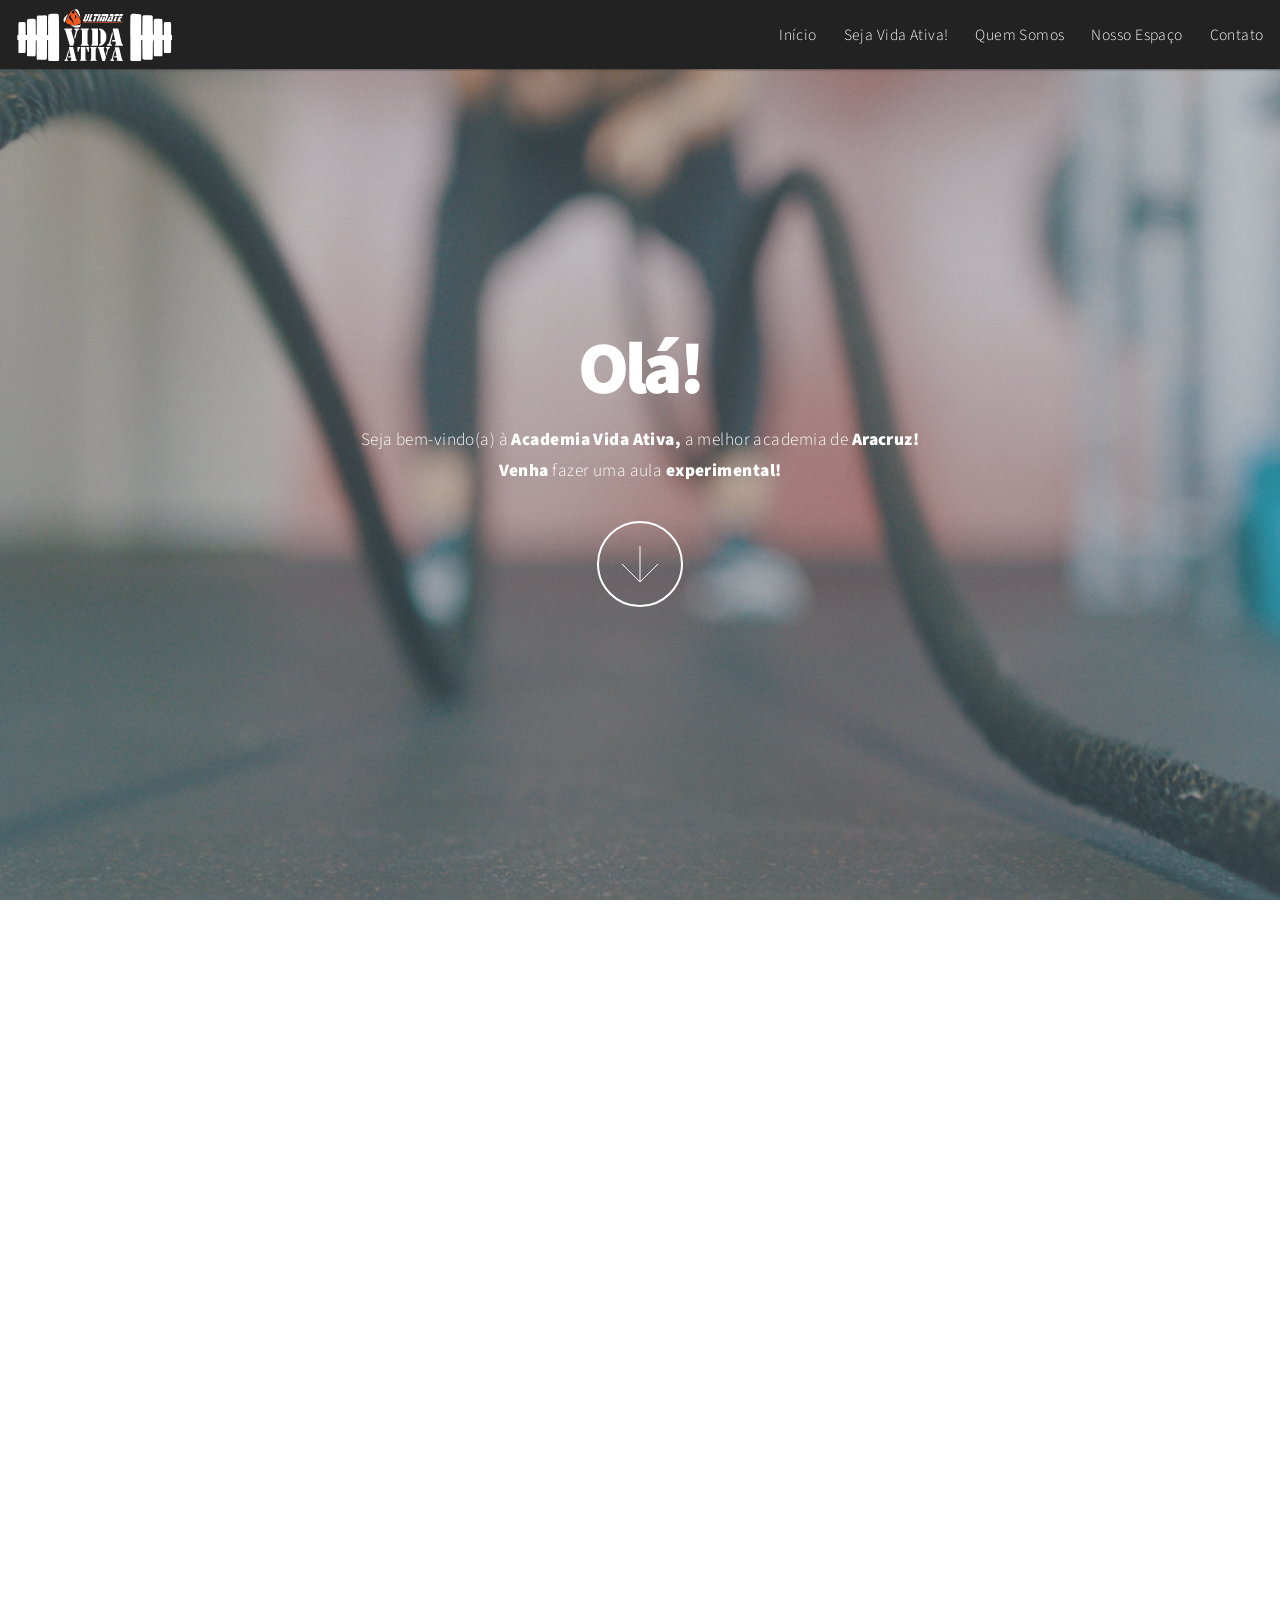
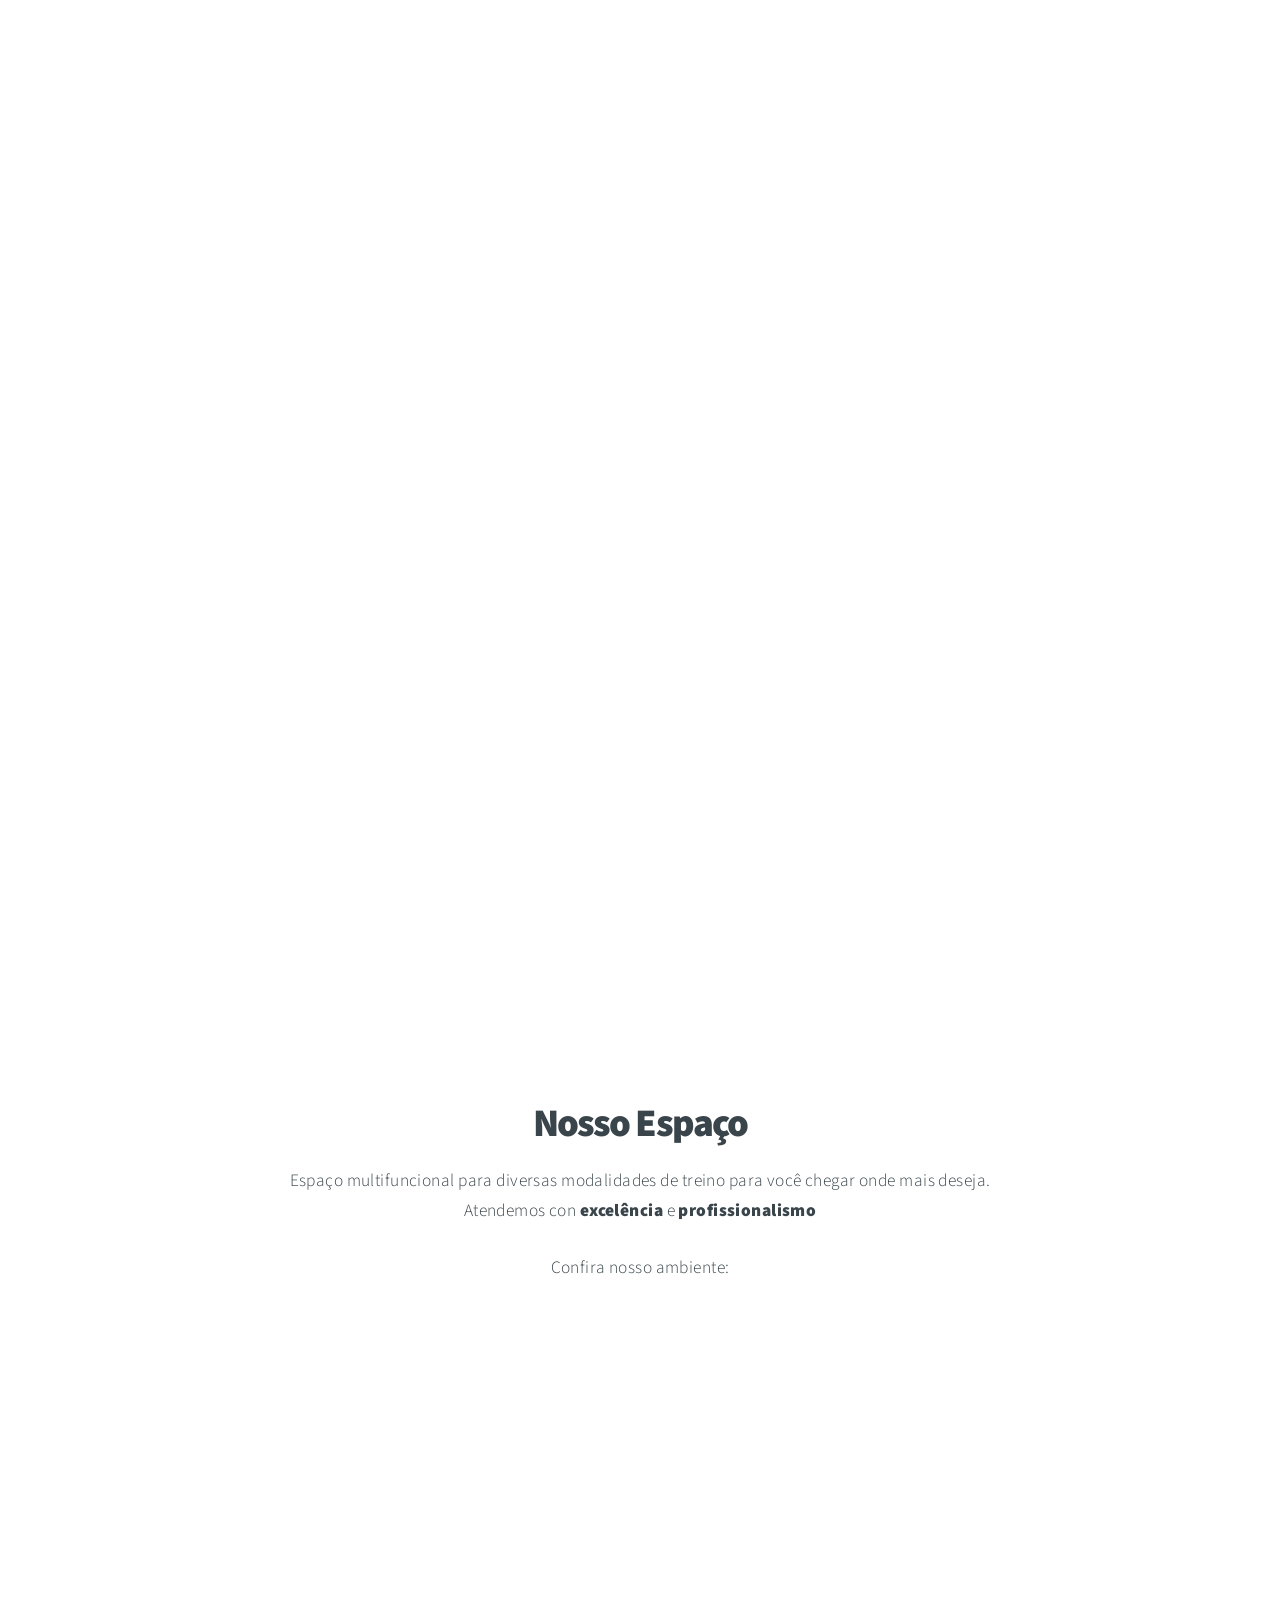
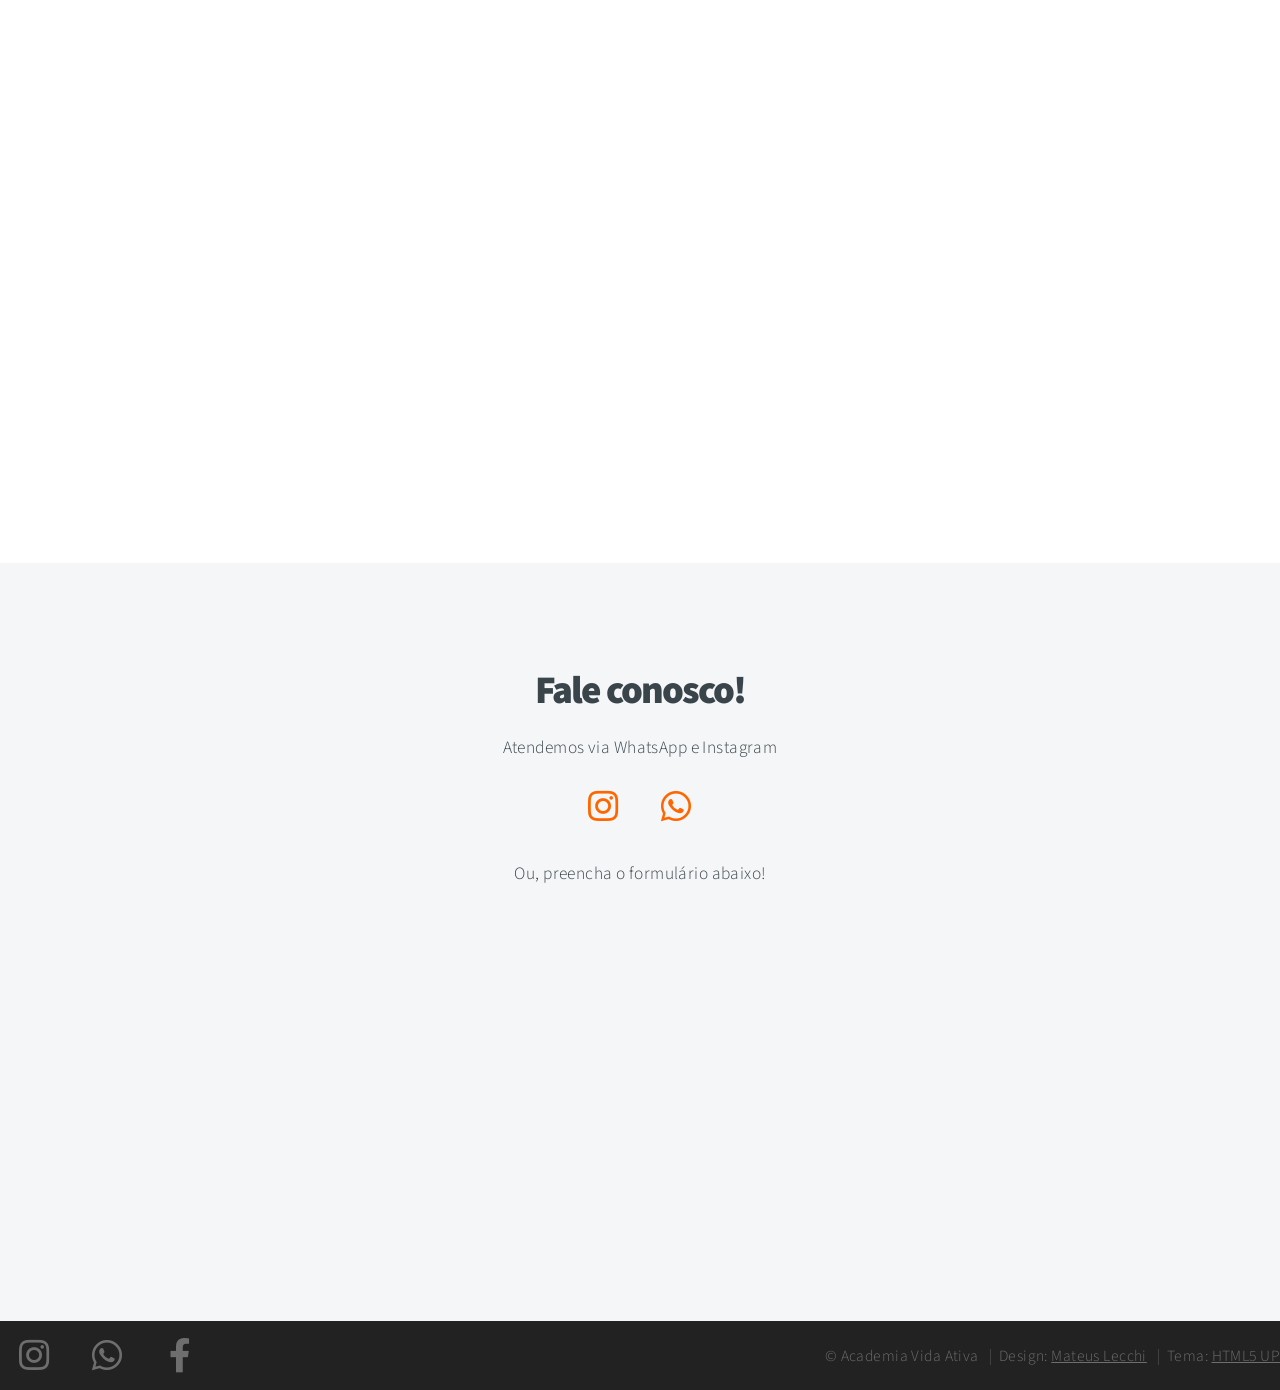
<file: index.html>
<!DOCTYPE HTML>
<!--
	Big Picture by HTML5 UP
	html5up.net | @ajlkn
	Free for personal and commercial use under the CCA 3.0 license (html5up.net/license)
-->
<html lang="pt-br">
	<head>
		<title>Academia Vida Ativa</title>
		<meta charset="utf-8" />
		<meta name="description" content="Academia, musculação, treino, entre em contato!">
		<meta name="keywords" content="academia,musculação,treino,gym,workout">
		<meta name="author" content="Academia Vida Ativa">
		<meta name="theme-color" content="#ff6600"/>
		<link rel="manifest" href="manifest.json">
		<link rel="icon" href="images/icon.png" type="image/png">
		<link rel="apple-touch-icon" href="images/logo_apple.png">
		<meta name="viewport" content="width=device-width, initial-scale=1" />
		<link rel="stylesheet" href="assets/css/main.css" />
		<noscript><link rel="stylesheet" href="assets/css/noscript.css" /></noscript>
	</head>
	<body class="is-preload">

		<!-- Header -->
			<header id="header">
				<img src="images/logo.svg" alt="Logo Academia Vida Ativa">
				<nav>
					<ul>
						<li><a href="#inicio">Início</a></li>
						<li><a href="#seja">Seja Vida Ativa!</a></li>
						<li><a href="#quemsomos">Quem Somos</a></li>
						<li><a href="#nossoespaco">Nosso Espaço</a></li>
						<li><a href="#contato">Contato</a></li>
					</ul>
				</nav>
			</header>

		<!-- inicio -->
			<section id="inicio" class="main style1 dark fullscreen">
				<div class="content">
					<header>
						<h2>Olá!</h2>
					</header>
					<p>Seja bem-vindo(a) à <strong>Academia Vida Ativa,</strong> a melhor academia de <strong>Aracruz!</strong><br />
					<strong>Venha</strong> fazer uma aula <strong>experimental!</strong></p>
					<footer>
						<a href="#seja" class="button style2 down">More</a>
					</footer>
				</div>
			</section>

		<!-- seja -->
			<section id="seja" class="main style2 right dark fullscreen">
				<div class="content box style2">
					<header>
						<h2>Seja Vida Ativa!</h2>
					</header>
					<p>Ambiente agradável, profissionais qualificados, excelente estrutura, ta esperando o que? <strong>Vem treinar com a gente!</strong></p>
				</div>
				<a href="#quemsomos" class="button style2 down anchored">Next</a>
			</section>

		<!-- quemsomos -->
			<section id="quemsomos" class="main style2 left dark fullscreen">
				<div class="content box style2">
					<header>
						<h2>Quem Somos</h2>
					</header>
					<p>Fundada em 2015 a Vida Ativa tem como objetivo atisfazer as necessidades de nossos clientes em relação à saúde física, estética e ao bem estar geral, com atividades físicas planejadas com muito criterio. Para isso procuramos reunir o melhor de nossas capacidades e do conhecimento científico disponível na concepção e desenvolvimento destas atividades, sempre na busca da melhor eficácia e qualidade na prestação desde serviço, num ambiente favorável, descontraído e prazeroso.</p>
				</div>
				<a href="#nossoespaco" class="button style2 down anchored">Next</a>
			</section>

		<!-- nossoespaco -->
			<section id="nossoespaco" class="main style3 primary">
				<div class="content">
					<header>
						<h2>Nosso Espaço</h2>
						<p>Espaço multifuncional para diversas modalidades de treino para você chegar onde mais deseja. Atendemos con <strong>excelência</strong> e <strong>profissionalismo</strong></p>
						<p>Confira nosso ambiente:</p>
					</header>

					<!-- Gallery  -->
						<div class="gallery">
							<article class="from-left">
								<a href="images/fulls/01.jpg" class="image fit"><img src="images/thumbs/01.png" title="The Anonymous Red" alt="" /></a>
							</article>
							<article class="from-right">
								<a href="images/fulls/02.jpg" class="image fit"><img src="images/thumbs/02.png" title="Airchitecture II" alt="" /></a>
							</article>
							<article class="from-left">
								<a href="images/fulls/03.jpg" class="image fit"><img src="images/thumbs/03.png" title="Air Lounge" alt="" /></a>
							</article>
							<article class="from-right">
								<a href="images/fulls/04.jpg" class="image fit"><img src="images/thumbs/04.png" title="Carry on" alt="" /></a>
							</article>
							<article class="from-left">
								<a href="images/fulls/05.jpg" class="image fit"><img src="images/thumbs/05.png" title="The sparkling shell" alt="" /></a>
							</article>
							<article class="from-right">
								<a href="images/fulls/06.jpg" class="image fit"><img src="images/thumbs/06.png" title="Bent IX" alt="" /></a>
							</article>
						</div>

				</div>
			</section>

		<!-- contato -->
			<section id="contato" class="main style3 secondary">
				<div class="content">
					<header>
						<h2>Fale conosco!</h2>
						<p>Atendemos via WhatsApp e Instagram</p>
						<ul class="icons">
							<li><a href="#" class="icon brands fa-instagram fa-2x" aria-label="Instagram"><span class="label">Instagram</span></a></li>
							<li><a href="#" class="icon brands fa-whatsapp fa-2x" aria-label="WhatsApp"><span class="label">WhatsApp</span></a></li>
						</ul>
						<p>Ou, preencha o formulário abaixo!</p>
					</header>
					<div class="box">
						<form method="post" action="#">
							<div class="fields">
								<div class="field half"><input type="text" aria-label="Nome" name="name" placeholder="Nome" /></div>
								<div class="field half"><input type="email" aria-label="Email" name="email" placeholder="Email" /></div>
								<div class="field"><textarea name="message" aria-label="Mensagem" placeholder="Mensagem" rows="4"></textarea></div>
							</div>
							<ul class="actions special">
								<li><input type="submit" value="Enviar Mensagem" /></li>
							</ul>
						</form>
					</div>
				</div>
			</section>

		<!-- Footer -->
			<footer id="footer">

				<!-- Icons -->
					<ul class="icons">
						<li><a href="#" class="icon brands fa-instagram fa-2x" aria-label="Instagram"><span class="label">Instagram</span></a></li>
						<li><a href="#" class="icon brands fa-whatsapp fa-2x" aria-label="WhatsApp"><span class="label">WhatsApp</span></a></li>
						<li><a href="#" class="icon brands fa-facebook-f fa-2x" aria-label="Facebook"><span class="label">Facebook</span></a></li>
					</ul>

				<!-- Menu -->
					<ul class="menu">
						<li>&copy; Academia Vida Ativa</li>
						<li>Design: <a href="https://mateuslecchi.com.br" target="_blank" rel="noopener">Mateus Lecchi</a></li>
						<li>Tema: <a href="https://html5up.net" target="_blank" rel="noopener">HTML5 UP</a></li>
					</ul>

			</footer>

		<!-- Scripts -->
			<script src="assets/js/jquery.min.js"></script>
			<script src="assets/js/jquery.poptrox.min.js"></script>
			<script src="assets/js/jquery.scrolly.min.js"></script>
			<script src="assets/js/jquery.scrollex.min.js"></script>
			<script src="assets/js/browser.min.js"></script>
			<script src="assets/js/breakpoints.min.js"></script>
			<script src="assets/js/util.js"></script>
			<script src="assets/js/main.js"></script>

			<script>
				// This is the "Offline page" service worker

				// Add this below content to your HTML page, or add the js file to your page at the very top to register service worker

				// Check compatibility for the browser we're running this in
				if ("serviceWorker" in navigator) {
				if (navigator.serviceWorker.controller) {
					console.log("[PWA Builder] active service worker found, no need to register");
				} else {
					// Register the service worker
					navigator.serviceWorker
					.register("pwabuilder-sw.js", {
						scope: "./"
					})
					.then(function (reg) {
						console.log("[PWA Builder] Service worker has been registered for scope: " + reg.scope);
					});
				}
				}

			</script>

	</body>
</html>
</file>
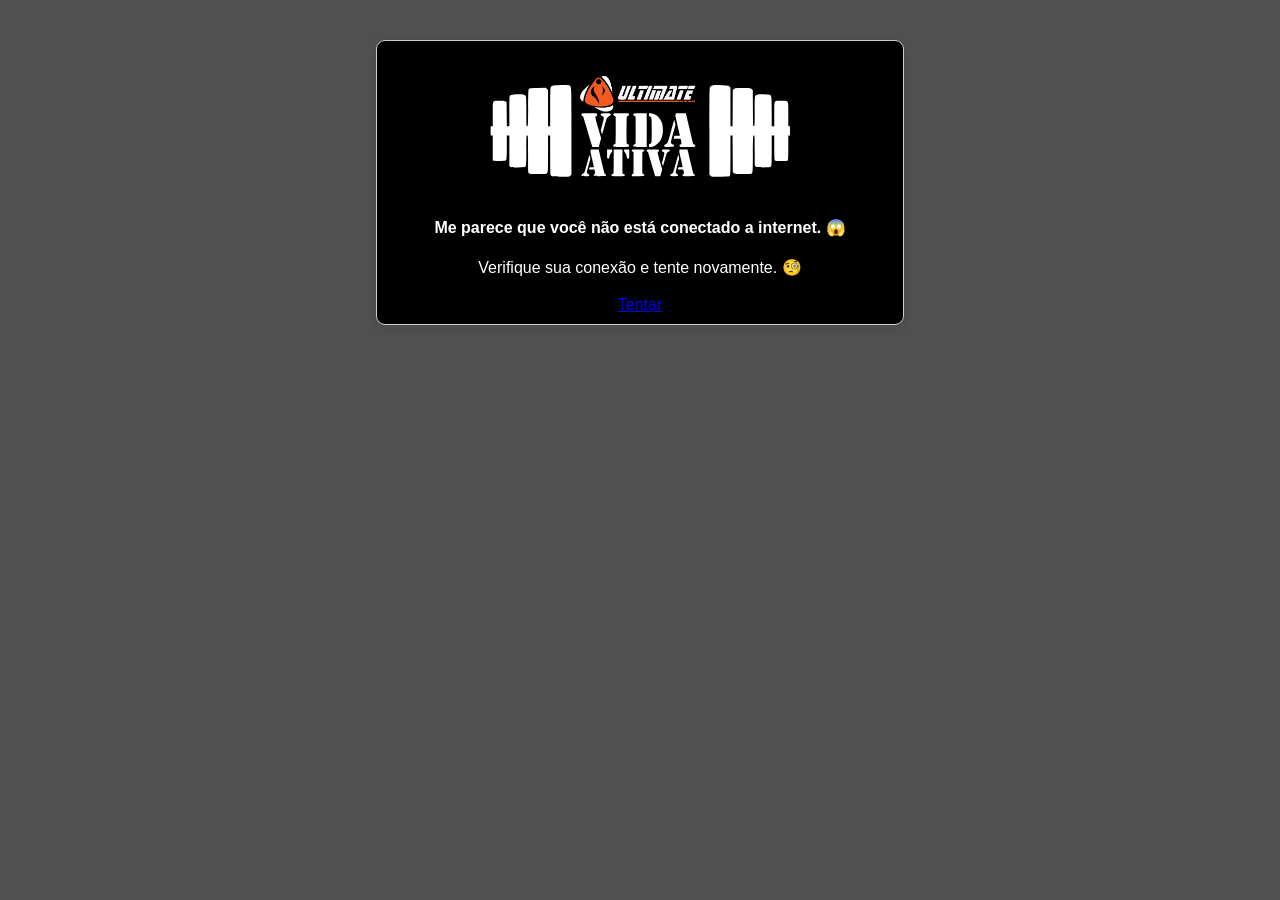
<file: offline.html>
<!DOCTYPE html>
<html>
    <head>
        <title>Jeimes Santana</title>
		<meta charset="utf-8" />
		<meta name="description" content="Fotografias, retratos, entre em contato!">
		<meta name="keywords" content="foto,fotografia,retrato,retratos">
        <meta name="author" content="Jeime Santana">
        <meta name="viewport" content="width=device-width,initial-scale=1">
        <style>
        body {
            background-color: rgb(80, 80, 80);
            color: #2E2F30;
            text-align: center;
            font-family: arial, sans-serif;
            margin: 0;
        }

        div.dialog {
            width: 95%;
            max-width: 33em;
            margin: 2.5em auto 0;
        }

        div.dialog > div {
            border: 1px solid #CCC;
            border-radius: 9px;
            background-color: black;
            padding: 10px 10px;
            box-shadow: 0 3px 8px rgba(50, 50, 50, 0.17);
        }

        h1,p {
            font-size: 100%;
            color: #fff;
            line-height: 1.5em;
        }

        div.dialog > p {
            margin: 0 0 1em;
            padding: 1em;
            background-color: #F7F7F7;
            border: 1px solid #CCC;
            border-right-color: #999;
            border-left-color: #999;
            border-bottom-color: #999;
            border-bottom-left-radius: 4px;
            border-bottom-right-radius: 4px;
            border-top-color: #DADADA;
            color: #666;
            box-shadow: 0 3px 8px rgba(50, 50, 50, 0.17);
        }
        svg{
           max-width: 300px;
        }
        </style>
    </head>

    <body>
        <div class="dialog">
            <div>
               <?xml version="1.0" encoding="UTF-8" standalone="no"?>
               <!-- Created with Inkscape (http://www.inkscape.org/) -->
               
               <svg
                  xmlns:dc="http://purl.org/dc/elements/1.1/"
                  xmlns:cc="http://creativecommons.org/ns#"
                  xmlns:rdf="http://www.w3.org/1999/02/22-rdf-syntax-ns#"
                  xmlns:svg="http://www.w3.org/2000/svg"
                  xmlns="http://www.w3.org/2000/svg"
                  xmlns:xlink="http://www.w3.org/1999/xlink"
                  xmlns:sodipodi="http://sodipodi.sourceforge.net/DTD/sodipodi-0.dtd"
                  xmlns:inkscape="http://www.inkscape.org/namespaces/inkscape"
                  width="1998"
                  height="150"
                  viewBox="0 0 1998 671"
                  id="svg2"
                  version="1.1"
                  inkscape:version="0.92.4 (5da689c313, 2019-01-14)"
                  inkscape:export-filename="C:\Users\gdecarli\Desktop\Artes\VIDA ATIVA\SEGUNDA STORIES.png"
                  inkscape:export-xdpi="90"
                  inkscape:export-ydpi="90"
                  sodipodi:docname="logo.svg">
                 <defs
                    id="defs4">
                   <filter
                      style="color-interpolation-filters:sRGB"
                      inkscape:label="Drop Shadow"
                      id="filter4434">
                     <feFlood
                        flood-opacity="0.498039"
                        flood-color="rgb(0,0,0)"
                        result="flood"
                        id="feFlood4436" />
                     <feComposite
                        in="flood"
                        in2="SourceGraphic"
                        operator="in"
                        result="composite1"
                        id="feComposite4438" />
                     <feGaussianBlur
                        in="composite1"
                        stdDeviation="2"
                        result="blur"
                        id="feGaussianBlur4440" />
                     <feOffset
                        dx="5"
                        dy="5"
                        result="offset"
                        id="feOffset4442" />
                     <feComposite
                        in="SourceGraphic"
                        in2="offset"
                        operator="over"
                        result="composite2"
                        id="feComposite4444" />
                   </filter>
                   <filter
                      style="color-interpolation-filters:sRGB"
                      inkscape:label="Drop Shadow"
                      id="filter4446">
                     <feFlood
                        flood-opacity="0.498039"
                        flood-color="rgb(0,0,0)"
                        result="flood"
                        id="feFlood4448" />
                     <feComposite
                        in="flood"
                        in2="SourceGraphic"
                        operator="in"
                        result="composite1"
                        id="feComposite4450" />
                     <feGaussianBlur
                        in="composite1"
                        stdDeviation="2"
                        result="blur"
                        id="feGaussianBlur4452" />
                     <feOffset
                        dx="5"
                        dy="5"
                        result="offset"
                        id="feOffset4454" />
                     <feComposite
                        in="SourceGraphic"
                        in2="offset"
                        operator="over"
                        result="composite2"
                        id="feComposite4456" />
                   </filter>
                   <filter
                      style="color-interpolation-filters:sRGB"
                      inkscape:label="Drop Shadow"
                      id="filter4458">
                     <feFlood
                        flood-opacity="0.498039"
                        flood-color="rgb(0,0,0)"
                        result="flood"
                        id="feFlood4460" />
                     <feComposite
                        in="flood"
                        in2="SourceGraphic"
                        operator="in"
                        result="composite1"
                        id="feComposite4462" />
                     <feGaussianBlur
                        in="composite1"
                        stdDeviation="2"
                        result="blur"
                        id="feGaussianBlur4464" />
                     <feOffset
                        dx="5"
                        dy="5"
                        result="offset"
                        id="feOffset4466" />
                     <feComposite
                        in="SourceGraphic"
                        in2="offset"
                        operator="over"
                        result="composite2"
                        id="feComposite4468" />
                   </filter>
                   <filter
                      style="color-interpolation-filters:sRGB"
                      inkscape:label="Drop Shadow"
                      id="filter4470">
                     <feFlood
                        flood-opacity="0.498039"
                        flood-color="rgb(0,0,0)"
                        result="flood"
                        id="feFlood4472" />
                     <feComposite
                        in="flood"
                        in2="SourceGraphic"
                        operator="in"
                        result="composite1"
                        id="feComposite4474" />
                     <feGaussianBlur
                        in="composite1"
                        stdDeviation="2"
                        result="blur"
                        id="feGaussianBlur4476" />
                     <feOffset
                        dx="5"
                        dy="5"
                        result="offset"
                        id="feOffset4478" />
                     <feComposite
                        in="SourceGraphic"
                        in2="offset"
                        operator="over"
                        result="fbSourceGraphic"
                        id="feComposite4480" />
                     <feColorMatrix
                        result="fbSourceGraphicAlpha"
                        in="fbSourceGraphic"
                        values="0 0 0 -1 0 0 0 0 -1 0 0 0 0 -1 0 0 0 0 1 0"
                        id="feColorMatrix5645" />
                     <feFlood
                        id="feFlood5647"
                        flood-opacity="0.498039"
                        flood-color="rgb(0,0,0)"
                        result="flood"
                        in="fbSourceGraphic" />
                     <feComposite
                        id="feComposite5649"
                        in2="fbSourceGraphic"
                        in="flood"
                        operator="in"
                        result="composite1" />
                     <feGaussianBlur
                        id="feGaussianBlur5651"
                        in="composite1"
                        stdDeviation="2"
                        result="blur" />
                     <feOffset
                        id="feOffset5653"
                        dx="5"
                        dy="5"
                        result="offset" />
                     <feComposite
                        id="feComposite5655"
                        in2="offset"
                        in="fbSourceGraphic"
                        operator="over"
                        result="composite2" />
                   </filter>
                   <filter
                      style="color-interpolation-filters:sRGB"
                      inkscape:label="Drop Shadow"
                      id="filter4482">
                     <feFlood
                        flood-opacity="0.498039"
                        flood-color="rgb(0,0,0)"
                        result="flood"
                        id="feFlood4484" />
                     <feComposite
                        in="flood"
                        in2="SourceGraphic"
                        operator="in"
                        result="composite1"
                        id="feComposite4486" />
                     <feGaussianBlur
                        in="composite1"
                        stdDeviation="2"
                        result="blur"
                        id="feGaussianBlur4488" />
                     <feOffset
                        dx="5"
                        dy="5"
                        result="offset"
                        id="feOffset4490" />
                     <feComposite
                        in="SourceGraphic"
                        in2="offset"
                        operator="over"
                        result="composite2"
                        id="feComposite4492" />
                   </filter>
                   <clipPath
                      clipPathUnits="userSpaceOnUse"
                      id="clipPath12756-3-7-0">
                     <path
                        inkscape:connector-curvature="0"
                        style="fill:#2b0000;fill-rule:evenodd;stroke:#000000;stroke-width:1;stroke-linecap:butt;stroke-linejoin:miter;stroke-miterlimit:4;stroke-dasharray:none;stroke-opacity:1"
                        d="m -1474.2069,281.065 c -1.1482,0.51675 -2.2971,1.03931 -3.4453,1.57225 l 0.3808,179.92188 c -1.3168,18.18375 4.7552,30.62063 21.6817,34.61523 l 85.9667,-0.38088 11.0313,11.03125 14.4552,-10.65037 84.824,-0.76173 c 17.4009,0.75392 21.6508,-17.48751 20.8791,-42.98242 V 282.63725 c -0.6316,-0.27717 -1.2632,-0.53362 -1.8945,-0.80664 0.161,0.0779 0.3235,0.15221 0.4842,0.23047 l -236.3281,0.0292 c 0.6497,-0.34664 1.3087,-0.68506 1.9649,-1.02536 z"
                        id="path12758-3-9-6" />
                   </clipPath>
                   <filter
                      style="color-interpolation-filters:sRGB"
                      inkscape:label="Drop Shadow"
                      id="filter5633">
                     <feFlood
                        flood-opacity="0.498039"
                        flood-color="rgb(0,0,0)"
                        result="flood"
                        id="feFlood5635" />
                     <feComposite
                        in="flood"
                        in2="SourceGraphic"
                        operator="in"
                        result="composite1"
                        id="feComposite5637" />
                     <feGaussianBlur
                        in="composite1"
                        stdDeviation="2"
                        result="blur"
                        id="feGaussianBlur5639" />
                     <feOffset
                        dx="5"
                        dy="5"
                        result="offset"
                        id="feOffset5641" />
                     <feComposite
                        in="SourceGraphic"
                        in2="offset"
                        operator="over"
                        result="composite2"
                        id="feComposite5643" />
                   </filter>
                   <clipPath
                      clipPathUnits="userSpaceOnUse"
                      id="clipPath12756-3-7-0-2">
                     <path
                        inkscape:connector-curvature="0"
                        style="fill:#2b0000;fill-rule:evenodd;stroke:#000000;stroke-width:1;stroke-linecap:butt;stroke-linejoin:miter;stroke-miterlimit:4;stroke-dasharray:none;stroke-opacity:1"
                        d="m -1474.2069,281.065 c -1.1482,0.51675 -2.2971,1.03931 -3.4453,1.57225 l 0.3808,179.92188 c -1.3168,18.18375 4.7552,30.62063 21.6817,34.61523 l 85.9667,-0.38088 11.0313,11.03125 14.4552,-10.65037 84.824,-0.76173 c 17.4009,0.75392 21.6508,-17.48751 20.8791,-42.98242 V 282.63725 c -0.6316,-0.27717 -1.2632,-0.53362 -1.8945,-0.80664 0.161,0.0779 0.3235,0.15221 0.4842,0.23047 l -236.3281,0.0292 c 0.6497,-0.34664 1.3087,-0.68506 1.9649,-1.02536 z"
                        id="path12758-3-9-6-3" />
                   </clipPath>
                   <filter
                      style="color-interpolation-filters:sRGB"
                      inkscape:label="Drop Shadow"
                      id="filter4528">
                     <feFlood
                        flood-opacity="0.498039"
                        flood-color="rgb(0,0,0)"
                        result="flood"
                        id="feFlood4530" />
                     <feComposite
                        in="flood"
                        in2="SourceGraphic"
                        operator="in"
                        result="composite1"
                        id="feComposite4532" />
                     <feGaussianBlur
                        in="composite1"
                        stdDeviation="5"
                        result="blur"
                        id="feGaussianBlur4534" />
                     <feOffset
                        dx="5"
                        dy="5"
                        result="offset"
                        id="feOffset4536" />
                     <feComposite
                        in="SourceGraphic"
                        in2="offset"
                        operator="over"
                        result="composite2"
                        id="feComposite4538" />
                   </filter>
                   <filter
                      style="color-interpolation-filters:sRGB"
                      inkscape:label="Drop Shadow"
                      id="filter4540">
                     <feFlood
                        flood-opacity="0.498039"
                        flood-color="rgb(0,0,0)"
                        result="flood"
                        id="feFlood4542" />
                     <feComposite
                        in="flood"
                        in2="SourceGraphic"
                        operator="in"
                        result="composite1"
                        id="feComposite4544" />
                     <feGaussianBlur
                        in="composite1"
                        stdDeviation="5"
                        result="blur"
                        id="feGaussianBlur4546" />
                     <feOffset
                        dx="5"
                        dy="5"
                        result="offset"
                        id="feOffset4548" />
                     <feComposite
                        in="SourceGraphic"
                        in2="offset"
                        operator="over"
                        result="composite2"
                        id="feComposite4550" />
                   </filter>
                   <filter
                      style="color-interpolation-filters:sRGB"
                      inkscape:label="Drop Shadow"
                      id="filter4552">
                     <feFlood
                        flood-opacity="0.498039"
                        flood-color="rgb(0,0,0)"
                        result="flood"
                        id="feFlood4554" />
                     <feComposite
                        in="flood"
                        in2="SourceGraphic"
                        operator="in"
                        result="composite1"
                        id="feComposite4556" />
                     <feGaussianBlur
                        in="composite1"
                        stdDeviation="5"
                        result="blur"
                        id="feGaussianBlur4558" />
                     <feOffset
                        dx="5"
                        dy="5"
                        result="offset"
                        id="feOffset4560" />
                     <feComposite
                        in="SourceGraphic"
                        in2="offset"
                        operator="over"
                        result="composite2"
                        id="feComposite4562" />
                   </filter>
                   <filter
                      style="color-interpolation-filters:sRGB"
                      inkscape:label="Drop Shadow"
                      id="filter4564">
                     <feFlood
                        flood-opacity="0.498039"
                        flood-color="rgb(0,0,0)"
                        result="flood"
                        id="feFlood4566" />
                     <feComposite
                        in="flood"
                        in2="SourceGraphic"
                        operator="in"
                        result="composite1"
                        id="feComposite4568" />
                     <feGaussianBlur
                        in="composite1"
                        stdDeviation="5"
                        result="blur"
                        id="feGaussianBlur4570" />
                     <feOffset
                        dx="5"
                        dy="5"
                        result="offset"
                        id="feOffset4572" />
                     <feComposite
                        in="SourceGraphic"
                        in2="offset"
                        operator="over"
                        result="composite2"
                        id="feComposite4574" />
                   </filter>
                   <filter
                      style="color-interpolation-filters:sRGB"
                      inkscape:label="Drop Shadow"
                      id="filter4576">
                     <feFlood
                        flood-opacity="0.498039"
                        flood-color="rgb(0,0,0)"
                        result="flood"
                        id="feFlood4578" />
                     <feComposite
                        in="flood"
                        in2="SourceGraphic"
                        operator="in"
                        result="composite1"
                        id="feComposite4580" />
                     <feGaussianBlur
                        in="composite1"
                        stdDeviation="5"
                        result="blur"
                        id="feGaussianBlur4582" />
                     <feOffset
                        dx="5"
                        dy="5"
                        result="offset"
                        id="feOffset4584" />
                     <feComposite
                        in="SourceGraphic"
                        in2="offset"
                        operator="over"
                        result="composite2"
                        id="feComposite4586" />
                   </filter>
                   <filter
                      style="color-interpolation-filters:sRGB"
                      inkscape:label="Drop Shadow"
                      id="filter4746">
                     <feFlood
                        flood-opacity="0.498039"
                        flood-color="rgb(0,0,0)"
                        result="flood"
                        id="feFlood4748" />
                     <feComposite
                        in="flood"
                        in2="SourceGraphic"
                        operator="in"
                        result="composite1"
                        id="feComposite4750" />
                     <feGaussianBlur
                        in="composite1"
                        stdDeviation="5"
                        result="blur"
                        id="feGaussianBlur4752" />
                     <feOffset
                        dx="5"
                        dy="5"
                        result="offset"
                        id="feOffset4754" />
                     <feComposite
                        in="SourceGraphic"
                        in2="offset"
                        operator="over"
                        result="composite2"
                        id="feComposite4756" />
                   </filter>
                   <filter
                      style="color-interpolation-filters:sRGB"
                      inkscape:label="Drop Shadow"
                      id="filter4758">
                     <feFlood
                        flood-opacity="0.498039"
                        flood-color="rgb(0,0,0)"
                        result="flood"
                        id="feFlood4760" />
                     <feComposite
                        in="flood"
                        in2="SourceGraphic"
                        operator="in"
                        result="composite1"
                        id="feComposite4762" />
                     <feGaussianBlur
                        in="composite1"
                        stdDeviation="5"
                        result="blur"
                        id="feGaussianBlur4764" />
                     <feOffset
                        dx="5"
                        dy="5"
                        result="offset"
                        id="feOffset4766" />
                     <feComposite
                        in="SourceGraphic"
                        in2="offset"
                        operator="over"
                        result="composite2"
                        id="feComposite4768" />
                   </filter>
                   <filter
                      style="color-interpolation-filters:sRGB"
                      inkscape:label="Drop Shadow"
                      id="filter4770">
                     <feFlood
                        flood-opacity="0.498039"
                        flood-color="rgb(0,0,0)"
                        result="flood"
                        id="feFlood4772" />
                     <feComposite
                        in="flood"
                        in2="SourceGraphic"
                        operator="in"
                        result="composite1"
                        id="feComposite4774" />
                     <feGaussianBlur
                        in="composite1"
                        stdDeviation="5"
                        result="blur"
                        id="feGaussianBlur4776" />
                     <feOffset
                        dx="5"
                        dy="5"
                        result="offset"
                        id="feOffset4778" />
                     <feComposite
                        in="SourceGraphic"
                        in2="offset"
                        operator="over"
                        result="composite2"
                        id="feComposite4780" />
                   </filter>
                   <filter
                      style="color-interpolation-filters:sRGB"
                      inkscape:label="Drop Shadow"
                      id="filter4782">
                     <feFlood
                        flood-opacity="0.498039"
                        flood-color="rgb(0,0,0)"
                        result="flood"
                        id="feFlood4784" />
                     <feComposite
                        in="flood"
                        in2="SourceGraphic"
                        operator="in"
                        result="composite1"
                        id="feComposite4786" />
                     <feGaussianBlur
                        in="composite1"
                        stdDeviation="5"
                        result="blur"
                        id="feGaussianBlur4788" />
                     <feOffset
                        dx="5"
                        dy="5"
                        result="offset"
                        id="feOffset4790" />
                     <feComposite
                        in="SourceGraphic"
                        in2="offset"
                        operator="over"
                        result="composite2"
                        id="feComposite4792" />
                   </filter>
                   <filter
                      style="color-interpolation-filters:sRGB"
                      inkscape:label="Drop Shadow"
                      id="filter4794">
                     <feFlood
                        flood-opacity="0.498039"
                        flood-color="rgb(0,0,0)"
                        result="flood"
                        id="feFlood4796" />
                     <feComposite
                        in="flood"
                        in2="SourceGraphic"
                        operator="in"
                        result="composite1"
                        id="feComposite4798" />
                     <feGaussianBlur
                        in="composite1"
                        stdDeviation="5"
                        result="blur"
                        id="feGaussianBlur4800" />
                     <feOffset
                        dx="5"
                        dy="5"
                        result="offset"
                        id="feOffset4802" />
                     <feComposite
                        in="SourceGraphic"
                        in2="offset"
                        operator="over"
                        result="composite2"
                        id="feComposite4804" />
                   </filter>
                   <filter
                      style="color-interpolation-filters:sRGB"
                      inkscape:label="Drop Shadow"
                      id="filter4806">
                     <feFlood
                        flood-opacity="0.498039"
                        flood-color="rgb(0,0,0)"
                        result="flood"
                        id="feFlood4808" />
                     <feComposite
                        in="flood"
                        in2="SourceGraphic"
                        operator="in"
                        result="composite1"
                        id="feComposite4810" />
                     <feGaussianBlur
                        in="composite1"
                        stdDeviation="5"
                        result="blur"
                        id="feGaussianBlur4812" />
                     <feOffset
                        dx="5"
                        dy="5"
                        result="offset"
                        id="feOffset4814" />
                     <feComposite
                        in="SourceGraphic"
                        in2="offset"
                        operator="over"
                        result="composite2"
                        id="feComposite4816" />
                   </filter>
                   <filter
                      style="color-interpolation-filters:sRGB"
                      inkscape:label="Drop Shadow"
                      id="filter4818">
                     <feFlood
                        flood-opacity="0.498039"
                        flood-color="rgb(0,0,0)"
                        result="flood"
                        id="feFlood4820" />
                     <feComposite
                        in="flood"
                        in2="SourceGraphic"
                        operator="in"
                        result="composite1"
                        id="feComposite4822" />
                     <feGaussianBlur
                        in="composite1"
                        stdDeviation="5"
                        result="blur"
                        id="feGaussianBlur4824" />
                     <feOffset
                        dx="5"
                        dy="5"
                        result="offset"
                        id="feOffset4826" />
                     <feComposite
                        in="SourceGraphic"
                        in2="offset"
                        operator="over"
                        result="composite2"
                        id="feComposite4828" />
                   </filter>
                   <filter
                      style="color-interpolation-filters:sRGB"
                      inkscape:label="Drop Shadow"
                      id="filter4830">
                     <feFlood
                        flood-opacity="0.498039"
                        flood-color="rgb(0,0,0)"
                        result="flood"
                        id="feFlood4832" />
                     <feComposite
                        in="flood"
                        in2="SourceGraphic"
                        operator="in"
                        result="composite1"
                        id="feComposite4834" />
                     <feGaussianBlur
                        in="composite1"
                        stdDeviation="5"
                        result="blur"
                        id="feGaussianBlur4836" />
                     <feOffset
                        dx="5"
                        dy="5"
                        result="offset"
                        id="feOffset4838" />
                     <feComposite
                        in="SourceGraphic"
                        in2="offset"
                        operator="over"
                        result="composite2"
                        id="feComposite4840" />
                   </filter>
                   <filter
                      style="color-interpolation-filters:sRGB"
                      inkscape:label="Drop Shadow"
                      id="filter4842">
                     <feFlood
                        flood-opacity="0.498039"
                        flood-color="rgb(0,0,0)"
                        result="flood"
                        id="feFlood4844" />
                     <feComposite
                        in="flood"
                        in2="SourceGraphic"
                        operator="in"
                        result="composite1"
                        id="feComposite4846" />
                     <feGaussianBlur
                        in="composite1"
                        stdDeviation="5"
                        result="blur"
                        id="feGaussianBlur4848" />
                     <feOffset
                        dx="5"
                        dy="5"
                        result="offset"
                        id="feOffset4850" />
                     <feComposite
                        in="SourceGraphic"
                        in2="offset"
                        operator="over"
                        result="composite2"
                        id="feComposite4852" />
                   </filter>
                   <filter
                      style="color-interpolation-filters:sRGB"
                      inkscape:label="Drop Shadow"
                      id="filter4854">
                     <feFlood
                        flood-opacity="0.498039"
                        flood-color="rgb(0,0,0)"
                        result="flood"
                        id="feFlood4856" />
                     <feComposite
                        in="flood"
                        in2="SourceGraphic"
                        operator="in"
                        result="composite1"
                        id="feComposite4858" />
                     <feGaussianBlur
                        in="composite1"
                        stdDeviation="5"
                        result="blur"
                        id="feGaussianBlur4860" />
                     <feOffset
                        dx="5"
                        dy="5"
                        result="offset"
                        id="feOffset4862" />
                     <feComposite
                        in="SourceGraphic"
                        in2="offset"
                        operator="over"
                        result="composite2"
                        id="feComposite4864" />
                   </filter>
                   <filter
                      style="color-interpolation-filters:sRGB"
                      inkscape:label="Drop Shadow"
                      id="filter4866">
                     <feFlood
                        flood-opacity="0.498039"
                        flood-color="rgb(0,0,0)"
                        result="flood"
                        id="feFlood4868" />
                     <feComposite
                        in="flood"
                        in2="SourceGraphic"
                        operator="in"
                        result="composite1"
                        id="feComposite4870" />
                     <feGaussianBlur
                        in="composite1"
                        stdDeviation="5"
                        result="blur"
                        id="feGaussianBlur4872" />
                     <feOffset
                        dx="5"
                        dy="5"
                        result="offset"
                        id="feOffset4874" />
                     <feComposite
                        in="SourceGraphic"
                        in2="offset"
                        operator="over"
                        result="composite2"
                        id="feComposite4876" />
                   </filter>
                   <filter
                      style="color-interpolation-filters:sRGB"
                      inkscape:label="Drop Shadow"
                      id="filter4878">
                     <feFlood
                        flood-opacity="0.498039"
                        flood-color="rgb(0,0,0)"
                        result="flood"
                        id="feFlood4880" />
                     <feComposite
                        in="flood"
                        in2="SourceGraphic"
                        operator="in"
                        result="composite1"
                        id="feComposite4882" />
                     <feGaussianBlur
                        in="composite1"
                        stdDeviation="5"
                        result="blur"
                        id="feGaussianBlur4884" />
                     <feOffset
                        dx="5"
                        dy="5"
                        result="offset"
                        id="feOffset4886" />
                     <feComposite
                        in="SourceGraphic"
                        in2="offset"
                        operator="over"
                        result="composite2"
                        id="feComposite4888" />
                   </filter>
                   <filter
                      style="color-interpolation-filters:sRGB"
                      inkscape:label="Drop Shadow"
                      id="filter4890">
                     <feFlood
                        flood-opacity="0.498039"
                        flood-color="rgb(0,0,0)"
                        result="flood"
                        id="feFlood4892" />
                     <feComposite
                        in="flood"
                        in2="SourceGraphic"
                        operator="in"
                        result="composite1"
                        id="feComposite4894" />
                     <feGaussianBlur
                        in="composite1"
                        stdDeviation="5"
                        result="blur"
                        id="feGaussianBlur4896" />
                     <feOffset
                        dx="5"
                        dy="5"
                        result="offset"
                        id="feOffset4898" />
                     <feComposite
                        in="SourceGraphic"
                        in2="offset"
                        operator="over"
                        result="composite2"
                        id="feComposite4900" />
                   </filter>
                   <filter
                      style="color-interpolation-filters:sRGB"
                      inkscape:label="Drop Shadow"
                      id="filter4902">
                     <feFlood
                        flood-opacity="0.498039"
                        flood-color="rgb(0,0,0)"
                        result="flood"
                        id="feFlood4904" />
                     <feComposite
                        in="flood"
                        in2="SourceGraphic"
                        operator="in"
                        result="composite1"
                        id="feComposite4906" />
                     <feGaussianBlur
                        in="composite1"
                        stdDeviation="5"
                        result="blur"
                        id="feGaussianBlur4908" />
                     <feOffset
                        dx="5"
                        dy="5"
                        result="offset"
                        id="feOffset4910" />
                     <feComposite
                        in="SourceGraphic"
                        in2="offset"
                        operator="over"
                        result="composite2"
                        id="feComposite4912" />
                   </filter>
                   <filter
                      style="color-interpolation-filters:sRGB"
                      inkscape:label="Drop Shadow"
                      id="filter4914">
                     <feFlood
                        flood-opacity="0.498039"
                        flood-color="rgb(0,0,0)"
                        result="flood"
                        id="feFlood4916" />
                     <feComposite
                        in="flood"
                        in2="SourceGraphic"
                        operator="in"
                        result="composite1"
                        id="feComposite4918" />
                     <feGaussianBlur
                        in="composite1"
                        stdDeviation="5"
                        result="blur"
                        id="feGaussianBlur4920" />
                     <feOffset
                        dx="5"
                        dy="5"
                        result="offset"
                        id="feOffset4922" />
                     <feComposite
                        in="SourceGraphic"
                        in2="offset"
                        operator="over"
                        result="composite2"
                        id="feComposite4924" />
                   </filter>
                   <filter
                      style="color-interpolation-filters:sRGB"
                      inkscape:label="Drop Shadow"
                      id="filter4926">
                     <feFlood
                        flood-opacity="0.498039"
                        flood-color="rgb(0,0,0)"
                        result="flood"
                        id="feFlood4928" />
                     <feComposite
                        in="flood"
                        in2="SourceGraphic"
                        operator="in"
                        result="composite1"
                        id="feComposite4930" />
                     <feGaussianBlur
                        in="composite1"
                        stdDeviation="5"
                        result="blur"
                        id="feGaussianBlur4932" />
                     <feOffset
                        dx="5"
                        dy="5"
                        result="offset"
                        id="feOffset4934" />
                     <feComposite
                        in="SourceGraphic"
                        in2="offset"
                        operator="over"
                        result="composite2"
                        id="feComposite4936" />
                   </filter>
                   <filter
                      style="color-interpolation-filters:sRGB"
                      inkscape:label="Drop Shadow"
                      id="filter5107">
                     <feFlood
                        flood-opacity="0.498039"
                        flood-color="rgb(0,0,0)"
                        result="flood"
                        id="feFlood5109" />
                     <feComposite
                        in="flood"
                        in2="SourceGraphic"
                        operator="in"
                        result="composite1"
                        id="feComposite5111" />
                     <feGaussianBlur
                        in="composite1"
                        stdDeviation="5"
                        result="blur"
                        id="feGaussianBlur5113" />
                     <feOffset
                        dx="-24.2"
                        dy="-20.8"
                        result="offset"
                        id="feOffset5115" />
                     <feComposite
                        in="SourceGraphic"
                        in2="offset"
                        operator="over"
                        result="composite2"
                        id="feComposite5117" />
                   </filter>
                   <filter
                      style="color-interpolation-filters:sRGB"
                      inkscape:label="Drop Shadow"
                      id="filter5155">
                     <feFlood
                        flood-opacity="0.498039"
                        flood-color="rgb(0,0,0)"
                        result="flood"
                        id="feFlood5157" />
                     <feComposite
                        in="flood"
                        in2="SourceGraphic"
                        operator="in"
                        result="composite1"
                        id="feComposite5159" />
                     <feGaussianBlur
                        in="composite1"
                        stdDeviation="2"
                        result="blur"
                        id="feGaussianBlur5161" />
                     <feOffset
                        dx="-15"
                        dy="-15"
                        result="offset"
                        id="feOffset5163" />
                     <feComposite
                        in="SourceGraphic"
                        in2="offset"
                        operator="over"
                        result="composite2"
                        id="feComposite5165" />
                   </filter>
                   <clipPath
                      clipPathUnits="userSpaceOnUse"
                      id="clipPath5169">
                     <rect
                        style="opacity:0.57900002;fill:#860786;fill-opacity:1;fill-rule:nonzero;stroke:#6b0280;stroke-width:0;stroke-linejoin:miter;stroke-miterlimit:4;stroke-dasharray:none;stroke-opacity:1"
                        id="rect5171"
                        width="418.41193"
                        height="663.84906"
                        x="-143.37848"
                        y="474.91431"
                        transform="matrix(-0.98601511,-0.16665592,-0.16665592,0.98601511,0,0)" />
                   </clipPath>
                   <clipPath
                      clipPathUnits="userSpaceOnUse"
                      id="clipPath4395">
                     <path
                        style="fill:none;fill-rule:evenodd;stroke:#000000;stroke-width:1px;stroke-linecap:butt;stroke-linejoin:miter;stroke-opacity:1"
                        d="m 502.35865,737.4501 -3.00035,-0.42602 c 0,0 1.57807,-7.52119 -0.3542,-11.87669 -1.93227,-4.3555 -4.14856,-6.71077 -4.14856,-6.71077 l -11.00437,-5.1335 -4.57458,-3.7104 c 0,0 -1.28717,-1.7132 -3.0744,-3.4974 -1.78723,-1.78419 -4.14856,-6.71075 -4.14856,-6.71075 0,0 -1.00315,-3.71344 -1.1482,-6.28475 -0.14504,-2.5713 -2.65445,-13.6406 -2.37043,-15.64085 0.28401,-2.00024 -138.02581,-30.31131 -138.02581,-30.31131 0,0 -58.07966,21.01762 -69.67976,56.00764 -11.60009,34.99002 -15.03073,116.63583 -15.52471,123.70768 -0.49399,7.07185 14.42056,70.89405 13.00643,91.63183 -1.41414,20.7378 22.07245,85.26699 25.86296,90.90669 3.7905,5.6396 95.97095,49.847 96.82604,47.4177 0.85508,-2.4293 71.69739,-19.9181 71.69739,-19.9181 0,0 21.92255,-7.09 30.84656,-12.4548 8.92402,-5.3647 20.63539,-8.8032 23.99077,-10.8775 3.35539,-2.0743 9.64316,0.349 23.3487,-9.9484 13.70554,-10.29736 15.54847,-23.27664 26.54981,-21.71456 11.00133,1.56209 17.78323,-6.68026 25.8461,-16.75854 8.06286,-10.07829 14.78576,0.0589 22.69145,-26.87643 7.90569,-26.93531 11.67799,-42.72423 12.53004,-48.72495 0.85204,-6.00073 7.55977,-13.72071 -0.0953,-28.07136 -7.65506,-14.35064 -12.95182,-27.34615 -17.95546,-31.62761 -5.00364,-4.28147 -9.00715,-8.42092 -27.15438,-13.54836 -18.14721,-5.12744 -24.648,-6.05049 -30.14867,-6.83153 -5.50066,-0.78104 -0.50005,-0.071 -11.14334,-0.56196 -10.64327,-0.49096 -17.61013,-3.52076 -17.61013,-3.52076 0,0 0.0781,-24.7309 0.80824,-27.33267 0.73015,-2.60177 2.0409,-5.48181 1.65898,-9.14329 -0.38192,-3.66149 0.82949,-4.57165 -1.19168,-5.58008 -2.02115,-1.00844 -7.19958,-2.64555 -8.08464,-4.03375 -0.88506,-1.38821 -4.29765,-5.29965 -5.00592,-6.66275 -0.70827,-1.36311 -0.22004,-15.1817 -0.22004,-15.1817 z"
                        id="path4397"
                        inkscape:connector-curvature="0"
                        sodipodi:nodetypes="ccscccscsscssssscsssssssssssscsssssc" />
                   </clipPath>
                   <filter
                      style="color-interpolation-filters:sRGB"
                      inkscape:label="Drop Shadow"
                      id="filter4629">
                     <feFlood
                        flood-opacity="0.498039"
                        flood-color="rgb(0,0,0)"
                        result="flood"
                        id="feFlood4631" />
                     <feComposite
                        in="flood"
                        in2="SourceGraphic"
                        operator="in"
                        result="composite1"
                        id="feComposite4633" />
                     <feGaussianBlur
                        in="composite1"
                        stdDeviation="2"
                        result="blur"
                        id="feGaussianBlur4635" />
                     <feOffset
                        dx="-10"
                        dy="-10"
                        result="offset"
                        id="feOffset4637" />
                     <feComposite
                        in="SourceGraphic"
                        in2="offset"
                        operator="over"
                        result="composite2"
                        id="feComposite4639" />
                   </filter>
                   <filter
                      style="color-interpolation-filters:sRGB"
                      inkscape:label="Drop Shadow"
                      id="filter4641">
                     <feFlood
                        flood-opacity="0.498039"
                        flood-color="rgb(0,0,0)"
                        result="flood"
                        id="feFlood4643" />
                     <feComposite
                        in="flood"
                        in2="SourceGraphic"
                        operator="in"
                        result="composite1"
                        id="feComposite4645" />
                     <feGaussianBlur
                        in="composite1"
                        stdDeviation="2"
                        result="blur"
                        id="feGaussianBlur4647" />
                     <feOffset
                        dx="-10"
                        dy="-10"
                        result="offset"
                        id="feOffset4649" />
                     <feComposite
                        in="SourceGraphic"
                        in2="offset"
                        operator="over"
                        result="composite2"
                        id="feComposite4651" />
                   </filter>
                   <filter
                      style="color-interpolation-filters:sRGB"
                      inkscape:label="Drop Shadow"
                      id="filter5375">
                     <feFlood
                        flood-opacity="0.498039"
                        flood-color="rgb(0,0,0)"
                        result="flood"
                        id="feFlood5377" />
                     <feComposite
                        in="flood"
                        in2="SourceGraphic"
                        operator="in"
                        result="composite1"
                        id="feComposite5379" />
                     <feGaussianBlur
                        in="composite1"
                        stdDeviation="5"
                        result="blur"
                        id="feGaussianBlur5381" />
                     <feOffset
                        dx="5"
                        dy="5"
                        result="offset"
                        id="feOffset5383" />
                     <feComposite
                        in="SourceGraphic"
                        in2="offset"
                        operator="over"
                        result="composite2"
                        id="feComposite5385" />
                   </filter>
                   <clipPath
                      clipPathUnits="userSpaceOnUse"
                      id="clipPath12756-3">
                     <path
                        inkscape:connector-curvature="0"
                        style="fill:#2b0000;fill-rule:evenodd;stroke:#000000;stroke-width:1;stroke-linecap:butt;stroke-linejoin:miter;stroke-miterlimit:4;stroke-dasharray:none;stroke-opacity:1"
                        d="m -1474.2069,281.065 c -1.1482,0.51675 -2.2971,1.03931 -3.4453,1.57225 l 0.3808,179.92188 c -1.3168,18.18375 4.7552,30.62063 21.6817,34.61523 l 85.9667,-0.38088 11.0313,11.03125 14.4552,-10.65037 84.824,-0.76173 c 17.4009,0.75392 21.6508,-17.48751 20.8791,-42.98242 V 282.63725 c -0.6316,-0.27717 -1.2632,-0.53362 -1.8945,-0.80664 0.161,0.0779 0.3235,0.15221 0.4842,0.23047 l -236.3281,0.0292 c 0.6497,-0.34664 1.3087,-0.68506 1.9649,-1.02536 z"
                        id="path12758-3" />
                   </clipPath>
                   <clipPath
                      clipPathUnits="userSpaceOnUse"
                      id="clipPath13654">
                     <g
                        id="g13656">
                       <path
                          inkscape:connector-curvature="0"
                          id="path13658"
                          d="M 837.61548,9.9556691 821.7461,-261.16879 l -42.76643,0.53792 -8.60743,244.227139 z"
                          style="fill:#de322a;fill-opacity:1;fill-rule:evenodd;stroke:#000000;stroke-width:0.37656164px;stroke-linecap:butt;stroke-linejoin:miter;stroke-opacity:1" />
                       <path
                          d="m 826.45894,-269.32534 h -50.94277 l 0.36564,14.0032 h 50.57713 z"
                          style="fill:#de322a;fill-opacity:1;fill-rule:evenodd;stroke:#00000f;stroke-width:0.37656164;stroke-miterlimit:4;stroke-dasharray:none;stroke-opacity:1"
                          id="path13660"
                          inkscape:connector-curvature="0" />
                     </g>
                   </clipPath>
                   <clipPath
                      clipPathUnits="userSpaceOnUse"
                      id="clipPath13654-6">
                     <g
                        id="g13656-2">
                       <path
                          inkscape:connector-curvature="0"
                          id="path13658-4"
                          d="M 837.61548,9.9556691 821.7461,-261.16879 l -42.76643,0.53792 -8.60743,244.227139 z"
                          style="fill:#de322a;fill-opacity:1;fill-rule:evenodd;stroke:#000000;stroke-width:0.37656164px;stroke-linecap:butt;stroke-linejoin:miter;stroke-opacity:1" />
                       <path
                          d="m 826.45894,-269.32534 h -50.94277 l 0.36564,14.0032 h 50.57713 z"
                          style="fill:#de322a;fill-opacity:1;fill-rule:evenodd;stroke:#00000f;stroke-width:0.37656164;stroke-miterlimit:4;stroke-dasharray:none;stroke-opacity:1"
                          id="path13660-5"
                          inkscape:connector-curvature="0" />
                     </g>
                   </clipPath>
                   <filter
                      style="color-interpolation-filters:sRGB"
                      inkscape:label="Drop Shadow"
                      id="filter5404">
                     <feFlood
                        flood-opacity="0.498039"
                        flood-color="rgb(0,0,0)"
                        result="flood"
                        id="feFlood5406" />
                     <feComposite
                        in="flood"
                        in2="SourceGraphic"
                        operator="in"
                        result="composite1"
                        id="feComposite5408" />
                     <feGaussianBlur
                        in="composite1"
                        stdDeviation="2"
                        result="blur"
                        id="feGaussianBlur5410" />
                     <feOffset
                        dx="6"
                        dy="6"
                        result="offset"
                        id="feOffset5412" />
                     <feComposite
                        in="SourceGraphic"
                        in2="offset"
                        operator="over"
                        result="composite2"
                        id="feComposite5414" />
                   </filter>
                   <filter
                      style="color-interpolation-filters:sRGB"
                      inkscape:label="Drop Shadow"
                      id="filter5416">
                     <feFlood
                        flood-opacity="0.498039"
                        flood-color="rgb(0,0,0)"
                        result="flood"
                        id="feFlood5418" />
                     <feComposite
                        in="flood"
                        in2="SourceGraphic"
                        operator="in"
                        result="composite1"
                        id="feComposite5420" />
                     <feGaussianBlur
                        in="composite1"
                        stdDeviation="2"
                        result="blur"
                        id="feGaussianBlur5422" />
                     <feOffset
                        dx="6"
                        dy="6"
                        result="offset"
                        id="feOffset5424" />
                     <feComposite
                        in="SourceGraphic"
                        in2="offset"
                        operator="over"
                        result="composite2"
                        id="feComposite5426" />
                   </filter>
                   <filter
                      style="color-interpolation-filters:sRGB"
                      inkscape:label="Drop Shadow"
                      id="filter5428">
                     <feFlood
                        flood-opacity="0.498039"
                        flood-color="rgb(0,0,0)"
                        result="flood"
                        id="feFlood5430" />
                     <feComposite
                        in="flood"
                        in2="SourceGraphic"
                        operator="in"
                        result="composite1"
                        id="feComposite5432" />
                     <feGaussianBlur
                        in="composite1"
                        stdDeviation="2"
                        result="blur"
                        id="feGaussianBlur5434" />
                     <feOffset
                        dx="6"
                        dy="6"
                        result="offset"
                        id="feOffset5436" />
                     <feComposite
                        in="SourceGraphic"
                        in2="offset"
                        operator="over"
                        result="composite2"
                        id="feComposite5438" />
                   </filter>
                   <filter
                      style="color-interpolation-filters:sRGB"
                      inkscape:label="Drop Shadow"
                      id="filter5464">
                     <feFlood
                        flood-opacity="0.498039"
                        flood-color="rgb(0,0,0)"
                        result="flood"
                        id="feFlood5466" />
                     <feComposite
                        in="flood"
                        in2="SourceGraphic"
                        operator="in"
                        result="composite1"
                        id="feComposite5468" />
                     <feGaussianBlur
                        in="composite1"
                        stdDeviation="2"
                        result="blur"
                        id="feGaussianBlur5470" />
                     <feOffset
                        dx="6"
                        dy="6"
                        result="offset"
                        id="feOffset5472" />
                     <feComposite
                        in="SourceGraphic"
                        in2="offset"
                        operator="over"
                        result="composite2"
                        id="feComposite5474" />
                   </filter>
                   <filter
                      style="color-interpolation-filters:sRGB"
                      inkscape:label="Drop Shadow"
                      id="filter5476">
                     <feFlood
                        flood-opacity="0.498039"
                        flood-color="rgb(0,0,0)"
                        result="flood"
                        id="feFlood5478" />
                     <feComposite
                        in="flood"
                        in2="SourceGraphic"
                        operator="in"
                        result="composite1"
                        id="feComposite5480" />
                     <feGaussianBlur
                        in="composite1"
                        stdDeviation="2"
                        result="blur"
                        id="feGaussianBlur5482" />
                     <feOffset
                        dx="6"
                        dy="6"
                        result="offset"
                        id="feOffset5484" />
                     <feComposite
                        in="SourceGraphic"
                        in2="offset"
                        operator="over"
                        result="composite2"
                        id="feComposite5486" />
                   </filter>
                   <filter
                      style="color-interpolation-filters:sRGB"
                      inkscape:label="Drop Shadow"
                      id="filter5488">
                     <feFlood
                        flood-opacity="0.498039"
                        flood-color="rgb(0,0,0)"
                        result="flood"
                        id="feFlood5490" />
                     <feComposite
                        in="flood"
                        in2="SourceGraphic"
                        operator="in"
                        result="composite1"
                        id="feComposite5492" />
                     <feGaussianBlur
                        in="composite1"
                        stdDeviation="2"
                        result="blur"
                        id="feGaussianBlur5494" />
                     <feOffset
                        dx="6"
                        dy="6"
                        result="offset"
                        id="feOffset5496" />
                     <feComposite
                        in="SourceGraphic"
                        in2="offset"
                        operator="over"
                        result="composite2"
                        id="feComposite5498" />
                   </filter>
                   <filter
                      style="color-interpolation-filters:sRGB"
                      inkscape:label="Drop Shadow"
                      id="filter5716">
                     <feFlood
                        flood-opacity="0.498039"
                        flood-color="rgb(0,0,0)"
                        result="flood"
                        id="feFlood5718" />
                     <feComposite
                        in="flood"
                        in2="SourceGraphic"
                        operator="in"
                        result="composite1"
                        id="feComposite5720" />
                     <feGaussianBlur
                        in="composite1"
                        stdDeviation="2"
                        result="blur"
                        id="feGaussianBlur5722" />
                     <feOffset
                        dx="4"
                        dy="4"
                        result="offset"
                        id="feOffset5724" />
                     <feComposite
                        in="SourceGraphic"
                        in2="offset"
                        operator="over"
                        result="composite2"
                        id="feComposite5726" />
                   </filter>
                   <filter
                      style="color-interpolation-filters:sRGB"
                      inkscape:label="Drop Shadow"
                      id="filter5728">
                     <feFlood
                        flood-opacity="0.498039"
                        flood-color="rgb(0,0,0)"
                        result="flood"
                        id="feFlood5730" />
                     <feComposite
                        in="flood"
                        in2="SourceGraphic"
                        operator="in"
                        result="composite1"
                        id="feComposite5732" />
                     <feGaussianBlur
                        in="composite1"
                        stdDeviation="2"
                        result="blur"
                        id="feGaussianBlur5734" />
                     <feOffset
                        dx="4"
                        dy="4"
                        result="offset"
                        id="feOffset5736" />
                     <feComposite
                        in="SourceGraphic"
                        in2="offset"
                        operator="over"
                        result="composite2"
                        id="feComposite5738" />
                   </filter>
                   <filter
                      style="color-interpolation-filters:sRGB"
                      inkscape:label="Drop Shadow"
                      id="filter5740">
                     <feFlood
                        flood-opacity="0.498039"
                        flood-color="rgb(0,0,0)"
                        result="flood"
                        id="feFlood5742" />
                     <feComposite
                        in="flood"
                        in2="SourceGraphic"
                        operator="in"
                        result="composite1"
                        id="feComposite5744" />
                     <feGaussianBlur
                        in="composite1"
                        stdDeviation="2"
                        result="blur"
                        id="feGaussianBlur5746" />
                     <feOffset
                        dx="4"
                        dy="4"
                        result="offset"
                        id="feOffset5748" />
                     <feComposite
                        in="SourceGraphic"
                        in2="offset"
                        operator="over"
                        result="composite2"
                        id="feComposite5750" />
                   </filter>
                   <filter
                      style="color-interpolation-filters:sRGB"
                      inkscape:label="Drop Shadow"
                      id="filter5752">
                     <feFlood
                        flood-opacity="0.498039"
                        flood-color="rgb(0,0,0)"
                        result="flood"
                        id="feFlood5754" />
                     <feComposite
                        in="flood"
                        in2="SourceGraphic"
                        operator="in"
                        result="composite1"
                        id="feComposite5756" />
                     <feGaussianBlur
                        in="composite1"
                        stdDeviation="2"
                        result="blur"
                        id="feGaussianBlur5758" />
                     <feOffset
                        dx="4"
                        dy="4"
                        result="offset"
                        id="feOffset5760" />
                     <feComposite
                        in="SourceGraphic"
                        in2="offset"
                        operator="over"
                        result="composite2"
                        id="feComposite5762" />
                   </filter>
                   <filter
                      style="color-interpolation-filters:sRGB"
                      inkscape:label="Drop Shadow"
                      id="filter5764">
                     <feFlood
                        flood-opacity="0.498039"
                        flood-color="rgb(0,0,0)"
                        result="flood"
                        id="feFlood5766" />
                     <feComposite
                        in="flood"
                        in2="SourceGraphic"
                        operator="in"
                        result="composite1"
                        id="feComposite5768" />
                     <feGaussianBlur
                        in="composite1"
                        stdDeviation="2"
                        result="blur"
                        id="feGaussianBlur5770" />
                     <feOffset
                        dx="4"
                        dy="4"
                        result="offset"
                        id="feOffset5772" />
                     <feComposite
                        in="SourceGraphic"
                        in2="offset"
                        operator="over"
                        result="composite2"
                        id="feComposite5774" />
                   </filter>
                   <filter
                      style="color-interpolation-filters:sRGB"
                      inkscape:label="Drop Shadow"
                      id="filter5776">
                     <feFlood
                        flood-opacity="0.498039"
                        flood-color="rgb(0,0,0)"
                        result="flood"
                        id="feFlood5778" />
                     <feComposite
                        in="flood"
                        in2="SourceGraphic"
                        operator="in"
                        result="composite1"
                        id="feComposite5780" />
                     <feGaussianBlur
                        in="composite1"
                        stdDeviation="2"
                        result="blur"
                        id="feGaussianBlur5782" />
                     <feOffset
                        dx="4"
                        dy="4"
                        result="offset"
                        id="feOffset5784" />
                     <feComposite
                        in="SourceGraphic"
                        in2="offset"
                        operator="over"
                        result="composite2"
                        id="feComposite5786" />
                   </filter>
                   <filter
                      style="color-interpolation-filters:sRGB"
                      inkscape:label="Drop Shadow"
                      id="filter5788">
                     <feFlood
                        flood-opacity="0.498039"
                        flood-color="rgb(0,0,0)"
                        result="flood"
                        id="feFlood5790" />
                     <feComposite
                        in="flood"
                        in2="SourceGraphic"
                        operator="in"
                        result="composite1"
                        id="feComposite5792" />
                     <feGaussianBlur
                        in="composite1"
                        stdDeviation="2"
                        result="blur"
                        id="feGaussianBlur5794" />
                     <feOffset
                        dx="4"
                        dy="4"
                        result="offset"
                        id="feOffset5796" />
                     <feComposite
                        in="SourceGraphic"
                        in2="offset"
                        operator="over"
                        result="composite2"
                        id="feComposite5798" />
                   </filter>
                   <filter
                      style="color-interpolation-filters:sRGB"
                      inkscape:label="Drop Shadow"
                      id="filter5800">
                     <feFlood
                        flood-opacity="0.498039"
                        flood-color="rgb(0,0,0)"
                        result="flood"
                        id="feFlood5802" />
                     <feComposite
                        in="flood"
                        in2="SourceGraphic"
                        operator="in"
                        result="composite1"
                        id="feComposite5804" />
                     <feGaussianBlur
                        in="composite1"
                        stdDeviation="2"
                        result="blur"
                        id="feGaussianBlur5806" />
                     <feOffset
                        dx="4"
                        dy="4"
                        result="offset"
                        id="feOffset5808" />
                     <feComposite
                        in="SourceGraphic"
                        in2="offset"
                        operator="over"
                        result="composite2"
                        id="feComposite5810" />
                   </filter>
                   <filter
                      style="color-interpolation-filters:sRGB"
                      inkscape:label="Drop Shadow"
                      id="filter5812">
                     <feFlood
                        flood-opacity="0.498039"
                        flood-color="rgb(0,0,0)"
                        result="flood"
                        id="feFlood5814" />
                     <feComposite
                        in="flood"
                        in2="SourceGraphic"
                        operator="in"
                        result="composite1"
                        id="feComposite5816" />
                     <feGaussianBlur
                        in="composite1"
                        stdDeviation="2"
                        result="blur"
                        id="feGaussianBlur5818" />
                     <feOffset
                        dx="4"
                        dy="4"
                        result="offset"
                        id="feOffset5820" />
                     <feComposite
                        in="SourceGraphic"
                        in2="offset"
                        operator="over"
                        result="composite2"
                        id="feComposite5822" />
                   </filter>
                   <filter
                      style="color-interpolation-filters:sRGB"
                      inkscape:label="Drop Shadow"
                      id="filter5824">
                     <feFlood
                        flood-opacity="0.498039"
                        flood-color="rgb(0,0,0)"
                        result="flood"
                        id="feFlood5826" />
                     <feComposite
                        in="flood"
                        in2="SourceGraphic"
                        operator="in"
                        result="composite1"
                        id="feComposite5828" />
                     <feGaussianBlur
                        in="composite1"
                        stdDeviation="2"
                        result="blur"
                        id="feGaussianBlur5830" />
                     <feOffset
                        dx="4"
                        dy="4"
                        result="offset"
                        id="feOffset5832" />
                     <feComposite
                        in="SourceGraphic"
                        in2="offset"
                        operator="over"
                        result="composite2"
                        id="feComposite5834" />
                   </filter>
                   <filter
                      style="color-interpolation-filters:sRGB"
                      inkscape:label="Drop Shadow"
                      id="filter5836">
                     <feFlood
                        flood-opacity="0.498039"
                        flood-color="rgb(0,0,0)"
                        result="flood"
                        id="feFlood5838" />
                     <feComposite
                        in="flood"
                        in2="SourceGraphic"
                        operator="in"
                        result="composite1"
                        id="feComposite5840" />
                     <feGaussianBlur
                        in="composite1"
                        stdDeviation="2"
                        result="blur"
                        id="feGaussianBlur5842" />
                     <feOffset
                        dx="4"
                        dy="4"
                        result="offset"
                        id="feOffset5844" />
                     <feComposite
                        in="SourceGraphic"
                        in2="offset"
                        operator="over"
                        result="composite2"
                        id="feComposite5846" />
                   </filter>
                   <filter
                      style="color-interpolation-filters:sRGB"
                      inkscape:label="Drop Shadow"
                      id="filter5848">
                     <feFlood
                        flood-opacity="0.498039"
                        flood-color="rgb(0,0,0)"
                        result="flood"
                        id="feFlood5850" />
                     <feComposite
                        in="flood"
                        in2="SourceGraphic"
                        operator="in"
                        result="composite1"
                        id="feComposite5852" />
                     <feGaussianBlur
                        in="composite1"
                        stdDeviation="2"
                        result="blur"
                        id="feGaussianBlur5854" />
                     <feOffset
                        dx="4"
                        dy="4"
                        result="offset"
                        id="feOffset5856" />
                     <feComposite
                        in="SourceGraphic"
                        in2="offset"
                        operator="over"
                        result="composite2"
                        id="feComposite5858" />
                   </filter>
                   <filter
                      style="color-interpolation-filters:sRGB"
                      inkscape:label="Drop Shadow"
                      id="filter5860">
                     <feFlood
                        flood-opacity="0.498039"
                        flood-color="rgb(0,0,0)"
                        result="flood"
                        id="feFlood5862" />
                     <feComposite
                        in="flood"
                        in2="SourceGraphic"
                        operator="in"
                        result="composite1"
                        id="feComposite5864" />
                     <feGaussianBlur
                        in="composite1"
                        stdDeviation="2"
                        result="blur"
                        id="feGaussianBlur5866" />
                     <feOffset
                        dx="4"
                        dy="4"
                        result="offset"
                        id="feOffset5868" />
                     <feComposite
                        in="SourceGraphic"
                        in2="offset"
                        operator="over"
                        result="composite2"
                        id="feComposite5870" />
                   </filter>
                   <filter
                      style="color-interpolation-filters:sRGB"
                      inkscape:label="Drop Shadow"
                      id="filter5872">
                     <feFlood
                        flood-opacity="0.498039"
                        flood-color="rgb(0,0,0)"
                        result="flood"
                        id="feFlood5874" />
                     <feComposite
                        in="flood"
                        in2="SourceGraphic"
                        operator="in"
                        result="composite1"
                        id="feComposite5876" />
                     <feGaussianBlur
                        in="composite1"
                        stdDeviation="2"
                        result="blur"
                        id="feGaussianBlur5878" />
                     <feOffset
                        dx="4"
                        dy="4"
                        result="offset"
                        id="feOffset5880" />
                     <feComposite
                        in="SourceGraphic"
                        in2="offset"
                        operator="over"
                        result="composite2"
                        id="feComposite5882" />
                   </filter>
                   <filter
                      style="color-interpolation-filters:sRGB"
                      inkscape:label="Drop Shadow"
                      id="filter5884">
                     <feFlood
                        flood-opacity="0.498039"
                        flood-color="rgb(0,0,0)"
                        result="flood"
                        id="feFlood5886" />
                     <feComposite
                        in="flood"
                        in2="SourceGraphic"
                        operator="in"
                        result="composite1"
                        id="feComposite5888" />
                     <feGaussianBlur
                        in="composite1"
                        stdDeviation="2"
                        result="blur"
                        id="feGaussianBlur5890" />
                     <feOffset
                        dx="4"
                        dy="4"
                        result="offset"
                        id="feOffset5892" />
                     <feComposite
                        in="SourceGraphic"
                        in2="offset"
                        operator="over"
                        result="composite2"
                        id="feComposite5894" />
                   </filter>
                   <clipPath
                      clipPathUnits="userSpaceOnUse"
                      id="clipPath4799">
                     <path
                        style="fill:#ffffff;fill-rule:evenodd;stroke:#000000;stroke-width:0.93229288px;stroke-linecap:butt;stroke-linejoin:miter;stroke-opacity:1"
                        d="m -1357.4296,-177.3998 -933.7578,27.77094 4.3368,334.75331 934.2738,-22.30389 z"
                        id="path4801"
                        inkscape:connector-curvature="0" />
                   </clipPath>
                   <filter
                      style="color-interpolation-filters:sRGB"
                      inkscape:label="Drop Shadow"
                      id="filter7810">
                     <feFlood
                        flood-opacity="0.498039"
                        flood-color="rgb(0,0,0)"
                        result="flood"
                        id="feFlood7812" />
                     <feComposite
                        in="flood"
                        in2="SourceGraphic"
                        operator="in"
                        result="composite1"
                        id="feComposite7814" />
                     <feGaussianBlur
                        in="composite1"
                        stdDeviation="5"
                        result="blur"
                        id="feGaussianBlur7816" />
                     <feOffset
                        dx="5"
                        dy="5"
                        result="offset"
                        id="feOffset7818" />
                     <feComposite
                        in="SourceGraphic"
                        in2="offset"
                        operator="over"
                        result="composite2"
                        id="feComposite7820" />
                   </filter>
                   <filter
                      style="color-interpolation-filters:sRGB"
                      inkscape:label="Drop Shadow"
                      id="filter4604">
                     <feFlood
                        flood-opacity="0.498039"
                        flood-color="rgb(0,0,0)"
                        result="flood"
                        id="feFlood4606" />
                     <feComposite
                        in="flood"
                        in2="SourceGraphic"
                        operator="in"
                        result="composite1"
                        id="feComposite4608" />
                     <feGaussianBlur
                        in="composite1"
                        stdDeviation="5"
                        result="blur"
                        id="feGaussianBlur4610" />
                     <feOffset
                        dx="5"
                        dy="5"
                        result="offset"
                        id="feOffset4612" />
                     <feComposite
                        in="SourceGraphic"
                        in2="offset"
                        operator="over"
                        result="composite2"
                        id="feComposite4614" />
                   </filter>
                   <filter
                      style="color-interpolation-filters:sRGB"
                      inkscape:label="Drop Shadow"
                      id="filter4616">
                     <feFlood
                        flood-opacity="0.498039"
                        flood-color="rgb(0,0,0)"
                        result="flood"
                        id="feFlood4618" />
                     <feComposite
                        in="flood"
                        in2="SourceGraphic"
                        operator="in"
                        result="composite1"
                        id="feComposite4620" />
                     <feGaussianBlur
                        in="composite1"
                        stdDeviation="5"
                        result="blur"
                        id="feGaussianBlur4622" />
                     <feOffset
                        dx="5"
                        dy="5"
                        result="offset"
                        id="feOffset4624" />
                     <feComposite
                        in="SourceGraphic"
                        in2="offset"
                        operator="over"
                        result="composite2"
                        id="feComposite4626" />
                   </filter>
                   <filter
                      style="color-interpolation-filters:sRGB"
                      inkscape:label="Drop Shadow"
                      id="filter4628">
                     <feFlood
                        flood-opacity="0.498039"
                        flood-color="rgb(0,0,0)"
                        result="flood"
                        id="feFlood4630" />
                     <feComposite
                        in="flood"
                        in2="SourceGraphic"
                        operator="in"
                        result="composite1"
                        id="feComposite4632" />
                     <feGaussianBlur
                        in="composite1"
                        stdDeviation="5"
                        result="blur"
                        id="feGaussianBlur4634" />
                     <feOffset
                        dx="5"
                        dy="5"
                        result="offset"
                        id="feOffset4636" />
                     <feComposite
                        in="SourceGraphic"
                        in2="offset"
                        operator="over"
                        result="composite2"
                        id="feComposite4638" />
                   </filter>
                   <clipPath
                      clipPathUnits="userSpaceOnUse"
                      id="clipPath5128-5">
                     <path
                        inkscape:connector-curvature="0"
                        id="path5130-5"
                        d="m 6748.7959,-16995.01 c 0,0 1096.016,88.388 1087.177,-97.228 -8.839,-185.615 114.905,-318.198 114.905,-318.198 l 174.122,-62.243 2415.6251,31.25 c 0,0 381.25,-196.875 381.25,-215.625 0,-18.75 -250,-593.75 -381.25,-606.25 -131.25,-12.5 -1565.6251,-362.5 -1637.5001,-359.375 -71.875,3.125 -2040.625,-93.75 -2040.625,-93.75 0,0 -392.943,314.297 -392.943,314.297 l -257.057,741.953 z"
                        style="fill:#800000;fill-rule:evenodd;stroke:#000000;stroke-width:1px;stroke-linecap:butt;stroke-linejoin:miter;stroke-opacity:1" />
                   </clipPath>
                   <filter
                      style="color-interpolation-filters:sRGB"
                      inkscape:label="Drop Shadow"
                      id="filter4918">
                     <feFlood
                        flood-opacity="0.498039"
                        flood-color="rgb(0,0,0)"
                        result="flood"
                        id="feFlood4920" />
                     <feComposite
                        in="flood"
                        in2="SourceGraphic"
                        operator="in"
                        result="composite1"
                        id="feComposite4922" />
                     <feGaussianBlur
                        in="composite1"
                        stdDeviation="5"
                        result="blur"
                        id="feGaussianBlur4924" />
                     <feOffset
                        dx="5"
                        dy="5"
                        result="offset"
                        id="feOffset4926" />
                     <feComposite
                        in="SourceGraphic"
                        in2="offset"
                        operator="over"
                        result="composite2"
                        id="feComposite4928" />
                   </filter>
                   <filter
                      style="color-interpolation-filters:sRGB"
                      inkscape:label="Drop Shadow"
                      id="filter4930">
                     <feFlood
                        flood-opacity="0.498039"
                        flood-color="rgb(0,0,0)"
                        result="flood"
                        id="feFlood4932" />
                     <feComposite
                        in="flood"
                        in2="SourceGraphic"
                        operator="in"
                        result="composite1"
                        id="feComposite4934" />
                     <feGaussianBlur
                        in="composite1"
                        stdDeviation="5"
                        result="blur"
                        id="feGaussianBlur4936" />
                     <feOffset
                        dx="5"
                        dy="5"
                        result="offset"
                        id="feOffset4938" />
                     <feComposite
                        in="SourceGraphic"
                        in2="offset"
                        operator="over"
                        result="composite2"
                        id="feComposite4940" />
                   </filter>
                   <filter
                      style="color-interpolation-filters:sRGB"
                      inkscape:label="Drop Shadow"
                      id="filter4942">
                     <feFlood
                        flood-opacity="0.498039"
                        flood-color="rgb(0,0,0)"
                        result="flood"
                        id="feFlood4944" />
                     <feComposite
                        in="flood"
                        in2="SourceGraphic"
                        operator="in"
                        result="composite1"
                        id="feComposite4946" />
                     <feGaussianBlur
                        in="composite1"
                        stdDeviation="5"
                        result="blur"
                        id="feGaussianBlur4948" />
                     <feOffset
                        dx="5"
                        dy="5"
                        result="offset"
                        id="feOffset4950" />
                     <feComposite
                        in="SourceGraphic"
                        in2="offset"
                        operator="over"
                        result="composite2"
                        id="feComposite4952" />
                   </filter>
                   <filter
                      style="color-interpolation-filters:sRGB"
                      inkscape:label="Drop Shadow"
                      id="filter5014">
                     <feFlood
                        flood-opacity="0.498039"
                        flood-color="rgb(0,0,0)"
                        result="flood"
                        id="feFlood5016" />
                     <feComposite
                        in="flood"
                        in2="SourceGraphic"
                        operator="in"
                        result="composite1"
                        id="feComposite5018" />
                     <feGaussianBlur
                        in="composite1"
                        stdDeviation="5"
                        result="blur"
                        id="feGaussianBlur5020" />
                     <feOffset
                        dx="-6"
                        dy="-6"
                        result="offset"
                        id="feOffset5022" />
                     <feComposite
                        in="SourceGraphic"
                        in2="offset"
                        operator="over"
                        result="composite2"
                        id="feComposite5024" />
                   </filter>
                   <filter
                      style="color-interpolation-filters:sRGB"
                      inkscape:label="Drop Shadow"
                      id="filter5196">
                     <feFlood
                        flood-opacity="0.498039"
                        flood-color="rgb(0,0,0)"
                        result="flood"
                        id="feFlood5198" />
                     <feComposite
                        in="flood"
                        in2="SourceGraphic"
                        operator="in"
                        result="composite1"
                        id="feComposite5200" />
                     <feGaussianBlur
                        in="composite1"
                        stdDeviation="2"
                        result="blur"
                        id="feGaussianBlur5202" />
                     <feOffset
                        dx="2"
                        dy="2"
                        result="offset"
                        id="feOffset5204" />
                     <feComposite
                        in="SourceGraphic"
                        in2="offset"
                        operator="over"
                        result="composite2"
                        id="feComposite5206" />
                   </filter>
                   <filter
                      style="color-interpolation-filters:sRGB"
                      inkscape:label="Drop Shadow"
                      id="filter5208">
                     <feFlood
                        flood-opacity="0.498039"
                        flood-color="rgb(0,0,0)"
                        result="flood"
                        id="feFlood5210" />
                     <feComposite
                        in="flood"
                        in2="SourceGraphic"
                        operator="in"
                        result="composite1"
                        id="feComposite5212" />
                     <feGaussianBlur
                        in="composite1"
                        stdDeviation="2"
                        result="blur"
                        id="feGaussianBlur5214" />
                     <feOffset
                        dx="2"
                        dy="2"
                        result="offset"
                        id="feOffset5216" />
                     <feComposite
                        in="SourceGraphic"
                        in2="offset"
                        operator="over"
                        result="composite2"
                        id="feComposite5218" />
                   </filter>
                   <filter
                      style="color-interpolation-filters:sRGB"
                      inkscape:label="Drop Shadow"
                      id="filter5220">
                     <feFlood
                        flood-opacity="0.498039"
                        flood-color="rgb(0,0,0)"
                        result="flood"
                        id="feFlood5222" />
                     <feComposite
                        in="flood"
                        in2="SourceGraphic"
                        operator="in"
                        result="composite1"
                        id="feComposite5224" />
                     <feGaussianBlur
                        in="composite1"
                        stdDeviation="2"
                        result="blur"
                        id="feGaussianBlur5226" />
                     <feOffset
                        dx="2"
                        dy="2"
                        result="offset"
                        id="feOffset5228" />
                     <feComposite
                        in="SourceGraphic"
                        in2="offset"
                        operator="over"
                        result="composite2"
                        id="feComposite5230" />
                   </filter>
                   <filter
                      style="color-interpolation-filters:sRGB"
                      inkscape:label="Drop Shadow"
                      id="filter5232">
                     <feFlood
                        flood-opacity="0.498039"
                        flood-color="rgb(0,0,0)"
                        result="flood"
                        id="feFlood5234" />
                     <feComposite
                        in="flood"
                        in2="SourceGraphic"
                        operator="in"
                        result="composite1"
                        id="feComposite5236" />
                     <feGaussianBlur
                        in="composite1"
                        stdDeviation="2"
                        result="blur"
                        id="feGaussianBlur5238" />
                     <feOffset
                        dx="2"
                        dy="2"
                        result="offset"
                        id="feOffset5240" />
                     <feComposite
                        in="SourceGraphic"
                        in2="offset"
                        operator="over"
                        result="composite2"
                        id="feComposite5242" />
                   </filter>
                   <filter
                      style="color-interpolation-filters:sRGB"
                      inkscape:label="Drop Shadow"
                      id="filter5244">
                     <feFlood
                        flood-opacity="0.498039"
                        flood-color="rgb(0,0,0)"
                        result="flood"
                        id="feFlood5246" />
                     <feComposite
                        in="flood"
                        in2="SourceGraphic"
                        operator="in"
                        result="composite1"
                        id="feComposite5248" />
                     <feGaussianBlur
                        in="composite1"
                        stdDeviation="2"
                        result="blur"
                        id="feGaussianBlur5250" />
                     <feOffset
                        dx="2"
                        dy="2"
                        result="offset"
                        id="feOffset5252" />
                     <feComposite
                        in="SourceGraphic"
                        in2="offset"
                        operator="over"
                        result="composite2"
                        id="feComposite5254" />
                   </filter>
                   <filter
                      style="color-interpolation-filters:sRGB"
                      inkscape:label="Drop Shadow"
                      id="filter5256">
                     <feFlood
                        flood-opacity="0.498039"
                        flood-color="rgb(0,0,0)"
                        result="flood"
                        id="feFlood5258" />
                     <feComposite
                        in="flood"
                        in2="SourceGraphic"
                        operator="in"
                        result="composite1"
                        id="feComposite5260" />
                     <feGaussianBlur
                        in="composite1"
                        stdDeviation="2"
                        result="blur"
                        id="feGaussianBlur5262" />
                     <feOffset
                        dx="2"
                        dy="2"
                        result="offset"
                        id="feOffset5264" />
                     <feComposite
                        in="SourceGraphic"
                        in2="offset"
                        operator="over"
                        result="composite2"
                        id="feComposite5266" />
                   </filter>
                   <filter
                      style="color-interpolation-filters:sRGB"
                      inkscape:label="Drop Shadow"
                      id="filter5268">
                     <feFlood
                        flood-opacity="0.498039"
                        flood-color="rgb(0,0,0)"
                        result="flood"
                        id="feFlood5270" />
                     <feComposite
                        in="flood"
                        in2="SourceGraphic"
                        operator="in"
                        result="composite1"
                        id="feComposite5272" />
                     <feGaussianBlur
                        in="composite1"
                        stdDeviation="2"
                        result="blur"
                        id="feGaussianBlur5274" />
                     <feOffset
                        dx="2"
                        dy="2"
                        result="offset"
                        id="feOffset5276" />
                     <feComposite
                        in="SourceGraphic"
                        in2="offset"
                        operator="over"
                        result="composite2"
                        id="feComposite5278" />
                   </filter>
                   <filter
                      style="color-interpolation-filters:sRGB"
                      inkscape:label="Drop Shadow"
                      id="filter5747">
                     <feFlood
                        flood-opacity="0.498039"
                        flood-color="rgb(0,0,0)"
                        result="flood"
                        id="feFlood5749" />
                     <feComposite
                        in="flood"
                        in2="SourceGraphic"
                        operator="in"
                        result="composite1"
                        id="feComposite5751" />
                     <feGaussianBlur
                        in="composite1"
                        stdDeviation="1"
                        result="blur"
                        id="feGaussianBlur5753" />
                     <feOffset
                        dx="1"
                        dy="1"
                        result="offset"
                        id="feOffset5755" />
                     <feComposite
                        in="SourceGraphic"
                        in2="offset"
                        operator="over"
                        result="composite2"
                        id="feComposite5757" />
                   </filter>
                   <filter
                      style="color-interpolation-filters:sRGB"
                      inkscape:label="Drop Shadow"
                      id="filter4687">
                     <feFlood
                        flood-opacity="0.498039"
                        flood-color="rgb(0,0,0)"
                        result="flood"
                        id="feFlood4689" />
                     <feComposite
                        in="flood"
                        in2="SourceGraphic"
                        operator="in"
                        result="composite1"
                        id="feComposite4691" />
                     <feGaussianBlur
                        in="composite1"
                        stdDeviation="5"
                        result="blur"
                        id="feGaussianBlur4693" />
                     <feOffset
                        dx="1"
                        dy="1"
                        result="offset"
                        id="feOffset4695" />
                     <feComposite
                        in="SourceGraphic"
                        in2="offset"
                        operator="over"
                        result="composite2"
                        id="feComposite4697" />
                   </filter>
                   <filter
                      style="color-interpolation-filters:sRGB"
                      inkscape:label="Drop Shadow"
                      id="filter4699">
                     <feFlood
                        flood-opacity="0.498039"
                        flood-color="rgb(0,0,0)"
                        result="flood"
                        id="feFlood4701" />
                     <feComposite
                        in="flood"
                        in2="SourceGraphic"
                        operator="in"
                        result="composite1"
                        id="feComposite4703" />
                     <feGaussianBlur
                        in="composite1"
                        stdDeviation="5"
                        result="blur"
                        id="feGaussianBlur4705" />
                     <feOffset
                        dx="1"
                        dy="1"
                        result="offset"
                        id="feOffset4707" />
                     <feComposite
                        in="SourceGraphic"
                        in2="offset"
                        operator="over"
                        result="composite2"
                        id="feComposite4709" />
                   </filter>
                   <filter
                      style="color-interpolation-filters:sRGB"
                      inkscape:label="Drop Shadow"
                      id="filter4798">
                     <feFlood
                        flood-opacity="0.498039"
                        flood-color="rgb(0,0,0)"
                        result="flood"
                        id="feFlood4800" />
                     <feComposite
                        in="flood"
                        in2="SourceGraphic"
                        operator="in"
                        result="composite1"
                        id="feComposite4802" />
                     <feGaussianBlur
                        in="composite1"
                        stdDeviation="2"
                        result="blur"
                        id="feGaussianBlur4804" />
                     <feOffset
                        dx="1"
                        dy="1"
                        result="offset"
                        id="feOffset4806" />
                     <feComposite
                        in="SourceGraphic"
                        in2="offset"
                        operator="over"
                        result="composite2"
                        id="feComposite4808" />
                   </filter>
                   <filter
                      style="color-interpolation-filters:sRGB"
                      inkscape:label="Drop Shadow"
                      id="filter4810">
                     <feFlood
                        flood-opacity="0.498039"
                        flood-color="rgb(0,0,0)"
                        result="flood"
                        id="feFlood4812" />
                     <feComposite
                        in="flood"
                        in2="SourceGraphic"
                        operator="in"
                        result="composite1"
                        id="feComposite4814" />
                     <feGaussianBlur
                        in="composite1"
                        stdDeviation="1"
                        result="blur"
                        id="feGaussianBlur4816" />
                     <feOffset
                        dx="1"
                        dy="1"
                        result="offset"
                        id="feOffset4818" />
                     <feComposite
                        in="SourceGraphic"
                        in2="offset"
                        operator="over"
                        result="composite2"
                        id="feComposite4820" />
                   </filter>
                   <filter
                      style="color-interpolation-filters:sRGB"
                      inkscape:label="Drop Shadow"
                      id="filter5259">
                     <feFlood
                        flood-opacity="0.498039"
                        flood-color="rgb(0,0,0)"
                        result="flood"
                        id="feFlood5261" />
                     <feComposite
                        in="flood"
                        in2="SourceGraphic"
                        operator="in"
                        result="composite1"
                        id="feComposite5263" />
                     <feGaussianBlur
                        in="composite1"
                        stdDeviation="5"
                        result="blur"
                        id="feGaussianBlur5265" />
                     <feOffset
                        dx="5"
                        dy="5"
                        result="offset"
                        id="feOffset5267" />
                     <feComposite
                        in="SourceGraphic"
                        in2="offset"
                        operator="over"
                        result="composite2"
                        id="feComposite5269" />
                   </filter>
                   <filter
                      style="color-interpolation-filters:sRGB"
                      inkscape:label="Drop Shadow"
                      id="filter4863">
                     <feFlood
                        flood-opacity="0.498039"
                        flood-color="rgb(0,0,0)"
                        result="flood"
                        id="feFlood4865" />
                     <feComposite
                        in="flood"
                        in2="SourceGraphic"
                        operator="in"
                        result="composite1"
                        id="feComposite4867" />
                     <feGaussianBlur
                        in="composite1"
                        stdDeviation="5"
                        result="blur"
                        id="feGaussianBlur4869" />
                     <feOffset
                        dx="3"
                        dy="3"
                        result="offset"
                        id="feOffset4871" />
                     <feComposite
                        in="SourceGraphic"
                        in2="offset"
                        operator="over"
                        result="composite2"
                        id="feComposite4873" />
                   </filter>
                   <filter
                      style="color-interpolation-filters:sRGB"
                      inkscape:label="Drop Shadow"
                      id="filter4875">
                     <feFlood
                        flood-opacity="0.498039"
                        flood-color="rgb(0,0,0)"
                        result="flood"
                        id="feFlood4877" />
                     <feComposite
                        in="flood"
                        in2="SourceGraphic"
                        operator="in"
                        result="composite1"
                        id="feComposite4879" />
                     <feGaussianBlur
                        in="composite1"
                        stdDeviation="5"
                        result="blur"
                        id="feGaussianBlur4881" />
                     <feOffset
                        dx="3"
                        dy="3"
                        result="offset"
                        id="feOffset4883" />
                     <feComposite
                        in="SourceGraphic"
                        in2="offset"
                        operator="over"
                        result="composite2"
                        id="feComposite4885" />
                   </filter>
                   <filter
                      style="color-interpolation-filters:sRGB"
                      inkscape:label="Drop Shadow"
                      id="filter4887">
                     <feFlood
                        flood-opacity="0.498039"
                        flood-color="rgb(0,0,0)"
                        result="flood"
                        id="feFlood4889" />
                     <feComposite
                        in="flood"
                        in2="SourceGraphic"
                        operator="in"
                        result="composite1"
                        id="feComposite4891" />
                     <feGaussianBlur
                        in="composite1"
                        stdDeviation="5"
                        result="blur"
                        id="feGaussianBlur4893" />
                     <feOffset
                        dx="3"
                        dy="3"
                        result="offset"
                        id="feOffset4895" />
                     <feComposite
                        in="SourceGraphic"
                        in2="offset"
                        operator="over"
                        result="composite2"
                        id="feComposite4897" />
                   </filter>
                   <filter
                      style="color-interpolation-filters:sRGB"
                      inkscape:label="Drop Shadow"
                      id="filter4899">
                     <feFlood
                        flood-opacity="0.498039"
                        flood-color="rgb(0,0,0)"
                        result="flood"
                        id="feFlood4901" />
                     <feComposite
                        in="flood"
                        in2="SourceGraphic"
                        operator="in"
                        result="composite1"
                        id="feComposite4903" />
                     <feGaussianBlur
                        in="composite1"
                        stdDeviation="5"
                        result="blur"
                        id="feGaussianBlur4905" />
                     <feOffset
                        dx="3"
                        dy="3"
                        result="offset"
                        id="feOffset4907" />
                     <feComposite
                        in="SourceGraphic"
                        in2="offset"
                        operator="over"
                        result="composite2"
                        id="feComposite4909" />
                   </filter>
                   <clipPath
                      clipPathUnits="userSpaceOnUse"
                      id="clipPath4955">
                     <path
                        style="fill:#ff6600;fill-rule:evenodd;stroke:#000000;stroke-width:1.05097055px;stroke-linecap:butt;stroke-linejoin:miter;stroke-opacity:1"
                        d="M 601.40567,291.80366 H 1264.1272 L 1098.0208,689.91887 H 431.80083 Z"
                        id="path4958"
                        inkscape:connector-curvature="0"
                        sodipodi:nodetypes="ccccc" />
                   </clipPath>
                   <clipPath
                      clipPathUnits="userSpaceOnUse"
                      id="clipPath4967">
                     <path
                        style="fill:#ff6600;fill-rule:evenodd;stroke:#000000;stroke-width:1.05097055px;stroke-linecap:butt;stroke-linejoin:miter;stroke-opacity:1"
                        d="m -6.59429,291.80366 h 662.7214 L 490.0208,689.91886 h -666.21995 z"
                        id="path4970"
                        inkscape:connector-curvature="0"
                        sodipodi:nodetypes="ccccc" />
                   </clipPath>
                 </defs>
                 <sodipodi:namedview
                    id="base"
                    pagecolor="#ffffff"
                    bordercolor="#666666"
                    borderopacity="1.0"
                    inkscape:pageopacity="0.0"
                    inkscape:pageshadow="2"
                    inkscape:zoom="0.35"
                    inkscape:cx="1208.8109"
                    inkscape:cy="333.95134"
                    inkscape:document-units="px"
                    inkscape:current-layer="layer1"
                    showgrid="false"
                    units="px"
                    borderlayer="true"
                    inkscape:window-width="1920"
                    inkscape:window-height="1017"
                    inkscape:window-x="-8"
                    inkscape:window-y="-8"
                    inkscape:window-maximized="1"
                    showguides="false"
                    inkscape:guide-bbox="true">
                   <sodipodi:guide
                      position="157.5838,373.75645"
                      orientation="1,0"
                      id="guide6124"
                      inkscape:locked="false" />
                   <sodipodi:guide
                      position="-157.14286,507.14286"
                      orientation="1,0"
                      id="guide4498"
                      inkscape:locked="false" />
                   <sodipodi:guide
                      position="934.39112,215.1625"
                      orientation="1,0"
                      id="guide4514"
                      inkscape:locked="false" />
                 </sodipodi:namedview>
                 <metadata
                    id="metadata7">
                   <rdf:RDF>
                     <cc:Work
                        rdf:about="">
                       <dc:format>image/svg+xml</dc:format>
                       <dc:type
                          rdf:resource="http://purl.org/dc/dcmitype/StillImage" />
                       <dc:title></dc:title>
                     </cc:Work>
                   </rdf:RDF>
                 </metadata>
                 <g
                    inkscape:label="Camada 1"
                    inkscape:groupmode="layer"
                    id="layer1"
                    transform="translate(0,-381.36216)">
                   <text
                      xml:space="preserve"
                      style="font-style:normal;font-weight:normal;line-height:0%;font-family:sans-serif;letter-spacing:0px;word-spacing:0px;fill:#808000;fill-opacity:1;stroke:none;stroke-width:1px;stroke-linecap:butt;stroke-linejoin:miter;stroke-opacity:1"
                      x="-966.48938"
                      y="543.08734"
                      id="text4767"><tspan
                        id="tspan4773"
                        sodipodi:role="line"
                        x="-966.48938"
                        y="543.08734"
                        style="font-style:italic;font-variant:normal;font-weight:normal;font-stretch:normal;font-size:23.49758148px;line-height:120.00000477%;font-family:sans-serif;-inkscape-font-specification:'sans-serif Italic';fill:#808000;fill-opacity:1"> </tspan></text>
                   <g
                      id="g4822"
                      transform="matrix(7.3971633,0,0,7.3971633,-3087.0611,263.59468)"
                      inkscape:export-xdpi="152.8053"
                      inkscape:export-ydpi="152.8053">
                     <path
                        inkscape:connector-curvature="0"
                        id="path4897"
                        d="m 473.15564,106.60206 c -0.45997,-0.18532 -1.01987,-0.67992 -1.24422,-1.09909 -0.27149,-0.50725 -0.40787,-6.595421 -0.40787,-18.206521 v -17.44441 h -0.95709 -0.95711 v 16.41972 c 0,15.599221 -0.0366,16.464901 -0.7322,17.323541 -0.72416,0.89388 -0.81423,0.9038 -8.19122,0.9038 -6.79788,0 -7.5304,-0.0646 -8.26456,-0.72929 -0.7952,-0.71995 -0.80552,-0.94191 -0.80552,-17.323531 0,-16.33899 -0.0118,-16.59424 -0.76568,-16.59424 -0.75092,0 -0.76569,0.25525 -0.76569,13.23317 0,13.10289 -0.11043,14.39156 -1.30154,15.18689 -0.23168,0.15469 -3.09628,0.28391 -6.36581,0.28713 -4.76761,0.004 -6.113,-0.11213 -6.79541,-0.59013 l -0.85087,-0.59595 v -13.76057 -13.76054 h -1.14851 -1.14851 l -0.006,10.4324 c -0.004,7.63339 -0.1354,10.68922 -0.4892,11.38951 -0.47359,0.93741 -0.58584,0.95937 -5.44984,1.06754 -2.73144,0.0607 -5.3539,0.0144 -5.82766,-0.103 l -0.86139,-0.21344 v -11.28651 -11.2865 h -0.9571 -0.9571 v -4.21125 -4.21124 h 0.9571 0.9571 v -10.88924 c 0,-13.1492 -0.54529,-12.08119 6.16819,-12.08119 3.82603,0 4.59612,0.10487 5.37031,0.73138 l 0.90381,0.73138 0.11277,10.75383 0.11277,10.75384 h 1.13146 1.13146 v -13.32625 c 0,-10.68128 0.10413,-13.46863 0.52465,-14.04375 0.61153,-0.83631 3.3108,-1.2616 8.31926,-1.31072 3.86358,-0.0379 5.43463,0.41187 6.03409,1.72756 0.29826,0.65459 0.43561,5.05453 0.43561,13.95459 0,12.67545 0.0188,12.99857 0.75386,12.99857 0.73656,0 0.75635,-0.37755 0.86139,-16.44879 0.0993,-15.18753 0.15988,-16.50116 0.79026,-17.13211 0.59799,-0.59852 1.58314,-0.69806 7.9382,-0.80219 l 7.25549,-0.11883 0.96281,0.96283 0.96287,0.96286 v 16.28811 16.28812 h 0.95711 0.95708 v -16.78783 c 0,-10.88667 0.14331,-17.19897 0.4077,-17.95736 0.24225,-0.69494 0.82482,-1.33259 1.43565,-1.5714 1.61337,-0.63073 12.60344,-0.98595 14.50907,-0.46893 3.01353,0.8176 2.78963,-2.49679 2.78963,41.29079 v 39.173371 l -0.93971,0.93967 c -0.93466,0.93466 -0.97935,0.93958 -8.32678,0.91545 -4.06289,-0.0133 -7.76346,-0.17592 -8.22346,-0.36125 z"
                        style="opacity:1;fill:#ffffff;fill-opacity:1;fill-rule:nonzero;stroke:#a02c2c;stroke-width:0;stroke-linejoin:miter;stroke-miterlimit:4;stroke-dasharray:none;stroke-opacity:1" />
                     <path
                        inkscape:connector-curvature="0"
                        id="path4899"
                        d="m 615.97647,106.08507 -1.09914,-0.94546 V 65.905509 c 0,-38.07205 0.0217,-39.25803 0.73077,-40.04157 1.2588,-1.3909 3.31038,-1.66737 10.13856,-1.36619 5.89393,0.26 6.35817,0.33544 7.19099,1.16822 l 0.89026,0.8903 v 17.43664 17.43664 h 0.93791 0.93788 l 0.11493,-16.30423 0.11493,-16.30419 1.07414,-0.92363 c 1.0488,-0.90179 1.23591,-0.92359 7.9226,-0.92359 6.68668,0 6.87382,0.0218 7.92259,0.92359 l 1.07415,0.92359 0.11842,16.30423 c 0.11504,15.84249 0.1394,16.30423 0.86139,16.30423 0.7213,0 0.74299,-0.39154 0.74299,-13.39942 0,-12.76081 0.0355,-13.43488 0.74433,-14.14374 0.40939,-0.40937 1.38426,-0.86437 2.16638,-1.01111 1.46587,-0.275 10.05185,0.0805 11.03243,0.45675 1.18423,0.45445 1.37046,2.53777 1.37046,15.32951 v 12.76801 h 1.14853 1.14852 v -10.71954 c 0,-13.26104 -0.51382,-12.25089 6.23171,-12.25089 6.98584,0 6.40202,-1.10169 6.40202,12.08119 v 10.88924 h 0.95711 0.9571 v 4.21124 4.21125 h -0.9571 -0.95711 v 11.02581 c 0,8.06519 -0.12333,11.14917 -0.45941,11.48521 -0.31434,0.31439 -2.18344,0.45941 -5.92054,0.45941 -5.00747,0 -5.49407,-0.0615 -5.85747,-0.7405 -0.24616,-0.45999 -0.39631,-4.81075 -0.39631,-11.48522 v -10.74471 h -1.14852 -1.14853 v 13.59084 c 0,13.0804 -0.0287,13.61959 -0.76567,14.35651 -0.70186,0.70189 -1.2761,0.76569 -6.89113,0.76569 -5.61498,0 -6.18925,-0.0638 -6.89112,-0.76569 -0.73692,-0.73692 -0.76568,-1.27611 -0.76568,-14.35651 0,-13.26533 -0.0181,-13.59084 -0.754,-13.59084 -0.73686,0 -0.75639,0.37763 -0.86139,16.64021 -0.0992,15.377321 -0.15926,16.692061 -0.79072,17.323531 -0.60902,0.60899 -1.4927,0.68332 -8.12431,0.68332 -7.23185,0 -7.46547,-0.0245 -8.31343,-0.87164 l -0.87243,-0.87166 -0.1112,-16.451881 -0.11119,-16.45188 h -0.94161 -0.94165 v 17.94664 c 0,16.214341 -0.061,17.997331 -0.63201,18.472061 -0.47856,0.39782 -2.51278,0.55389 -8.37618,0.64262 l -7.7441,0.11717 z"
                        style="opacity:1;fill:#ffffff;fill-opacity:1;fill-rule:nonzero;stroke:#a02c2c;stroke-width:0;stroke-linejoin:miter;stroke-miterlimit:4;stroke-dasharray:none;stroke-opacity:1" />
                     <path
                        inkscape:connector-curvature="0"
                        id="path4939"
                        d="m 588.97875,80.118369 c -0.38707,-0.068 -0.69293,-0.24757 -0.86548,-0.50828 -0.13402,-0.20258 -0.16056,-0.31001 -0.16056,-0.65007 0,-0.53222 0.089,-0.6492 0.84425,-1.11029 0.82127,-0.50137 0.84665,-0.54294 0.84165,-1.37789 -0.003,-0.47801 -0.0407,-0.81468 -0.12999,-1.15703 -0.0693,-0.26557 -0.22889,-0.96493 -0.35473,-1.55414 l -0.2288,-1.07132 h -3.1031 -3.10309 l 0.0421,-0.16596 c 0.0499,-0.19632 0.43869,-1.88346 0.50422,-2.18787 l 0.0454,-0.21124 2.48695,-0.0157 c 1.36783,-0.009 2.48697,-0.0387 2.48697,-0.0669 0,-0.0281 -0.11,-0.53704 -0.24443,-1.13097 -0.37664,-1.664 -0.94511,-4.17936 -1.17452,-5.19692 -0.37047,-1.64328 -1.47641,-6.52104 -1.90601,-8.40666 -0.23067,-1.01246 -0.49174,-2.16495 -0.58009,-2.56114 l -0.16072,-0.72032 0.26751,-1.07517 0.26748,-1.07516 h 4.46971 4.46969 l 0.86009,3.63639 c 0.47305,2.00001 0.92504,3.90799 1.00435,4.23993 0.0794,0.33198 0.21473,0.90231 0.30077,1.26746 0.0861,0.36516 0.20877,0.8812 0.27269,1.14677 0.0639,0.26554 0.78333,3.30745 1.59868,6.75975 0.81536,3.4523 1.55059,6.56212 1.63387,6.91067 0.0833,0.34854 0.2082,0.87815 0.27759,1.1769 0.38276,1.64806 0.62067,2.29826 0.92626,2.53132 0.11043,0.0842 0.43311,0.26407 0.71703,0.39962 0.74375,0.35508 0.94681,0.65553 0.8634,1.27743 -0.0463,0.34517 -0.20111,0.53068 -0.6181,0.74074 l -0.35945,0.18106 -5.97515,0.009 c -3.28633,0.005 -6.08379,-0.0103 -6.21655,-0.0336 z"
                        style="opacity:1;fill:#ffffff;fill-opacity:1;fill-rule:nonzero;stroke:#a02c2c;stroke-width:0;stroke-linejoin:miter;stroke-miterlimit:4;stroke-dasharray:none;stroke-opacity:1" />
                     <path
                        inkscape:connector-curvature="0"
                        id="path4941"
                        d="m 574.68369,79.952469 c -0.2063,-0.0997 -0.44933,-0.39414 -0.54005,-0.65438 -0.22669,-0.65031 0.10462,-1.07687 1.31155,-1.68859 1.15366,-0.58472 1.57227,-1.00715 2.12784,-2.14722 0.22876,-0.46944 1.43234,-4.57928 2.67465,-9.13298 1.24226,-4.55366 2.41691,-8.81714 2.61027,-9.47439 l 0.35162,-1.19497 0.55549,2.19282 0.55548,2.19278 -2.03256,7.42331 c -1.11791,4.08283 -2.03257,7.72827 -2.03257,8.10096 0,1.03406 0.38369,1.59697 1.44102,2.11429 1.15653,0.56583 1.32788,0.7667 1.25932,1.47609 -0.0883,0.91325 -0.44502,0.99278 -4.40742,0.98255 -2.09965,-0.006 -3.6496,-0.0815 -3.87464,-0.19027 z"
                        style="opacity:1;fill:#ffffff;fill-opacity:1;fill-rule:nonzero;stroke:#a02c2c;stroke-width:0;stroke-linejoin:miter;stroke-miterlimit:4;stroke-dasharray:none;stroke-opacity:1" />
                     <path
                        inkscape:connector-curvature="0"
                        id="path4943"
                        d="m 560.46308,78.968679 v -1.18811 l 0.69829,-0.20921 c 1.00573,-0.30133 1.50743,-1.04156 1.71344,-2.5281 0.24681,-1.7809 0.10506,-20.05581 -0.16181,-20.85727 -0.30752,-0.92375 -0.82225,-1.48119 -1.57624,-1.70707 l -0.67368,-0.20186 v -1.24688 -1.24687 l 1.15229,0.0968 c 4.54424,0.38162 8.23913,3.17905 10.0986,7.64575 0.97248,2.33605 1.27201,4.06731 1.27201,7.35243 0,3.28514 -0.29953,5.01639 -1.27201,7.35246 -1.95383,4.69332 -6.26884,7.91605 -10.61074,7.92479 l -0.64015,10e-4 v -1.18811 z"
                        style="opacity:1;fill:#ffffff;fill-opacity:1;fill-rule:nonzero;stroke:#a02c2c;stroke-width:0;stroke-linejoin:miter;stroke-miterlimit:4;stroke-dasharray:none;stroke-opacity:1" />
                     <path
                        inkscape:connector-curvature="0"
                        id="path4945"
                        d="m 546.74395,79.802999 c -0.82502,-0.64896 -0.43582,-1.70244 0.76142,-2.06116 0.37772,-0.11316 0.75955,-0.3418 0.84853,-0.50806 0.0987,-0.1845 0.1447,-5.01201 0.11797,-12.3891 l -0.0439,-12.0868 -0.98598,-0.49996 c -1.06618,-0.54059 -1.33552,-1.00095 -1.00723,-1.72152 0.30657,-0.67279 1.10881,-0.76396 6.73041,-0.765 l 5.2493,-6.3e-4 v 15.19317 15.19318 h -5.61039 c -5.41741,0 -5.62587,-0.0121 -6.0602,-0.35379 z"
                        style="opacity:1;fill:#ffffff;fill-opacity:1;fill-rule:nonzero;stroke:#a02c2c;stroke-width:0;stroke-linejoin:miter;stroke-miterlimit:4;stroke-dasharray:none;stroke-opacity:1" />
                     <path
                        inkscape:connector-curvature="0"
                        id="path4947"
                        d="m 528.92196,79.979859 c -0.21264,-0.0854 -0.46311,-0.3565 -0.55661,-0.60243 -0.26379,-0.69387 0.11399,-1.29119 1.02854,-1.62619 0.44774,-0.16405 0.85614,-0.4509 0.97904,-0.68771 0.28401,-0.54719 0.31157,-23.21208 0.0293,-24.02203 -0.14318,-0.41072 -0.34151,-0.58195 -0.8508,-0.73452 -1.20028,-0.35961 -1.60497,-1.19964 -0.94667,-1.965 l 0.41821,-0.48618 h 6.43117 6.43121 l 0.41817,0.48618 c 0.65831,0.76536 0.25363,1.60539 -0.94665,1.965 -0.50932,0.15257 -0.70765,0.3238 -0.8508,0.73452 -0.28235,0.80995 -0.25481,23.47484 0.0293,24.02203 0.12291,0.23681 0.53128,0.52366 0.97906,0.68771 0.91362,0.33467 1.29227,0.93246 1.02908,1.62469 -0.0932,0.24506 -0.36784,0.52104 -0.61037,0.61322 -0.55949,0.21274 -12.4796,0.20422 -13.01105,-0.009 v 0 z"
                        style="opacity:1;fill:#ffffff;fill-opacity:1;fill-rule:nonzero;stroke:#a02c2c;stroke-width:0;stroke-linejoin:miter;stroke-miterlimit:4;stroke-dasharray:none;stroke-opacity:1" />
                     <path
                        inkscape:connector-curvature="0"
                        id="path4949"
                        d="m 517.64915,67.033909 -0.55857,-2.00299 1.39076,-5.09807 c 1.78207,-6.53248 1.77596,-6.68421 -0.30594,-7.61834 -1.20477,-0.54055 -1.48706,-1.03706 -1.00656,-1.7704 0.43925,-0.67036 1.36121,-0.81114 4.87482,-0.74435 3.39117,0.0645 3.81832,0.16134 4.00585,0.90861 0.16356,0.65167 -0.14867,1.05933 -1.22918,1.60475 -1.27195,0.64206 -1.85759,1.24023 -2.44099,2.49327 -0.26233,0.56335 -1.28669,3.97413 -2.27642,7.57952 -0.98974,3.60542 -1.82102,6.5768 -1.84735,6.60313 -0.0263,0.0264 -0.29923,-0.85349 -0.60642,-1.95513 z"
                        style="opacity:1;fill:#ffffff;fill-opacity:1;fill-rule:nonzero;stroke:#a02c2c;stroke-width:0;stroke-linejoin:miter;stroke-miterlimit:4;stroke-dasharray:none;stroke-opacity:1" />
                     <path
                        inkscape:connector-curvature="0"
                        id="path4951"
                        d="m 508.68731,77.557389 c -0.95995,-3.18847 -3.1261,-10.46997 -5.3208,-17.88577 -2.1339,-7.21043 -2.02767,-6.93497 -2.83278,-7.34571 -1.13931,-0.58124 -1.31002,-1.55898 -0.37871,-2.16919 0.41754,-0.27357 1.02785,-0.30092 6.72238,-0.30092 5.91953,0 6.28292,0.0179 6.62253,0.32523 0.43165,0.39061 0.48117,1.32102 0.0911,1.71111 -0.14753,0.14755 -0.32838,0.26825 -0.40188,0.26825 -0.0734,0 -0.33684,0.18838 -0.58525,0.41863 -0.31464,0.2916 -0.45075,0.58946 -0.44856,0.98157 0.002,0.30963 1.17636,4.6695 2.61035,9.68859 l 2.60721,9.12563 -1.0353,3.84832 -1.0353,3.84832 -2.915,0.0466 -2.91503,0.0466 -0.78496,-2.60724 z"
                        style="opacity:1;fill:#ffffff;fill-opacity:1;fill-rule:nonzero;stroke:#a02c2c;stroke-width:0;stroke-linejoin:miter;stroke-miterlimit:4;stroke-dasharray:none;stroke-opacity:1" />
                     <path
                        inkscape:connector-curvature="0"
                        id="path4953"
                        d="m 500.06977,106.18038 c -0.45464,-0.31842 -0.49333,-0.94688 -0.0807,-1.30966 0.16433,-0.14443 0.62515,-0.42672 1.02408,-0.62731 0.82254,-0.41355 1.42107,-1.24015 1.80423,-2.49182 0.14374,-0.46943 1.08684,-3.887891 2.09582,-7.596591 1.00902,-3.70866 1.8841,-6.80187 1.94465,-6.87378 0.0606,-0.0719 0.28864,0.62526 0.50676,1.54925 l 0.39658,1.67995 -1.65943,6.08833 c -1.20458,4.419451 -1.62878,6.227881 -1.54758,6.597541 0.11515,0.52431 0.66774,1.06856 1.60161,1.57747 0.4152,0.22627 0.53366,0.4049 0.53366,0.80488 0,0.33352 -0.11597,0.57612 -0.33018,0.69079 -0.18898,0.1011 -1.52342,0.17669 -3.12017,0.17669 -2.24882,0 -2.86353,-0.0515 -3.16935,-0.26574 z"
                        style="opacity:1;fill:#ffffff;fill-opacity:1;fill-rule:nonzero;stroke:#a02c2c;stroke-width:0;stroke-linejoin:miter;stroke-miterlimit:4;stroke-dasharray:none;stroke-opacity:1" />
                     <path
                        inkscape:connector-curvature="0"
                        id="path4955"
                        d="m 510.95722,106.1047 c -0.52634,-0.52633 -0.4247,-0.96428 0.34142,-1.47128 0.80676,-0.53389 0.86196,-0.9397 0.39773,-2.92449 l -0.28945,-1.23766 h -2.43982 -2.43981 l 0.10912,-0.554791 c 0.30054,-1.52765 0.10021,-1.40277 2.33671,-1.45655 1.80204,-0.0434 1.99468,-0.0777 1.91506,-0.34142 -0.0487,-0.16126 -0.78399,-3.36602 -1.63402,-7.12164 -1.48128,-6.54477 -1.53715,-6.86562 -1.34509,-7.7246 l 0.20042,-0.89624 h 3.53747 3.53747 l 0.18198,0.72553 c 0.10013,0.39902 1.22298,5.1181 2.49529,10.48683 1.27232,5.36873 2.38727,9.955821 2.47765,10.193591 0.0904,0.23774 0.47462,0.62812 0.85383,0.8675 0.80022,0.50517 0.92125,1.10279 0.31005,1.5309 -0.32205,0.22558 -1.12199,0.26574 -5.292,0.26574 -4.685,0 -4.92841,-0.0158 -5.25401,-0.34142 z"
                        style="opacity:1;fill:#ffffff;fill-opacity:1;fill-rule:nonzero;stroke:#a02c2c;stroke-width:0;stroke-linejoin:miter;stroke-miterlimit:4;stroke-dasharray:none;stroke-opacity:1" />
                     <path
                        inkscape:connector-curvature="0"
                        id="path4957"
                        d="m 527.17465,106.22518 c -0.33067,-0.16727 -0.42679,-0.34814 -0.42679,-0.80302 0,-0.54819 0.0564,-0.60803 0.85079,-0.90296 0.46788,-0.17375 0.90844,-0.40662 0.97895,-0.51748 0.0705,-0.11087 0.1294,-5.022021 0.13081,-10.913631 l 0.003,-10.71206 h 3.92632 3.92634 v 10.6314 c 0,11.742101 -0.0467,11.247341 1.082,11.459081 1.16187,0.21796 1.49978,1.34042 0.5358,1.77965 -0.64301,0.29296 -10.42314,0.27433 -11.00685,-0.021 z"
                        style="opacity:1;fill:#ffffff;fill-opacity:1;fill-rule:nonzero;stroke:#a02c2c;stroke-width:0;stroke-linejoin:miter;stroke-miterlimit:4;stroke-dasharray:none;stroke-opacity:1" />
                     <path
                        inkscape:connector-curvature="0"
                        id="path4959"
                        d="m 523.07763,90.399389 c -0.32121,-0.32118 -0.34142,-0.56902 -0.34142,-4.18239 v -3.84097 h 2.30457 2.30458 v 1.10961 c 0,0.61029 -0.0663,1.10962 -0.14744,1.10962 -0.32689,0 -1.1254,0.9979 -1.57095,1.96316 -0.26003,0.56334 -0.56423,1.58957 -0.67605,2.28046 -0.28676,1.77178 -1.03704,2.3968 -1.87329,1.56051 z"
                        style="opacity:1;fill:#ffffff;fill-opacity:1;fill-rule:nonzero;stroke:#a02c2c;stroke-width:0;stroke-linejoin:miter;stroke-miterlimit:4;stroke-dasharray:none;stroke-opacity:1" />
                     <path
                        inkscape:connector-curvature="0"
                        id="path4961"
                        d="m 541.0218,90.442079 c -0.25837,-0.2146 -0.43603,-0.7069 -0.63073,-1.74796 -0.33031,-1.76566 -0.91433,-3.05041 -1.7004,-3.74059 -0.55102,-0.48381 -0.59059,-0.58749 -0.59059,-1.54803 v -1.02947 h 2.30457 2.30459 v 3.68149 c 0,3.59993 -0.0787,4.21773 -0.58035,4.55265 -0.31372,0.2095 -0.72836,0.14653 -1.10709,-0.16809 z"
                        style="opacity:1;fill:#ffffff;fill-opacity:1;fill-rule:nonzero;stroke:#a02c2c;stroke-width:0;stroke-linejoin:miter;stroke-miterlimit:4;stroke-dasharray:none;stroke-opacity:1" />
                     <path
                        inkscape:connector-curvature="0"
                        id="path4963"
                        d="m 545.3126,106.1859 c -0.24892,-0.17579 -0.38412,-0.44696 -0.38412,-0.77041 0,-0.42732 0.11675,-0.55493 0.81087,-0.88657 l 0.81088,-0.38738 v -9.730471 -9.73046 l -0.55278,-0.27614 c -0.82652,-0.4129 -1.06897,-0.66257 -1.06897,-1.10073 0,-0.87098 0.34737,-0.92771 5.68264,-0.92771 3.06768,0 5.04828,0.0666 5.25402,0.17672 0.22992,0.12305 0.33018,0.35822 0.33018,0.77425 0,0.5427 -0.0683,0.62682 -0.74352,0.9163 -0.40898,0.17529 -0.79307,0.44769 -0.85355,0.60537 -0.13967,0.36398 -0.14578,18.744951 -0.006,19.108301 0.057,0.14859 0.4411,0.41941 0.85354,0.60186 0.63058,0.27895 0.74947,0.4079 0.74728,0.81075 -0.006,1.01278 0.12939,0.98686 -5.41102,1.03939 -4.42343,0.0419 -5.135,0.0129 -5.46911,-0.22307 z"
                        style="opacity:1;fill:#ffffff;fill-opacity:1;fill-rule:nonzero;stroke:#a02c2c;stroke-width:0;stroke-linejoin:miter;stroke-miterlimit:4;stroke-dasharray:none;stroke-opacity:1" />
                     <path
                        inkscape:connector-curvature="0"
                        id="path4965"
                        d="m 565.86397,105.63526 c -0.23204,-0.72365 -0.97328,-3.20626 -5.13524,-17.198651 -0.61435,-2.06539 -1.1751,-3.77493 -1.24613,-3.79896 -0.071,-0.024 -0.37879,-0.19595 -0.68394,-0.38198 -0.61043,-0.37212 -0.72342,-0.90075 -0.31269,-1.46292 0.22889,-0.31325 0.52215,-0.33407 5.37022,-0.38119 4.96994,-0.0483 5.13882,-0.0391 5.47665,0.29876 0.50771,0.5077 0.4343,0.82178 -0.36242,1.55005 -0.58046,0.53059 -0.70661,0.7542 -0.6871,1.2179 0.0131,0.31242 0.93815,3.77158 2.05556,7.687 l 2.03164,7.118991 -0.64687,2.35541 c -0.35577,1.29548 -0.73333,2.68192 -0.839,3.08095 l -0.19212,0.7255 h -2.2843 -2.28428 z"
                        style="opacity:1;fill:#ffffff;fill-opacity:1;fill-rule:nonzero;stroke:#a02c2c;stroke-width:0;stroke-linejoin:miter;stroke-miterlimit:4;stroke-dasharray:none;stroke-opacity:1" />
                     <path
                        inkscape:connector-curvature="0"
                        id="path4967"
                        d="m 572.57433,95.992799 -0.43592,-1.57312 1.0883,-3.93062 c 0.59854,-2.16185 1.09048,-4.171 1.09314,-4.46476 0.007,-0.80837 -0.318,-1.25448 -1.19619,-1.64004 -0.8865,-0.38922 -1.04588,-0.5566 -1.04972,-1.10232 -0.006,-0.77699 0.52017,-0.90591 3.69347,-0.90591 3.22453,0 3.54581,0.0937 3.44034,1.00306 -0.0387,0.33413 -0.25402,0.55695 -0.84711,0.87677 -1.78719,0.9637 -1.96938,1.3406 -3.71556,7.6856 -0.7614,2.76665 -1.44073,5.16396 -1.50962,5.32735 -0.0868,0.20589 -0.25903,-0.18587 -0.56113,-1.27601 z"
                        style="opacity:1;fill:#ffffff;fill-opacity:1;fill-rule:nonzero;stroke:#a02c2c;stroke-width:0;stroke-linejoin:miter;stroke-miterlimit:4;stroke-dasharray:none;stroke-opacity:1" />
                     <path
                        inkscape:connector-curvature="0"
                        id="path4969"
                        d="m 590.97746,106.26175 c -0.19048,-0.11095 -0.29874,-0.38136 -0.29874,-0.74615 0,-0.47365 0.10353,-0.63324 0.60153,-0.92705 0.3309,-0.19521 0.64889,-0.47827 0.70675,-0.629 0.0973,-0.25359 -0.0745,-1.28443 -0.47477,-2.8481 l -0.1638,-0.64018 h -2.38336 c -2.66406,0 -2.5362,0.0752 -2.19241,-1.290071 l 0.19096,-0.75845 h 1.94291 c 1.0686,0 1.94167,-0.0576 1.94011,-0.12802 -0.002,-0.0704 -0.72197,-3.30235 -1.60094,-7.18205 -1.51104,-6.66959 -1.58702,-7.09754 -1.39442,-7.85264 l 0.20375,-0.79866 h 3.56311 3.56307 l 0.20768,0.85356 c 0.11419,0.46946 1.22215,5.15543 2.46211,10.41329 1.23998,5.25787 2.35517,9.804321 2.47826,10.103241 0.12831,0.3117 0.46603,0.66765 0.79201,0.83468 0.91325,0.46804 1.04899,0.87244 0.48288,1.43855 -0.32612,0.32612 -0.56535,0.3412 -5.33468,0.33623 -3.07282,-0.003 -5.10817,-0.0721 -5.29201,-0.17918 z"
                        style="opacity:1;fill:#ffffff;fill-opacity:1;fill-rule:nonzero;stroke:#a02c2c;stroke-width:0;stroke-linejoin:miter;stroke-miterlimit:4;stroke-dasharray:none;stroke-opacity:1" />
                     <path
                        inkscape:connector-curvature="0"
                        id="path4971"
                        d="m 580.1425,106.27199 c -0.39207,-0.15776 -0.67743,-0.86327 -0.47904,-1.18429 0.0621,-0.10057 0.43427,-0.34404 0.82692,-0.54108 0.93411,-0.46873 1.44158,-0.94401 1.84232,-1.72548 0.17984,-0.35068 1.20748,-3.845971 2.28368,-7.767301 1.07618,-3.92135 2.02189,-7.36019 2.10152,-7.64187 0.13072,-0.46228 0.18277,-0.35429 0.53473,1.10961 0.21445,0.89198 0.39008,1.77538 0.39028,1.96316 0,0.18779 -0.6994,2.89309 -1.55468,6.0118 -0.85528,3.1187 -1.55509,5.946851 -1.55509,6.284801 0,0.8768 0.23976,1.21756 1.19823,1.70325 1.0355,0.52475 1.29751,1.15408 0.68642,1.64892 -0.33996,0.2753 -0.71505,0.31132 -3.14116,0.30179 -1.51532,-0.006 -2.92571,-0.0794 -3.13413,-0.16331 z"
                        style="opacity:1;fill:#ffffff;fill-opacity:1;fill-rule:nonzero;stroke:#a02c2c;stroke-width:0;stroke-linejoin:miter;stroke-miterlimit:4;stroke-dasharray:none;stroke-opacity:1" />
                     <image
                        transform="matrix(0.0252966,0,0,0.0252966,334.78961,481.80457)"
                        clip-path="url(#clipPath5128-5)"
                        width="4098.3369"
                        height="1263.8364"
                        preserveAspectRatio="none"
                        xlink:href="[data-uri] AAAN1wAADdcBQiibeAAAABl0RVh0U29mdHdhcmUAd3d3Lmlua3NjYXBlLm9yZ5vuPBoAACAASURB VHic7N13mJxV3f/xz5myvWSzyW7KJlvSExIglFAiHaRL0ABJKMKDGEUFxQI82B7Fwg+liAr4iDSx Ex9QkI4EBUWlByEkhBDSk+1tdnbO748zQ9Zh+/SZ9+u65tpkzr33fXLPzszm/sz3e4wAAKNirS2X NL3PrVJSRfg2ps+fS4bYVYukHeHbLkk7w7fIfeslvW6M6Yr/vwIAAAAAAAAABmdSPQEASHfW2kpJ C8O3edoTHo1P4jR6Q6HQxmAw+HpPT8+rXV1dL23fvv2Vyy+/fO19993XIykUvtk+XwEAAAAAAAAg ZoRJABDFWlsm6ThJR4Vvs1I7o4GFQqGOtra2F3fv3v33devWPfutb33rmccff7xVUiRg6g3f+oZN AAAAAAAAADBshEkAIMlaWyDpdElnygVJBamd0ej09vZ2b9++/YW1a9c+89vf/vbxH/zgB+sldUjq lNQlKdjn1ivCJQAAAAAAAABDIEwCkNOstXWSLpV0jqSxqZ1N/G3btu3N55577qnrr7/+8ccee2yz pDZJreGv7ZICclVMQblgiXAJAAAAAAAAwH8gTAKQk6y1kyRdLWmFJH+Kp5NwoVAotGbNmpfvuOOO R6699trntSdUapHUHP7aKalbLlgKpWyyAAAAAAAAANIKYRKAnGOtvUDS9ySNSfVcUmHr1q1b7rnn nievvPLKv3d3d7dqT6i0O3xrlmuN1y1a4QEAAAAAAAA5jzAJQM6w1nol3SDp4lTPJR3s2LFj1513 3vnEVVdd9a+urq4uuWqlZkmNknaGb81yFUuRNngAAAAAAAAAcgxhEoCcYa29TdL5qZ5Hutm1a9eu q6+++oHrrrvudbn1k7rlQqRdknZI2iYXMHWExwmVAAAAAAAAgBxCmAQgJ1hrT5L0h1TPI43ZZ599 9qXzzjvvT2+88Ua7XCVSt1y1UiRQ2iYXMBEqAQAAAAAAADmEMAlATrDWrpa0ONXzSHctLS2tl19+ +b0//vGP18uFRSFJkRZ4OyRtkbRZrgVel9yaSgAAAAAAAACyGGESgKxnrfXJhSH5qZ5LJrDW2lWr Vq0+88wznwgGgyH9Z6jUKhcovS0XKrWIKiUAAAAAAAAgqxEmAch61lqPXBDiT/VcMslLL730+lFH HfXbXbt2RcKiSKjULleltDF82yF3fkOpmisAAAAAAACAxCFMApATrLXPS9on1fPINOvWrXv7qKOO +sXGjRu7wndFQqVuSc2SNklaL1el1Cba3gEAAAAAAABZx5PqCQBAkvww1RPIRNOmTatdvXr12ZMn T460CDThW4GkSknTJO0lqUFSuSRfSiYKAAAAAAAAIGGoTAKQE8Kt7h6VdGSq55KJ3n333S2LFy++ c8OGDZ197o60veuUtFXSG5LektQkKZj8WQIAAAAAAABIBMIkADnDWlsv6S+SJqZ6Lplo3bp1GxYt WvTz8BpKEZG2d13aEyitl9QoAiUAAAAAAAAgK9DmDkDOMMa8JelgSetSPZdMNG3atLrnnnvu3Orq 6rw+d/dtezdB0mxJ0yWNES3vAAAAAAAAgKxAmAQgpxhj3pZ0tKQ1qZ5LJqqvr5/yxBNPnFFWVtY3 KOobKFVLmim3lhJrKAEAAAAAAABZgDAJQM4JB0qLJf051XPJRHPmzJn+9NNPn1FQUND3PSQSKOVL qpI0S65CqVySN/mzBAAAAAAAABAvhEkAcpIxplHSMZJuTfVcMtH8+fNnPvXUU6d7PJ6+a+/1V6HU IKlMBEoAAAAAAABAxiJMApCzjDFBSSslfT3Vc8lEBxxwwF6/+93vjoq6O3oNpb6BEu85AAAAAAAA QAYyQ28CIFfZr8nTvK621lpT6wmZqVZ2Yt9xYz2txoQ6Qsbzjieod0oLQxvN7Ru6UjXfWFhrPypX peRP8VQyzi233PLAypUr/x51tw3fOiVtlvSapHWS2iSFkjtDAAAAAAAAALEgTALwnqZzaus9vebw kHSYkVlgpblGKhzBLnqt1TorvdxjQ//a1a0nLnju7Ree2fReeGDlgoSQ9oQNacNae5qkezSyf3PO C4VCvZ/97GfvufHGG9dFDUUe4w5JmyS9KmmDpHal2WMPAAAAAAAAYGCESUCOa17eMEM2tEzGLJc0 K97777W2sSkQevrfzYEHr3p+95P/2hVokxQI34KSesO3oPaETCljrT1A0gOSxqVyHpkmGAz2nH/+ +Xfcfffdm6KGIgFim6SNcoHSO3IVSwRKAAAAAAAAQAYgTAJykD1hen7LmNDp1tiVRjosWcftCdnO De3BZ3//dvuD33yp8XlJXXJVKu2SWuUqWHrCt6BSFDZYaxdKelBSVSqOn6laWlpajz766P/9xz/+ 0Rw1FAmUWuVa3a2Ra33XLQIlAAAAAAAAIO0RJgE5ZOs51cVFoaKVVvq8rCakci67AqFtj2/peOqq 53c9sbUjtFsuUGqR1CypKfznbrkKpl4lOXSw1tZJeljSjGQeN9Nt2bJl29577/3THTt2BKKGrNzj 2CTpTblAaZvc4wsAAAAAAAAgjREmATnAfrSuoLXHXGytLleatW/rCIY6Ht7S+fRXnt+9+u22YJNc 9UokUNodvkWCpR7pvfWXEs5aO0HSnyTtnaxjZoMXXnjhtf322+/XoVAoOgC0chVnuyW9Luk1STvD 9wEAAAAAAABIU4RJQBazkmlZ3rBcsldLqk31fAbT1Ws7V21s//MXn9v115ZgqEtuTZ1WueBhl6Qd 4a8dctUsSQmVrLVjJP1B0qHJOF62uOeeex5bsWLF6qi7I+FSQO7xfE0uVGqSq1oCAAAAAAAAkIYI k4As1bi8vtYj3SLpg6mey0g0BUKNt7ze8ui3Xm58SS5g6JZrgbdb0na51mg7JLUpSZVK1toySfcr ietLZTprbejSSy/9+Y033rgueih865a0VdKrcm3vWpXEqjMAAAAAAAAAw0eYBGShphX1HzNW35NU muq5jNabLT3rP/+PXX98YmvnDrmQoUcuQNolF0JskQuV2sNjCV1TyVqbL+nXkk5N5HGySSAQ6F6y ZMlPH3jgge1RQ5FAqVPSO5JelvS2XNVZUtfGAgAAAAAAADA0wiQgi7ScO7ky1JP/E2PsklTPJR56 re198N2Ov3zirzv/3BIMBeVCpYBcqLRT0ruSNof/3BEeT1gYYa0tlPR7Sccl6hjZZtu2bdv33Xff n27ZsqU7asjKPV5tktZLekXu8YzeDgAAAAAAAECKESYBWaJlxbRDQyH7K2Ps5FTPJd62dfZu/8I/ d676v40dm8N3heRChxa5KqVNcqFSU/j+hLVLs9bmSfqFpNMTdYxs869//WvNfvvt9+t+hqxcK8Mm SWvlWt5tl6s0AwAAAAAAAJAmPKmeAIDYNa+ou9Ta0BPZGCRJUnWht+r2Q6suvO3Q8UcUeDxeudeu QknjJE2TtEDSfEl1ksok+ZWgsNwYE5B0hqSfJ2L/2WjhwoVzr7/++oX9DBlJXknlkuolNYT/7E3i 9AAAAAAAAAAMgcokIIPZI47wtUza+BPJfjTVc0mWt9t6Nl7w1x33/mNnd5P2rL0TlGuXtk3SRrl1 eHYrgVVK1lqvpNsknZuI/Webnp6enlNOOeXWhx56aEfUUKQtYUBuHaxX5KqUWsX6SQAAAAAAAEBa IEwCMtSuFdPL/Db0eyt7ZKrnkmyBXtv9w3+3/PFrL+5+SXsCh5CkLkmNcm3v3pYLJ9rlwqa4s9b6 JN0jaWki9p9tNm3atHnOnDk/bWtr640aioSCHXJh4Etyj19XkqcIAAAAAAAAoB+ESUAGajl3cqUN 5v1B0kGpnksqPbG182/Ln9r+cEcw1Kv3VyltlbRBrkqpUa7yJe6VLuEKpbskLYv3vrPRY4899vdj jjnmgX6GrFwg2CJXmfSy3GOYkCAQAAAAAAAAwPCxZhKQYZqXN8ywwbznlONBkiQdOaFw0T9Prrlw 4bj8crlw3Mitl1QuqVbSvPBtsqRiJeA1zxjTK+kcSb+O976z0dFHH33glVdeObufISP3+JRImqo9 61/xPgUAAAAAAACkGJVJQAZpPbN2Tq/H+4gxdnKq55JOWnpCzZf8bdev7t3Ytjl8V6RKqUeu0uVd SevlqpTalIBqF2ttgaT7JR0T731nm/b29vYDDjjgR6+99lp71FCkcqxb0ma5dnfr5FoVsn4SAAAA AAAAkCKESUCGaF0xdW7Iep+UND7Vc0lHvVbBG9Y03/d1t46StCd86JULI7ZKekuu9V2jXNAU14DC WpsnaZWkE+O532z08ssvv7FgwYJ7+hnqu37SW5JelFsDqzuJ0wMAAAAAAADQB+2DgAzQcnb9rJD1 Pi6CpAF5jXyfm1e+5M7F1UeE74q0vfPKtU6bImmupNmSqiTlK86BujEmIOkjkp6I536z0fz582d+ 5zvf2bufocjjVihpkqQGSWPkHkcAAAAAAAAAKUBlEpDm2s+aMino8T4lmWmpnkumeGJr59/PeHLr nwIhhcJ3RapdAnJVSRvk2qdtldQpvbddXFhryyU9Kmn/eO4323R0dHQccMABP1qzZk1bP8ORNoXb 5drdvS6pVbS7AwAAAAAAAJKOMAlIYy5I8v1Z0vRUzyXTrGkKvHHio1t+0xgI9YTvioQQQUnNkjZK elOuhVq7EhMoPSlpn3juN9u8+uqrb+y1116DtbvrkvS2pOfl1rzqSuL0AAAAAAAAAIg2d0Daavxo 3Zhej+9BESSNytwxeTMfPnbSWZUFnrzwXZH2aT65tmkNcm3v6iSVKc5t1IwxzZI+KOmNeO4328yb N2/mNddc01/gFnm88iVVS6oX7e4AAAAAAACAlKAyCUhD9oTp+S0VvY9KWpzquWS6zR3Bzac+tu3n a1sD7X3utnKVSO2SNktaK9f6rkWucilurLWzJa2WNC6e+80mnZ2dHQceeOCPXnnllaHa3b0s6d+i 3R0AAAAAAACQVIRJQBpqWVZ/qzX6WKrnES0QsmoPWjUHQmrrCSlorbzGqNTvUanfqNjnUYE3/V5W tnT2bj3p0a13rmsNdPS5OxIodcqtnfSGpLckNSn+gdJ8SX+WVBHP/WaT559/fs3ChQt/3c9QdLu7 F+RaFNLuDgAAAAAAAEiS9LvqC+S4pmX1/22Mvpnqebze0qPV2zr1alNA61uDWt/ao3c7guodpB7E SJpU5FNDqU8NpX7NKc/TYdUFmjsmL+UvNju7encueXzLHS819bT2uTsSVHRK2iZXobROUqPiHygd JOlRScXx3G82+cIXvnDPtdde219bwEjw1ywX+r0oaYek3iRODwAAAAAAAMhZqb6+C6CP5hUNy2Xt 3UrBc7MnZPXI5k7du7Fdq7d1amtn/K7Tj8v36tDqAp02pVgn1hSlrHppV3fvriVPbLnjxd09LX3u 7lv5skMurHhTLlDqiefxrbUnS7pXkj+e+80Wu3fv3j1t2rQfNTU19Rfk9W1396Lc40S7OwAAAAAA ACAJCJOANNF0du1CE/I8pSRXrqxt6dEd61r1q7fatL0r8YUeY/I8WlpXovOmlWp+RV7Cjxdte1fv 9pMf23rH683vW0PJSuqWCyvelKtS2q34B0oXSbolnvvMJr/4xS8eX758+VP9DPWtItsg6XlJ70gK JG92AAAAAAAAQG4iTALSQNuy+uqgzD+NsZOTdcyntnXq6pea9OyO1C09c9D4Al06t1wnTC5K6nG3 dfZuO+7hzbdvaA929rk7ElYEtKdCKVGB0hWSvhXPfWaL3t7e4PHHH3/zo48+urOf4Ui7u0ZJayS9 FP5zKIlTBAAAAAAAAHIOYRKQYvaE6fktFb1PSjooGcf7d3OPvvz8bj28uSMZhxuWxVUFunrhWO0z Nj9px9zW2bvt+Ec337G+Ndj3RERapnXLBUqva0+gFO81lK6XdEk895ktXn/99XWzZ8++a4DhSAXZ Fkn/krRerlqJdncAAAAAAABAgnhSPQEg17WM7f2+khAk7ezu1cef2aGDH9iUVkGSJD29vUtH/Gmz znt6u97tiGtmM6DqQm/1A8dMOndqsa+wz92RgD1f0nhJMyVNl1QhyRfnKXxe0v1x3mdWmDVr1rQr rrhi9iCb5EkaK6lO7rHxJmNeAAAAAAAAQK6iMglIoZYVDRdYa3+a6OM8ubVTH39mh7Z2Jn5NpFhV 5Hn0g0XjdMqU5CwdtbE9uOmYR7bcta0j2N3n7r5rKPWtUGpUHCuUrLV5kv4o6Zh47TNbNDY2NjU0 NNzU1NTU3/m2co/DTrlWd2sktYrqJAAAAAAAACAhqEwCUqRp+bT9rLU/TOQxAiGrL/1zl057fGtG BEmS1BgI6ezV2/XxZ3aoI5j4bGBqsa/mkWMmrKgs8OT1uduEb30rlGYozhVKxpiApA9LejFe+8wW FRUVY2666abBKva8ksol1UqqkuRPysQAAAAAAACAHERlEpACLctmjrOm5x9yF8IToikQ0orV2/T0 tq5EHSLh9h2br18dUa3qgsR3MVvb0rP+mIc339MUCPWthOlbobRNrkLpTUlNim+FUq2kZyRNjNc+ s0FXV1fXggULbly7dm1/fRmtpJDcY7FGLpBrDN8HAAAAAAAAII6oTAKSzC6V15qeXyqBQdLmjqCO fXhzRgdJkvT87m4d9dBmvdnak/BjzSjzNzx03KSzynyevpVHfSuUquQqlKbJVcTELeEyxrwt6VhJ zfHaZzYoKCgouPXWW48eYNjIvYeVSKqRNEHucQIAAAAAAAAQZ4RJQJK1+OuvlDTQBfKYvdMe1MmP bdUbLYkPYJJhU3tQJz+6Ra81BxJ+rNll/un3HjXhFM9/Vm1GAqUCSdVygVKDpDLFN1B6VdIyxbHi KRscfvjh+5566qnVg2zilzRW0lTFOeQDAAAAAAAA4NDmDkiipmUNHzbG/kYJeu5tbA/qg49s0eaO 7MsjxuZ79OAxkzS7PPFL4/xtR/cLxz+y+f9CrpVaRKTlXZekzZL+LWm9XDVR3FqrWWsvkXR9vPaX Dd544423Zs2adccAw1YugNsq6QVJb0hq138+dgAAAAAAAABiQGUSkCStZ9bOMcb+TAkKkrZ39epD j2/NyiBJknZ3h7TkiS3a2J74f9+i8fn7/Pzwqujqsb4VShMlzZJUJ6lUcXwtNcbcIOl/47W/bDBz 5sz6T3/609MG2cQrqUKuOmmsqE4CAAAAAAAA4orKJCAJdq2YXuazvX+XCyDirqvX6uTHtui5nd2J 2H1amVOep4ePm6gyf+Kz8F9taHvkor/u+EvU3ZEKpQ5J70p6TdJbktoUpwola61X0ipJp8Rjf9lg 06ZNW2pra28NhUL9VRxZSb2Sdkl6SdIrklpFdRIAAAAAAAAQF1QmAQlmJeMNhW5XgoIkSbrsuV05 ESRJ0mvNAV34lx1JSQnOrCs55jv7V+4XdXekQqlQ0iS5x3WqpCLF6TXVGNMraYWkF+Oxv2xQU1Mz 8Yorrpg9wLCRq0Yqk1QjaZwkX7LmBgAAAAAAAGQ7wiQgwVpX1H/OGLskUfu/Z32b7l7fmqjdp6WH Nnfopteak3Eos3Jm2UlXzq+YF32/3OtnkaTJcoHSFLmAKS4Vn8aYVkkflqu2gaSVK1ce5vF4Bju/ eZLGywVKxaL6FgAAAAAAAIgLwiQggZqW1R9rrb6bqP1vaAvqC//MzazhGy826uXGQMKPYyTP5/cq P/3i2WUz3j8kj1xoUSMXKE1WfAOldZI+JCnx/9AMUFNTM/ErX/nK3AGGI49HidzjME6SP1lzAwAA AAAAALIZYRKQIO1n1040RnfItd9KiEv+vlNtPXFZpifjdIesPvW3nepNQr87rzHer+499iOnTS2Z FDUUCTBK5VrdzZI0UVKB4hco/UXSJfHYVzZYuXLlET6fb7Bz65dUKaqTAAAAAAAAgLghTAISwJ4w PT9oPavkgoWEuO+ddj25tTNRu88IL+zu1l3rktPiL99r8m8+aNzZR08oHB811DdQqpULlCZIylf8 AqWbJd0cj31luurq6vFf//rX9xpguG+12CRRnQQAAAAAAADEBWESkACtY0M3yGpRovbf1Wt11fO7 E7X7jPLNlxrVHEhOdVahzxTd/oHqcxaOyy+PGjJyFWjlkuolzZBbuyeeQcalkp6J4/4y1n/9138d NoLqpBJRnQQAAAAAAADEhDAJiLOW5fX/Za39eCKPcfubrXq7LZjIQ2SMHV29uunfzUk7XpnflP3q sOoVU4t9hVFDfQOlBkkzFcdAyRjTLekUSevjsb9MVl1dPf4rX/nKvAGGI9VJRaI6CQAAAAAAAIgL wiQgjppXNBxgpZsSeYxAyOqG15IXnmSCm19vSVp1kiRVFXir/u+oCWeNyfP4+hn2SaqQNE2uQqlS 8QuUdkk6XVJ7PPaXyS688MLFHo9nqOqksZImi+okAAAAAAAAICaESUCctC6dPl7W/lZSQSKP84u3 2rS5g6qkvlp6QvrftS1JPWZDqb/2j0dPXFrg8fR9HY0EFpEgY7pcqDRGLmSKmTHmRUmfise+MtnE iRMnfOpTn2oYYJi1kwAAAAAAAIA4IkwC4sAulTfk7/2FpKmJPtatbyQ3NMkU/7u2VSGb3GPuVZE3 63dHVZ8UdXckUMqTq0qaIbeOUplcG7yYGWNul3RdPPaVyT73uc8dOcQmPrlQb5JcsER1EgAAAAAA ADAKhElAHLT66r4h6ehEH+eF3d16pTGQ6MNkpM0dQT2+tTPpx11cVbDf7YeOPzzq7r6B0ni59ZPq JZUqfq+7X5T0ZJz2lZFqa2trLrjggtoBhvuunTRRLlSKS3UYAAAAAAAAkGsIk4AYNZ/VcJI15kvJ ONY969uScZiMdc/61pQcd0ltyRFf32fs3lF3m/CtQNIEuUCpVm79nphfe40xQUlnStoU674y2WWX XbZ4iE36rp1UJKqTAAAAAAAAgBEjTAJi0Lpi6lx57C+VhOdSyEqrNrYn+jAZ7YF3O9QRTHKvO8dc Mrf8Q5fOKZ8VfX/4VihXHTNTUk347zGHGsaY7ZKWSeqJdV+Zau7cudNPOeWU6gGG+66dRHUSAAAA AAAAMEqEScAo2aU1hTbkvUeu0iThXmrs1vau3mQcKmN1Bq3+sr0rJcc2kueKBRVLjp1UOP79QzJy VTGT5QKlSXIVS/EIlJ6W9KlY95PBzOWXX37IENtE1q+aqDgFeQAAAAAAAEAuIUwCRqnFn3ebNYpu bZYwf96WmpAk06zelvx1kyIKvKbgZ4dWn7vP2PzyqKG+FTJT5AKlCXIhR8yMMbdKuise+8pEBx54 4LxZs2YVDzDc99xPkjRGkjdZcwMAAAAAAACyAWESMApNK+pWSvasZB4zlSFJJkl16FbqN6W/Prx6 xaRCX0HUkJELMcok1ckFSuPl1vSJh49J+mec9pVRfD6f7xvf+MYBQ2wWqU6aIFcVBgAAAAAAAGCY CJOAEWo6q2F/Y831yT7uP3Z2J/uQGenlxm519aZk3aT3VBd6q1YdPeEjBR5P9GtsdKA0XS7giDlQ MsZ0S/qwpN2x7isTHX/88fuVlJQMVHEUOe8lcq3uSsX7HwAAAAAAADBsXEwDRqDl3MmVxmN/Jyk/ mcfd3tWrxkAomYfMWL1WWtfak+ppaHaZf/q9R1WfPMCwX1KFpGnhW1xarxlj3pZ0nqTUpmkpUFpa WnrllVfOG2KzfEnj5CrCkvocBgAAAAAAADIZYRIwTFYytjfvDklTk33stS2pD0cyyZtpcr4OrSpY eOsh4w+NutuEv/rlqpKmy1UpxaVaxhjzB0nfi3U/meicc845aIhNvHLneZLcGkq8BwIAAAAAAADD wIU0YJhaVtRdIquTUnHsdAlHMsXaNKhMijijruToS+eUz4q624Rv+ZKqJM2QVKv4BRxXSFodh/1k lJqamklnn312zQDDkXNeIFeZFJf2ggAAAAAAAEAuIEwChqFpecMxsubaVB1/a1dvqg6dkbZ2ps/5 MpLny/uM/chHaksmv3/ovXBjgqSZkmokFWpP9dLojmlMUNI5knbFsp9MtHLlyv2H2MQn11ZwouJw rgEAAAAAAIBcQJgEDKH9rCmTjOzdisOaNqPV1sN6SSPRmmbny2fkv+HAcWftMza/PGooEigVSZos V6E0Qa5iKdZA6W1JSyWlT7KWBIsWLdqroaGhcIBhI/e+VyR3nuOyVhUAAAAAAACQ7QiTgEHYI47w 9Xh890iqTuU80i0cSXfpGL6V+E3pLw+vPquywJMXNRQJOIrl1uOaIdf6LuYWbMaYJ5Rj6yf5fD7f 5z//+b2G2MwvqULuPBckflYAAAAAAABAZiNMAgbROnHD/xjp8FTPoz1oUz2FjNKapudrYqF34u+P nLDE53lf1ZGRq5Apk1QnabqksXIt2WL135L+Eof9ZIwlS5YM1uqub3g3QVKJeC8EAAAAAAAABsUF NGAALcvqTrPGXJ7qeUgs6jJS6fzCtqAif84di6uOHGA4sp5PQ/hWrhjbsIXXT1omaXcs+8kkEyZM qF6+fHnNEJvlSaoM36KrxQAAAAAAAAD0kc7XXIGU6Ti3ZrI15lalSY5T4uepOhLpfr5Orin+wOXz K+ZF3R35WfPLVSVNl6tSirlyxhjzjqSLYtlHplm5cuXCITbxSiqVa2FZqDR5rgMAAAAAAADpKL2v uAIpYJfOy+sJ+u+VND7Vc4ko9XOdeyQy4HyZL+5VfvpHp5XWRd8fvuXLreczQ1KN4hB2GGN+J+mn sewjkxx00EF7TZ48OX+A4ch5LpQ7zzFXgAEAAAAAAADZjDAJiNLi77hK0oGpnkdfxT6eqiNRkgHn y2uM95sLKz+8YIy/NGooEnQUSJooFyhNDP891pTss5LejHEfGcHv9+dddtllc4faTK6tYJXc+QUA AAAAAADQj/S/4gokUcvZ9adKuirV84hWU+RL9RQySk1xZpyvUr8p/fWR6V1YYwAAIABJREFUE1dU Fnii1+wxcq/PRZKmyAVKVXLhx6gZY1olLZHUGct+MsVpp5227yDDkXNcLGlC+CvviQAAAAAAAEA/ uHAGhO0+t2GqDelnSsO1U2aUxZQh5JwZpZlzviYWeif8/sgJp3ne/3NntGddn1pJ0+TWUoopKTPG vCLpilj2kSnq6+unHnXUUZVDbJYvd17HKsawDgAAAAAAAMhWhEmAJHvEET5vj71b7oJy2iFMGplM O18LKvLn3nxw1aEDDPvkWrHVS2pQfNb3uVHSfTHuIyN84hOfmD/EJpHArlpxWJsKAAAAAAAAyEaE SYCklklvf1VGH0j1PAYyJs+jcfmx5ge5we8xqi3JjDZ3fZ1RV3z0JXPLZ0bdHQk2/JIq5aqT6iSV KIbXb2OMlXShpM2j3UemOOqooxZ4PJ6BAqLI+lRFksbLhUq8LwIAAAAAAABRuGiGnNe0ov44SVem eh5DObiqINVTyAj7V+Yrb8DsIH0ZI3PV/IoPHzepqCp6KHzLl1s3abqkyYqxisYYs0PSckm9o91H Jhg7duzYc889d8oQm0WqvyolRa9fBQAAAAAAAOQ8wiTktPazpkwyVncpA54Lh1UTJg1HJp+nPK/J v/ngcWfWFPui/xGRQKlQ0kRJMyRNkAuYRs0Y82dJ18ayj0xw3nnnLRhiE49ctRet7gAAAAAAAIB+ pP0FdCBR7FJ5e43v53LVHmnvAxkckiTTYdWFqZ5CTCrzvZWrjpiwNM/zvtdnI/eaXSxpilyFUqVc C7xYXCXpmRj3kdYOOuigeWVlZQP1Puxb+VWp+KxJBQAAAAAAAGQVwiTkrGZfwxes0RGpnsdwzS7P 06QirnEPpsTv0f7jYirWSQszy/3Tbj1k/GH9DBm5oKNMbu2kaXLt2Ub9g2GMCUo6X1L7aPeR7goK Cgo/+clPThtiM5/ceR2vGCu+AAAAAAAAgGxDmISc1LSi4Whj7NWpnsdIGEnL6ktTPY209uHaYhV4 s6ND2ZKpJYd/ca+KuQMM+yRVSGqQC5VKFcPruTHmdUmfGe33Z4LTTjtt3iDDkaqvIrlKxSLR6g4A AAAAAAB4D2ESck7T8qkVxtrblIE//ysaSrjCPYjl9SWpnkI8mc/NKz9l0fj8iuj7w1/9ksbJtbur UYxr/RhjbpP0m9F+f7pbuHDhnPHjx+cNsVm+pLFy1V6xtg8EAAAAAAAAskbGXUwHYmElY+T7uaSp qZ7LaEwr9WthJR24+lNb4tOi8dm1rlSh1xTetbh6WWWBJzoEiazzUyBpglygNEGxt2f7pKStMe4j Lfn9fv8nP/nJ6UNs5pOr8qLVHQAAAAAAANAHYRJySsuy+k9J9oRUzyMWl8wpT/UU0tJn5pRnZdVW daG36reHTzy1n6G+rdlq5NZPGisXiIyKMWanpI+P9vvT3SmnnDJUqzsjV+E1Xu688h4JAAAAAAAA iAtlyCGNy+v2kdH/S/U8YnXKlGLNKR+qW1dumVTk1TnTsnc9qYWVeXvdeOC4g/oZMpK8ctU0dXJr KJUrtvWT7pN052i/P50tWLBgZnV19VBPnjy5NndjFEMwBwAAAAAAAGQTwiTkhM0XTSryGHOPsqB1 lcdIl8ylOqmvi2eXK9+TjXVJe5wzveS486aX1g4w7JdUIRcm1UoqUQzrJ0n6jKSNMXx/WvL7/f6L L7545hCbeeXO3zi5NoIAAAAAAABAziNMQk4obsv/rqzmpHoe8fKR2mLNLPOnehppYVKRT+dPz96q pAiPjOeb+449fUZpXnHUUCQ0ypNrzzZd0iS5IGRUgZIxpllu/aSsc+KJJw72OtC31d040eoOAAAA AAAAkMRFMuSA5uV1Z0n6VKrnEU9+j9GNi8Zl5RpBI3XNfmNV7MuNl7Iyv6f810dWLy3weKL/wX1D kImSZkiqkqtYGhVjzB8l/Xi035+uFixYMLOysnKo8xJpdVcuWt0BAAAAAAAAhEnIbo1n1dVJJusu iEvSweML9JG6klRPI6WOnVSoU6ZEF+pkt4YSX91ti8cd2c+QkXtNL5E0Ra7lXYVc27bR+ryktTF8 f9rx+/3+iy66aNoQm/VtdZfxrTEBAAAAAACAWBEmIWvZpfJ6POYuuQqDrPQ/+1SoIi83n8ZFPqNv LaxM9TRS4qSa4sWXzSuf3c+QkQtCyiXVS6qTVKZRvtYbYzokfVRS76gmmqZOOumkWYMM99fqjiJA AAAAAAAA5LTcvAqNnNDib/iypMWpnkciTSry6c4PVMmbg5e6f3TQ+FxeN8p8ca+KDx0wLn+goNQn qVLSNEk1csHIaNdP+quk749qlmlq4cKFswoKCoZ6/4u0uisTre4AAAAAAACQ4wiTkJUal9ceKdkv p3oeyXBYdaEunZu1xVf9+uj0Ui2Zmlvt7aIVeE3h7YdWLS3xeaLb2EUqa/IlVcsFShPkwpHR+rKk l2P4/rRSWFhYdM4550wdYjOPpGLR6g4AAAAAAAAgTEL2aTl3cqVXnjuVQz/fV8wfo8OqC1M9jaTY d2y+vp2j7e2i1RT7Jv9s8fhj+hmKrJ9UJFeZNE3SWI2ywsYY0y3pPEk9o5xq2jn99NOHanXnkavo qpRUIFrdAQAAAAAAIIflzMV25A4b9N9o3QX0nOH3GP368GotGleQ6qkk1Kwyv+49coKKfFzXjzhu UtFBn5ldPrOfocj6SaWSauXWUIpl/aTnJV092nmmm0WLFs0Zxma0ugMAAAAAAABEmIQs07yiYblk lqd6HqlQ6DP65eHVWbuO0OQin35/1ASNzedlK4q5ckHFaQvH5ZcPMO6TVCEXJtXIVSuNNo37tqQX R/m9aaWiomLMiSeeWDXEZl5JJXLVSbG0CQQAAAAAAAAyGldlkTWalzfMkLW3pHoeqTQ236NVR07I ukBpcpFP9x45QZOKKA7pT6HPFN29uOrMIdZPqpJrd1etUQYjxpiAsqjd3RlnnDF9iE2MXPg2TrS6 AwAAAAAAQA4jTEJWsEvllQndLldFkNNqin169LhJOqQqO1reLajI0xPHT9Ls8uwKyOJtcpFv0m2H jj+6n6FIoFQkabKkBsW2ftKLkr452nmmk8WLF/fXHjAict4ire6KxXsmAAAAAAAAchQXxpAVWvz1 V8iaQ1I9j3RRnufRb4+o1ok1RameSkw+UF2g+46eqOqC6IIb9OeDk4sOvnRO+ax+hvqun1SnGNdP kvQtSc+P8nvTRn19/dSampqhUtdIq7sxkkg0AQAAAAAAkJMIk5Dxms+qWyTpq6meR7op9nn0i8Oq dfPB41Xoy6zuXH6P0Xf2q9T9R09URR4vUyNgvrRgzKkLxvhLBxj3y62f1KAY1k8yxgQlfVxS72gn mg48Ho/nox/9aP1Qm8mdp0q5VncAAAAAAABAzuEqLTLa9qXzSuTRzzXKll25YFl9if5w9EQ1lGZG UcWkIq9+d0S1PjGrjAVqRqHI6ym+47AJH87zvO/1PXI647V+0nOSrhv1RNPEscceO2OQ4b5rTo2V VCjeNwEAAAAAAJCDuCiGjJbv7/x/kpmW6nmku/0r8/XcyZP1nf0qVepPz6d9sc+jr+8zVv86ZYoO n1CY6ulktIYSX93NB1ct7mcoEo4U6j/XTxptH8GvSHpzlN+bFvbdd98ZHo9nqNzSJ9cisEwE1wAA AAAAAMhB6XlVGRiGlmX1p0h2ZarnkSl8xugTs8r07ImTtbSuRENePk8SI+mkmiI9dcIkXTq3XIXe NJlYhltSW3TEOQ2lU/sZ6rt+0lRJteE/j/j9wBjTKelCSTaGqaZUaWlp6cknn1w1xGaRVncVGmUl FwAAAAAAAJDJCJOQkVqWzRxnjW5J9TwyUU2xT/97yHi9dOoUrZxVpvwUpUpeI51VX6JnT6rRPYdV a3qGtOHLFB4ZzzcWjl0yqdA30Do/PrmqpAa5KqUCjW79pD9LumPUE00DS5YsGay60ci9VxZqz7pJ JJ4AAAAAAADIKVwQQ8axkmlZUf+ArI5P9VyywdqWHt29vlW/2dCudzuCCT9eVYFXH64t1tkNpdqr giKPRHupsfu1Dzy4+Vf9DNnwrU3SOkkvSdosKTDSY1hryyS9KqkmhqmmzOuvv75u9uzZdw2yiZU7 L+9IelrSJkm9yZgbAAAAAAAAkA4IkzAoa+0HjDGrUz2PvppW1K001vw41fPINiEr/WV7l/7vnXat 3tapfzf3xG3f00r9WlxdoFNqinXkxAL5DC89yXTDmuZVX3lh94v9DFm5UGS3pH9LeiX85xEHJdba kyT9IZZ5pkowGAxWVVV9t7GxcaAf+sh52iHpb5Jel9SVrPkBAAAAAAAAqcYVXQzIWnuBpHeNMQ8N Y3MTvoUSOaemM6dPM97e5+XWeEECbevq1eptnXq5MaA3Wnr0enOP3m4LKmgHXh7HY6SpxT7NLMvT rHK/5o3J0+HVBZpU5EvizBGtq9d2nfDYlh//a2d3cz/DkaqbrZJelrRWUqtGsQ6StfaXks6MZa6p 8ulPf/rOm266af0Aw5Eqrma5Cq7nw38GAAAAAAAAcgJhEvplrf2QpCuNMYuGsbmRW5TeK/dp/YQE Svai/fwtbbufkbRfIvaPoQVCVu1Bq+ZASG09IQWtldcYlfo9KvUbFfs8KvDyspKO3m7veWf/+zf9 LBB63/MzEpR0Snpb0ouSNmoUlTfW2nGS1kgaH+N0k+7+++9/+tRTT310kE2s3DlZK+mvkrZrFIEb AAAAAAAAkIk8qZ4A0o+19mBJ90i6dhibeyQVSaqQW6A+YT9TzW27vyCCpJTK8xhV5HlUV+LTXhV5 2mdsvuZX5KmuxKfKfC9BUhqrLfZPufng8R/oZyhSVVggaaKkeklj5cLhETHG7JR0WSzzTJV99913 2jA288lVRZaG/wwAAAAAAADkBMIk/Adr7UxJ98ktMP+7ITb3yAVIVZIq5S5IJ+ST+ruX1S8w0lcT sW8gVyypLT78zPqSmn6GjNzzuVjSVEm1coHJiN8jjDF3yb2GZJTJkydPmDVrVvEQm0XC8zGS/Imf FQAAAAAAAJAeCJPwnnCLqv+TNE7S940xg7Wri1QyTJA0Wa6KoVtukfr4zmvpvDyfdKdcKz0Ao+SR 8Xx3v8oPVxf58gfYxCdXZVgv97wu0OjaoX5abt2ljGGMMStWrKgfajO5AH2spIHOIQAAAAAAAJB1 CJMgSbLWjpH0uKTZcuul3DbI5kbuQmq13EXnEkktGsUaK8PR4m+/whrtnYh9A7mmIs9T8ZODxx3T z1Ck3V3kuT1Nbu2jEbdzM8ZsVAZWEh566KG1gwxHzk+epHIluK0nAAAAAAAAkE64EAZZawskrZI0 P3zX9caYngE2j1xMrZI0Xe5ic5ukJknBeM+t+ay6RZK5Kt77BXLZ4dWFB3x69pgZ/QxFApMiucqk erngZDTvFTdIenbUk0yBefPm1Q1jM59cgF4m1k0CAAAAAABAjiBMynHWWp+kX0k6InzXTkm3DrC5 kVsnZJxckFQj19Zuq6QOxXm9JLu0plAec4e4YAvE3Zfmjzl1arGvsJ8hI9e2slxu7aQauXBpRO3u wm0yP6UEtL5MlOrq6nFz5swZat2kSKu7MaL1JgAAAAAAAHIEYVIOs9YaST+VdGqfu39ojGkf4Ft8 kirlgqQGuXZYOyTtkjRQJdOotfjyviVpVrz3C0Aq9ZvS/z2k6oODbBIJjhvkKhFHHJwYY/4p6Yej m2FKmNNPP33qYONy75sFcmtLESYBAAAAAAAgJxAm5barJJ3b5+8dGvjCr0/u4uk0uTCpTK693WZJ 7YpzVVLj2XVHyNjPxHOfAP7TovH5+3xhr/I5/QxF2t0VSpqoPe3uvKM4zFWS3h31JJNs8eLFg4VJ EXlyr4GsmwQAAAAAAICcwEWwHGWtvUrS/0TdfYsxZkc/m3vlWjo1yAVJlXLrI22Ta4sX17WSdlww q9QTMj8TP59Awl06p+LEhlJfUT9DkSqcMklTNfp2d62SLot1nskyb9682mFs5pU7FyWiDScAAAAA AAByABfrc5C19gpJ34i6OyDpe/1s3nftlJmSxofva9GeqqRQPOeX3xn4nqS6eO4TQP9K/Kb0JwdX nTDIJj5JY+Wqk6o1unZ3v5L0x9HNMLlqamomTJw4MX+IzYxcq7tyuXaAAAAAAAAAQFYjTMox1tov SfpWP0N3GWOiW1F55aoS6uTWLopcSO6UtFVuvaRAPOfXvLzhRGv0sXjuE8Dg9h+XP/9L8yvm9jMU 3e6uTqNvd3eJpK7RzjFZjDGeM844Y8pQm8mtGce6SQAAAAAAAMgJhEk5xFp7oaRv9zMU0vurkqKD pElyn8QPSWqWWwOlVXGsStq1YnqZZH8cr/0BGL7PzC4/oa7YV9jPUKTdXalcu7spGl27u3Xq//Un 7Rx++OGDrZsUCdjy5V4jCzTCcwEAAAAAAABkGsKkHGGt/aSkW9X/Rc/fGGNe6/N3r9yF41pJsyVN lqtMMJK6JW0P3+JaleS1wevlLlYDSLISvym9/QNVJw+ySczt7iR9R9JrQ26VYgsWLBjOukk+ScXh G+smAQAAAAAAIKsRJuUAa+3HJd2k/oOkkP5z/SSP3KLytXIVSX2DpF7tWSupNfz3uGheVne8kTk/ XvsDMHL7js2fd+X8inn9DEWqcQokTZCrWByjEba7M8YEJH1Cko1tpolVV1c3ecyYMUMFRJHzMUas mwQAAAAAAIAsR5iU5ay150j6kQZuw3S/MebV8J8jrayiK5IiPyddchVJ2+QqlOJixwWzSmXMLfHa H4DR+/ScspPmlueV9DMUr3Z3f5Z0T6zzTCSv1+s7/fTTJw+xWaTV3RixbhIAAAAAAACyHGFSFrPW rpD0Mw3+OF8d/to3SJojFyQVh++32lOVtEluzaS4VSXldXV/V7S3A9JCkc9T9JNDxp8yyCbxaHd3 maTGUXxf0hx99NHDXTepXKybBAAAAAAAgCxHmJSlrLVnSbpDg7ehetgY85z2tLabqj0VSZEgKaJb 0g65qqSueM2zaVn9sZJZGa/9AYjdXhV5s76699gF/QxFt7trkFShkbe72ybpv2OdZyLts88+w103 qUTu9XJE5wAAAAAAAADIJIRJWcha+yFJd2roi5tX6z+DpFmSavSfQVLfqqR3FceqpO1L55UYo1vF J/qBtPPJ2WUn7j02v6yfoUi7uxK5VndT5F4zRvo8vkXSMzFNMoGmTZs2JS8vb6j3SI9csFYm1k0C AAAAAABAFhtqgXFkGGvtCZJ+qaEvbP7VGPO09lwQni0XKEVXJElSQK4qaYviWJWU7+v8hqS6eO0P QPwUeE3BzQeNO/ngB94daH2jvu3umuReJ4b9+mCMCVlrL5ULlNLugw35+fn5J598cvW99967ZZDN otdN6kzK5AAAAAAAAHJMV1fXycaYc1M9j1xlrd1FmJRFrLVnS7pdw2i3FAwG/0cuOKrRwEGSlRSS 1Cpps9wF42A85tq8vP5AyX46HvsCkBhzx+TNvGrBmL2++VLTK1FDkSqkfLl1k+oltUnarhFULhpj /m6t/bGki+Mx33g79thjpwwSJvU9B+VyYZKRe90E4q6rq2uWMeb8AYYjFcTvY63t9Xg8/Y5J6rXW jnjMWtvr9XoH/L5QKNTvWG9vb1dxcfHmAb4vJtbaku7u7oMSse9UsNaGCgsLH0/0cbq7u5dIWpTo 46RQb15e3teMMT2pnkhEIBDY31r7kVTPA+mjp6fn+pKSkq1DbRe+eLI4GXNKhmAweENxcfFgH9qJ WSAQuNBaOz2RxwBS5L01rUOh0OrCwsKNqZ5QLLq7u6+U6/aA+Ataa3cZY3ZIej4vL+/fxpi4rYEe i66urlmSPpfqeSB9GGN+mJ+f/9Jg23g8nkustccka074T93d3TcTJmUJa+15kn6q4a3b8Ve/3/9X DR4kRUTWSopbVZJdWlPYMrw2fABS7FOzx5z4m7c73nq9OdAeNdS33d1UubC5XS58Hkmg8mVJZ0ga H4fpxtWCBQsmD2OzyLpJRXLnIy1+MUdWukzSx0b6TcYYWTu6jNOY/rtXDrXPgb7P6/VeJ+kLUXcP tCM7yNj79PT0nGuM+eFwt88AD0l6apjbRj78M6IH2lrrDwQCP5JbAy8rBYPBP+bn5/s0dDeGyDns UYI/FBCuyl2RyGMgc1hrN8ycOfN/JBUOtt1+++1nJP1AWdLVwVr71owZM4b8d2vPczMY/jqSY5QF AoEb5H5HA7KWx+NRR0fHizt37vzi1KlTV0cN2z5fQ3L/VxnRcynRwh+yuDrV88hmfX837+7u3tba 2vqrv/3tbzccc8wxfQP96J+VyC1hvxeFPyh3UaL2j8xirW379re//d8a5H37/vvvH2etPTKJ00KU 22677a+ESVnAWnuBpJ9omK2i3nnnnR9ozxpJAwVJfauS3lUcq5Ja/XlfleyseOwLQGIV+kzRDxaN O+64hzevGmATn6QKuYsbjXIBdPdw92+MabTW/rekW2Oda7xNnz59OGGSR+5CSGTdJMIkxJ21tjQQ CCxL9Txide+99/5BrpoxIvK7RrSg3AdYOgcYf59QKLRsoBArE7344ou/lzRpGJv2yp2rZo3w97Tu 7u4TjDFZGyRJ0sMPP/xHSdOGsWmv9lTYDvs9bKSstQWBQODURO0fmeett956ZPPmzQ1DbfelL31p kTGmLvEzSo5169b9aTj/brn3gHa5Dzd2amQfMlgqgiTkCK/Xu3dVVdWDTz755JePOOKI+6KGIyFS t9zzqVPud4depUFXhVAo9PFs+h0u3RljqvPy8j5z6KGHXvT3v//9ugMPPLBvW/tIeN8jqUPu56Q7 /Pe4/j/XWmsCgcAZ8dwnMtuWLVue+NrXvlYz2Dbl5eVLRGFCyuzevXvzZz/72TzCpAxnrf2UpBu1 p+XSoILB4IvTp09fI2mO3FpJA1UkSW4NlJ1yVUkdsc9Wal7RcIC19vPx2BeA5Fg0Ln/vi2aWvXTr Gy3roob6a3fXIve6MZJfNn8q6UJJB8Y613iqqqqqnDp1asHGjRsHq8r0aE+rO7/iuK4cENHT03Om XAVcxmpsbFy3fPnyYkn7RQ1Ff+LRyl3oeEeuxe6QF/Y7OzvrjDGHxmuuqdbd3d18wgkn7NL7z1U0 K3dB6N3w1xGFScaYC0c3w8zQ3t6+84wzzmiXtO8Qm0bO40a5D08lLEzq7u4+zhhTmqj9I/NceeWV azX0z6jmzZv3X0mYTlJYa+0ll1wyrH+33PNxs9zvlyNamzIUCp3PBWrkEmOMZ9GiRV9fsmRJz6pV q/q2zoyESQG5D07slrvGs1vu/y4pC5TCFYQZ/4GpTOTxeAr23nvvK5555pmDFi9efHtvb2/f6rUe udfcFkm75P5/3yL3MxSXn5eenp595a4fAJKkW2655d+S9hlsmwkTJpyepOmgH48++uirkqoJkzJY uE3G9zXMIEmSVq9e/fNAIDBLgwdJkTeRNrlf3hsVh6oke8L0/Bb13iFSZCDjXDF/zEm/2dD248ZA KHrdib7t7mrkftnskHv9GNYvmsaYkLX2Ykl/0zArLJPEnHrqqZNuuumm9QONh7/my1Um5SVnWsg1 1tqMv+h/3333vSrXWjda9OtEUK46ZPtw9+3xeM7SCH4XSnerV69+cffu3XXD2DQk95q7Y6TH6Ojo mCzphJF+XyZ56KGHnu/p6RlOdVfkPG5QgqtLjTGslYT3bNq06Z1Vq1Z5JQ1aCT1nzpzihoaGA5I0 rYRbt27dukcffTRfQ/y75d4fWiRt1QhbLXV2dtYbYw4Z/SyBzOTxeHxf/OIXV6xateqXUUN927m2 SKqUtFbuek/KPgzX09Nzttx1KaTIwoULj7z33ns9H/rQh/4UvivSajrSKaBR7nX4nfDXDsWhVSLr R6KvlpaW5muvvbZJ0sSBtpkxY0bRlClT5iRxWujDWmtvuOGGVyT50+miHUYg3BbqOo3g4klXV9eG 448/fqOGrkiS9lQlbdYIPwU2kOaxoc/Jiic+kIHG5nvH3nDg+ME++e+TNFau3d14uSqdYTPG/EPS 7aOdX6Iccsghg5ZZh/nlwrR8pVcYhiwQCAT2kbQo1fOIRW9vb/Caa655Ta4lZPStKOqWpz2fnB3u B1my6ROt9nvf+96L6v9cRd/8cueqWe7i0LB5vd7zNfQ6QhkrFAr1Xn311S/K/TwNdTNy1XC75c5n Qlhr8yXR4g7vefDBB1/WMH5GL7vssv09Hk/WPF9/97vfDfe56ZWrTNqtEVYMejye85VFHzIARmL+ /PlzysrKIr9TRW75cr87lMp1lJguaabc/99S9mFfay3r5aSB448//rDLL798gfb8rBTI/f92rNz1 w7mS9pL7v36J4vN/3jPjsA9kiaeeeurlYDDo1yC/F1x00UXzPR4PxQkpsn79+g3/+Mc/miUuemUk a+1XJX1zpN/3m9/85sFAIDBZgwdJCalKal0xda6x9mux7idTBUJWqza265XGhF2jABLulKmFh508 pai/9TVM+FYgt5B7rVylzkjfY66QazGUNubNmzecdZO8chfBi0XlJeLvglRPIFYvv/zy2jfffLNT e14r+rtJe9qN7ZBbs3HITz12d3fvJWlBAqadEhs2bNj0+OOP79LwzlWX3Ad/mjSCihprrUdS1rTM 6s8rr7yy9pVXXmnT8M/jDo3wPI5Ud3f3sXItUQH19vb2Xnfdda9o8J9R4/F4zIknnjhUy8uM0dnZ 2fn973//NQ3x7w5vHpALknZpBIG5tdZIWh7HaQMZxe/3551++umTNfDzyy/3f7UpchWCBamYZyAQ OEjS3qk4Nt7HXHbZZSdWVlZGPmQTuXnkfj7GyAVJkeUyChVDYB/+sNxw1s1Djrj55ptfHGqbY489 dm4y5oL+/eEPf3gp8mfCpAxjrb1c0tdG+n3t7e07L7744g0auiK/nEHuAAAgAElEQVRJcr+s75YL kzoUY09UK5lQyHuzcrAF1Mb2oL70z11a9Md3NanIq70qcu4UIIt4ZDzfXVh5Sp6n39eQvu3upsiV JxdoBL9kGmO2axSvb4lUX18/nDDJyH2Cq1QjrMgCBmOtLbLWnpPqecTqt7/97QvD3DQoFyJt1/B7 +GdTVZLuu+++fw1z08gHf7ZphO1Guru7j5a7IJC17rrrrn8Oc9Ne7Wmj1akErhtBizv0tWbNmjfX rVs31Jq09rzzzquprKwcn5RJJcGzzz77SlNT01AfVIx8uLFDLuht0wiC3mAweJikaaOeJJAFZsyY UTHAUOT/Zj65QGmC3Ifikl7JZ639ZLKPiYGVlZWVf/vb394/6u5IqOSV+3/+ZEkz5KrbRv3/Xmvt 0tF+L7LPu+++u/mRRx4ZtG13Q0NDwaxZswggU6Snp6fnuuuuWxP5O2FSBrHWXiPp26P53rvvvvvJ 1tbWoVowRX5xb9eeBRljrkpqXl7/MRl9INb9ZJJ/7erWhX/dof3u36T73unQPYdVadG4lHzgB4ir mmLf5O/sPy76l8y+8uR6cNeHv460LctNkob8VEqylJaWlhx44IFDfZI8EiaVizAJcRQIBJbIfRIw Y7W1tbX94Ac/WDvMzQNyn0DfrWF8Cj386fMVMUwvrXR3d3dfc801rw5z88gn9ndqhK3ZjDEfG+nc MklTU1PTj370ozeHuXnkZ25ElQ8jZa3Nk/ShRO0fmef3v//9sH7XOf/887OmKkmSbrvttpF8uKBF LjAfUYu73t7es0c6LyDbVFdXlwwyHAkI8uR+z0x6dwVr7RhJH07mMTG0k08+eaD1+SIfHC2WC5Tq 5D5IOdpryoRJeM+f/vSnl4ba5uMf//hsWtylzgsvvPDvLVu2vPf7GGFShrDWflvSF0bzva2trS2X X375Gg3v8Y5UJb2rOFQldZxbM9lI18Syj0xhJT34boc++MgWHfnQZv1mQ5tqin169LiJ/5+98w6T okr3//d092RyThJEETGAIhdxdcW4a1xzDrsm3PC797rG3bur7rquoI6CYwAREHENCKhIGDEgKCCZ YYgOQ57M5O6erurqOr8/zpQ0w0zXOdWxas7neebBx367+52erlPnvOH74tTOsiMpFWgKxa3guF1x 15AOl4zsltGplYeMg0k2gH4ABoJtOEW6k0IA/oQ4VoeLcsUVV0TqTgo/jBmdSVKjXxITKKW2D/qv WrWqMBAImHXNhFehV4IVtZh22miaNg5MVtMRrFu3bltVVZVZYqjlZ9UIgYr9xsbGXnB4UmPZsmWb NE0zu4eEyzpXQLDzQRRFUS6FzRPDktjh9/v9kydP3m1mN3jw4KzRo0efngifEkFZWVn53LlzSzhM KVgCqRpMfpK7uJFS2oEQcptFFyUSx+DxeHhiPy6wgrgcJHiOoqIovwM7M0pSiO7du3e7/vrr+7bx sNGh1BHAALDuJOFAl6IoZ4J1N0kk0HU9NGXKlEIzu8svv1xK3CWRuXPnHlMEJZNJKQ6l1EMpnQPg Kauv8cEHH3xfV1cnEsgpA9u8R92VpGlpr8Lh+vAhCny4z4tfLCnBbSsq8GNVAABwaud05F/WF/2z HTMv1/b8WBXAtJ8aoNGUyVPYkgw3yXh9bPcr2njY2GR2Agvy9gE7pHBDCPkBwMdRORlDxowZwyN1 lwbW+p8FeW+VxABFUU4lhFyYbD+iZerUqZs5TTUA9WCSRlxV6JRSR0nczZgxg/ezMqTZDDlAbtLS 0u6Gg2WHdV0PvfDCC7xSgUGwQLVw54MoUuJOEs769et3eL1es+Qlfeyxx073eDyO6XjOz8/n6cYK V8oQlvFUVfU6sP2YRNKuCQQCPN22BCyJlIkEn18IIY6e3WhnrrrqqiEmJmkAuoIVj1qZnSS7kiQ/ s3PnzuLdu3f7ItkMHjw4c/jw4VK+Nkl4vd7GqVOn7g3/fzLglcJQStMA/AeA5Vb9hoaGhieeeII3 OBHelcRVFRzxve8Y/Bvq4BsFBfDFIT8u+rIED6+pwva6o8XEA3I8mH9Rb/TOlF2YqcRFfbLQGNQx bnEJvi5rSrY7tubMrhmnPnZa5+ERTDIA9ASTu+sKcemEx8AqxZPO8OHDeZJJxnDShMtESBzL75Lt QLSUlJSULVmypNLEjDb/BMAk2+rBUcxCKfXoun5r9F6mBmVlZeUffvjhYU5zBeyzqoVYxT5xusTd tm3bftqxY4fZvSP8O1cFzu+cVZol7q6P1+tL7Mf7779vKucCANdcc00kWWFbEQqFtJdeeolXxjgI tr5VQVDGEw6SPpVIosHn8/FeO0YhYMKUFYLB4PkATkvU+0nEOOOMMwZEeNhQ5cgCO+tbkbq7xaJr EgfCI/s7YcKEU6TEXfJYtWrVNlVVj8kPyGRSikIpzQLwGaJcaOfNm7emoaFBZMhpKViAIqpDddV9 p3SkIHnRvEYqs7TEj3MXH8Zd31egoObYfVqfLDcWXyI7klKVx07rggt6Z+HG5eW4dUUFDnjjFj9y PI+M6HpVvyxPa8PAjE2moak8AOJydyUAno+Fn9EycODAfpmZmWb3S2NuUifIuUmSKKGUphFC7k22 H9GSn5/POxsjXG6MS2JXUZRLCSGOGUrP+VlRsK4k47MSKvzRNO18AKdYctAmzJkzZyOnqdHdVQ6g CXGUVlUU5SJIiTtJMzU1NTXvv//+ITO7W265pV+fPn36JMKnRFBYWFhUXFzsNzEzEr1NYIkkIRlP v99/AoDLLTspkTiIPXv21CXbh7bQdf0PyfZB0jb9+vXrwWHmBusC7QKBs6+iKKcDGGbRNYnDCAQC gddee81U9ldK3CWXGTNmHJfwk8mkFIRS2glAPoAro3kdn8/ne+KJJzZwmod3JXkRZVdSekD9F4AT onmNVGR3QxC3r6zAbSsqsKv++M7xDmkufHxhbwzuIBNJqczE0d1wfu9M5Jf4MW5JCV7ZXgdFl9J3 onRIIx3fHNfjoggmbrAN5mAAvSAurfQKANPNRbxJS0tLv/zyy82C1kYyqTNkMkkSJaqqXksp7ZVs P6IhFAppubm5pvrXzRhyY9XgrEInhDhG4k7TNO2ll17i6lTA0Yr9IxCs2Nd1/QFR3+xEXV1d7Ztv vlnMaa6Cfd+qwT7TeOLYLn2JON99991WXTfddNKHHnro7IQ4lCA+/vhjEcnTRrCEuVCi1+123wkZ 35BIAACFhYW8ySSjUCUhh2FKaXfIbt2UpnPnzjxjKgxVji4QO+PLPZHkZ9avX7+9rq4uYnX3CSec kHHqqadKibskUVZWVvH555+Xt/z/crOVYlBKewD4FsAvo32tBQsWrK6urjY7IBsVYMaspKi7khpu HzQOwJ+ieY1UY79Xw70/VGLsosNYcrj1orp0F8HHF/bGqG5C42EkSSDdRTD7/F7ol+2GT9Pxj4Ja jF1UgvwSs4JJSUvG9876r9uG5LSWODa6kzLBhnMOBku0cN93CCEqgP8XAzej5uKLL44kdWf8rulg rf7pSKBUhMSR2F6KLIoqdNNiFkppNhwUiCgoKNhl4bNqgEDFPqW0Kxx+gM/Pz9+kaZppkB7HdsJ5 IfA5ikIp9RBCrovX60tsB33jjTdME8d9+/bNGDt27MhEOJQIGhsbG9988809nOZGorcG4oleKXEn kYAVqWzatKmew9RIJKmIspiYF0VR7gM7H0pSlPT0dLPCyJZnX5FKasdIVEui5z//+Y/pnujhhx8+ xe12y2r9JPH111+3+jeSyaQUglLaD8AKAKOjfS2/3+979NFH13OaG1WuUc9Kog+NTtOJaxoc8t0K 6hSv7azHeUtK8NlBX8RynefP7obze8l9kV3okeHGfy7ojXQXi/nv8wZx64oK3LqiAqV+KX3HCyEg /xzV/epsT6satgRsLegAJnUnPKSTEPIVgKWx8DUaRo4c2Y/DzAMgu/lHavpKLNHU1DQYwGXJ9iNa 5s2bxytxZ1ShV4LNsDGtjFVV9Wqww6sjmDNnjkjFviVpNkVR7gBbfx2JruuhSZMmicwIrQNLJinx 8+pnibvu8XwPiX3Yt2/foR9++KHGxIw+9thjI9LT00W7uVOWFStWFAQCAbPzZbjseiUEz6Sqqo4B cLplJyUSB1FaWlru9/t5CyU0sP1X3AorDJpnN94X7/eRRAchxJWens4Tz/OA7S25Av2KopwGh8st S/ipqampnT179kEzu1/96ldS4i5JUEr11157TSaTUhlK6YkAfgAQkwtl4cKFa6uqqszkT1rrSopK 6qPRV/PfBDgjmtdIFdZUBXBhfin+vrkGPi3yWeb+kzvhoWGdEuSZJFac3T0D/zyr2zH/L7/Ej7GL S/DunsbE9Po7gN5Z7t4vntNtTASTNLBg2mAAPSBWvQSw7qS4BvzMGDp0KE8yyejE6gCZTJJYxOVy 3Qeb78+8Xq83Ly+viNPcShW6YyTuampqaqZNm7aX01yBxYp9QshDor7Zia1bt/60Y8cOr4lZy+6u ekTZjc+Bo7vBJGLk5+dzyVlee+2158TblwRCX3/9dZGEeT3Y9Sm677P9nEGJJFbs2bOnjNNUB9uH NSEByaRAIHAxgOHxfh9JdIRCoZCqqjzJfBfYuZ63UPQm615JnAaP7G///v3TR4wYcVKifJIcy08/ /bRv69atja09ZutghVOglA4DsBzAkFi8XiAQaHrsscfWcpprONqVFNWspNrbBg+mFP+w+vxUocSv 4dYVFfj1V2XYXmc+juDcnpl48ZxupnaS1OT3p3TCtSfkHPP/GoI6/mfdEVz5dRn2NMZ7lIIzuGVQ h4tGdE7v0MpD4XJ3fQEMAusoEJG7Kwbweiz8tEq/fv16ZWdnmyWIXGBzkzpBzk2SWIBS6gZg+4rN VatWFcarCp1S2g1RzpRMJb755psCnvkpYJ+ND6ybRrRi/xwAZ1p20ga89957vDNCQ2CdcMLdXaJQ Sj1wkByjJDpCoZA2efLk7WZ21157bZ+BAwcOSIRPiWDv3r2Hli9fXm1iZiR6A2CJpDoIJHoppWm6 rt9i3UuJxFls2rTpMKdpCGwfpiABM5NcLpejZzc6hUAgEOA0NVRIeJNJssBGYkDfeuutAjOjCRMm DJMSd8njiy++aPNvJJNJSYZSOhLASgADY/WaixYtWldSUmJWzRXelVQOtnGPKmrucpG3AeSYGqYw H+z14vyl/LNzuqS78Pa4nvAQOR7Fzkz5rx7onXl8nmB1ZQDj80vxTlEDTEN97ZwMN8nIG9vjV208 TMA6dToBOAFAH7Cki8iF8w+wtSopuN1uz6WXXtojgonxu6RDJpMkFlEU5dcAIs3nsgVTp06NWxV6 MBi8AWKDflMWSqmem5srIs1mqWJf13VHB2+qq6tr3nrrLdHurmpEue81IxAIXEgIiXTfkLQjCgsL f9q/f3+TiRn9/e9/PyohDiWIRYsW8a5x4bPM/BAIbKuqejUhpKcF9yQSJ0LnzJlTzGMH1pXUCHY/ jOtp1+fz9QVwYzzfQxIbampq6gTMub43iqKMAHCaNY8kTuPAgQOHV65caSr7e8UVV8jvTJJQVVWZ PHnyrrYel8mkJEIpPRvAV2DD6WNCMBhU//rXv1rpSopqVlLdnUNugo1nPNSqOu75oRK//7EKNQr/ xzD5v3pgUAeZKLc73TJcyB3TerynMajj0fXVuOqbMhTLLqWInNMj44zfntxxcASTdDCZu0EAukBA Co4Q0gjg2Wj8i5bzzz+/r4kJAUsidQD7XWWWWSIEIeTBZPsQLSUlJWVLliypNDELr0I/AjG5McdI 3O3cubN48+bNDSZmLSv26yEgRUMp7UgIcfRQ+mXLlm0W7O4qBwtax1XShxAi5VwkPzN//nxTibvu 3bunnXfeeWclwp9EoKqq8vLLL5t2YxnmYBKeVhK9UuJOImmmsrLyyK5du3hlXxWwfUXcD7lut/su yGI7W1BRUWEW5DfQwfZSPAkluSeS/AyP7G/fvn0zRowYcXIi/JEcz8aNG3dFGp0jk0lJglJ6GVhH UkyrqJYuXbquqKjIrK2mZVdSJdgG3hKVN5/WwUXxqtXnJ5ulJX6c88VhfH7QJ/S8mwd3wPUDbd2I JQnjmhOycceJram0MVZXBnDekhK8tdss7te++b8zul6Z6XK1dm8x5O5ywDov+oMN7BRJuLwDgGve QDwYOXJkHw4zYxBpFuTcJIkAPp+vH4Crku1HtOTn52/hNBWuQvf7/f0ppeOte5dazJ07dxOnqSHN VgFBabZgMHgzWILbkei6Hpo4caJId1ct2OfIK+FiiWaJO1mBLQEA+Hw+/+uvv246R+6RRx45NTMz MzMRPiWCDRs27KioqOCZ4RsuedoIsYR5dwC/tuykROIwtmzZsofTVAfbU9QjilgQD5RSFyHk9/F8 D0ns2L59O+/MrRDY3opnzZbJJAkAJvv7yiuvbDOzmzBhwskej0dW7ieJjz/+OKIMoUwmJQFK6Q0A vkCMJeFUVVX//Oc/r+Y0N6Rlop6VlJ7uf5oCttP2VnSKv22uwR0rK3BEEStO7ZHhxsTRck6S05g0 ujv6Zbd9vwqEKJ7aWI27vq9ALddMyvZHr0x3r4mju42JYOIG60oaBNalxL1BIISEAPxvdB5aZ+jQ oWadSQBLjmWAre8ymSThxuPx/BYC10MqEgqFtNzc3EJO8yDYXIxqcAYxXC7XrXDI3tXr9XpfffXV 3Zzmliv2KaWOlrgrKCjYLVCB3QQL3V1WCAQCF0jZLYnB2rVrt/n9frPvHL3hhhtGJ8ShBPHee+/x FhcYCfNKCCZ6FUW5E2zfJZFIAMydO3cHp2kIrFtXKIFrBUVRLkaM5oNL4s/atWtLOU01sL1VxO+P oiinAjgjWr8kzqCwsLCIR/b3yiuvHJEQhyTH0dDQUD99+vR9kWwccSC3E5TS3wKYizhser/++usN xcXFvF1JTYhBV1LN7UPOJBSPWH1+sjjs03Dpl6XI21lvaRbOP87qih4ZMk7sNDqlufDvs82ThF8c 8uOSL0uxtTauRVy25fYTO4w/pXN6a8lyozspE0zecyCAjhDoTiKELAfwWSz8FGXAgAF9XC6Xma8E TOKuI6SUg4QTSqkLgO2D/oWFhUWC+5AqsCAGV3aeEOIYibvvv/++IBAImP3e4dJsFRCUZlMU5XQA 4yw7aQNmz569kdPUCFaXQ7C7ywpS4k4SzuzZs02HTF922WU9hw4dOjgB7iSEqqqqI7NmzTrAaa6A SZ7Wgl/yFABACLlH1DeJxKl4vd7GDz/88LCJWbjEXR1YAjeuVZKEkD/E8/UlsUPTNO2TTz7h/Q4F wfamZuu27NSW/MyCBQtM90Q9e/ZMHzFixLBE+CM5nu+//75Q07SIZyWZTEoglNL/ATATcahW1zQt +Pjjj4t0JdUBOASBIE5LKEDcwOuwWSX1yoomnL+0xHIi4Be9MnHniR1j7JUkVbh+YA4u6Ztlalfc GMRF+aWYvKM+vhEpG5LpJlmTx3S/pI2HCdi9pyNYR2NviCfXH4XgAPpYkJGRkXH++ed3NTELTybZ am2UJI9AIHARHFCxOW/ePN4qdA3HVqGbLqOBQOAUAOdY9y6loFOmTOGVuDM6yYUr9gkhtk9QRqK6 urp62rRpeznNFbDOrhrEeTYEpdTtcrlk4EQCgCVVPvrooxITM/qHP/xhVEIcShBff/21abAIbO03 uiMqIDjDV1GUMwA4qptLIomGDRs27DYLADZjSEseQZzPVH6/vz+Aa+L5HpLYceDAgZKGhgaepL4O 9t1pgHkySRbYSAAw2d+8vDxT2d+HH3745LS0NFmYmySmTZtmuoeTyaQEQSl9BsBkxGkg+/Llyzft 2LFDROYj6q6khtuH3AmCC6w+Pxl8uM+Lm5ZblygjAJ47q1t8/oiSlOHfZ3dHmmkDCqBRime21OCu lRWol7J3xzCuZ+ZZtwzqEEn+Mh1M5m4QmOwdd5KdELIXwGvReWiNiy66KNLcJKPzKg1sRkka4rTm S5yFy+V6MNk+RIvX6/XyHA6aUSEY2CeE3GbVt1Rj7969h5YvX15tYmbs2QJgHVxCFfuU0kxK6d3W vUx9li1btlnXTfvLw7u7yhGltDMPmqadTyntHc/3kNiHb7/91nTWY3Z2tvvCCy90TDKJUqq/+uqr PMkkgK1rtWBBbdFzqaPXOIlElIULF+7kNDW6dWsQ53lJbrf7d5AFdrZh27ZtvB2lRlyxARH28oqi DAcwMgauSRzAunXruGR/pcRd8igpKSn78ssvq0zMqEwmJQBK6UQAz8br9UOhkPaXv/xlFae5UeF6 GFF0JdX+dnAXELxs5bnJIKhT/M+6I3h4TRUUK7p2zVw/KAeju0tZbqczvHMa7jqRf175osN+XPF1 GUr8QsocjoYQkH+c1fVKj6vVZIqRdMkB0B9APwBZEEu8PAcWGEwoo0aN4pmb5AGQDSbnJ++zkohQ SnsCuD7ZfkTLqlWrCgVk24xB6yJV6I6RuFu4cCFvV5IOlvyoAPvMuDcwqqpeD8Cxwx1DoVBo4sSJ vJ1wQbBgdQUEu7usQCmVFbgSAACllObl5Zkmkx555JFTcnJy+DeeKc7OnTuLCwoKGkzMoppl1iwP 65j7gkQSLYqiBGbPnr2fw9SQuKuFoHyuKJRSN4CH4vX6ktizcuXKg5ymhsSdH5G/QzdE7ZTEMcye Pdt0T9SzZ8/0M84445RE+CM5nmXLlnEVA8kgVxyhlLoopW8BeDKe77Ny5cotGzdu5N2wBxCDriRX kPwTTJ4q5VF1ivtWVeHdPY1RvY6LAI+d1iVGXklSnb+N7IpOafxL5PY6Vc5RakG/bE+/50d1PyuC iRtAV7DupO4QqFojhDQCeDo6D8UZNmwYTzLJBSbd1wFxkDWVOAtFUe4G69SzNVOnTt3MaWoUtVSB U1pFVdXRABxxqAgEAoGJEydu5zRXwaqGqyEozUYIsX23WyS2bt26a9euXSId+cLBaitQSt0ymSQx 2Lt374H169fXmZjRW2+91VFSbfPnz+e9H4RwNGEuNMtMUZTLwOSSJRIJgHXr1u3wer2mFf/NP4bE HZfUsFUURfk1gBPi9fqS2KLruv7JJ5+YJZPCZ241NP8b6Tt0c4zck9icqqqqIxwz3TBhwoShUuIu Oei6Hnr11VcLeWxlMilOUErTALwP4OF4vk8oFAo99dRT3/Oagx2kSxBNV9Jtg84ChS2GKCo6xb0/ VGLhIV/Ur3XtCTk4rYvt430STnpkuPGH4Z2EnlPWFMJly0qx4ED03zencO9JHS89saMnu5WHjO6k TAB9AAwES76IdCfNAMA7fD0mDBo0iCeZZMxNMqTuJJJWoZQSJwT9S0pKypYsWVJpYhZe1HIEbD/C 287pmOrztWvXbqutrTVLDLXs4GqEQBIkEAicTCkdb9lJGzB79mzetV8DC3aUQzBYbQVN084Du6dJ JFi8eLFpdee5557bZdiwYUMT4U8i8Pl8vsmTJ+/mNDcS5rUQT5jfK+qbROJk/vOf//BKSxpJ3GrE eV4SIWRCPF9fElvKysrKKyoqeCpjw7vb2rQPBAInAXCMhKskOnhkfwHQq666SkrcJYldu3YV7969 2yyYSSFl7uIDpTQLwAIkIPixevXqrevWras3cwkxmpVEn4XL5XJNgw2q7X2ajuu/LceSw/6oX4sA eOJ02ZXU3nhoWCdke8RG3gRCFA+ursKH+8wKptsHWR6S/cqYHuPbeJiAFTV0Aqta6w2BDg1CiA7g sWh9FCEnJyfnzDPP7GhiRsA6kzpCaoRLItAceB6ebD+iJT8/n1duTFi2rbnTwzHJpHfeeUekg6sB FqTZCCH3wcHz2qqrq6unTZu2j9NceD5XNMiuJIlBMBgMTp48eYeZ3SOPPHI2IcQx1+uqVasKObsj jFlmFRCcZUYp7QIHyMNKJLGipqamZvbs2bzyZArYPbEBcezWbWpqGgTgyni9viT2bN++nXdekg4W W6xHhL0VIUTuiSQA+GV/u3Xrlnb66afb/mxsVz777DOehB8AhGQyKcZQSjsCWALg6ni/l67r+t/+ 9jcrXUmWZT4adw+5D8AYK89NJN6gjpu+q8CqythI41/QO0t2JbVDume4MWFYZ+HnaZTi92uq8NpO szxv+2B8n6xzrjwhO1KldhqAHmByd10g0DVLCPkOLHmfMC677LJIv4vRcZUGlkxKg4ODupLo0HXd 9l1JoVBIy83N5WqHBztw1oEF97mKWgKBwC/B5qrZntLS0vK5c+eWcJgaFZ9HwKo+uQfyUUrTCCG/ s+iiLcjPz9+k66YDMI1gtZG8FApWW6FZ3vrGeL6HxD4UFBTsLikpiVj1n56eTi655JJIcsC24623 3uKdCWckzCsh2B0RDAZvAutsl0gkAJYvX76V874YAkviViLO3boul+t3sEEBsuQoq1at4k1IamDf I7N5SVLiTgKAX/Z3woQJQ9PT02XgNQkEAoHAlClTdnGaqzKZFEMopd0BfANgfCLeb926dYUrV66s 4TQPgB2mK2CxK6nujoFdKcHzVp6bSBSd4o7vK7E6RokkgHWoSNon/+/UTsjxiC+VFMDfN9fgmS28 l6hzIYDrX6O6/arth+ECkAOgP1jQOAtiCZjHkICh6gajR4/mkbpLA5AN1qEkk0mS42iurL4l2X5E S2FhYVFxcbFZC3DL2TXcUruEEMd0JS1dupSnK6llxb4fAkkQVVWvppTaYqalFUKhkPbCCy/wdncZ yUvh7i4raJo2Duw+JpHgk08+MZWc+tOf/nRSx44dHXPIKCkpKbUgeVoHgYQ5AOi6fo81DyUSR0Kn TJnC2yGugV1zRxDF/GxThyj1ALg/Xq8viQt0/vz5Zp1J4fOS6hFh5lazxN3ZMfVQYlt4ZH8B4Oqr r5YSd0liw4YNO+rq6sz2Yz9LsctkUoyglPYDsBIJ6tqhlO2eAPgAACAASURBVNKnn36apyvJqEAx upIstzMTuJ4H0MvKcxOFRinu+b4SK8qbYvaafbLcuHJAayNfJO2B7hlu3Dgox/LzJ++ox4vbzIow nM/QjmlDnhnZ7cwIJh4AXcFmJ3WHQCUbIWQfgLei85CfYcOG8QRqXWBVszmQUneSVggGg7eDJU5t zbx580QCGI1g1bBcA58ppRlOkcjQNE17+eWXeaUDgmAdSVUQD/Y8IGhvK7Zs2bK7qKhINHlpuSNf BClxJzHwer3eqVOnFpvZ3XHHHaMT4U+iWLx4sVXJU+6EeVNT02BCyC8suCeROJJ9+/YdWrt2rWnF P45N4sZV4k5V1asADIjX60tiT1VV1RGO/RVwNJlUhwh7VEKI7NSWAOCX/e3WrVvamWeeKSXuksQH H3zALXEHoEEmk2IApfREAD8ASFgWdePGjdu/+uqrI5zmTWDBmwpYHLLYePtJpwGpPyT8b5tqkF8S /YykcG4c1AFu2VfQrpkQZWfa81tr8fJ2mVB6YFjHS7pmutJaeciQhssE0Bfs8JEDsY6eZ8DWuLgz cOBAnuHqBGz+k5ybJGkVSunDyfYhWrxerzcvL6+I01x4do2qqr8GSzLbni1btuzcu3evWaVLeBKk EoLBnub5BL+27KQNePfddzdwmhoSWmWIs5QPAFBKiUwmSQxWr15dGAgEIiZIzjzzzA6nnXbasET5 FG80TQtOmjRJJGFuqTvC5XL9FgJyyBKJ05k/fz7vfTE8iRvv++KEOL62JA7s2LFDZF5SACbzkgDI PZEEAFBQULDLTPYXAH3wwQdPTE9Pz0iIU5JjqKurq501axbvGqAAqJYbsSihlJ4CYDmAIQl8T/r3 v/99BY8pmrOGAA7DYmUmBYhOQlOR4gHR9/c24q3dDTF/3duHdIj5a0rsxeld0zG2R3TS7M8V1GJK O5+h1CnN1XnKmJ7nt/EwAetG6gTWndQLLBnDBSGkEcBzUTvJQY8ePbr17NnTzLfwZFJrCTRJO0ZV 1dEAInXq2YJVq1aZBkwR1g4PliDxgb8K3TESd++99x6vNJuRBDGk2biDPU4Psh45cqT6nXfe2c9p rkAweRkNmqadC1mFLWlm5syZpkmVRx999CyXy+WY63XLli27Dh8+bCYn2TJh3giBsymllAC417KT EonD8Pv9TS+99JJpxX8zKljXc1zvi01NTYMBtCVvLklR1q5dyzsvyZi75UUb63cgEBgK4JwYuSax OR9//DFXock111wjJe6SxHfffVcoOnfPMRvYZEApHQUmbTcwke+7ZcuWXfn5+VWc5gFE2ZVUf8eQ mwC0FQBOCTZVK3h0fXXMX3dwBw/O6Crnv0mA357UMerXeHZLDRYe8sXAG/ty1YDs80Z1y+gcwSQd QE8Ag8ASSyL3qakAtkfhHheEEHLppZf2jGSCo8kkKXMnOQ5d11O+05eHqVOniiRI6sEkx7j2IpTS jgCusehaSlFdXV0zffr0fZzmlpIglFI3HD6fYOnSpZs4DzrGzKlysGAHt4SWVWRXksSgvLy84tNP Py2LZOPxePDrX//aUbMk3n//fRHJ0/CEOTeapp0PYLCYZxKJc1mzZs1WkRkXYNddm0mAWOByuR6A gwtbnMqCBQv2c5hRsKRkA9j63db+6oYYuSWxOV6v1/v222+byv526dLFM3LkyFMT4ZPkOOibb77J NdMKR8/0R+QibxFK6S/AOpISPUOIPvfccwnrSiq/u3cOAXJFn5dIGoM67v2hEoFQ7Du1rx5gfVaO xFlcPygHHdOiWzJ1CkxYU4VttXGbd5ryeAjSJo7uNr6NhwnY4SMHbIh5HwAZ4JS7I4SEADwVAzdN GTt2LM/cpDSw3yUdYpJ9EgdDKe1ACLkz2X5ES0lJSZmFQev14By0HgwGrwPgiIGFX3/99RbBJEgF xDq4oCjKZQBOsOxkihMKhbRJkybxJi8NCa1KWCykEqFZ4u7meL+PxB588803phW4Dz744JAuXbo4 QsITAOrr6+umT5++l9PcSJjXQrA7IhQKya4kiSSMN954YxOnqREAFE7iikApTYPDC1ucSH19fd3m zZvNJH7C9/Rm85JkgY0EAL+KhZS4Sx4HDx4sWbFihVlnxnFz92QyyQKU0l8BWAagS6Lfu7CwsOjT Tz8t5zQP70qytGnICmU9hhQPTvzf5hoc9HHFpoT5VX/bz0aXxIgsN8E1J0Qf1/RrFDd+V45Sf9xn gacs5/bIHHXdwA79IpikAegG1vXZBQLVbYSQRQC+is5Dc0499VSeZJILQFbzjzu+HknsQjAYvBmA 7fVT8/PzrQ5a56r8oJQ6QuKOUqrn5ubyflaWkyCEkAdEfbMTmzdv3sUxGLqlhJalQipRgsHgGKT4 XlmSGCil+uTJk02TSXfffffoRPiTKL755psCTdN4E+ZGd4RQwpxSmikHukskRzl06FDp4sWLzebF GvdFBSwAWAfOoh4rqKp6DVgxoMRG7Nq1i1fizvgu1aGNYoBmmcMxsfFMYndmzJjB1fFy7bXXyq6k JJGfn8877/KYuXsymSQIpfRKAJ8iSdWyr7zyyg8cZkZXUiOi6EqqvW3wYArypOjzEsmCAz7M3tMY l9fOchOM7RndnByJs7gmRp1q5U0hPLi6EnFoprMFhIA8M7LrZW093PyTBaAvWIdSFsQ6ex5HnAOI Q4YM4UkmSak7yXFQSm0vcRcKhbTc3NxCTnMjQVINzkHrXq+3N4C21ghbsWPHjj0FBQW81Z5NYFKA DRBYw3w+X18Av7HspA2YNWvWRk5TQ0KrHPEfMA4AkF1JEoOioqJ9W7dujXgwOeWUU7JHjRrlmKAJ pZROnjxZtGvwCAQT5qqqXo8kFHJKJKnKZ599toHTtGVRTzylXyfE8bUlcWLjxo0HOE3D5yW1mpRs TvpLRQ4JysrKKj7//HOzRgjaqVMnt5S4Sw6hUEh79dVXec/0KtgergZAUCaTBKCU3gdgIVhgM+Hs 3Lmz+N133+WtGlDAqjLLYbEryeUmk0iSflceSvwa/nf9kbi9/ugeGchwyfug5CiX9ctCl/TYLJs/ VAbw/NbamLyWHTmxo2fIfw/vPCyCiRssaHACgO4Q6OwhhBQAeC86DyMzYMAAkWRSB8hkkgSAoiin AxiXbD+ipbCwsKi4uFikS6QKrMCFK4Dh8XhugkOumY8//phXgiaEsGovCCRBPB7P3XDI59UaR44c qZ45c+Z+TnNLM6esQiklAKSciwQAsHDhQtPqzkcffXSk2+12TLdycXHx/rVr19aZmLWUR6mDeNGP lLiTSJpRFEWZNGnSNk7zIJisJPfcSisEAoGT4ZBCoPbG4sWLeZNJKth+vs19qpS4kxh8/fXXXB0v Dz744JCMjIyUjTs7mR07duzZu3dvk4mZ0VluKD80AgjJZBInlNL7AbyNJEoV5eXliXYllUBgPkE4 tXcNHg+KW0SflygogD+vr0a9Gr/CmnGyK0nSgjQXweX9YteUOHlHHdZUxU22OuX57xGdL890uVq7 DxndSRkAeoN1J+VArMrpb2CVU3EhKysra/To0Z1MzAiYZJ9MJkkAOEeKbN68eSKD1hvBNp4B8CdI HCFx5/V6G6dMmfITp7kKlgSphkASpDmZ4ej5BEuXLt0oOHOqHCwxF8/qawBAMBgcDWBwvN9Hkvqo qqpOnjx5ZyQbl8tFrrrqKkdJ3H322We8XUmWE+Z+v38AZJBaIvmZNWvWFFZVVZl1e7eUlmxEHJUb CCH3Q3ak2A6fz+f79ttveeal6DgqcaeilTW8qalpEICxMXdSYjsopfprr73GlUy67rrrZFdSkliw YIGIxF0jwooSZDKJA0rpnwFMRxITScXFxQfeeuutfZzmKtgf2VJXEh0/3uPS8bro8xLJ2z81IL/E rCg6OkZ3l/PfJMdzSd/YFU2EKPDg6io0BOMe70pJema6e/xrdNez23iYgK25ncC6k3qAJWa4IISU AngpaicjMH78+EjdSUZCzEgmpUEesNo1lNJMSundyfYjWrxerzcvL6+I09xIkHB3iTQ1NQ0hhJxn 1b9UYsWKFQU8Q2dxNAlSARZs5Q72aJr2SwCRujxtjaZp2gsvvBD3mVNWkRJ3EoPNmzfvNAvu3nPP PQN69OjRI1E+xZtAIBB4+eWXIybQwlDB7gVCCXMAcLvdd0DGLSSSn3njjTd4Je5CYMXFRhI3LlBK M5qLryU2o6io6CBHwQ5wtLu0zXlJhJAbIM+7EgA//fSTqewvANqhQwfXyJEjT0uIU5Jj8Pv9/tde e203p7kK1uFai+brX27KTKCUPg0gF0leFKdMmbKSw8wISBhdSZYGLNb33/8AQFL2gj7o0/Dslpq4 v8/pXdLj/h4S+3Fx36yYLgaHfBqeScD3OVW588QOF/XL8kRqA0wH0BMsodQBYmvxiwAOReFeRM46 6yweqTsP2Iy9DMjNdbumed5Dt2T7ES2rVq0qFEiQ+MEC+9yD1l0u121wxrVC8/LyeCv2NbBgj3AS RNd128/gisSWLVt2CkoqVsLirFBRmrvCZDJJAgD48MMPTas7f/vb3zqqK2nt2rXbamtrzRJDLe8H QgnzZqTEnUTSzKFDh0oXLlxoNocEOFZasgYW4kK8qKr6G0KIYxLl7YnNmzfzStwZ63gj2p6XJPdE EgDAF198UcBj98ADDwyWEnfJYd26dTu8Xq/Zfiy86LEKYWd6mUyKAKV0IoB/JNuPffv2HczLyyvm NFfA/shlsFB90nBP/+6EkudFn5dI/rKxGn4tvvOUu6S7MCBHqlJJjqdXphsjYpxofHdPIzZWJ6SI OuXIdrtycsd0+0UbDxOw+1QOgAFgknfcLYOEkCYAT0ftZBucdNJJPMkkF1hCLBtS6q5dQwhxRNB/ 6tSpogkSUY1+R0jcFRcXH1y+fDmPbIgR7KmCYBEQpbQbgBstO2kDZs6cuZHT1Pi+lUNQQssqwWDw LABD4v0+ktSnoaGhYfr06Xsj2QwePDhrzJgxKVusZ4VZs2aJSJ42gHVHCKlmqKo6GsAIQdckEsfy xRdf8NwXjQCgF+y+6EccpV8JIRPi9dqS+LJs2TKReUkNYHus475LTU1NAwGcG0PXJDZFVVVl8uTJ u3hsr7/+enl/TxLvv/8+V8IPR/dwxxQ9ymRSG1BKXwTwZLL9AIC33nqLd1ZS1F1JVEt/GilcOb20 xI9Fh+MrbwcAwzqlOaIsWhIfLugd23laOgX+b1NN/CNfKcrl/XLGndMjo0sEkzQA3QEMBJO9E7l3 vQeANxgpxKBBg3iSSQQsmSTnJrVjAoHAyZTS8cn2I1pKSkrKlixZUmli1nLQOvfsRkVRzgBwRlRO pgiff/75Jk7T8DkifggkQRRFuROAYwc8VlZWVs2YMWM/p7kCQUnFaKGUyiHTEgDA999/X6hpkSvd Hn300dM9Hg+3XG+qU1ZWVvHhhx8e5jClOHp9Wjmf3iPqm0TiVFRVVSZOnFjIaR4EkyQSLeoRIhAI DKOUXhSv15fED0VRAosWLaowMQufl1Tf/O9x9ztCyPVwhrKAJEo2btxoKvsLgGZnZ5ORI0fKZFIS OHLkSPWcOXN4FHzC93DHKD/IZFILKKWEUvomgMeT7QsAHD58uPSll14SGd58BKwrSTjjUn/X0JMA PCz6vEQRCFE8tdGsyDc2DMxxzFlPEgfO7Rn72N2aqgA+PeCL+evaAY8Lnn+d1e3CNh42upOyAfQD 0BcseMq1WSWE6AAei4WfLenVq1ePTp06mSWIZDJJAkLIfXDAASs/P5+3Ct2ohhVNkDiiKykQCARe fPHFHZzmQVicI+KUbre2WLp0KU9CjoIdbMJnTiVqEOGtCXofSYozbdo007XxmmuuOScRviSKZcuW 8VS0tpwJJ9QdQSlNp5Teac1DicR5rF27dltFRYVpkBbHSks2Io7Sr817Edvvcdsje/fuPayqKs+a bDovCVL2V9IMj+wvADzwwAODsrKycuLtj+R4VqxYwVOUEL6Hq0SLPZxMJoVBKXUBmArg98n2xeDt t98W6UryAigFq0AR70rS6UtgQc+UZPKOeuz3xk3q9xgGdZAxX0nbjOoWn8vkhcJacI2/dCDjemaO unFQh/4RTDwAuoJ1J3WBwP2LEPIdgC+icrAVXC6X66KLLoqkD04gk0ntHkppGiHkd8n2I1pCoZCW m5srUg1bB5YgMQt6APh5/owjgoZr1qwptDBHRCjYo6rqWDiki6s1NE3TJk2aJCK/UAcLM6esoqrq KAAnJuK9JKlNaWlp2ZdfflkVyeaWW27p27dvX55uZlug63ooNzeX9/o0uiOOgPN+YKCq6hVgnekS iQTA22+/LdL13ICj0q9xgVKaCcD2e9z2SkFBgei8pAa0kkzy+/39CSHjYumbxJ40NDTUz5gxYx+P 7Y033ii7kpIDnTJliohMcT1a2cPJZFIzzYmk6QAeSrYvBuXl5ZXPP//8Tk5zoyupFFZmJd015AIC ep3o8xLFYZ+GyTvrEvZ+fbLcCXsvif0Y3CENndNjv3z+1BDE54faZ3cSAPK3M7tc3tZjzT+ZAPqA dShlQawK7i+IQ1XeuHHjenGYecDmPqVDVu61O1RVvZpSavsgYmFhYVFxcbFZ17MhcdcEJqvSCM4q dE3TzgNLFtue6dOni86VEp4jouv6A6J+2YnNmzfvFPy+VaKF/EI8kRJ3EoMvv/zStAL3gQceGJ0I XxLFtm3binbv3m22YW15P2iA+PV5rwX3JBJHUlpaWjZ37twSTnMFLDZkqciYF1VVb4BM+NqW5cuX 8yaTgmCF6612l7pcrhshY8sSACtXrjSV/QVAMzMzMXLkyNMT4pTkGPbt23do7dq1ZsH1lrL1xxU9 yippAJRSD4A5AG5Lti/hzJo16wddN+1TiLoriQKkQcfL1rxMDI9vrEaT6ZoUO7pnyGSSpG0IgDO6 pOOHSqHYHxevbK/DdQNz2mXG4cSOaYMeO63z8Je317c1sNENoDNYwNnQ/+aShSKEbKeUvgvg/lj4 ajBixAieJIEbLPmV2fzfiWmxlKQKjpAimzdvnkgFUyNYcD8ATok7SqkjJO5KS0vL5s+fX8phamhQ Cwd7KKWdVFVNqT1rrJk5c+YGTlMjIWdUXydqsyjlXCTQdV1/9dVXIyaT+vbtmzFu3LgzE+VTIpg7 dy5vwjx8JpzQ9Ukp7aGq6lUW3JNIHMmiRYtEpF+9YPdFH+Io/UopnUBIezy12h9N07QFCxaY7VeN gLIxL0lF6+u4LLCRAACmTp3K1bV83XXX9dI0zadpWrXb7Q4RQtrcH+i67goEAhmqqqbrui6TllGy cOHCmOzh2n0yiVKaBuA/SLFDYVVVVfWzzz67jdNcBZOSKYHg8GYAaLxz0HWg+C9BFxPGyoomLDks PAIqKrrGoetE4ixO7xqfZNLWWhWrKwP4RS/HzlSPyIRTulzy2s76n1T9uIOPcVLJANAbwACwTW09 +Ne8vwK4BUDHWPgKACeddBJPMsmQusuBTCa1K5qamgYB+FWy/YgWr9frzcvLK+I0N/YkNeBM9lJK PYqi3OKEgMTixYt5NujhhUDCc0SCweCtYNKZjqSysrJq5syZvNWyxlBY7u9btCiKciaAYYl4L0lq s3v37mKzDp0///nPI9LT01NWRlwUr9fbaOF+UAvB61NV1YsAHOaxDYVCbkVR0mWgqX2QkZGRlpOT k4N21O2vaVowNzeXNzZkSEtWQVBaUoRmabP+APaa2eq67goGg2mBQCAjFAqlVNVuenq6x+12/xwX TUtL83g8HscP0D548GBpQ0MDz5lUx9F5Scd9nyilXVRV7QObfw8k0VNVVVXz1VdfRZT9RXOC8qOP Ptrz0Ucf3QVgI9h61VY8xwOmTHMugCFgsSBJ/DGSyLVo44zVrpNJYR1JKZVIAoCPPvpoNccwvJZd STUQ7Uq64qSMBhrKteZl/KEAntlSm/D37SSTSRIThnaM3x7zveLGdptM6pXp6vmvs7uf9cSG6o2t PEzAkjEdwZJJRhCW66BECKmklL4K4OlY+du/f3+RZJIxNykhMz0kycflcv0ODpB9WLVqVWEgEODd kxgzgLirYRVFuZQQ0jM6L5NPMBgMTpw4kWvoLI7OlTK6LLmhlDpa4m7x4sUi1dc+sOprL+JYfR1O RkbGVvAFMd1gxQ9jAZwM1p0qaWf85je/cZTE3YoVK7YK3A98YHs14eszIyPjEwCfcJimge0JzwVw AlJ4/q8kdmRmZrouuOCC7g8//PDIK6644ny32+3owPT69et37N+/32yUQUvp1wbEsYAtOzu7BMBJ HKYuMCm8swGcClZcl7KJQJfLRcaMGdN53Lhxva688srh55xzzmk5OTnZyfYr1mzfvp23aMf4TtWj le8TIaQOfAU2LgA9AJwDYDjEJeslziEEpmJhxHIiFQa7wOInIbBzk+3P1TaBgu3hSsD2cMfJFLfb ZFJzImkugOuT7UtLamtra5966ileOZkgWBKpFBa6khq6ag8DZIigiwljwQEfNlUnPu6a7pL3NUlk ToxjMunzgz68OLp7XOYy2YE7hnQc/8K22q21Ab2tKtZ0AD3Bggc1iFzN0pKXwGbj9YnaUQCdOnXq OHTo0GyT2R4tk0mSdgCl1K2qakxlFZPF1KlTRWcACSVICCGOkLjbvHnzzsOHD5u1rLYM9nDPlQIA VVVHUUpTtps8WjRN01566SUuiQwcW32dikl6F9ja7wY7kKWij5I4cvPNN/cfNGjQgGT7EUNoXl4e T7IXsHg/sIAbLKGkga0H7XPz3M4IBAL46quvKr766qsdEydO3PXII49MSLZP8eTdd99trciuNTSw JJLwLMY4QsCuUTfYnkd4vnci0XUda9eurVy7dm3R5MmTV/Xu3Tv9k08+uXHs2LEXJtu3WLJy5cqD nKbh85KimUtpFIUSsHtDux0ULYEGoAxM6tusa9lIPP0E4CBkAjJR6GAF20fQxprdLoNalFIXgLeR gokkAPjkk09+9Pv9Zgt1eMVXGZiEgFDlSf3NA7oB5BlrXsafEAUmFia+KwkA3HKJkpgwpEP8ls+m EMXnh3y4Z2jM1NhsRcc00vGFs7qPeXhN1epWHiZggYIOAPrjqB44V6CCEOKllP4LwOux8vfiiy/u VVxcvL+tt2z+Nw3MZ8fLJkgYiqJcTgixfRCxpKSkbMmSJZUmZi2HdLZavdjqEynNVlU1Jfdjosye PVs06WYEe0QKge4T9ctObNy4cYdJch44PiFXj+gCHPFCBzsAF4FV9sndZTvj2Wef/UWyfYglBw4c OLx8+fJqE7Pw+0EVWCVxPOV9jWrlnWDyN/I6a2c89dRTGx9++OErsrKyBibbl3hQWVlZ9e677/IG /o1ZjAmTfuWAgiUi9oGd22yV8K2oqMAvf/nLNUVFRf83cODA65LtTyyglOrz5883+04Za7kKlqBU EN1cSuN7sBcsfmmr74EkZhjKAg1gBSBm+/cQ2D7fD3l/TzQ62P6t1T1cu0smNSeSZgK4N9m+tEZD Q0Pj448/zlt5YnQlWZqVRD3pTxLQroIuJoz5B7z4qSE5eyC3A+Y2SOLLwBwP3IQlPePB0hJ/u00m AcB1J+Sc/88ttZtKm7S2quo8YJIJJ4Al06vBX90/DcAfwaQWomb06NG9pk+fvt/EzAMgG6xK3YUE yTFJkgch5MFk+xAL8vPzeTulW84A4lodVVW9GjGcY5Ysqqurq2fOnLmf09zSnJ/mxNvdFtyzDbNm zRKtvi5HK0NhUwTjANwEGTRpdzz00EOZQ4cOvTTZfsSSRYsWxfV+YBENbC1thAw0tVvS0tI2AXBk Mmnx4sU898Vw6dcKCEgNJwCjsCIAG98LN2zY8MeBAwdeBibTZ2tKS0srSkpKeAoxjcKAOkSfnDTu C/tg4++BJGaEwD/Trc2EhiR5tKtkEqWUAJiOFE0kAcDnn3/+I8cgvPC5BEZXktDiXnvHkEEE9L+t eRl/dAq8tK0uae8f1FMxJiFJJdJcBN0y3KgKxKcY+rvyJig6RUY7lVzM8pDsSed0H3f39xXLW3nY 6E7KBtAPTObTOKSYQgjRKKVPg0+L35RTTjmFZ26SC6xiNhusxT9VDniSOODz+foBuCbZfkRLKBTS cnNzCznNjRlA1RAb+OwIibtly5Zt0XXTzUPLOSJCwR5VVW8A0MWykylOZWVl5axZs3g1/C0l5JKA PAC3U/Ly8q4FkLJFe6KoqqpOmjRJ5H5QCwtnVAtQyOus3ePxeFKxOzVqgsFg8N///rfI+INUlX4N ITU7iLm5/fbb/YqiLEOKqhuJsHPnTt69lg52vq5HbNZy238PJBIJo71lhKcgheVBAoFA4Mknn9zA aR7eleSDYMWXi+BfSOFBwIsP+5LWlQQAikwmSTjokRG/Wa9+jWJ9VaqdAxLLFf2zxg3vnN4hgkka WKDmBACdIHBPI4TMA9CajJ4wgwcP7sXzlmBdSTloZ4Uc7RGPx3MPHPB3LiwsLBKUHKuCwAwgSmk3 AFdG5WQKoOt66MUXX+SVuDOSbsLBHkqpI7rd2mLx4sU8s1jCq68NmVOZnJekHE7pTjXYuHHjjoqK CrNCgfCCR2MmnAwcShKB7WWFW2PLli27Dh48KDqLMVWlX50A714vpVm1ahWvbGIIrJvIB/mdkkgk YbSbZBKl9FUA/y/ZfkQiPz9/fVlZmVlgIXyzUA6miStUiVV3x9DRoLjTmpeJ4bWd9Ul9/0C8tMsk jqJ7ZnyX0O8qUno+adxJc5H0f5/d7fw2HibNP1kA+gLoA/EE+VNRuPcz/fr16+VymbaQGcNnO8AB SQZJ2zR3QTsiiDhv3jzealgNLGhYCYEZQMFg8AawJKut2b59+54dO3Z4TcxaJt2Egj2KopxKCPml dS9TGwdVX0skCAQCwyiljhrWPmfOHN7r05iFYMyEN7j9mQAAIABJREFUk0jiCqU0A8BZyfYjHrzz zjvrOU3tIP1qeyilyRnoHVvo/PnzzTqTjD2rArZfDUAW7kgkkjDaRTKJUvpPAP+bbD8iEQwGg3/9 619/5DTXwKpaja4koYXdRfWXkcKa0muPBLDuSHJjA3WqvFdKzIlnZxIAbKqWMbLxfTLHjO2ZEUkm xgMm+2R0J3H/UQgh3wP4IjoPgfT09IyxY8d2jvRWhilkMsnxBAKB8QBOTLYf0eL1er15eXlFnOYq rEmOOULi7uOPP+bpqAFYkLUR1oI9vxP1y05s2rRph6y+ljgFQsj9SOGzlijV1dU1FiQoayGl5yQJ IBgMngEHFKa0pLKysvLdd9/l7SCxi/Sr3clKtgPRUllZeWT37t0+DtPwZJL8TkkkkmNwfDKJUvo3 AH9Pth9mfPfdd5t37txptqgbh2g/jnYlCS3sdXeeeAklGG/JyQQxbXdDsl1AdZzm4EicRee0+C6h O+vlvs1NiPvpkd1+0cbD4d1JfcA6lDIhFsB5AjEIdlxwwQVmc5OMziRD5s4xQSbJsbhcLkd0Ja1a taowEAiYVVa0lDTiLnDx+/39KaXjo3IyBWhsbGwUTLrVQDDYQynNoJQ6Opk0c+ZMngHjgKy+lqQ4 lNI0QkjKzue1wjfffGNlJpwfspJdkgB0XXdUF6DBl19+ydMNKKVfEwghpGeyfYiW3bt38yYodbB9 Vh3EZqFKJJJ2gKOTSZTSpwA8l2w/zAiFQqG//vWvqzjNNbDqgBIw/VLuzQJ9Fi4Xpa9YcDFhlPo1 LDxkNp4h/hxRZDJJYk6mO775gFK/hhpFngd+0Svz7Ev6ZEXavLsBdAbrTuoCsdlJuwC8G5WDAEaO HMkzN8kDlvgSTXhJbAKltAeAG5PtRyyYOnUqry68sS8RkhxzuVy3wgH70O+++26LQNLNCLIK7d9U Vb2GENLDupepTXl5uay+ljgGVVWvpZSaFZjYBkqp/vLLL4tIUFqaCSeRWIUQ4oh9VziapmkvvPCC iNSwlH5NDKcn24FoWbNmDW+XqZGk9EJ2gUskkhbY/hDfFpTSxwC8kGw/eFi7du22DRs2mA0JMrqS AmCBiCoIVgjU/zTkRgqcac3LxPD+Xi+CpoVv8ae8Sd4vJeZkeeKfD9hZLwuBCOB6ZlTXi9p+GAQs QdMbrEMpC2LJmmfANsuWOfnkk3kCRwRABoBsSKk7R6Ioyp1wgNRKSUlJ2ZIlSypNzML3JUfAEkrc XX6EECdI3NFXXnmFV+LOSLpVQjzY84Cgva1YvHgxT1eSrL6W2AVHXa+7du3aW1BQYCYb0fJ+0AAZ fJQkAJ/P1w/A2GT7EWs2b968s7i42KzCNqpZjBJLpHQsjYdFixbxFu+oYGu5nJckkUiOw5HJJErp bQAmJdsPTuikSZNWc9qGcLQrqREiXUnjx3sI8C8L/iWMEAVm7WlMthsAgANeKfEtMSfenUmA/C4a jOyWceotgzoMiGDiBpuZdAKArhCbnVQKYEo0/g0cOJCnM4lAzk1yNISQCcn2IRbk5+fzVsPqYBWL hqQRVzVIIBA4BcA51rxLHYqLiw+sXr3abBhzeJC1Cqxqn3thb2pqGgzgMqs+pjrBYDA4ceLEAl5z sOprKwk5iSTuNDU1DQJwebL9iCULFizg7VKNZiacRGKJtLS0a+DAmNacOXNEu8PldRdnmpqahgDo n2w/oqG+vr5u7dq1dSZmRje9AilxJ5FI2sBxN15K6Q0A3odNfreCgoLdCxcurOA0D4AdoCshuKg3 9j94D4Bhgu4llBXlTSj1p0bg/IBPKqdIzEl3xT+ZVCnndxmQx0/vwtud1A/i3UkTwdZWS/Ts2bN7 hw4dzBJYxtwkmUxyIMFgcByAU5PtR7SEQiEtNze3kNPckDSqhsC+xCFdSfj00095u5KMIKtQ0g0A XC7X72CTPa0VNmzYsOPgwYMBE7Pw6utKyK4HSYricrnug4OuV5/P53/llVd2cZpbmgknkUQDpfSe ZPsQa6qqqqqmTZu2l9NcSr8mCLfbfX6yfYiWXbt28UrcGUVQdZDfK4lE0gqO2ewCAKX0l2CJJO6K 9GQzceLE7znMDGmPRgClzf9yH6LpFSdlUEqfseZh4vhgnzfZLvzMAZ+GFFDbk6Q4WgK+IzKZdJRh ndOG3n9ypyFtPExwtDtpAIDuEEjYEEIaAfzbqm8ul8t98cUXR5ppYiS8ZGeSQ9F1/cFk+xALCgsL iyxIqwh1SwO406J7KUNTU1PTSy+9tIPTXAXrqDkCgUM5pdQN4D4L7tmGGTNmbOA01cCSSLL6WpKS OPF6/fHHHwu9Xq/ZRtSoYveDJXvlfA1JQmjucj4v2X7Emvz8fJ6upPBZjOUQnMUoEUfX9V8k24do 2bBhA6/EXfi8pNSo9pZIJCmFY5JJlNKzAHwBVo1uC3766ad9H330UQmnuQK2Qa+AoLRHQ1dtAoCB gu4lFG9Qx6JDUY0siSlNGsV+ryzCkEQmlICMY7Uiz+Ph/HlE50tdkTuO0gH0BJMhyIZYd9KbAPZY 9e3cc8/lmZuUBiAHzM/4t7ZJEgKltBOAW5LtRyyYN2+eyMDnRrC9SQCcwX1VVc8BcJI171KHH3/8 sbCurs7sgB0eZK2AYJBVUZRfgyXHHUl5eXnlnDlzDnGaK2DJOFl9LUlJnHi9Tp8+XeR+0AApQSlJ IISQO5LtQ6wJhULapEmTeK87ozu8CvK6izuEENt3Ji1ZsoS3M0kF2+PL4h2JRNIqjkgmUUqHAcgH q0i3Da+//voPHGZGV1ID2KwkoQHXpQ/1ywbIU9Y8TByLDvvRFEqt+9T2OikPK4lMIjqTfIl4Exsx IMfT/4/Du7QViA7vTuoP8e6kIIC/W/Xt9NNP55mb5AKT48uEjbpoJZEJBoO3gyUJbY3X6/Xm5eUV cZqrsCat4giJuzfeeGMjp6kRZK0AS7pxQwh5QNQvO7Fo0SKez9DYB/vAPkMfZPW1JAVx2vVaWlpa 9umnn5aZmBldqkaytxayil2SACilBMC9yfYj1mzZsmVXUVGRSHd4JVh8SFYfxhFKaXcAI5LtRzT4 fD7ft99+W21i1tq8JBmMkEgkx2H7ZFLzwv45AJ4gXspQWlpa/sYbb/Bq4apgG/RyCAYishszHgHQ V9C9hLPocOp0JRlsr5OFr5LIhGj891ZNmoyZteSPp3a6hKM7qQdYQikHYh1AHwPglV06hhNPPJGn M8mQusuBTCY5BkqpIyTuVq1aVRgIBMwWnZaSRtzBfUqpm1Jq+2RSSUlJ2RdffMEz7zI8yFoHgSCr z+frB+Bqax6mPsFgMPjCCy8U8JqDBall14MkJXHi9bpkyRLe7ggdrOvSmAknN66SuKNp2gUABiXb j1gze/Zs3lmMUvo1gSiKch5srihRVFR0QNe5ZFXC5yXJ6mqJRNIqtk4mUUozwRJJw5PtiygzZ878 gWMxNwI2XrBZSUKBiPqbB3QjBI9b9zIxNAR1LCtpSrYbx/FjlVDeTtIO8SegayiQYh17qUDfLHef P5/W+ZQ2HiZg97YOYMmkHmDSclwQQiiAx6z4NWDAAJ6iBjk3yWGoqno2gNHJ9iMWTJ06lUenH2B7 kXoISqsEAoELYYMCFzMWL17ME+wJ38MJB1k9Hs+9cPAasX79+u2HDx8222iFV19XgAXOZPW1JOVw 2vWqaZqWm5u7ldM8XGpLBh4lCSEUCt2dbB9iTXV1dfX06dP3cZorsNYdLrEAIcT285I2btzIOy/J KBhrhOw0lUgkbWDbTS+l1ANgHgDbLezV1dU1zz33nMjQ5iMAyiAqj5LueZxSdBb1L9EsL2uCkoDZ M6Ksr1YQooDb1jUoknjSEExA8aX8/rXKA8M6j39le/1uve1KvPDuJGPoPddCQwhZQSldCuAKEZ86 d+7ceeDAgZkHDx6MtFYTsOSWTCY5BF3X7yfE/hdqSUlJ2ZIlSypNzIzgfgDsuhKS3iWE2L4rKRgM BidNmlTIaw4L8wwopS5VVR3R7dYWM2bMEJEJrIesvpakKE68XgsKCnbv3bvXrNKvpdRWIzgS5oFA 4CqXy/W/0XuZWui6/nJmZuaXyfajPUApzVZV1RFzKsNZtmzZZoFiYx/YfdEL2Q0Ydyilv7D7Xv/r r78WmZfUALnnkkgkEbBzIOtNAFcl2wkrzJ07d42qqrwyMl6wRJJQV5L/ngH9VY38jx1uefmlZrLA ycEb1FFQo+Ds7hnJdkWSojQmIJmUZvONa7wwupNe3l6/q5WHje6kHAD9wObN+SFWMfskgMshKEV3 ySWX9Jo1a1ZblV/GHzOt2TfujilJatIc0Lgz2X7Egvz8fKuSRlwHTUpphqqqN1l0L2XYtGnTDgsd NY0Q6KgJBALjXS7XEOtepjalpaXl77///iFOc0MmUFZfS1KSQCBwkdOu148++kikSzV8JhzP/eAJ SukvrfqWomiLFy9+AHyzE3WwtSwEGai1hKqq18Bms7LN0HU9NHHiRN59mFGoIqVfEwClNFNV1THJ 9iMaFEUJLFq0yEyeOXxeUn3zvym7RlFKOyqK0jPZfsSajIyMKkJIY7L9kEjMsGUyiVL6FwC2rADz +/2+v//97yIbhVowiTuhjEtQS3uKAFmi/iUaCuCb0tSTuDNYXRWQySRJmySiM8ljazHS+MLRnZQG oDuAARDvTiqklL4PweG+55xzTu8IySQDD4BssO4pwuuTJPUIBoM3A6nfAWxGKBTScnNzRbttqiGQ oFVV9QoAXSy4l1LMnj1bVArQCLJy43K5bLnH5UVAJjAEVn1dAYHZXE5FUZSFAK5Jth8xJqRp2gk5 OTllyXbEKk67Xuvr6+vffPPNYk5zIaktRVFGAHBaIgm1tbWbb7zxxt4AzGZnGvJR5WD3BynbaQ1H FPGEs23btqJdu3Z5TczCC1WqkALfIVVVR8GmM2DT0tI2NcubR0TTtLMB2DogtH///hKOYnbARvOS VFV9nRByT7L9iDU1NTWnAWitWLY1jDUh5fD7/f09Hs+7yfbDyVBK9fT09BsIIb5kvL/tkkmU0psA /CvZflglPz9/Y3V1tdlm21gU/GBdSbUQ6Eqqvm3oCYD+gHUvE8fWGhUVgdTdR6+pDOBPw20fJ5TE iTquPVl05MhsUpv0zXL3+ePwLifl7aorauXh8O6kvgAOQ7w76f8A3AyW+OFi+PDhPHOT3AAywRL+ bkg9atui6/qDdpe9AIDCwsKi4uJis6KVlkEMLkmjMGwvcVdVVXVkxowZ+znNjSBrLQQ6aiilPVVV vcGCe7YgGAyqEydOFJnFUgM5iwVNTU2DYFNFhkgEg8EfOnTo4AdfUj4Etv6kzMGh+Xq9Ptl+xJLl y5cXaJrpUFCjgt0P1h3BlewlhNxHaUrGvaLiiy++2A1gFIepBpYcr2/+iYiiKE9DYA9qByilVZmZ mblWn+/z+fpCUIbaDsyePXsDp2kIbP+VdOlXRVHubC68sx2U0k94pZc1TbvQ5bL3eXzz5s37OU2N db0BKXw+pZR2VVX15mT7EWuCweCu7t27VwMw67iiYH8fLwSKZROJ2+2eQCm9NNl+OJlQKPR9cxyC pys6BHaWilkA01bJJErphQD+AxYgtB3BYFB94oknfuQ1B6sIKAXboHMvEG6X/gxYoDLlWVmRul1J APBjlQIKObZG0joVTfGPZ3TLsOVylzD+eGqni9/YVbcnTt1JJZTS1wE8wevP4MGDzapSw/3KAbsP p+xmXdI2iqKcBhvObWyNefPm8XZMa2BBjErwSxqBUtpJVdVrLbqXMixbtoznc4qqo0ZRlDsJIenW PEx91q9fv11QJrASKVB9nWxcLtd9sOn5JxLffvvtZgA88kEhsMTsPrAgV0oEThRFucth1yudPHky b/dlEOza5JoJ1yx1+tsofEtJdF0PTZo06SD4gn9GMYbpXjQYDP5S1/V/xMbL1CEYDL4Fc/UU47MJ ge07fv6s3G73HbBZDMuMmpqaGoFuQBUC3YDxorGxsReAKcl6/2iglDZNmTLlRZh3ElIAVNO0C9PT 7b3ML1++nHdeUhAsQeFHCneDN997U16FSZT169dvADCaw1QH2xPtaf43JfZEBpTSNKfNkkxF1q1b 9yOA0zhMjSKEErBzaUywzY2YUjoUwDwwWSBb8v333xcIVv6Wg20WuAONdXcPGkJCsE27549VQsov CeeIEsKOOhWndbHt104SJzRKcUSJf2yra7otlQMSRt8sd99HTut8Sq757CSr3UkvALgfLCFlSv/+ /Xu5XC5iMkDXBXYv6wCWVErthVDSKk6psPZ6vd68vLzWuvtaw1IQIxgM/gY2KXJpC13XQy+++KJI 0q0OnEFWA0opUVV1ghX/7ML06dM3cpoaMoHlEEhcOhFKqVtV1fuS7Ues0XU99OSTT9YAOJPD3A+W SOKdtRV3mq/Xh5LtRywpLi4+sGbNmloTM+OsGgBb4+rAkext7uDi2kvZiaKion179uxRETmuYnRy GRL2TTAJ1Oq67shA3Pz5838EMNTEzCjKqEcLSV1CyO/i511y+Oqrr7aYnBuAY+dpVzT/m7Rgf3p6 +suw6fW8fv36RU8++WRfsLNhJGhmZmaTy+Ualwi/4oWmadqCBQtKTcyMdd2Yl6QihfddhBBHro// /ve/SwGMMDEz/k77m39Sjua5dn2S7YeToZTqjz76aCXMu6KN/doBsAK9mGGLZBKltDOAhQB6JNsX q1BK9WeeeWY1p7lxgDa6krg3Cq6Q6ylqk6HuFGwmUarz2UGfTCZJjuNIQIfptj8G9MyUySQzHhzW +cJX+WYn9Yd4d1IdpfQFAC/z2GdkZGSeffbZHTds2NDQ1ks2v7eRTLLFfVhyLM0V1kLztFKVVatW FQYCAbN9hiVJo5+fTKntJe4szDMQ7qjRNG0cgOGWnUxxSktLyz744IPDnOYK2Hqd1OrrVEBRlCsI IQOS7UesKSoq2rdz504Cdi+MhDEQ3IcUknPRNO08OOx6/fzzz3m7kkI4GtTmktoihDzohAKMlnz5 5ZfbOU2NRIBpkQGltJuqqjdF61uq4fP5qu+//34AOMvElIJd78U4GtiGqqqjKKU8Vdi2Qdf10MSJ E3nmCAJHlWuEZzHGkkAg8CsAdyfr/aPB5/M13HLLLQUwX7spAO2mm27yeDyeTglwLW4cOHCgpKGh gac4XYcN5iWpqnoupfSMZPsRa8rKysq/+uorH8ylTY3CBB/YvSQVb6yOLoxLBfbv339w48aNGTDv itbBrmkNMVZ5SHm5BEqpG8CHMM/QpjRbtmzZ9cMPP5hVegFHM4eVENSIr71t8GAK2KZaZ3d9EDVK ynbP/synB5Myz0yS4iRC4g4ABubIXIMZfbPcff/3tM7D2ng4vDupH1hRgmjCPQ/AXl7j8ePHm93U SbMPRjJJKmnaDFVVr4NNKzJbMnXqVN7goVHoItRt4/V6ewO4zIJrKcWHH37IG+wxpAS4g6wGum6P eZdWWbRoEc9nGJVMoBNxagVucxCemPwA7O/v+//snXd8HOW193/PauXesSkGbEzvECC0NHJTuUmA kEDoNSGFUG4CL5fcNyHw5hJcZIy7ABsMxgbLFeMCNi7YlixjbCHZcpEl25LV20raNjO7e94/Zgev F0nzzGpmZ+bRfj8ff5xEx7snq52nnPI7MLj2WI1onSOSJEmTJ0/ex2kuQ030NoMj2RsOh88jou/3 xD8nEo1Go9OmTTPymfmg7qPdBnYlSbofLu/m7Yzt27fvj0ajo6EWd3X35zQAw/D14fJCFPEksmfP nrLS0lJLC1XMhIgGMcZy7XhvM5gzZ87G2traLKhSi9396QeA7rzzzjPt8tUsSkpKeCXutO+Y7hpl J0Qk1N6rsXnzZt4zEUEt7muCAzv3w+HweRDg3ud0NmzYsA9qHKm7P1lQ42BhqGc2U5PEjk8mAXgZ AgxZnDBhwjYOM63ytx2qnqGh9mWPx/McXNKVBAC7WxxzH+yWsnYFB9t7dVFshk6oDKTnjHXWoEwy iYfHzh96k6f7pExid9IAGEjgMMZkAC/w2l9zzTUnQX/t9kK9rPQ14ksGZyBKcLe6urp29erVei3v iZJGTTB4yfR6vb+GyzvwOjo62mfOnHmI0zwlKUAiGgbgrhTccwWKosjjx48v4TWH+vkZKqoSkVAo NAbAz+z2w2x6EIR3xIGciIYDuNNuP8xkx44dexobG/Wet+QuVT84gtqMsUch4FnnwIED5ZWVlTwz 4GI4Pi+p2wQ5ETHGmJBV3QsWLNgHtTNf708W1M+rHfFnnoiyAdyTfq+t5b333uOVfk25UMVMFEV5 EcBYO967p1RVVdU8//zzReAL2EcAtFx11VVn2eCqqXz22WepzEty5JzK+FnZ9WoHnUC5ubl7OG21 eYWO7NxnjP0WAu73ToKIKDc318gZug0WnKEdnUwiojsBPGu3Hz3l8OHDVe+//341p7mmP22o+q71 nnFjAXo0Ff/sYk+re+IDS49mupMynMixoPXJJAZgbKYziYvT+med9uRFlnYnLQDA1Zlw8cUXj4D+ IZxBvTAPgMsD7b2NcDh8LhH9h91+mMHatWt5ZwAl6vQHYSyI4fpL34YNG4oMSAFqHTWGCoIURbkL +kPJXUthYeHeY8eO8QRdtcrYeji8OjYdeDyeB6EGVoXiwIEDFWYH4dOJoih3Q7Dn9e233+bdD7Sg dgM4pLaIKJsx9lAPXHMsa9euNV3iLi53elEPXXMcPp/Pt2DBgmrwVd1rVdQdiJ+nJUn6KRGdnG6/ raStrc03ffp0o4UqXN2AVqAoyg1E9LQd720C9NJLL62NRCJGZlNVnXTSSVdY75p1xGKx2OLFi/Vm DSbPS3KqdJqQey+gFvfl5+cbmVfYBAediTSIqB8RCTfj02kcPXr02JdfftnVSAWNzr4vpj7Xjk0m EdE1AOZBgKzm7Nmzt3KYabIeHVBnJbXDQEWAh+H/wEVdSQCwx+eeZNKHVZlkUoYTOeq3/hw/dpAX g7Idu0w7jt9fYGl3UgzAP3hszzzzzJOhbtzdHfC0ZFJmbpLLiA9/dv3ZJBqNRnJycox0iviQNAhb j1AoNI4xdmMq/jkFIqJXX32VVwpQqxY0LMdFREJL3L3xxhs7OU01OUVbZ0I4gbjUtxBdkMlYMWcm nRCRUJ0jDQ0NjfPnz9cLOGpo88w0Df5ukWX5ViI6pSf+OZFIJBKZPn36fk5zbok70eQTNQoKCkpj Ma5ps1rnWyMSJJwYYw9Y6J4trF+/vshgckMrVEl71wgRZcdisdlwcPywO4qKiva98847lZzmMoCG Z599VvF4PK7swtKorq6uq6+v5zm3a8kkR89LIqI/2O2DFWzatMnImUiT/XWcxJ0sy7czxkba7Yfo bNy4sZTTVPu+NMGCJLEjNwMiGgVgCQTQCq6vr2+cNGnSQU5zreLE0AW6+d5zzwDBVV1JALDXRcmk vT45I3WX4QTSIXN32fA+lr+HSIweYG13EmNsFYD1enZDhw49c+jQoXoFAZlkkguJy6wIUXFVUlJS Vl5eHtQxS+wUaYRa8GJEfvcuuDzxVl5efqSgoMBItWAjOIOsGrIsXwXg6pSddDg1NTW1Bjr0tUC1 I+U70okkST8C4Pp5DclEIpGIFXNm0oUsy1cDuNxuP8zk448/5ulK0goftaA2b1W0kMmRffv2lVdX V+slOBNlARvjf3cncTccwG9Mc9JBLFiwgDdYGoVaVPtV8QoRnQTgFotcswUiik2cOJF3FqNWqNIA m5Lqsiw/A5eue5FIJPL000+v4zDV1rg2AJVPPPHEedZ6Zj379u3jlbjTuoAdIyebjCzL18Cl30Ed KDc3l3d9dLTEnWiFNg7FyPdFO0O3woLvi+OSSUTkBbAQwBi7fTGDhQsXFnBU4SRKo9TAYBDCS9Hn oM7dcA2tcgyNYUdKsXbJkqN6szEz9CYO+62PaVwyLJNMMoqV3UlxnoFO8IQxlv373//ei66DBpqc RzYyySRXIcvyfwI41W4/zGDx4sW8kkYRnChp1Ksk7pYsWcIb7NGCrHUwKAUYi8VcVxBkhJUrV/J8 hqkGqoVFlNlsyVgRhE8nonWOxGKx6KRJk77kNI9Avac2gaN6PRwOnwNBB3GvWbPG9O46SZLugYAS Ti0tLS2LFi3SKyhILMpoRoLEnaIod0ItwBKG0tLSQ7t37zYiU9QAgzEis5Ak6SIYmB3rND7++OPt BouC6gBUjxw58hrLnbOYbdu28XZjReDweUmi7b0alZWVNYWFhT4dM8dL3EmSdClj7Lt2+yE6lZWV 1Qb3jiYYl6jnwnHJJAAvA/iB3U6YQUdHR8cLL7xQzGmudSXVwUBXUvCBM06HCyu+jqRBIsxs3irr gMLVnZ9BdOQYoSwNnWo3jHJ9c2baGT0g67QnLh7aVSWZGd1JXwJYpGd3xx13jIC6eXd36cuGmtDq A5d3b/QiXLffdobf7/dPmzatjNNcO58YqoKTJOkyAJel4J5jCAaDocmTJxvpoGiB+txzf05ENIAx dm8q/rkBWZalf//737xnYQVq9VwjHCyzkg4CgcBoCFaJr2FFED5dENFg0Z7XvXv3Htq/f79exVxy lyqXHLsosrDJRCIRZebMmQc4zbm76xhjj/XUNydSUFBgRJLnaxJ3RCScxN3ChQu/4DTVxiDUQ33+ 0hqMICJGRLPgssJlDb/f73/88ce3cJpHoZ5BKgG0ZGVl3WCdZ2mBlixZoteZlDgvqR0OlE4Dvtp7 77HbDyvYuHGjEBJ3ohZAOY3NmzenInFnyffFUckkIroNatW3EKxdu/aL9vZ2veqRxMq7WqgbGL80 ipL9X3Dh5n40DV0dZlMfjmL1MT1FoAy9gUPtiuWJRS9juHZkJpmUCo+eN/g7OiY97U76G3QCnRdc cMEYAFVQA2FdVQ5lxd+/HwQcsC4aoVBoDIAd4O6UAAAgAElEQVSb7fbDDPLz80vC4bBeRVvi+aQB xqvgXN+VVFBQUOzz+Yyc4xpgcJ6Boih3ABiaspMOp7CwcG9tbS1PF4oWqK6HgyTN7MLr9T4IAbtW rQrCp4v48zrIbj/MJC8vj3cmnBbUrgNHUDsuCytk1+WePXsOca5r2t6gVQZ3uYfKsnwtxJRwwvz5 83mDpdrMvK+KVyRJuhDA9Ra5ZgttbW1tr732mtGCHkOFKmahKMqjjLHvpft9zeKdd97ZaPBZrQFQ u3v37mwAV1jtn5U0NDQ0lZWV8QSvHD8vSVGUuyDY3huHZs+ebUTizjLJsp5ARAOJ6EG7/egF0Btv vMGbTNIkEX2w6PvimGQSEV0A4F0IUr0UiUQif//73z/nNNcWhloYaEEL3HXmaMbweIou2soRFyaT AGDOoQ67XcjgAA6koSvpsuF9MMArxHKYdsYOzD7zd+cPObuLH5vRnXQYwOvd2QwYMOBiANU4XmHf 2brOoBYDDEImmeR4PB7Pg3DQuaknzJo1izd4GIFaqWioM4CIGADXV+/PmDGDV+JO+5zqYbCDIhaL /daoX27i9ddf562+1oKIWvV1r4WIPBCkCzKZ0tJS04Pw6YSIhHpe/X6//7XXXjMy27cFnIEsWZZ/ BkFkYZNZvXq1kfk/XN11oko4NTc3Ny9durRWxyyxO6IFCRJ3AO630D1b2LhxY5Esy7wFPQGo+6Kh QhUzCAaDpxPRpHS+p5lUV1fXPPvss0bOcc1Qu5LaLrroomvh8ruZwXlJYTh4XhIRCbk+Hjly5Niu XbvadMwSC640iTtHdSUpivIbCFwY5xSqqqqMSCJa/n1xRFCEiPpBlQ0SJttcWFhYcuDAgYCOWbI2 azMMVN5FPFnPQK1odx3VQXcmk7bUh3DYhRJ9Gcyl1Gd90c4PRwsnmZ5W/njBEN7upNFIrTvpJajB 407Jysq6YsiQIS1Qu5M60PXspD5Q9z5DCa0M6YWIsiBIcLempqZ29erVDTpmieeTRhjsDIhEIjfC 5bMvq6qqalatWlWvY5YYAGuCwXkGkiRdzBj7dupeOpvq6upajjkZGtpn2AKHdKHYhSRJ/wFgnN1+ WMGqVatcK3EnSdKlANwue3QCW7ZsKTbQpZoY1OZJ7gmxZyajKIo8ffp0I911rVD30C4TAUQ0hDHm +m7ezti6datRCaev5jPGz15CVbsTUWz8+PG8CQ6t4NhwoYoZZGVlTYGLA8Qvv/zyukgkwju73A/g GOKfNWPsW1b7ZzWFhYW885KiUJ+9tCcseZBl+RsAvmm3H1bw6aefCiFxR0S/t9uH3sBnn33GK73e qWSs2TgimQRgPARr687JySnkNNWqWWthQEKm/e7zRwLu1aVslhy3T3ERI2BOWaY7qbezr836ZNIP Tsskk3rCOYOzx90+ZtDoLn6c2J10GoARMCgnxBhrBPBqNyZDioqKRkGVS2hA591JDGoSabDR98+Q XiRJ+iGAM+32wwzWrFnDO2hdu1zXw+DgTiJyfVBs1apVvMGe5M+Ju4OCMSakBJTGypUrebqSCMer 9+vgwKHC6UZU3XlFUeRp06bxBuElcATh0wljTKiuJMBwl2ob1POMblA7FAqNBfDTHrjmWPbs2VPW 3NysV1moBai1GVPd7g2KotwN9UwqHO+++64Ribt2qAUFMgCEw+GboEpSC8P+/fvLDXQiaAU9hgpV zECSpNsA/Dqd72kmJSUl+998883DnOYy1LXtqwJAEQp9li5deoTDjKD+/9fmJTnu/CVqBz8RxWbO nMm7Pmqyv46TuJNl+WoA19rtRy+A3njjDSOSiJZK3AEOSCbF5yQ9YbcfZlJeXn502bJldZzmEtTN y5gOLlP+Cy7u5GrV7ex2Lgsr/JAsnpeTwdnsb7N2Dx/Wx4NrTnLdKDTH8ddLhuppfCd2J/WH8e6k SVCDn50yZsyYS6FeiqugHtITFz6G48kkrTMpo2voUEQJ7kaj0UhOTk4xp7lWEdsMAxrqRJQdi8Xu TMU/p6AoijxhwoQSXnOolzujUoB9RdYXl2VZevnll41817TP0JF6/emio6PjZAC32e2HFaQQhHeM xB0R9SMioeS2Kisrj3388ceNOmaJQW3u7kuPx/MwHBBnsIIPP/zQiMRdB9TPrdu9QVQJp4aGhsaV K1fydviGoZ43vup883g8D1jrYfp5//33eQtVDM0oMxMiGgZgZrrez2yi0Wjk6aef/oTDVCtmaYd6 V2sEoBBRNhFdZ6WPVuPz+Xy7d+/uUkEjTuKz58h5SUQ0kDHmetnszqioqKjas2ePXpV68h7sOIm7 WCz2mN0+9Aaqq6vrCgoKWnXM0iqJaOshj4jOAjAXggXQ3n777e0cZtrm1QG1K6krGaSv0XLH2UMJ +HPqHtqPWzuTAKBJiuLd8kx3Um8lFCVUdFibTPrlmIHI9gi1LNrCpcP7nH/z6QNO6eLHWnfSIKjd ScNhUBubMeYH8L9d/TwrK+sKHB/mWo/OK768UGX2+kHQwIvb8fv9pwK41W4/zGDv3r1l5eXlesN4 Ew+ijTBwPgHULi7G2KjUvbSfnTt3llZXVxuZ69KAE2c86CLL8q1Qk9lCUlhYuKe+vl4vMJH4XauH GtDp1RJ32dnZD0KVPxWOjz76yPQgfLqQZfl2qF3MwrBq1aoiTlNDXapxaTIhuy4lSZJmzpxpZMZU K9R1rcu9QZblqwBcbYJ7jiMFibuvJHmIaDCAX1nlmx10dHR0TJkyxYhEYgvUBFtaOxEkSXoZ6t3I laxbt27H1q1bW3TMksdNHEM88KooypVweafggQMHeOclaVLNlnYwpIqiKHfAxVKL3WFA4k7r3tfO RI5JJsUlWu+x24/ewJYtW0o5TdMicQfYGLiKD5edCzWAJwxtbW1tkyZNMnJIaAanZICGN5t+B2BI Cu45hjYXdyYBwLR9bYiQY9bxDGmkvF1B1OJf/a/Hurbp0GmwZy4ZpidT0AfASKTenZQL4FAXP7sS amDUh/hAV3w9KO8B0BdqUsvVg15Fxev13g9BZAjz8vJ4Je60YO5Xswt430OEuQ/z5s3jlX7SKlq1 ZDE3onS7dUVubi6PxB1wXD6rHmpSqddCRExEKTUAkGVZnjVrVhmvOZwncSfU86ooijJx4kSj3Zdc QW1Jkm4GcEYP3HMsJSUlB30+n17CO7HQQLe7LhaLCfXdSmTOnDl7OE2/JnGnKMrtcHlAP5mNGzcW pTijLG3roKIo32GMuXb+SSAQ8P/pT3/azGkexfE72lfzGmOxmOsl7nbu3JnKvCTHFfOI2rVJRLEZ M2bwJgc0pQjHSdwpinIvXKyW5Sbmzp1r5PvShjR8X+ysgv4bgO/b+P6WsHz58h0GDwl10KlYOuEf 3nxu3xixp3vmpf24PJeEI/4I3j/st9uNDDawu8XaItkxA7341in9LH2P3sTVI/te8p1T+ndV/Z/Y nTQaqXUnKQD+3sWPr8Txqvva+J/k7iQGNaE1CIIkLERCpOCu3+/3T5061UhFdUv8D/dBlIgGwOUS XY2NjY1vvfUWb0WnBDXAauhzCofD5xDRD1Lxzw1UV1fX5OXl1XCaS1ADrl8Fcnor4XD4ewDOt9sP KyguLj5oQOKOKwifLsLh8HlEpCeb6yp27dplWfelaIm3RMyWuCOiwaJKONXV1TWsX7++SccsWeIu sRNaKBlYIqLJkyfzStxpwUDDhSo9gYj6xWKxN+FipYT58+dv5lzbCMfVI2qQ8Dkzxr5lnYfp4aOP PuI9x8pQn7u0SinyIEnSpQButNsPK6ioqDi6f/9+vWBiZxJ3tp+JEiGiP9jtQ2+gtra2bvPmzc06 Zsn7qeWSiLZsFER0LYAX7HhvK1EURf7HP/7BW4mpVXlpOrhcdAyP3scYuX4QZUSAmUOT9mS6k3oj uyxOJv1q7CCxdD9thgGe/75smN5BtA+AUVAlHVLpTvoAQGdr/5lENBJqUKENqh53K04MxiQmk7IN vm8Gi4lEIt+FIMHd/Pz8khQqYg1dXGRZ/gWAwSk76QDWrl3LI/2kSRVrRUGGPifG2MMQTOI5kRUr VvCchbXP0I8UPkMR8Xg8IgfheTsUHCdxxxh7FII9r++88w6vxJ3Wfal1qXZLMBg8HcB/9sA1xyJJ UnjWrFlddaJ/zRwc3XWKotwJl++ZXbFly5aUJe5CodA4IrrJKt/soKysrMLAvIsw1M+Da0aZWciy /DxcfOatq6urf+aZZ4zE4lpwXDniq+eUMebqzqRAIBDYtGkTT+A5huMSdzIclkwSuTBh3bp1RiXu DM1lTQeKotwA4HK7/egNbN26dR+naeJ+arkkYtqTSUTUH8A8CFiBvXXr1uLKykq9g3ayPnwrOA8J 9E94CHi2Z146A0WAZNJhv4LllQG73ciQZnY1Wzub8o6zhFJ0cAQ3jOp3xRUjsruSBmVQu5G07qSh MN6dRACe6eLHV+D4xbAex6vfYvH31pJJg5FJJjkOkeRnZs2axSvdpsnNpHJxcbXEXSwWi06aNIlX CjAC9QzXBANDi4koG4LOEwHUmSKvvPKKEfmsFqjfNccNfk4nRDQKwK/t9sMKDAbhuebMpAsiymaM PWS3H2bS0tLSMnfu3COc5lr3JZdcSlZW1sMQ8I4PAEVFRQfa29t5Je604dfddteJKuEEGJK407pw vurw9Xg890CwBO6iRYt4u5ISiyx0Z5SZRbwL5L/T8V5W8b//+79rZVlX/0Z7Rv1Q5yTVI+GsG+9E 7WrerisoKys7GotxBdu0+2krHHYGI6IBRPSA3X5YQSwWi02fPp1XskyGmuxrg8Mk7mKxmGvlMN3G 3LlzeZOPCtTzc1okEe3oTHoFwIU2vK/V0L/+9a8CTltNH74WBg4JvoNn3wbggtTccxZWz5xJF1NK 25xVwpHBUqQYYZ/PurPW5cP74JJhQs7dtpUsBu8/Lh9xg45ZX6izk06N/2dDl1jG2CYAn3Tyo2/E /9aqe49BDcwkBsmyoerC94WLpSVEg4hGQJDhzzU1NbWrV69u0DFLrohtg4GKWCI6CcDNKTvpAIqL iw8akJ0I4fjnxB30js8TOTVlJx3O9u3b99TX1+ttlMnyWe3o5RJ3kiTdB7WwQDiKiooOGgjCO0ri TpblX7g9sJjMhg0bvuQINBruUiWiLADCJkeWL1+eisRdl2uhLMtXArjOBNccR21tbd3GjRt5JXm0 hKUfQIyIGASTuAsEAv5XX311P6e5JjPchDQFj+PP7hy4eA/au3fvwddff/0wp7kM9fxWCfX88dXa 5vF4XN2VBABffPEF77wkbc/tgMPOYLIs3w5gmN1+WMGhQ4cOl5WVBXXMtD3YkRJ38TvynXb70Ruo q6tr2LBhA69krLafpuX7ktagFRHdDOCJdL5nuti3b1/Fhg0b9A5NGhLUyzPXIFMND8jV1SKJ9MsS o9iopFXG2mq9vSCDKJS0ypAs7Kp76uKhlr12b+emUwdcc97gPl21fWndSUMAnA61OymV/fHv+Hpx QGL7t7b2V+PETd4DoB9UiT1DXVEZrEOSpHuh/l5cz5o1a3i7bbRqzXoYrIiND8t2bSACABYuXGik crgDx6WKuT8nUWZwdcX06dM/5zTV5D8NyT2LSHw222N2+2EVK1asMHXOTJoRKjlCRLFJkybxdqlq Q7+5fh+SJP0QwJgeuOdYgsFgaPbs2eWc5okSd90FaIXtUN28eXPKEneRSOR6AOdZ5ZsdbNq06Uu/ 369XdJKYUK+HehZLS3emJEl/AnBtOt7LCqLRaPTpp59ey2Gqyeu2Q5Ueb0RSLC4Wi7l+XtL69euN zEtqR/zZs84j44jctfnJJ58YWR8dKXEnSdKDUOMWGSwmPz+ft4vta/upZU7FSVsyiYiGAJgFwVqW Nd59912ey3PiBlaLeAUOz+u33nfWTQC+map/TmOAV5yvwd93twgh25dBn13N1u3jZwz04rYxGYk7 q/B6kP2PK4frXZT6Qp2ddEr8PxuCMbYDwMKk/znxPZO7k7QgQ6LUnZDyMG5EFK3uaDQaycnJKeY0 14KHzTAueeFqibu2tra26dOnG5mHwS39pBGfJ+Lq7q3uqKqqqvnwww/rOEwTBwq3wGEVsekmEol8 C2KqNiAYDIZyc3NTmTNj+3ciFAqNBfBju/0wk4MHDx7evXt3u45Z8tBvru5LUfbMzigqKjoQDAZ5 kwFa12qXhQZxCaf7zfXSMVBubm7KEnfRaFQ0aSuaPHky7xwfTb3mBOk1KwmFQuMYY/9Ox3tZxaef fvr5Z5991qJjlriu1UG9i31tQD1jzNXJJEmSwh999FG9jlnivKQ2pGG2ihEkSbqYMfZdu/2wgmg0 Gp02bRrv/BtN4s4HB0ncxQugMhJ3aWLevHm8yaSv7adWk87OpEkAxqbx/dJGY2Nj0/jx4w9wmstQ AxCGMsweYs+l4ptTGeAVR8mprF3BvPIOu93IkAasTCY9dv4QeJk4SVYn8pPT+183ur+3u04TM7qT /gcnru3nE1Fim74MNThTDbWggJCZm+Q4ZFm+DsBldvthBnv37i0rLy/nkVNIlG7rgIH2+GAweAYR fS91L+1n48aNRZFIxIj0Ux0MFAUBYs8TAYAPP/yQJ2CW/Bk6Qs7MTkSazZZMUVHRAQMV+bpB+HTi 8XgehmDSs0uXLuXtStK6xOrB8fsIBAKjAdzaM++cy7Jly0yVuFMU5Q6o50zhqK6urs3Pz2/VMUtO WAagStz1Y4z9xmof08mhQ4eObN261UiioxFq8DgtCXWPxzMDqtS2KwkEAsEnnnhiM6d5FOpnW4kT i/oAAB0dHSfD5SMlKioqqjjmRgHHv28+OGxeEmPsEbt9sIqDBw8ePnLkiF43vqMl7sLh8E1w+XPi FhobGxvXrl3LK1MvQU0kpe37kpYDMhHdCIFbuVeuXPmFAe1pP9SuJO7Bsr77xl4Fwk975qWz6C+I zJ3GhBIf/Ipj1vgMFmFVMmlwtgePnDvYktfOcJy+HtbvhSuHXdPFj1n8Tz8AJ8f/pNKddARAbtLr Jr5n4tDXxKHzmWSSg4jFYsJIkeXl5fFK3GlBsAYYbI/3eDx3wsVBVyKiyZMnG5F+aoPBoiAi8gAQ 9oIsSZI0fvz4Ek5zBeqFx3HSHemGiIYDuMNuP6zC7CB8uojPEBHq7hoKhUJTpkwxOreFS5Ld6/U+ AEET5cFgMPjmm29WcJprwZxuu+tETiBv2rQpZYk7WZZ/AWC4Vb7ZQV5eHm9XUqJ8blqKLCRJugsu 75ZeuHDhZs7gPEH9XGvjf8LJRn369LkRLldRKioqMjovyVEzK4moHxE9ZLcfViGCxJ3H48l0JaWJ bdu2OVbiDkjDxZ+I+gF4Ox3vZQeKosgvvPCCkQBEC9Qqr69tYF3BiD2Tim9OZmRfscaC1IejmLjX Z7cbGSzEr8RQ1mFNx+hd4wZhcLaQS6Tj+MWZA68f3sfTXcImC2q16OlQkzup/GL+H9TDuUayRKnW nVQF9eJIUJNIg6AmsDJfBhshoiGMsbvs9sMM/H6/f+rUqQc5zbXgoeH2eMaYqyXuysrKDhcWFupt 4j2qHJYk6QcAxqXspMMpKCgoqa+v10sCJM6EaIC6/qVlJoRTkSTpPgiqO59iEN4RgS1Jkn4C4Ay7 /TCT7du3l/h8Pr3PNvkZ1Z3bEk+UC5sc+eKLL/YbkLgLQieYI0nSJW6X0uoGys3N5Q2WdibJ86Al XtlEIBAITJo0yYikVQvSlFAnolFENM3q97GSurq6hr/+9a+8cxq1ONxRqOe3zp5p1z+XmzZt4p2X pEBd3x3VHS7L8m0ATrLbDyuIRqOR6dOnG1kPWpHGLkUe/H7/KQB+abcfvYX58+fzJpM0idS0SdwB 6QlY/V8INkQxkYKCgj3Hjh3TSwwlVkPUw8Ci0HrPuLEg9uueeek8Tu0vVjIJAGYfaEdlwDFrfQaT 2dEkwYrRWP29DM9cMkzfMIMpDPR6Bj13+fDLu/hxYnfSKUi9O6kJQE7C/5ScTNKqR2qgBmtkqPtx f6hSE+ItkC5CUZTfQE3suZ78/PyScDisd0lMlB2rh8H2+HA4fAFO7L5zHUuWLNnFaRqFevnmkn5K hDEmTLdbZ8yYMWMnp2kU6oWnDupn2KsRec7Mrl27UgnCO0LiTsTfyxtvvFHEaRqBmtRrAEdFdDgc /j6As3vgmqNZsmRJKt11XX5uIu8FlZWVNQYLM76ScPL7/acC+InFLqaVLVu2fGlA5lOLE+kmcM1A luUJjLGRVr+PleTk5KwzeMatRvfzqL5tontpJxKJRJYuXVqjY5YoiaVJ3Nm+52qIuPdq7N+/v6Ky spInbqzJ/jbBYcm+7Ozsh6GqqWSwmMbGxqaVK1fyzD/T9tMWGJRf7ymWJpOI6BsAhJr1k8yUKVN2 cJpq2UKtdZlr0fYAf4GAskenCJhMCkcJLxbpSURncCvbG7mbCQ3x2HlDhEyuOpk7xgy8wevpVsbA i+PdSQOR2l6ZA3W9B4BrO/l5BOqmXwk1aENQE1eDIahUjFsgImEuMrNmzeLtnNaCh4blFNzelRQI BIIpVg5zV37FdfhvS8E9V1BVVVX94Ycf1ulbnhBAbIGDqi3tQJbl6yHIbLbOWLp0qalB+HQRn//z c7v9MJOampq6JUuW6AUZgeNBxiZwFj96PB5h9sxkAoFAYM6cOYc5zRO76zpNBsQlnO43yz+nsXHj xj2cpl+T5PF6vfdArPMvvfbaa7yFKokJXGsunAmEw+EfA3jI6vexkn379h2aOnVqGae5DPW7pt25 vhZsJaIBAK42z8P0c/To0WPt7e085yptHo+j5iWFw+HziOj7dvthFWvWrHG1xF28C/kxu/3oLRQU FPDeTW2RuAMsTCYREQMwDWIdCk6gurq6dtmyZTyXZ+D4wZy79aztjjNGABCyeunkfmIGz5dW+rG7 xTFrfgYTKWg0//c6JNuDpy/OdCWlm5H9skb+18XDL+zix1p3Un+o3UmjkEJCnzEWgCp3BwCnE9Ho JBOtCrEWatJJhlrpMySV98tgDrIsfwNf7yRzJTU1NbWrV6/mHdqpSbd1O+ehC+5NwT3HUFBQUGx1 5XB2dvb9ELiSb8WKFTwzIRJnh6ZtJoSTESlxnYzZQfh04vV6H4Rg99c1a9bwdCUlPqP14HhG44ly YSVvdu7cuY9jmD23xJ0sy7dDUAknADRr1iwjEnc+qDJOCgAwxh6wyjE7KC8vr9ywYUOTjlnyGawV FhdZENFAxliuvqVzicVi0WefffZjDlPC8WKFKqifcadxuEgk8k24/P5VUlLCOy+JoHa+OEJWVoMx 9ihcPrOqKyKRiDJ9+nQjMwtbkdqdzDIkSfoxBJbrdhoLFiwwInHXjoT9NF1Y2Zn0MATQHe2OvLw8 Ho1WbRPTLs/crWcsO/sRAANSdtDBjBvs6r26S2IEPL69CYoVemgZbEOJEXY2m18o9ueLhmJE38x4 HDu4/5yBN+qYeAEMAzAaandSKofbNwBoVXNddSe1Qr3gtMXfczDUoLOQh2kX8IjdDpjFmjVrvuQ0 TQ4ecm9gsixfA+Bc4945hxkzZqRSOcxdXUBETGTZDkmSpFdeeYW3Gl2BuuY5qtrSDohoCIDf2O2H VezcuXOfAfkh3SB8uohX3gpVyBeNRiM5OTnFnOZakJ/rGc3Ozn4AAifKFy9ezJsciUANWDeje4k7 YfeCI0eOHNu9e3e7jpmWPNEknAIASJblKwBcYbGLaWXZsmU8RRbAiXEiy4ssZFl+AcBZVr6H1Wza tOmLdevWNXKah6F+tscQ/751ZhSLxVwtcQcAn332WSrzkmwv4AAAIspmjD1ktx9WUVpaWl5bW6u3 pyaeiRwncccY+73dPvQWmpubW5YtW1arY2arxB1gUTKJiIYC+LcVr+0UwuFw6KWXXirhNNcG/nFf nummm7wE/DlV/5zOhUPETCYBwF6fjOn72+x2I4OJFLfKCEbMjW+M6peFP184xNTXzMDP2IHZZ94z bvCZXfw4sTvpVKhVpKl0JylQ5wYCnXe7aAcArTspAjVx1Q+ZZFLaIaIBosjPpBg8bIZxuQtXS9xV VlZWp9C9ZahyOBKJfAvABSk76XDy8/OLGxsb9b43iRfkBqhBV0cEMOxCUZR7oa73QmJ2ED5dhMPh myDY/J/i4uKD5eXlQR2zxCC/9ox2G5QQPVHu9/s75s6de4TDVJMGbEY33XWSJF1ERDeZ5qDD+PTT T41IOCVL8jxolV92EAwGQxMnTuStKk+Uz7VUckyW5auhjlBwLcFgMPjHP/5xI4epVtDdBlXerhnd n91cXQQfi8ViixcvrtIxS5yX1Bb/2xEV0LIs30pEp9jth1WsXr3a1RJ3wWDwDAgm/+tktm/fzrt/ 2CZxB1jXmfR/oQ4uF5YtW7YUt7a26rWRJcuicMs3+EZX3gJgbI+cdDCnD/RiULa4HRnjS3yo6Ehr l2EGC9nRZP5e/vTFQzHQK+4z4Ab+eOFgve6kbADDAZwGtUs0lQRPHoDt6Fo6TbvoVEHdI/pADTAK JbHjBhRF+RXUWVmuZ+/evWUGg4eN4AgenvCPibKIyNXJpI8++oi3K8mQ9NMJ/zAWEzbYCgAzZszY yWmqrXV1UL9zvRoi+oPdPlhFIBDwv/322zwV0lxB+HQi4vyf999/38jsvA4cn9vSbVAiEol8F8D5 PfPOuXz++ef7IhHdSjJtH+XprhOm8zkZIorNnDmTN1gqI0Hijoiy4XK53GTy8/O/9Pl8ekUnyXEi S4ssiCibiOYCcPWsgQ8++OCzI0eO6J0hEp/LWgA16ObZJKIsuDyZVF1dXVdfX8+TjNT2XUfNSwIg 3N6rEYlElJkzZx7gNJfgQIm7rKys3yITm0gbCxcuNCJx1wG1ICHtz7PpkUwiugDAk2a/rsOgnJwc 3stzBClcnhnoqVQccwsMwPkCdyeFooAUxjMAACAASURBVIQndjQ5o9QjQ4/JbzBX4u6SYX3wxwuE iFm7msuG9b3wO6f070q7nkHdIwdCTSYNRwoXMMYYAfhvANfG5XOS0Toe6qFedqJQpe7EXSAdikhB /7y8PF6JO01Lnit4mEg4HP4e1GfDlciyLL3yyitGOsxbYbBymIiGA7gjBfdcQWVlZfXKlSvrOUy1 dU6bHeqYC7IdxOUhL7fbD6soLCzknTPDG4RPC0Q0CsDtdvpgNu3t7W3Tp08/xGkuQ03scc33FWnP 7IxFixaZ1l1HRH2J6CGTXHMcFRUVVXv27OnQMUvs8v1K4k6SpB8TkUhFyDRlyhReiTtNPrce6udi GbIs/xdcvu80NTU1/eUvf+EZMwEcVwY6CjVx0uW5Q1GUS6HOrHUtpaWlvBJ3MagxyTakeb5KV4TD 4XMA/MhuP6xiz549ZRyJPi25rEmAOkbiLp7wf8xuP3oLLS0trXl5eTU6ZoldhrZI3AHWdCZNhsDa yQBQUVFR+fHHH+vptCb+gg3JovjuOvsaBny3Z146n0uHCf01wdb6MJYc9dvtRgYT2N5o3vmeAcj5 5knIyoiY2Q5jYM9eOvR6HbNsACOgyt31RwrdSYyxzQAK0PVsmSjUy+QxqIeB/shU/6QVSZIuYox9 x24/zMDv9/unTp16kNNck1fhCh4mwhhzdVfSzp07Sw1c7lKSZ1MU5W6oz7OQLF++nKewSvsM0zYT wumIHoR3q8SdJEn3QbA77KZNm4o5u2s0qZT6+N96EncjAfzaFCcdSEdHR/s777zDM8w+MZjTZXed LMu3MsZGmuiiozAgcafNB2pCXGKLMSaUxN3hw4erOOb5JMaJmqCT7Ogp4XD4XAD/tOr108XkyZPX BYNBvTNY4np2DOq5o9v9RYR5Sdu2beNNJkWgPoMBOKAbGAAYYw9DYHn3VatWpbo+OgJZln8GFxcP uo3CwsJ9nKa2StwBJieTiOhHAP7TzNd0IkuWLDEii9IBdRPTPZhrMEbCzkpK5LpRfe12wXKe3dmM xrAj9ukMKVLeoaDBxN/hbWMG4oZR/Ux7vQw941uj+l95zuA+A7r4sdadNAjqIWooUpeHeA7A1d38 XJvH0gA1kZQNgQ/WDkQY+Zn8/PwSA4PvuYOHJ/xjor6MMVcHEt966y1e6Sct2VsPg/JsRCTssNpw OBx++eWX93CaG54dKipENJgxdo/dflhFR0dH+7x584xI3HUbhE8X8fk/olXe0vTp04s4bRWolepc z2g88SbsRa6wsLDUQBJOt7tO5NlSRBSbMWMGrySPNqNRk7gbDuAXljlnA8uXL7c0TmQUImIej+cN uLyw5cCBA4dycnJ4pcIUqAH5SnBIODPGXC1xB4CWLl2ql/x25LykeNfLo3b7YRWyLMszZswwUuCn Sdw5KYAo7F3GiXzwwQdGJO7aoRZk2dJlaFoyKa41+qpZr+dUAoFA4KWXXuK9PGsLArcsiv+Os04F w12p+ucmrjlJ/IB6ixTDP4ta7XYjQw8oMLEraYCX4eWrRpj2ehl6jteD7L9fPrSreUYafQCMBHAK UgyeMMaKAXQnNaNdKrWAtRfWzTXMkIBo8jOzZs0yMh+jHSkE+GVZvhnAMIOuOYaGhoZGzqpz4Hjl MHeHOSC+lFl+fn6Jwdmhhju7RERRlN9ALVAQksLCQt45M1xB+HQRiURuAHChnT6YTUVFReXmzZub dcySpcd05zTEE29CB5fef/99I5XkWjCn07t+OBw+l4h+YJZvTqOiouLo/v379aQ4OpO4i8XXQ2EC AqFQKDR+/Hgjs6MMy+caRVGUh4noJqtePx3EYrHYs88++zGHqba3dECdRdsIvs/W1cmkhoaGprKy Mr05qcCJySRHzEuKd72carcfVlFSUnKwubmZ96yszbB1TAd/vKvxJ3b70Vtoa2vzffDBB9U6Zp1J 3NlytzIzUHUfgEtMfD1HsmHDhiK/38/bXqsNVOSuuIt68RgErvRK5IKh2Tipr6tnQHIxv6IDHx3j 2d8zOJEdTeYVUT950VCMHpBRL3MaPz59wLXD+3i6mlHEoHYjDQZwevzvVPdOPUkoBWpAoin+3zPJ pDQgy/ItosjP1NTU1K5evbpBxywxqNOI1Ia8ulribs2aNTwJN4J6dkupeysWi/02Ne/cwcyZMy2d HSoqRCRshwIAfPDBB6YF4dOJiNKDK1eu5O1K0mQo66HeXbtN7EUikRshWOItkba2Nt977713TMcs MZjTjG7u+oyxRyBwp/m6deuMSjh9VcBCRA9Y5ZcdFBQUGC2yMBQnMkogEBhNRJOteO10snnz5i84 RkxohKGeN6oQn8vVnXEoFBoDYEzPPLQXg/OSwnDQvCQAwu29iaxcudLI+tgBh0ncMcYehcD7l9Mo LCzcF4vFeIqrHFGQZUqgioj6AnjRjNdyMkREEyZMMHJ59kHdzLhaG+iOS/qAsT+k6p/bYACuHdkr 8mb47y+a4VccUWCQwSD5DeZ0Jl02vA+evdS1hfxCM9DrGfj85cP1Ogj6AhgF4GSk3p2kt9FrsmOW VilmOBGR5GfWrFnzJaepoeBhIkQ0FMAtxr1zBtFoNDJx4kTeIGsEKVQOx6XM7k3FPzdw9OjRYytX rqznME1pdqioyLL8DQDX2u2HVbS1tbXNnz+/SseMOwifLohoGIDf2OmD2ciyLE2cODGVDgndAKOI ibdEtm/fblowh4iy48kkIYnFYrHp06fzSvLIUGMjbQAUSZIuBHCDZc7ZwPTp07/gNNWKLOrBGSdK Ba/XOxmqRLdrCYfD4aeeemoTh6lWANQGVd6uGRxnDo/H4/p5SYWFhbzJJK1AyrZOhkRCodBYAD+1 2w+rkCRJmjVrVhmnubYP234m0ogrdwhdGOc0Fi1axLufagVZhmcem4lZVc9/BDDWpNdyLPv376/Y unWrnmZZcsUv9+W53Ru8E71suNlPT+9qVIlYVAUieH5Xi91uZDBIYziKQ+09X5+zGPDatSPhZZnC Dqfy67EDb/R6uq28yQIwBMBoqBJFVnUNOW4wqsiEw+FziOiHdvthBtFoNJKTk1PMaa7NLTDcFaAo yq1wsSxNcXHxQQ45EO0sp0lOGNIvVxTlDggsZbZ8+XKegJlWfZ2YtOzVVTWid6sVFhaWuqmiUkNR lLvh8nkiyezYsWNvY2Oj3tqeLEOpG2CMz7i50xQnHcrChQuNVJK3QQ3mdPpZy7L8CyI6xSzfnMah Q4cOc+6nWkfEVxJ3UFVthKGysvLYqlWr9IosEpPphuVzjSBJ0q0QIEmel5f32YEDBwI6ZtrnGgRQ E//DtbcQkasl7gBg2bJlRuYUtkH9bGw/j3k8nochsApHcXHxQZ/Pp/d8J8v+OuasLMvyL0VR7nAD 7e3tbQa6osOwWeIOMOHhJaJBAP7bBF8cz6JFi3gHKmptinUwsiAw9l+peeZefjy6f6/pm3ynvAOf 1vZ6hRdXUdgkmRLh+N35Q3D1Sb2jC8+tnNQ366SnLhp6QRc/ZvE//aDOTRoJdY6SVUSgBiYccZgU GcbYQxCkfX/v3r1l5eXlRpMkuoOJv/YCRK6WuFuwYAHvWU6bKaXJsxnp3hI2aRAKhUL//ve/eWeH KlAvO4bncokGEQ0UuVsNABYsWGBaED6dEJFwqhDz5s3j7b7UqlsbwNEhIUnSvRAs8ZaIz+czMq8g DP3uOqG7uD755BPeZ14rLGgEIBGRB8D9ljlmAytWrOA9W1heZBHvIJ9p9uumm6ampuann366kNM8 AnVPqYRaLMWVpGOMubozyefz+Xbv3t2uY5aYxPTBGftuFoBH7fbDSj788EO3S9wJPRvRaezYsWO/ 2wqyzMgEPws1uCY0wWAwMGHChP2c5jLUzYxbFqX93nO+BdBVqfrnVkYP8OKS4VbGZJ3FUzuaMnJ3 LqKwsefKA2MHefHCFSNM8CaD1dx/9mA9uQ0vVLmI0QAGwNokhK2V2r0BIvJCoItMXl4er8SddmnR gofc3zW/338KANd2crW1tflmzpxZzmkuQw0UGpIQkCTpUggm3ZNICjMhGuAg2Q67iHeruVpuqDtS CMK3QF2HbP1eyLJ8NQA9mVtX0djY2PTOO+9UcpprcoNcHRKMscd64pvT2bZt216zgjmhUOgsAD82 1UEHEY1Go9OmTdvHaa5J3PkAKOFw+Ca4fE5NIpIkSePHj3dMkYWiKP+CeldxNVOnTl1nYFZ5AEA1 jIyYUCVOL+2RkzZz4MABXom7xM4k2+clSZJ0M4Az7PbDKiRJCs+ePfsQrzkcJnEnSdLFRHST3X70 JhYvXmxE4q4DDijI6lEyKd7q/rRJvjiagoKCvcFgkHcz0wYqcredEaKP98xD9/Lj0b1D6g5Q5e7+ VaynlJjBKRQ29vyM//JVJ2GAV4jGB+EZNzh77G1jBnV1+dK6k/oDOBXACADZ6fItg/nELzJCSMv6 /X7/1KlTD3KaawUvhnWWvV7vHVCTqq7k008/LYpEInqBwsTARD2OS/JwwRgTtisJSGkmBHdgR2SI SOgOhYKCAtOC8OlEROnB9evX83QlafNFuNc5WZavA3BZjx10MO+9914q3XWd7qMej+cRCCzhdPDg wcNHjhzRk9zoVOLO4/E8YLV/6aSgoKAkBVlJS5LpiqJ8m4j+ZPbrppuDBw+Wjx8/nreQW4H6/aqE GpDnOrNJknQDXP6M7ty5k7dwIHFeku3zK0WaV9sZu3btOtDe3s4rcaepRThG4k70u4zT6Ojo6Hj3 3Xf1nuXkmaO2F2T1dPF8CuoMCeGZPXv2bk5TwwMV/XecdSqI/SpV39zO3eOEHSvQKbMPtGNTXUbu zumEIoRdLT1LJt09bhB+fkbvSZaKwFMXD9HrKMgGMBxqEqI/BJFI642IdJHJz88vCYfDeheQHiVJ AIAx5lqJOyKKTZw4kfcsp0A9yxmqHCaifkQklHRPIkePHq0yOBPC0OxQUYl3q91otx9WYjAI344U 5rWZTVx68B47fTCbWCwWmzBhAq/EXQTq88mlpBGLxYTZMzujubm5ZcmSJTU6ZlzddfHOZ6GDcR9/ /DFvJ06yxN0gAL+2zDEbmDFjxk5OUy0JWQ81gGwqRNQvFou9CZcnSIgo9j//8z/reEyhfr86AFRB TdJxF0kxxlw/L+mjjz7i7UySoX5OhmSbrSAYDJ4O4D/t9MFqVqxYkYrEne3ygwBARAOI6GG7/ehN 7Ny5cx9HsSPgsIKslDcaIhoM4AkTfXEstbW19YsXL67lME3MFHJrtUazPX+AtfM3HM35Q7JxxYje 83+fADy5owmBiCMKDzJ0we4WCQpXkW3nnNIvCy9fdZKJHmVIB98Y0feSG0b1Hd7FjxnUfXMg1GTS MABZ6fItg3nELzI32+2HWcyaNctIwUs7UpBXCYVC4+Bi+baDBw8e3rVrV5uOWWKgsBEGznKAOqwW ateikCxbtoy3K0kLHhqbHSooold4Njc3t+Tl5RkJwjuiolJRlDshWFHkvn37DpWWlvp1zJJn57VB 53dBREMYY3eZ46Uzyc/PNzL/J4BupGIlSfpPCNL53BnRaDQyY8YMI/L/rYjvp4qi3A71HC0EVVVV NR9++GEdh6m2/jVBTUSaXmQhy/JzALqa/+oatm7dupvzMwXUz7QOajLJUJEUEbl6XlIgEPBv2rSp WcdMS7glzkuyNQCdlZX1CFyscqBHMBgM5ebm8kpqS1DXg3Y4pPAqLss8zG4/ehN5eXlGJO7a4QCJ O6BnVQt/gMAX5kQ+/vhjnjkE2kJtaKAiPXZ1NkBC60/zcOdZvas76ag/I3fndLb3YF4SA5B74yiM 6OvqwrBeCQM8f7l42Dd1zLKh7n+nItOd5EqysrIegiAXmZqamtrVq1c36JglJ0naYPDS4vF47oaL v+uLFy/mHY6tVQnWwWAFp0jdbsmEQqHQK6+8whts1WZCOGqYsB3EKzwftNsPKzEYhHdMRaWI0oN5 eXm8hQXaOqd1SHT7u1AU5R4IlADojHfffZf3e6wVZXQZzBF5LwCA/fv3V1RWVupdlBIlnJpwPDYi lMTdypUreYosEuNElhRZSJJ0CYC/mfmadiBJUvjxxx/fwGGqSXW2QU0kNcPAuZaI+jDGrk3NS2dQ VlZWySkvq53/W2F/R3AWAKHXx6Kiov0Gx6M0wgEdYxpE9Hu7fehN+P3+jnnz5vF0GGqNK61wQEEW kGIyiYj6A/iryb44klgsFps4cWIxp7kCNePfCM6Fuq2j5ZcQuHKJl9vHDEKWa0NUqZF7oB1fNPfq GIuj2dGU+u/m/nMG4/un9jfRmwzp5Hun9r/6tAHevl38WOtOGgR1uO1QuFxOordBRB4Aj9rth1ms WbOGp+AF+HrBi9FLy30G7R1DIBAITJ482UgVdQvUwAS3XEo4HD5P5GG1+fn5xa2trXqfR/JMCMcM E7YLWZZvh+AVngaD8G0w+GxZQVx60LWdlp0RCAQCr732miWz80RMvCXS2NjYuGLFCr1OiEQJzxao ++nXEgKhUGgMBJdwWrNmjZEE8lcSd6FQaAwRfd86z9KLLMvSK6+8UsJprkANAhruDNcjfq6dAwGU bhYvXrz1wIEDAR2zxO7KWgDVMBiMj0QiV0MtCHQtX3zxBe+8JO1c1gGbu18kSfoRgDPt9MFqlixZ 4lqJO1mWvwHBzkZOZ+fOnQcMzPN1TEEWkHoA7GEAp5jpiFPZt29feQpyAR3grTZhcP2ARDMYPSAL vzhT6IK3rxEl4PcFjQhFbV8HMiRBAAqbUutMOmOgFy9f1SuaNoWlbxbr+/xlw67UMwMwEsDJ8f+c wSVIkvQDAOPs9sMMotFoJCcnx2jBi+FZJZIkXQ7gIoPuOYZt27YV+/1+I1WCDVADYNyJEMbYI3Bx 55Yer776Ku9MCC1hUAfO2aEi0wuC8E0pBuFtTTIyxoQpKNDYtm1bsYFqaE2mrdOESCKyLF8N4CpT nHQo27Zt45WY0ZW483g8D0PgIqNIJKJMnz7dqMRdG4CIx+O5DwJ9NoWFhXvq6+v1zlPJZwvTK8ol SfojgOvMfE07aG5ubnnyyScLOM0jUPeTShiUJAaAaDTqaok7AFi3bp2ReUntcEAAWvSuzUAgEHjz zTcrOM0dJ3En+mxEJ7J06VIjEncdcMDMUQ3DEi/x1sS/WOCLI1m+fDlvkCaK4xW/XAu1/96zL4sS fa8H7gnFHy4YguWVeoUoYlHWruCVkla8eGUm+eAkDncoaJGMqw8wAFO+ORKDs4W5J/Vabj1z4PXP fN70uRzrMsjiATAYamdpNdR1v1fPBXELIs0v2bt3b1l5eXlQxyz1gpfj3J2Ce47htdde4531o8kX NcBA5TARZSuK8jCRmMUhR44cqVq3bl2jjlliwqARagDREZdju5Ak6WIA37XbDysxMwifLoionyzL 99v1/laRwuw8rnUuFov9jjFh8+QAgHnz5hntrutU4o6IsmRZFuaM0RmlpaXltbW1et+bxARKE4Ag EZEsyw9Z7V86ef31143I57bjuHyuaQSDwTMZY/828zXtYubMmesNFP4EoN6/apFC4Qpj7FvGPXQO 4XA4vGrVqnods8R5SW3xv23bewOBwGgAt9j1/ulg165d+8PhsN4dy5FdJkQ0UJble+z2w2wURVEa Ghr07jC2IElS5N133zUicdcCh0jcAanNC/gVgHPMdsSJhMPh0KRJk/ZxmmtyAa3glG6Igv6Qqm8i csOofrjqpL7Y1cuk36bta8OtZw7EVSdlmhucQkFjat/B350/BD8a7eqO+QxxhvXxDH/ioqHn5+xt 66z6Uouq9AUwKv6nDZkqfMfT0dFxMoDb7PbDLPLy8ngl7rRqJsOBXCJibr5cHD169Nj69eubdMyS Z0oZSoTIsvxzCNyxv3TpUt6upBiOz5syNAhbRBhjj4iaYNR45513TAnCpxNZln8J4CQ7fTCbqqqq aoOz85rAUc1PRINlWb7XHC+dSUNDQ4PBz64ZXRRlSJL0E8bYGeZ76RxWr16dksSdoijXATjPMsfS TE1NTe2iRYuqOc0lqM+c6UUWWVlZs6EWt7ma8vLyI//61794ixMUqJ9nJdQknaGzBhExSZK+5eYk +eHDh6tkWeb5/62tWz7YvPd6vd4HIMi82q5IQeKuGQ6ZLaooyn1Q5fuFYteuXfu++93vLuUwpaQ/ TiJxP3XMfK1UHuYnTPfCoRQUFOz1+Xx6G35yZpnr8tx877lDQFGhBlCawSPnDu51yaQoAU/uaMLG n4xGtse9hxqR2JGCxN25g7PxUqbDTCjuO3vI9V0kkzS8UA9dpwGogc0VXxn0yc7Ovh8CaMoDgN/v 90+dOtWS+RiJRCKRGwGMMeieY1i5ciVv5XDyTCkjwQlhK9GDwWBowoQJvAEeTdLIMfrvdkFEfUWr wk+moaGhkbMyWjcIn04YY78TLcm3evXqIk5TQ7PzFEX5DdQZkcKyZcsWo911XVaSiy7hFIlElJkz Zx7gNNcGhbcBiMRisQfcHLxP5qOPPuI5WxCOq9eYXmQhSdKdEGA+FxHR888/v5bHFMeLVqqgFkgZ nr8ny/IFjLGRRv+dkygqKjI6L8lWKTUi8siyLPT6GAgE/HPmzDnCaZ4oceeILhMi+qPdPlhBfn4+ j+ygtraEoK7TTlNWiEI9ezTAQfcrQ8kkIroGgOv1RXmZO3cu78HcsCyKF9H7IfjhPBXuGjcIk/b6 cMTvtOfXWkpaZUzY48P/XD7cblcyANjRZCyhmcWA2TeMQn+vOJekDMDZg71n/fzMAad+VBXsbB6E 9svuD3Vu0giol0XHbPAZTiTeYSPMRSY/P7/EgJRCAGrw0HAgg4hcK3Eny7I0YcKEPZzm2nBsQ4mQ UCg0FsBPU3DPFeTn5xe3trbqBWsSC6vq4aDLsV2I2P2SzNatW410KHQbhE8X4XD4PCK6ya73twJF UZQJEyaU8JpDrVDnWudEn/kFAG+++SbvHqF113WqQhKXcPq5ia45jj179pQZmBEUwnGJu2xZlu+y 3ME0oSiKPH78eCPPXCvU9c+0OwIRjVAUZaoIifFt27YVccze0whDjbkdQ4rJOcbYt93+uW3atIl3 XpIC9X5qtEjKVCRJ+g/G2Nl2vX862LFjxz6ObjFHStzJsnwdEV1htx8WQAsWLCjntA1Dlc6shMly pCagFQK1wEGJLqOdSX+yxAsH0tDQ0DR//vxjHKaafmEzOIf/EcDagcd76KKQZHsY/s+lw/Gn7Y6U tbSUyXvb8LMzBuDKERm5OzvxyTHs8xk76z918TB8c2Tm9yYiT1447PqPqoLLuzHxAhgGtTupEeqh 3fZDYYavE4lEvg3gArv9MIsU5mM0wqCUAhFlS5J0p1uriXfs2LE3heHYhhIhHo/nIQg0UDwJmjJl Cq/EnRZo1WaH9mpE7H5JZs6cOaYE4dMJY+xRHC8GEYKioqL9x44d03vmktc5Xc19WZa/QUTXmuOl M6mtra3fsGGDERnULrvrvF7vwxBcwmnVqlVGJJz8UJNJkizLtwIQpmLy888/38v5zGnzKrUiC9OC gLIsT4QA8rqSJEmPP/74pxymWpdXG9RgbxNS3E+IyNXzkiKRSGTp0qU1OmaJcyw1iTvbDiWid20C QF5enhHZ33Y4SOKOiH5vtw9W0NDQ0FRcXNyhY5ZYAHEMwEFwdG7bQAwOK1rmvvwS0ckAXKuZb5R1 69bxzCFIrvjlyvj77jvreyBc1DMPxeWucYNw/pBsu91IOxEiPF7YBCXmtHWrd/Fli2Ro57hwaDae u3SYZf5ksJdrRva57OKhfbrqImVQ99GBUJNJwwBkpcu3DMaIxWLCSJHV1NTUGpzx0Ii41IyR95Ek 6YeMsVGpeWk/b731Fm/CTRuObSgRQkRZAB5NwTVXUFFRUbVu3Tq96p7EgIUlMyHcRrz75ft2+2El dXV19QZnkWlDg22rjCaibMbYQ3a9v1W89957Vq1zwq5tGp999pkp3XVE5IHgn5csy/KMGTOMSOtq EndRAA9a5pgNzJkzh1c+15Iii3A4/EMAD5v1enayfPnybfv37/frmCUm5mqhdg/0ZG6Iq5WWjh49 eqy9vZ3nnBWDA+YliTavtjM6Ojo65s2bx9Mtpp2XHSNxR0TDAQjTOZpIcXExb1cSQY3lN0E9qwah rjFO+uO4cQpGKil/C3XYuPAQUSwnJ4d3qHUEBuQCAMATg/CZ+Z6QxYDnLuudwfk9rTJe29dmtxu9 ml0t/AUi/bIY3v72yeiXJVSRa4YEshjLeubSoVfrmPWBWnF5CoB+EKzqWQTiB+U77PbDLNasWcN7 RjE0HyMZxphrJe4aGhoa5s+fX8VpnlIiRJKkHwE4MwX3XMHSpUu/4DTVZhiYPhPCjYjY/ZKMWUH4 dCLL8s+JyPWV/Im0tLS05ubmHuY015Q0dDvEiGgAEd3XU/+czuuvv25EBrUNXcwdlCTphwDGmeia 4ygpKTnY3NzMK3kagvrMB/1+/8kQSAq2tra2LoWzheF5lV1BRAMZY69DgD3G5/P5nnzyyXxO8wjU z7ESPShaCQQCpwE4N5V/6xRKSkp45yVpCThb5yVlZ2c/AEHm1XbF559/vi8SieidbxwpcSdJ0v1Q ZfuF49NPP+WZlwSoz4cf6rNiawe9m+BKJsWrbR6z2BfHUFZWdnT37t3tOmaJFRKN4Mws++8edwrA ft1zL8Xml2MG4YoRQu85XTJxjw9l7Zk1zC6KWvgLd567dBguGto7v6e9iZvPGHDtsD6erqRLtO6k QVC7kwZDXMkr1yJJ0j0Q5KAcjUYjOTk5xZzm2nyMZhisSiSiAXBxJeGqVat4qvU12ZSUZkoxxoTp dksmGAyGJk6cyJsw0KrQDc2bEhFRu1+SmTt3Lu93o9sgfJoRrphv06ZNX8ZiupIGiUoaDeBY5xRF uQPAUFOcdCg1NTW1W7dubdEx6vyklAAAIABJREFUS+yua0IXn11vkHBauXKlEYm7DsQl7rxe710Q SP5v9erVlp8tukOW5b9DkMTlzJkz1/t8Pr0kR+L6VQ21aCXlLi+v13tjqv/WKXz22WepzEuypQOG iFhvWB8XLVpkZH10jMRd/PfzB7v9sIJYLBZduHCh3rOSLAfZk47HXgdvwOtHAMZa6YiTWLVqFW+Q RtMDrgfnFy/C6CEInpk3gywGTL12JDyur7kxTjhK+ENBIzJqd/bwJWcy6caT++Hpi3tnB11vY0CW Z+Bzlw2/TMesL4CRAEYhs8Y7DsaYMAUxe/fuLSsvLw/qmCUXvBiWl5Jl+RdQk6OuIxqNRiZOnMjb vZXScOx4deutKbjnCrZu3fqlgSBPEGqAxxGSHXYiy/KtonW/JFNTU1O3cePGZh2zxAt6M9T7km0d a6FQaCyAn9j1/lZARDR58uQiTnMtqcc1Oy8Wiwkf/Nu8ebMp3XV+v/8UALeY652zkCRJmjVrVhmn uVZc0A4gyhgTRuJOURTllVdesfRs0R2yLF8F4K9mvJbdVFRUHH3xxReNdAY2A6iC+r1KeS9hjLl6 XlIsFostXrxYrzMucf9tg43yWJFI5LsAzrfjvdNFR0dH+7vvvqvXLZb4O3GMxF0kEvkOIOb4lSNH jlTX1tbyJOwS5ZgdJyXnZHiTScIcAvSIRqPRKVOm7OM01w5LXANl6Z/wMIgT0LKaK0f0xf1nuzKO 1WN2NkuYV643Ky6D2bTKMRzx6xfODvR6MOv6Ub0y2dlb+dWYgTd4upeUyAIwBMBoqF1Kme4khyDL 8jcBXG63H2aRl5fHG8jQqoMbkJqUgmsl7oqKig4YTLg1wODFzuv13g+Bqq2ToNdee20np60lMyFc TCYIfxzHSNx5PJ6HIdi+fOjQocOff/65T8csubNGm2HTJZIkXer2gCsHlJuba0p3XXZ29kMQvIio uLj4oMHigkYAQVmWLwNwpdX+pYudO3eWVlZW6u1zyWcL3WeOByLKJqK5EODcQUT0t7/9bS2PKY7L NVdB/Tx7lJgjIlfPS6qurq6tr6/n+QwSuy1s6xjvDYUJBQUFpRwSd4ADJe5isdjv7fbBKnbt2sU7 L0mTZrX1WXEjuodqIhoG4Jdp8MUR7N+/v4LzkKANtGsEZ7Vd24FxPwBwdo+d7EX888oRGNFXqLsf N3/f3YKaoO0FC72Kva0y167+/GXDcNYg15/lMxjglP5ZJz9y/pCuZCVY/E8/ACcDOAlAdrp8y9A9 sVhMGCkyv9/vnzp1qpEB2C1IQV6KiE4CcLNB9xzDe++9Z2Q4dgcMdJgDqiwEBB62XlFRUbl+/fom HbPEKssmqJcw2zT5nUA4HD4HqpqDyJDBOTM+2CxxR0RZEPB5XbZsGW9XklZYwLXOiSzfqVFVVVVT UFDQqmOmK3EX3wuELxT98MMPU5K4A3C/ZU7ZwNtvv807RzACtUBFk2TrcdBYkqSnAFzR09dxAtu3 by9etmxZLae5BHXtqkIPO1yJaBCAb6T6751AaWkp77wkLUDeBpv2XyIaBUD48R4ffPBBKhJ3tict Ojo6TobAv5+1a9fyzktSoP5e/HBAt5ib4InS/xpqgKxXsHbtWiPVdn5wygUAgIdB2MyvVYzo68Hf Lhtutxu20KHE8M8iPSnvDGayq0X/Uf72yf3w+IVCy8hn6IJHzx18vY6JF8AwqN1JAyDAcFy3Q0SD GWP32O2HWeTn55eEw2G9i3SivnxKWv2KotwOl1Zat7W1+XJzc3kvEJoEl6Fgt+iyHUuXLuUNmMWg Bg7rYOJMCLfCGHsYgq/7VVVVtfn5+UaD8LZK3EmS9BMAZ9j1/lYQCoVCOTk5pZzmiTPNul3niGgA EQmvSLJp0yZTuuvC4fD3IXihqCRJ4dmzZx/iNUdc4m7RokUMwH3WeZZeGhoaGt5++23eQL5WZGFK Ij0cDp/DGHuxp6/jBBRFkZ966qlPOUy1uVNtACrBsX7pEQ6Hr4PLO7u2bdvGOy8pAnXvDcCmALkk SfdClYEXlra2Nt+CBQuO6ZglnomaoZ6bbU9a9OnT5yG49K6nhyRJ4by8vGods+R5SY7oFnMTPMmk Byz3wiFEo9HI1KlT93OaawdzrkrMjvvPOZmAX/TEv97Kb88fgh+NFmJuumE+OOLHmmo9pZ4MZqE3 L2mg14OZGXm7XstFQ/ucd8Oovl1lt7XupP4ATgEwHC6/sIiAoih3QpUdFIJZs2bxDH4GjlfFche8 JOFaibv169cXcchNJM/6MRTsFlm2IxAIBMaPH28kSN0CNchje5WlnRBRNgTsfkkmxSC8rRr0Inba bN++fY9B2bEGcFTdyrL8S6hFMSJDM2fONCJx50MXkvYej0fYvUBj165dB9rb23m/a9qcxuAtt9zy Q5Hmx61atYrn/KUlQFIu5vnaCxIxj8fzBtQiNdezYsWKbV9++WW7jlmiVGAtgGoY6B7vCo/H42qJ OwC0dOlSI7N5bJuXRESMMSZ8IX1BQUFpLMY16dxREndE5AHEbXQ4ePDgEY7iS+Dr85IyGKDbZBIR nQPA7YsuN6WlpUYk7kJQL89BcBwSotHYbyFo5tdqGICp147CsD69U+7umZ3NCER6dbFv2viytfs9 5IUrh2NsRt6u18IY2DOXDL9OxywbaiLpVKiJpUzq0UaISJhAT01NTe3q1asbdMwSq98aoV4kDUmP BYPBM4joe6l5aS9EFJs4cSKvxJ0WJNTkeHjfYwSAX6XgnivYtm1bsYHAYRBqwMwRg4TtRJbln0Fd 90WGZs6caVTijmuurFUEAoHRELCYb+7cubwSd1phQT041jmR9syuOHr0aPWuXbvadMwSg9maxN0J wb+4hNPtljjpIFasWJGKxJ3MGBOmwy0SiUQmTpzIO69SgbrupVrMc+KLKcoDRPT9nr6OE2hra/P9 +c9/zuc0j0D9HCthkoyu22fBNTQ0NJWVlfFUGScmk2wp9IlEIjcCuNCO904n7733nisl7iRJ+iEE 7qrdvn07r0KFlvw3fF/OoN+ZdBd6USDsk08+4a3ENCRxR3cgiwmc+U0Howdk4f99Y4TdbtjCsUAE r5TozdfN0FNCUUJ5R9fxjmtH9sVvzxuSRo8yOJHvnNrvylH9vF0VBjCo++pAAKcBGAIgK12+ZTgR WZavAKCX/HMNa9as4Q1kaGeUeqjBfkPVbx6P5zdw6aD6/fv3V+zevZu34lVLuPlgIBESl+0QVf6Z Xn31VSMzIdqgfs/0CrF6A5kgvEpnQXjbKqK8Xu8DEKxLuLa2tm7RokV68i3A8YBiMziCsZIkXcQY c2UhgRE2bNjAmxDttpJckqT7IXihaDAYDOXm5vIOMZegVne3+3y+QQBusc6z9LJ79+595eXlekH8 xLWvAer+2KMiC7/ffwoRTe7JaziJ3NzcDa2trXrFBYnFKtVQO5N6fMYgoiwi0pMrdzSlpaW8Enfa bHfb5iWJ3MGv0dLS0sKxFztS4k70rrHly5dn5iWlAb1gwW/S4oUDiEQikVdffXUfp7kM9VDOlcFs 9571IwBjeuBeBgD3nzMYPx4tRIe3YWYdaMden+1FDEJT0aGgqyblflkMM68fhaxek1rP0BV9Pazf c5cNvVzHrA+Ak6DK3QmtFe1wHrHbAbOIRqORnJycYk5zrSMgpeo3xphrJe4WL17M25VkaCB9Iowx YS/I5eXllRs2bGjSMUtOxrWil1fzhUKhsQB+arcfVrNhwwYjEne2y7nEZVyEe17Xrl3LU1iQPDuP R0lDmD2zK4iIZs2axVs82mV3XVzC6TGz/XMau3bt2h8MBvUCbInB/0YAoQEDBtwBgYou3nrrLSNF Fu1Q5XN7LMuWnZ39KgAhqmkPHz5c+cILL5RwmitQixEqYVLns6IoVwAY3NPXsZPCwkLeZJLWbWFL gJyIhgO4M93vm24KCgqMNCLYfibSCAaDp0OgZH8y7e3tbevXrzdyl2mFzXLMbqXLZBIRnQfgsjT6 YiulpaXl1dXVel1GKUncEfMInflNFwzAmzeOwrhB2Xa7knaUGOHx7U2IZpY4yyhr77pw57lLh+G8 Ib3ve5ehc249c9B1nu67dj1Q5/ScGv/blV0ebiY+RFyYmY979+4tM1gV2wg1WWKoIyAcDl8A4OqU nLSZQCAQmDJlygFOc23WTzMMVG3KsnwdBD4bL168eCenaRRqkKIOnGdhkfF4PA9D8HWeiCg3N9eU OTPpIhwO3wTBZFyi0WiqclvdFhYQUV8AD/fQPcdz+PDhKoPzWrT7/gk3sEgk8h0AF1jipINYtmxZ ShJ3RCSMxF1jY2PjnDlzjnCaa52ALejh2hcOh2+Bi+dXJkEvvvjiJxyzZbRYmx/AMagdXqZU08Zi MdeP7li2bBlPMilR4i4MG85n8Q5+4Qeez58/n3d91Dr5e7wumEFWVtajEKxjO5E9e/bwdiVpcf1W OEB60I10d/ERNlvZGatWrTJSbcctcee/e9wpDPSznviW4ThD+3gw51uj0NfT+1pEdrdImHeow243 hOVQFxJ3lwzrgycvHppmbzI4mZP7eUbde/bgM7v4MYv/6QtgFNQOpUwmMs2INkQ8Ly+PN3ioBXQa kEL1m5u7krZs2fKl3+/nraDWqvUNVW3GYrHfpu6hswkEAoEJEybwVllqybgm9PILGBFlAXjUbj+s 5siRI1UGJCS7DMKnE4/HI9zzWlJSkmphQbfrnCzLt0E9rwiNwe66ALqoJO8NEk6BQCDw5ptv8gbl vpK4a29vPwfAjdZ5ll7Wrl3LM5+McLwbpA49lPckosGMsWmp/nunsWPHjpKFCxce4zSXoJ5hq6Ce 0UxJhrh9XpLP5/MZ2IMlqAUdtpzPekPXZnNzc/PSpUtrdcwSfx8tcIDEXfzMKvT+tWXLlsy8pDTR XTLpl2nzwmYikYgybdo0I9WsreAcBBhh9BAygURTufr/s3fm0XFUZ9p/brd2ed+3YHYI22AMCdgh bAMBEiBACGGNCRkSMuRL5pskkxzm5EsyYYhjYwzeENiA9wVs4xW87xbCq2xhyZIly7K1W2sv6qrq rvv9USq7LUuqW63auur+zvHhD193vUjVVfe+y/MMTMekW11/3umUPx9uRHUbl/M0g84mkwiAt24b iBTiveIlp3teuaa3lu52ChTPpOEAsuAh/0En4CYT8WAwGHz33XeLGZerSX7d3W+UUgLgeZ3hOQX6 zjvvsErcqTI0ddBhjk0p7UMI+UkiwSUDu3fvPqKjGBeGUoyz/WBsN4IgPARglN1xmI1RSXiroJQO BvCkHdc2k6VLlx5iXBqFDilPN8t3qlBK5RkzZrDex6qkfWcSdwMA/Mjg8BzHwYMHiyKRiFYiv6PE XSQ9Pf0504OziFgsFp04caKe71wzGBuOu0OSpL/DJRYJkiSJr7322maGpWpBrgWKvN1ZGDvFkdST SYWFhawSd/GTSZZPwbh9gl9l9+7devdECTX5GY0gCA/D3XtWunDhQtZikvqe97zCQqJ0WkyilA4H cIfFsdhGQUHBierqalaJuzAYJe4oQAiI6/Wn7eCnV/bGM5f1sjsMywlIMv6e32R3GK7kRCfFpOcu 7407BrtG8ptjIDf0T7v25gHpXY2sqdNJmQCGQJmQ8VsVm9cRBOFaN5mI792796iOhI46caO7K1aS pFsBXJFQkDZTXl5+JgGvH6amIBVJkp6GIlvpRujUqVP1ekLUwgBT7GTHK0n46dOn9zgJbyXtMjtp dl3fDAKBQGDmzJknGJeLYJTbikQiV1FK7+1pfE6nrKys4tixY0GNZfHvibNQ3qUXJP8EQXgeLvID 6orly5frlbhreOqppyQAL5gXlbUcPny4qKSkRM8kYB2UJH7CTRaSJI2jlL6W6L93GmvWrMnVKS1Z A6ASBk62RiKRywGMMOKz7OLAgQOJ+CVZPm3hhalNAJg/f74eibtWKO9i2yf5CSGutl+prq6uPX78 eEhjmXpm5n5JPaSryaRHuvk717Fu3To95mnMEneB564YB+DqHoTG6Ybptw/CfcNdL8d6EQvKAthZ 22Z3GK6jpIPM3aB0P/5njCs8Tzkm4APx/f6GvlreMqlQCknDoBSW+HSSNbjK92HWrFl6umJbkXhX bNJK3K1evZp1Kkndx7Ea0p+DUuo6ySyV0tLSUwkU45rgcVmIdhPjh+2Ow2yMSsJbBaWUuDFhsnPn znydkyJ1YGgsIIT8DB7Yn2zevFlPcST+vH/BfUwI+aXBoTmOUCgU1OkT1Aig9cMPPxwPYLRpgVnM 3Llz9U4814BhErArKKVpsiznwCV5uJaWlpZf/epXuxmXq5NdFTB4f+Hz+ZJa4g4A1q1bV8G4VIRy LyZ8HyaK2yf4Verr6+vXrFlTq7Esfk/UAAMlGxOlra3tUgAP2RmD2eTn5+vxSwqD+yX1iO6KSZ4g Go1GZ82axSofI0C54Zg6TmQquyqh5TRSCMG87wzBDf1d1XjIxO/3N0DS9LDksHJWiKFFvPD9/ocb +2FAuiv28hyTuHd45th+ab6uDCwJlHdsNhSpuz5wyeHQyVBKU+Cirtjq6ura9evX12ks65jk1639 TCn1UUqfSixKexFFUZwyZYqpXj+iKN4M4FsJhJcUfPLJJ6xTSWqStQZcFgJ+v/8luNjEWGXLli16 k/BnYWOnZzQavQPAtXZc20TotGnT9DQWtIChsYBSmkoIcf15VZZlecaMGXreE83tfy7oNJMk6Q4A 3zQ4PMfx1VdfFYqiqFviLi0t7UXTg7OIhoaGhg8++OAk43IBjJOA3SGK4n8BuCHRf+805syZs7Wp qUnr5xF/H1UCqILBU8+yLCd1MSkYDAYYG37UaQvVL8nSd7AkSc9COfe6ml27dukZRLBd9lel3UfS 1bmITZs26fFLCoLLdfeIi24mSmk6ANePuqt8/fXXJyorK1kl7lRD2TZoHKDrnrq+FwGeNiZKTlf0 SvXh07uHYWSW68/yF1DUImHmca2JcQ4rHf2Sru+Xhp9f1cemaDjJQpbfl/0f1/W7XmNZOoABAAbD ZZI7TkQUxcegFO9cwebNm/MZl3acuNF1YIlEIvcgSTW08/LyjuqUKq6D/sODayWLQ6FQaNKkSaYW 49yIF0yMASUJP336dNb7Q4IDJO7cKLNz8uTJ09u2bWvQWKZbylMUxUcppUONidK5lJaWluuUvlGn 6y4477vx3uqMTz75RK+EU8O2bdtSASRlU0pnbNy48ZAsa3ZuxksM16AH0weCIFwH4PVE/q0Tqaio qHz99dePMC6XoHznTkG5nwxN7hJCktovqaSk5DTjUtUvSS0mWQql1PVTmwAwd+7cpJO4o5SmAnjZ zhjMJhaLRRcvXqwlB6nuk9TviWZen9M1nVUmx0MxC/cE69ev1ytxp3bbdUtGauhHcK+2vqMYnunH gjuHoHeqqwvtFzGpoBk1bbyQbgSngheetf82ZgD8rhf84BjBj0Zna00r+AD0hlLg6AWXdwQ5AFd1 WC9cuPA441IJSid6AxI4sBBCfqz33ziFuXPnHmZcqvo6qCa4TFBKsyilrpl268jOnTvzg8Gg1mYi vhhXA97JB0EQ7odLDNK7o6ys7JSOJLzadKfbs80oKKX94MJmvrVr17I+5/Q2FniiOLJp0yY9Zumd StpTSvsDcL2EUyAQCMydO5fFn0VNyDUCaL399tsfhUumEmRZjv3jH/9g/c6pRfQ6JCYxDEqpD8Ac KA1oboD+9a9//UJHMS4I4AyUn6GhSXdK6UAA1xn5mVZz8OBBPX5JYSh7NEtliEVRHAvgX6y8ph3U 1dXVffHFF3oUIxqg/D5sLViIovhDKLL7rqW8vPx0Q0MDSyOT6s/WiASf2RyFzpJa91kehU3Ishx7 7733EpG403w4y3C/ZICTuGVgOj67dxh6eaigFJBk/OGAVpMih4Wq8Pmv9PdHZeFfPejFxUmMUdkp I380utfILv6atP/JgDKZNACKjxLHBMLh8CgAD9odh1GEw+G2HTt2NGos6+hTovvAQilNJ4T8KLEo 7aWurq5+/vz5rB2bApSfkS4tflEUn4DifeZG6OTJk/czrlWls3QV49wKIYQn4S9El6+sWUiS9BMo HoWuQRRFYdKkSQWsy6EkSBqgMR0WiUSuAPBAD8NzPLIsx2bOnFnIuLw7ibtn4LJ7qzP27dtXGI1G WYsA5yTu/H6/a5oujhw5cryoqIjVJ64N5yWGE2qykCTpFQC3J/JvnciBAwe+XrBggZ69WR2A0zDB V0YQhHFIck+4TZs2sfolSVAmYSyXVPPK1ObOnTv17IkcI3HnRh/Jjuzbt0+PX1IbOnnPc/TRWeb9 Xy2PwiZOnDhRUVFRoXUg1i1x1/L8FVcS4E5jouSwcuvAdCy/eyiyUpJ6v6CLVRUhbKwK2x1G0lPV PuGV7iP431sG2hwNJ9l45Zo+WtNJKQD6QplOykSSH2qcit/v/zcAfrvjMIqWlpZWhq5O4MKEjm6f ElEUH4dS6Ew61qxZw+L1Q6EkeEJQuvV1TU1QSn+eWHTOp7S0tHz37t16Cpb1MNgYOxkJhUIjADxq dxxmk4DPTAtsPpxTSl2X0Nq/f/+x2tparW593VKehJAJ8MB+pKSk5GRJSYnWYamjxN1FnnCUUtcn 4wBg2bJlejzSWgE0FBUVDaGUusYmYf78+QcZl6oTzzVQckS6E8bhcHgUpXSi3n/nVCRJkl577bVN DEvVvVkrgAoo3zvD3x2EkKT2S4pEIpF169bVaixTn18ClPewpZ6FlNLehJDnrLqencyZM0ePxF0L euijZgSRSORqNz2fu2LdunWsxSS16BqEx1UWesoFxaT28e2xNsViOTt37mSVj1Eryw1g6baj8gR4 YHPuRG4fnIHF3x2KDA9plP3XgUZEYrY2OyQ9NW1KXuynV/bGpb285b/F6Tm3Dky//tq+aV3JmqrT SVkAhkKZcHBNwcMptEuE/NTuOIwkHA6zTn+oDS8tSOzAkpQ/t1gsFnvnnXeOMi6XoBRB6qFDQkUQ hG8SQu5KJL5kYOnSpSzFOOC8UW0NOkmyeo2UlJQXoTQJuJoEkvD1sPH+EEXxFgC32HFtM5k3b57h Up7t/gmuLZTHs2HDhh5P14mieBuAmwwOzXEEAoHW+fPna01BxHtONAJoHT169DNwiYxzY2Nj48yZ M0sZlwtQ8kMJJ4z9fv97AFxj1Lt+/frcgwcPtmgsi29SqQFQhQT8PlmglCa1X9LJkydPi6LI8k5V f56W+yVJkvQ0PGDvUV1dXbN169azGss6StwZPm2nF5/P9wpcnpsOh8Ntn332WbXGsvjfTTMsLrq6 kY4v/bvgoSTX7NmzixiXql4EmhJ39Cn4qUwm9DA0Tg+4e1gmPhg3GGk+Vz8zz1EWkPB+cavdYSQ1 VeEY0n0E/3GdW5WMOGbiJ0j53fX9xmgsSwXQH0pBKcP8qLyFIAgPABhtdxxGIooia2IiBmVjLEDn gUUQhBsAfE9naI7gyJEjxxm9XFQZmjroN3Z2rWRxKBQKvfXWW3qknxqhdA7baiJsN+2Fa9dNv3TG xo0bk0rizo0yO/X19Wc/+ugjVr8MZilPURQfhsv9EwCl6WDatGl6Je4uasxw473VGbm5uccYJO6A DhJ3Pp8vKZtSOmPz5s2HdXj9hKAUQxJKGAuC8CSA7+sO0qEEg8HAr3/9692My6NQnlWnoOwvDJ94 ppRmEEJuNfpzreTw4cOsEnfqd7IVFk+Pu3EiuDN27NiRdBJ3lNIMSukEu65vFcXFxScZi65q8xP3 SzKAjsUkz/gl1dTU1Obl5TVrLIuvXjaCReIu9fJ7CKFd+WdwLOLRb2Tjs3uHoY9HPJT+cbQZ1W18 SjNRGgUZL13VGyOyPFNL5xjM/SMyx6b5uuzKJFDet9lQkje94ZIOTqdACHFdh/XAgQNZO1VjUJJg Meg/sPwRSdqttmDBAlYZmiiUbv1a6JChoZSmEkJckyDryM6dOw8Hg0GtjUO8dJaaMPP0ZiMSidwD 4HK74zCbWCwWmz59eo+T8FZBKc0mhDxrx7XNZMuWLfkMyxKR8vRE8u/48eNlOiXt69Hh50cp7UMI eca8KJ3D0qVLdUvcNTQ0/AuAq82LyjpkWY69+eabrHsLCcpzLyEfwXZFoOl6/52T+fDDD7fqlOSs AlANk3wYo9HorQDSzfhsq9i6dStrM4EEZY9m6XSwKIpjAGjJvbsBmpOTw+pdqA4i2C5xJ0nSUwBc 7+GQm5urxy8pBO6XZAidTSZ5gry8vGLGpeoNdxYM1UsC6hrzyWRn/JAMbLh/OIZnur9AEIrK+J98 LdsDTldEYjKfSuL0iH5pvn6/ua7vNRrL0gEMAjAYSX64cRLt/iWP2R2H0QwcOHBAWloaS9FRPZjr KiRJkvQdAEmZfNUpQyMiARkaURQfpZQOSSQ+p0MppZMnT2aVuFN13xNKmLkNn8/niSR8cXFxWXl5 eZvGsm6T8FYiSdKP4SKpKACglMpTpkxhKSYB57v8NacH29raRgN4qIfhJQVGSNxJkvQTeEDCqbm5 uXnRokVnNJZ1lHAKZGdnP296cBbx9ddflxw7diyosayjj2ALEmiyEARhIlw0HXj69OmqP/3pT6yS nFEoe7IK6J8YZ0aW5aSWuItGo9Jnn31WpbEsXnZSlbizchLmZQuvZRuVlZXVe/fubdJYFv9sOAsb 90Qqsix7wuvv008/ZS0miVCeOZ6X7DaCc0kKSmlvANfZGIulfPrpp6x+SRKUjlbN6iV9alQmgMd7 GBrHQK7rl4YN94/A5b1T7Q7FdBafDOJAA5/W1ItMlUm2YR4oOnLM5elLe9+mscQPZSppGBQPpaSc CHEaKSkpz8OF/iV+vz/lySefHMGw1Afl3mK+nyilPlmWJ+n5N05i+/btR3TI0ATB3q0fj2uLBidO nDi5e/durQ6UjgkzTek/rJNcAAAgAElEQVQstxMIBIbAI/t8nUl4Vc7Ftk0opdR106mFhYWl+fn5 WjrW8VKeZ8GQmPX5fC/BA9PR0Wg0mqDE3QXPOa9IOOXm5h5jeK8CcRJ3r776KiWE/MTk0Cxj4cKF rFNJ6mRWDXRMPKu0tbXd57KJevrXv/71cwaJxPh92WkoezMz3xvjTfxs0zl16lRla2sry75Lle6y 1C+JUppFKXVNMbk7tm/fnnQSd4Ig3EgIServAAuNjY1NjGeajhJ33C+ph8RvJL8Fj/glhUKh0JIl Syo1lsVX+ZvAYArYkpL2MJREIcdBjO6VgjX3DsP1/dLsDsVUZAr8+TCfTtJLW0zGr7/Z1+4wOC7g qj6pl909LHNQF39N2v9kABgCYAAUHyVOD6CUEri4K+6ll166mWFZCpRJt1QwFockSfoFgNt7EJpt UErplClTWLtfVakJXVM17Z379ycQXlKwbNky1qmkGJSGqhrwLj6kpqa+CMDdm0kAsVgsOmPGDFZf WRHKOUnTV9YsBEG4HsA4O65tJsuXLz/EuDSG80XzbhPblFI/XPzOjKewsLC0srJSK1EdL7lVjw7P OVEUbwGQ1J4rrCxatEi3xN2bb755P5T9bNLT0tLSPG3atBLG5erEcwN0SiVRSjN9Pt8sJGkzT2cc OnSocP78+acZl4tQ9mSnoewvTNlXtPsbJnUi/ejRo6wSd2pDgaV+Se0TwV5IotCcnBzW56NjJO4I Ia/YeX2rOHr0KOtUkvo9aYLH/V+NomMxyRMUFBSUMppLxnd6aVYvfYQ+bUB4HBMYlZ2Crd8bgacu dbdKwe7aCJaf0vIj58STneLDN7JdN9TAsQfy62v7aiUdUgD0gzKdlAkXHSbtIBqNfhcu0ervjNtv v/2Gq666KktjmQ/KpFs2GJqCBEG4gVL6TyPis4Pi4uLSffv26fG8PAudMjQ+n+9ncGnnfigUCk6Z MkVPoaARDNJZbodSSgghnphQKCwsLNXpM3MWNhYbXdbhD0BpfJw6dSqriob6PdVMXgmC8CCAUT0M Lyn4/PPPeyxxJ8uy6+6tzmhsbGxctmwZa6PtOYm7zMzM50wPziI2b958WMdkjepPpttHUBTF/wZw VUJBOpBoNBr9j//4j00MS1VvtxYo8nb1MDHZLoridQD6m/X5VrB9+/YKxqXxfkmW+Vp6ZWqzoqKi Ki8vT++5w1aJO0ppNqXesF/ZtWsXazEpCuX3YmnR1c3EH5S/bVsUFrN9+3ZWnX2106sJGi+7hueu 7EOBR3oaG8c8MvwEH4wbjD/e2M/V2dv/PtSIMFOtlMPhGM13hmbcPDDD11XnOsH5xP9QKP4OnpgI NgtZll19kElPT894//33H9BYpt5Tg6BMvnVJMBgcCmAlktj/4ZNPPtHTrR8AQ7d+PO2d+z9LLDrn s3379sPBYFAr2RDfrZ9QwsxtuL1wHc8XX3zR4yS8VVBKM9yYMMnNzT2q43vKnNj2SkE0Go1KM2fO 1FOMu0jijlKaTQhxTbGkO3Jzc48xLj03xbVu3bo+AB42LyrroJTKkyZNYpW4k6DcL3XQ+dwTRXEM gD/oDM/RbNiw4cvc3Fw9XjI1ACrBoPrTE5Jd3kuW5diKFSu0pr3ilZRaYKF0lyAIN8CFE8GdsW3b tqSTuJMk6Rl4YGqMUkoXLVp0kmUplHd9C5QzoaeVFozCc8UkSin96KOPTjAuVzeXmpvzFDn2KDSS OBz7IQD+dGN/fDh+CDL97iwpVYWjmFbUYncYHI4nyfCTjD9c1/8GjWWpUGRBhsADkklmQSkdAOBJ u+Mwm3Hjxv3Lf/7nf17TxV8zFygDgcCQ1NTUjQCuNCVQCwiFQqG33347kaka5u5XN3fuU0rp5MmT WSXuokhAItCtuL1wrRKNRqXp06frScLbKnEniuLjAAbacW0zmTlzJmvRPAqly1YzsR0Oh0cC+H4P Q0sKCgoKTlRXV+uRuLtouk6SpKehvFNdz4IFC1iTpep7ofGuu+56Ai7xqzx27NiJQ4cOsfqTRaB8 35qh47lHKfVTSnPgkp8ZAASDwcC///u/72JcHoPyvqiAsjcz9Z1BKU3qYlJlZWVNbW0ty0S4Wkyy 1C/JjRPBXUDfe+89PRJ3zWAYRDAbSukv7Ly+VZw5c6a6tLQ0rLEs/tnN/ZIMJAUAKKXfgCK543oq Kyurjx8/rqUDFi/dwHbDEXCJuyTiidHZGJrpx8t76lDd5r5m23cLW/DTK3pjWCYfeuBwrOaHo7O/ 9V8HG7rrcPRBmQwZBkUzPALeIaMbQRCeJ4R4oYmD/O1vf3sqEoksnjFjRleT1elQipPDoUzjBBG3 b4lEIlcRQtYjiQtJALBnz54jZk/VuPmAXFJScnLv3r16OojroRyKPS0HQSkdJIrij+yOwwqOHTvW 4yS8lRBCfk6pu3IClZWVVevWravVWNZRUkczse33+1+CixLZ3bF+/Xo9/j+dTtd5RcKpoaGhYcWK FdUay+InIBoBBFJTU10zEbh48WK9PoK6Jp4BQBCE/0MIuS2B8BzL3Llzt+t8X1QBqIY1DSrfseAa pnHs2DFWiTs1Z9kCiwoYlNIsURR/asW17Ka8vPzMwYMHtbq01eejKvsbgo3FClEUb6aUesLrr6mp qfXVV1+9XGMZ9fl8sb59+/b59re/Hb7jjjsG9OnTx9Bzjd/vb0tNTd1j5GcmA+qG0hNTSQCwb98+ 1qkk9aXXCI0qf+uLIwfSKL7X09g41jJ+SAZ2PjQSL++px87aNrvDMZSgJONv+Y2Yeftgu0PhcDzH sEz/sJ9clv2NJSdDnckTqCOR6VBkyQbhvDQBRwduTvp3JCUlJeWf//znM2PHjt32y1/+MlcUxY6J Wz8UL67LcH5KIAKACoLwDIBZcIHcwYwZM/R066tTNczfrUAgMAQu7tzPy8s7MW7cuAs8BPr165ea mZl5LsFMCKFZWVkYPnx46KabbgqPHz8+ddiwYYLyV6Rfx88khFw0DSfLchYhJL3D0jQovl7x+Cil He/LWHp6+m8IIbZ2dcbTXrju+P/jStatW5c0EneRSOQqSuk9dlzbTNatW3eYcan6O6iFRkGPUuoT RfFlA8JzPJIkiQlO151rOmhPxt1uRnxOY/fu3XolnOqOHz9+JYAx5kVlHYFAoHXatGkljMtFKH5R uiaeI5HI5YSQvycSn1OprKys+sMf/sAqDRiF8nOrgE4Py0QIh8OjoOyHk5Y9e/acYlwahfIeCMEi OWJRFJ+AcuZwPVu2bEk6iTtZlv+dEHcqMHXkpptuunbq1KnX2h1HLBZbA+AJxuWqf1zSox4eb7I1 Cgv5/PPP9Rh0Bdr/dFu5lGNpTxBFtoiTZAzJ8GP1fcPw3vFW/PfBRkRd1N24qCyIf7u6D8YM8ET+ g8NxFD+/uu9tXRSTVFKgJPeHQenUE8FHrpkRRfF2SumNdsdhJSkpKSnPPffc/Xfffff1H3/88Z4p U6YUtU/pqCeGDCiTSaHLL7+c7Ny58+ZBgwa9BuC7tgVtIKdOnTr9xRdf1Gks092tH09aWtrLcPF+ 7oUXXnjghRde0PLg0kVnUyF6DrEd18qyvIMQ4kfXExTqP1C7nSWYOBVDKSWiKHpCLkSSJHHatGms SXgBNkvcEUJ+BrjLBjUajUoTJ048wrhcldQ5C43GR0EQ7ieEXNqz6JKDgoKCkoaGBq1Ef7wKST0u Lsa51jevI/Pnz9cjcdcKoHH06NG/MTEkS9myZcuhSCSi9Q7R7U927h9SSiRJ+oBSmtWzSJ3FG2+8 sTEa1TRpVn9uQQBnoPzsTG8+8Pv9SS1xB4CuWLFCazLJNr8kSum/eaFYQSmlM2fOZH0+qvYotkrc UUr7i6L4rF3X9yonT57cD2AEw9IYzk8SJn1BST2ofdPWKCxCFEVh4cKFeozsmsFg0EUol7hLZgiA V6/pgyt7p+KV3Do0Cu5Qm6IA/ie/CSvu8YSCJYfjKG4ZkHb9NX3TNhxvETuTVVV34JlQpMn6QTlo eVpKSg+yLP/cCweZzhg5cuSI119//anf/va3oeLi4vKysrL62traAACkp6fjjjvueOnqq6++JiUl xVWJi9WrV7NOJTF368fT3rnvmWk3p/L111/vAnA5LvR1Bc77gxGc7+oLQjHzNk0yJxqNjgNge9ej FRQUFJzQmYS3TeKOUpoqSdJLbpO4O3z48PEzZ85o3c/xkjp1UBofu01KEEI8IdkGAGvXrtUjcReA ch+fS3C3Szi9aEZsTqO+vr5+zZo1eiQVG8aMGRPx+XzPu+G7RymVJ06cyDpdIyGBiWdRFJ8DcG8C 4TmWI0eOFM2ZM6eccbkI5Wd2Gsr3zfT3BSFkfDLfn3V1dfUlJSVaPjDAhcUkS/ySBEG4Di5pUtPi 5MmTFQUFBQGNZR2b2GyVuBME4TlCiKvOf8nAm2++2QRgrMYydd9WCeV+YfmOOxq1mHSdrVFYxPHj x8vD4TBLBVD9Rat+SV0S+sk3RkQB10kseJH7R2Ri3w9G4Td5Z7H2TNJ/twEAW6rbsKmqDfePyLQ7 FA7HU/gJ8f/ndf3GvJJbt7ubZakA+gMYCmUDGrQkuCSHUtqPd10B2dnZ2WPGjLl+zBhXKM10SyQS ibzxxhtHGZdLUDoDNbv1O1zjbp/Pp6W7zTERSin9v//3/9ZAkU/qrJik/lEP7qqRt2nFJFmWPZOE 1yFx12kS3kpEUfwBlHenq1i0aJEeKc9WKEXzbu//UCg0HMBjPQwtKRBFUZw1a5YeybImKD/Hc/kB SZJ+BBfIwrKwa9euY4xLz0k4rV27dhyl1BXfvaKiojIdfigRKEUR5olnSukASZImJ3NhoxPowoUL D3SUzO0IIYQSQuSMjAz5sssuiz366KPZd9555zcyMjJM/2FQSpO62FFYWKjV/K4iQ7kvLfNLIoT8 zGX3c5ckIHGn7ols+QG1T9L/yo5re5lAINA8b968DGj7Ess4P73mio7YFEppCpLckJmVvLy8k4xL Y1AqhZpjipIv5Qfk4gMvJ0kZlO7Hwu8OxWcVIfyfr86i5SJbiuTj/x1uxL3DR8LvikcWh5M8PDAy 45YUH/ZE5U43lWqXfTYUabIK2GhinkxIkvQMlKkujkfIy8sraGpqYp2YCENJ+FyQINTC5/PxqSSb OX369OmdO3f2BtC7iyXqTkY9kFXAxEN7u1zIj836fCchiqI4c+bMYtbl6MRnxmJc931taWlpzsnJ YZVjF6B4kGieVVNSUl5E17KRruLIkSPHdUzXhdHJdJ0sy56QcAKAuXPn6pa4GzBgwJ9MDMlSli5d eoBxqVpAr4FyvzC9d0RRfAfuK3qTiRMnPmd3EG7myy+/LGdcGoNSxGCWXewJlNJ0URQnmH0dJ0Ap lWfOnMlabHeExF00Gh0PjyiOOYmCgoKTYMtLqE0IIbhEjcYH4Aoopriu57PPPmPdoEtQNkyaD2YC 6olOL6/xw0uyseehkfjOkAy7Q+kxXzeLWHqSDzxwOFbTP80/4N+v7XuVxrI0AAMADIJH3sU9hVL6 S7tj4FjL7Nmz9XTrt4ChWz8eSulgAE8mEBrHQLZv314I5TnY1Z/U9j8pOH94N03aRRCE5+CRwvWR I0eKe5qEt4q2trbRAB60+rpms2XLlnwdHiRhKM+5ELr5HVBKfQBeMSxIh7N69eoeTdcJgnA9IeQ7 ZsTmNOrq6up0+hA2/P3vf/f5fD5X5D4CgUDg7bffZvWIE6FMwTaAMVkciUQeAfB8guFxPMzy5ctP MSyjUO7LVijfT9PfxaIo/hDAQLOv4wTKyspOHTt2TCuB5iiJO1mWPeHv6TR27dp1EheqJ3T2Bzg/ wWab16jR+OCR6mUgEAh+/vnn9RrL4h8ITdAYU6x5YWg2QFylgcs5zzeyU7DqvmH40439kZLkHWpv Hm2CIHtjJJnDcRLPXtb7No0lfgB9AAwDkAWXjD2bhSiKYwHcZHccHOuoqqqqWbZsWSXDUlU7/iyU pA/zRr29aMCLufZCZ8+eXQi2A5na9NUME7tACSGeScKvWbMmaSTufD7fBLhMFYJSSqdOncpaNJeg 3Puav4NIJHIPFA8y1yMIQmTWrFknGJd3KnFHCHnZjNicyM6dO/VKONX/6le/+j6A5O+0BLBt27bD kUhEKwGvFm9DUIq3TBMglNJehJDpPY+S4zWam5ub8vPzWzWWxecsTW2qicdL3nubNm3SsycKAqiH vRJ3gwE8Zce1PQ5duHAh68CK2gTnGiUazxSTioqKTsoyUzZdNZVtgsaDOSuW+a9wyYaK0zkphOCP N/bD7odH4Kb+yZtnqghFMatIa1/C4XCM5tq+qVfeOTSzqy4uNTmaAWAIlAmlVKtiS0ZkWXadtBGn e9avX8+SYO2Y8NG1USeE8G4+m6mqqqrJy8tr1limJlDacH4yxpSDuyiK3wZwoxmf7TQEQRDee++9 HvnMWAWl1A8XStyVlZWV67j/1S7oZmj8Dnw+n2eSf4cPHy5ubW3VaiLocrqOUppBKX3R3Cidw5w5 c/RI3LUAaMzMzHSFvBmllE6ZMuUg43IJyv9/HRgnniVJ+huASxIMj+NhCgsLKxiXqg1UpjbVqEQi kasopZ5oopdlWZ4+fbpeiTtLfg9dIQjCiwDS7bq+V6mpqakrKipimWBT/c00B1aSCR+Aa+0Owgr2 7Nmjxy+JafxMBnmkp3FxkoNv9k3D1u+NwB9v7Je03kNTjjWjUXBFEZzDSSbIr6/tM1ZjTQqAflCm kzLAp5M6hVKaTQh51u44ONYRjUajb7311hHG5RKUTXo9dHRpSpJ0BzyyF3Yyu3btKmRcqiaC66Ec zEw5kMmy7JkkfH5+/vHm5uaEk/BWIgjCAwBGWX1ds1m5cuVhxqVqF3QtlKJql/d/IBAYAuDxnkeX HKxatapH03WiKD4Bj0g4VVdX12zduvWsxrILJO4+//zz4T6fb5z50ZlPSUlJWW5ubpPGsvj//3oo +wvNiWdJku6glP6m51FyvMiBAwdYJO6AC/2STJfMap/a9MT59MSJE+UlJSVhjWXxBQJV4s6WRBul lBBCXrXj2l4nPz+fdSpJ3T9rDqwkEz4Ao+0OwgpWrlxZzrhUhLLB7PaQRAFCgIcMCI2TJKT6CP50 Y38su3sYBmf47Q5HNy2ijHcKtZoeORyO0XxnaMa/9ErxdfXQIFDexVlQikl94DL5HqOQJOnHUH4+ HI9w6NChwrKysjaNZfHTKnXQOTHhpaKBk/noo49YE8Fql7hpXaCU0j6EkJ+Y8dlOpKc+M1biRpmd SCQSmTx5sp4uaCbvltTU1BfgEfnOcDjclpOTwypxJ0BJ6FzQOOrGe6srduzYoVvibvz48T80MSRL WbZsGetUklq8rQHDJCylNFWW5RzwfTwnQdauXctaTFL9krptKjACSmkqIWSCmddwEhs3bixgXCrj Qok7W4hEIvcCuMKu63uZzZs3sxaT1HdJADZM9ZuFD4q0jqtpbm5u3rlzZ6PGMrW6LEDZpHc7ftb6 3OW3AhhhWJCcpOFfh2di10MjcefQ5FM4zDneiqqwK/zeOJykITvFl/3b6/poScqmQZG5GwI+pt4p lFLPJHo4CvPmzWNN+EShHKproWNahVLaB8CPE4uOYxR1dXX127Zta9BYdkGXPEw0OpYk6VkA2WZ8 ttOIRCKRnJycUsblahK+FTaYB4dCoeEAXKcKkZeXV9DU1KRVGI2fDKuDhndLe6eyZ96Zhw8fPh4M BrUSNOrPsA1K8u9cEjYSiVxNKb3L3CgdA83JyWFNlkoAWgYMGNCcnp7uCom7UCgUevvtt4sYl6vF 27NgaF4QRfH38Ig8Ksd4gsFggHEvpE7EqH5JphaTRFF8lFI61MxrOIVYLBabNm0a66S8IyTufD4f l+q2gVgsFl24cGG5xjL17KJKUrbBJX5JgEeKSUVFRawVfrWzVXv8jFLXHWY47AzP9GPVvcPx+k39 k0r2ri1GMfnrFrvD4HA8xxOje2lJ3fkA9AIwFEoSk3c1xiEIwvUA7rA7Do51NDQ0NM6ePbuccbkA pcDQCB0HOkmSnoFHigZOZu/evaxTGee65GGi5riXCteHDh0q0uEzoybhTfOq6o6UlJQXocjCuoqP PvqIVeKuY9G864XR6J0ArulhaEnDypUrE5muO3fWJ4T8HB6RcKqsrKzeu3evHom3szt27LgJLlGz 2b59+2EdhccwlO9bt8VbABAE4ZsA/mxIkBxPUlJScppxaXxy2grJLM/siYqLi0+Wl5ezKCI4QuIu FAqNgIfkbJ1EeXn5mYaGBpYzJ3uNIcnwwQOSMfv372d9MKvaowFod9zxYpLH8RPgDzf0w9r7hmNI EsnezSsNoDzIp5M4HCu5onfqpXcOzexKi5+0/0kHMBjKhFKqVbElA+2JHo6H2Lx582FZlrUS1uqB LgRFhkbXgc5LRQMns2jRItYuUDWZ3gSTukBFURwL4BYzPtuJfPbZZz1KwlsFpZQAeMXq65pNTU1N 7eLFi88wLFWThw1QEojd+/p6SL4zHA6HZ8+ezSo1oyqQnJuuo5SmU0pfMis+p7F9+3bdEneXXXaZ WyZ46ZQpUw4wro1CkUKshYaEFaWUUErfA1cW4PSAgwcP6vFLCoMtZ9kjIpHIFQAeMPMaTmLjxo16 no+2S9ylpKS8BBc22SQD+/fv1+OX5NpikmvGrLpi9erV5YxLVb+kbiVSmp69bDSAm3seGccNjBuS gR0PjsCYAcmxf5RkikkF3DuJw7EY8tq1fcdorEmB0uAxFEAGPNIlqwWlNINS+oLdcXCsg1Iqv/XW W6zd+hKU5KquA50oircA0JoY5JhMY2Nj46pVq2o0lsV3yTfCxC5QjyXh295///2Ek/BWEolE7gZw udXXNZtNmzblMyyLL5rXQsvXl9IBAH5kSIBJwIEDB4rC4bCeSZMLJO5EUXyMEDLI3CgdA83JydHl T/fkk08KqampT5gZlFWUlpaW7969m8X6QH3f1IOheCtJ0s8JId81JkqOV9m0aVMF41IJyruYWdY5 UQghL8Ej59FYLBadPn26Hom7JjA8H8yCUuqHC5tskoXPP/+cdf+sfl81J1yTDR9c9j/UkVAoFNqy ZQur9qg6LtqtdAYBedi4CDluYERWCtbeNwwPj8qyOxQmlpYHcYpPJ3E4lnLn0PSbs1J8XY0xqtNJ WVCKSX3Ape4AAKIoPg6gq6kujgs5duzYifz8/FaNZWrCR5XeaoWOPa0syy8nHiHHKPLy8lgP7vES d6YkUCilvQkhrvAFYeHgwYM9SsJbic/nc12RT5bl2KRJk1iKSYCSjGgCw2SYIAgvQGlI8QTLly9P ZLruXOOBl7ylKioqqvLy8rQ6Ci+QuJsyZcrdUGSYk55PPvmE1YdRNUuvgUbxNhwOj6SUTjIgPI6H iUQikTVr1rA01qg5yxaYKPcLAJTSVACe2SsXFRWVVVRUdCshiwtlf89C4/lgJoIgPAjgEjuu7XXC 4XDb8uXLqzSWxb9LNWsMyYgPLhu16khpaelpBpkU4MJfdLfSGYTSB42IjeMueqX6sOi7Q/HHG/vZ HYomkkzxv0e15LI5HI6RZKf4ev3qmt5XaSxLBdAfwCAAaeZH5Xy4xJ33WLp0qd6ETy10JLkppVle Kho4maVLl+qRuAvARIk7SZKehkuSpiz01GfGKiilgwE8afV1zaagoKDk+PHjIY1luormlFJCCPGM GXcoFArNmTPnJOPy+Om6GABEIpErKaX3mRWf09i2bZtuibshQ4Y8bWJIlhEKhUKTJk1i9ecTodwr ms88v9//DoC+PQyP43HKyspOR6NRvTlLU9/Hoig+DGCYmddwEp9//nlSSdx56V3vNIqLi8tFUWQp IqreWo2w8V4xCx+UA7hr2b9/P6v2qNp11632KH1lbCoI7jEiNo77IAD+dGN/zLx9MNJ8zp4I/qQ8 iOOtpuRjOBxOFzx9We9bNZb4oCQzhwHIhkekBboiEolcRSnl71wPEQwGA++8804x43IRiodIA3QU GCRJego8+WM7ra2tLUuXLq3UWKYm09VEcBAmdYF6yUMrFAqFeuIzYyWCIDwHFzZXLFu27BDjUuai eTQavQPAN3seXXKwf//+QoaETsfpunOTjYSQn8E7+yz63nvv6ZG4a544cWKmz+dzxR5s9+7dR4LB oJ5JzBpoyBIJgvA4XFjo5lhPfn6+3pylFe9jz+yJotFodPr06UWMy1WJuxbYJHHX1tY2GsD37bg2 B8jLy9PjlxSCcq+4LvHqg/KidC06tUcDUDbpXW5KA63NtwHobUBoHBfz3OW9MP/OIcj0O/d8EqPA 219z7yQOx0qu6p16xW2D0rsaX1Sl7tKhTCb1hzKp5Fk8lujhANixY0d+JBJhTQ6qHiK6dKhlWebT bg5g3759RYzqAZ0mgo1EFMUxAL5l9Oc6lf379xfp+J6Z+rPXghDiOk+AYDAYmDZtWgnjcrVorjmV 5yXPLwD49NNPWYsj6mRjA9q7g9slnF4yKTTHUV5efubgwYMtGsviJ+HOTpgw4Qdwh+QynTp16gHG tVEoifo6KM+8zj+Q0n4AZhgQG4eDrVu36slZBmGyvFp7seIhsz7faRQWFp6orq7WmhyJ3xPZKnHn 8/lehjuezUnJ8uXLWYtJIpT3iWler3bi6mJSNBqNrl69Wo+pr6aWIfXJnhmF5/SMB0dmYf2/Dkf/ NOc+55eWB/F1s6uVLjkcR0EIyG++2fcWjWUpUKYmhkLxPfBkMYVSmtpu/MrxDnTatGms3fpRKJ1e ddAhHSAIwnWEkO8kEhzHWJYvX84qcReDchhrhHmdfZ7xBQB0+cxclIS3EkmSXDlps2vXriMJFs27 /DeU0v4AXCFJxkIwGAx8+OGH5QxL1cnGBsRJ3Imi+AN4SMJpy5YtuiXu+vbt64r7qbS0tGLr1q1n NZbF54TqoRRvu/fz+60AACAASURBVJw6EAThTQDDDQuS41kkSZJWrFihZ0pblbgzrbnD5/O9BA8V K9avX580EnftjRCeahxxEs3NzU07duxo0Fim7t8iUN4lrvNLApQHxHG7gzCL06dPVzEYywIXGtlp +CXhXiNi43iDWwamY/V9wzEo3W93KJ0iU2BSAZ9O4nCs5J5hWWOyUnxdPRTU6aRMKMWkPvDQZj4e URR/QCkdanccHOsoLS2t2LZtG8sGPT7h0wwdMhOEEE8VDZxKMBgMzp07V0vWJT550gSdE2isUEqz KKXPG/25TiUUCgU/+uijcoalnSbhrcSlkzb03Xff1Vs010xcCYLwLJS9gyfYt29fIYPHiPoM6Wy6 zo33VqdQSunMmTNZk6UigOb169ePJoRca2ZcVrFy5UrWqSRVUrIG3UwdSJJ0J/cr4RhFRUVFJYME I3A+OW2qXxKl1A8PNdhEo1FpxowZrDlxEcrP3zaJO1EUH4GHGiGcxtGjR1l9GtUp3ybY4DdqBT4A R+0OwiyOHz+uVeFXUX/R3WqP0qdGZVKCO4yIjeMdbuqfhlX3DsPgDGcWlFadDqGYeydxOJbRK5X0 /uU1va/UWJYGYAAUuTvXeUUwwqXIPMaqVasOMi6N9xAJg7Hbi1KaTin9aYLhcQzkwIEDxxnNpk2X WZMk6cfwkIdWXl4eq89MV0l4S2iXkfqJlde0glOnTp1JYEpCs2juRjnA7li2bFnC03VtbW2XAvie OZE5j5MnT1YUFBQENJbF33Nnx40b97j5kZlPOBxumzRp0jHG5SKUCdiz6CL5RynNkGV5NjyqGsAx nqNHj7L6JTHlLHuKIAgPAhhl1uc7jYKCgpLa2lqtZL9jJO4A8EK2jezatYtV4i6G835JthQezcbV xaT9+/ezFpMkKL/oMLrpugumpt4GxcuCw9HFDf3TsPV7I3BZL+fZn8gUmMK9kzgcS3lydK8xGkt8 AHpB6TzKhscOre1a3Q/aHQfHOtra2tr++c9/siZ8JCgJnwbokD0TRfExAAMTCI9jMKtXr9YjcReA 8vs2pbOPUuqZCQWgZz4zViJJ0k/gwkmbtWvXHmZcqsrpaBbNRVH8FoCbeh5dchAIBFrnzZvH4jGi Ttc1Im66zufz/QwemvrWK3F31VVXtWZmZj5pZkxWsXfv3vzm5matRF58orgWynOv05yQKIqvA7ja 0CA5nmb79u2J+CWZNilMCPHUnmjdunWsz0e1kc02ibtIJHIVgPvtuDZHmfJdsGCBHr+kFigFYNf5 JQHKJqoUypfCdWzevLlKY4nagSNC2TRI6GajHqO407joOF7jkuwUfHH/cFzXz3lDBp+eCuF0yJUF cw7HkVzfL+3qWwald9UJr0rdpQMYDKA/AOdVok3E5/NNgIcSPRzgyy+/LGhqatIqDMUnfOrQTcKn M7x2QHYq4XC47cMPP2SRiYhPBOv6XbMiCMINAMYZ/blOJRAIBBjkBYEukvBWQil13XSqKIrixIkT WRs5JSjyKJpFc5fKAXZJXl4eq8TdRZONlNIUAD8zOUTHQCmVZ86cqWcyp3np0qVjoUzHJzt06tSp rBJ3USjPuloo98pFiKJ4M4A/GhQbhwNZlmMrVqw4rbEsXvK3BSb6r4TD4ZEAvm/GZzsRSZLEGTNm FDMuF6G8k1tgw54IAAghP4fHGkydRHV1dU1paWlYY1m8X1IjXOqXBAA+QkgUwE67AzGaUCgU2rFj RyPDUrWYpO2XRHC7EbFxvMuwTD+W3z0Ul2Sn2B3KBUgyRU5xq91hcDiegQC+X17d5waNZSlQPJOG AMiAtzaPL9gdAMdaPv74Y9ZufdVDpMuET2dEIpErKKX3JRIbx1jy8/OLGTxN42XWzsIkmbX2g7ln +Oqrr44lmoQ3O7Z4RFG8BcBYK69pBQcOHCjUKaejWTSnlPYhhDxjXJTOZ+nSpXo6yVuhFOREABAE 4SEAI00KzXGUlZWdOnbsmFbj8AUSd1dffbUrJO7Ky8vPbNq0qV5jWXyi/iy6kJSklPoppTlQ9uYc jiFUVlbWMLwTgPP3qKl+SX6//yV46B4/cuRISUNDA2sjWxuUPZEtEneU0gxKqWcaIZzIoUOHWKeS 1D2ca/2SgPNdvztsjcIEysvLtaaSVNQHcyu6KSbRv8AH4DsGhMbxOCOylAmlUQ4rKM0uacVZwZYm Cw7Hk9w7POvmbv6aQHlHZwEYCqA3PDKp0975eYXdcXCso6ampnbJkiUs0sTqnq0BygadeaSWEPIS vFWQdSzr1q1j7ZJXJUVMkVmjlGZ5zUNLh8/MRUl4K5Fl2ZVFvvnz5x9iXKr+/DWL5pIkPQNFDtcT tLS0NC9YsEBPJ38D4qbrvDahumnTJl0STs8991wsNTX1ATNjsorPPvuMdSpJhlK0rYFifXBRolgQ hNcAfMu46Dgc4Ouvv2b1S1KLGZoN8IlCKfUBeNmMz3Yqa9asKWBcqkoun4VNEneiKD5BCBlkx7U5 Cps2bdLjlxSASaoKTkFNTLluMqmwsJC1mKQ+mEPoJikRLLnkWgD9DAiNw8HIrBSsuncYBmf47Q7l HG1Rig/4dBKHYxmD032DH/5G1jCNZWlQpEYGwiNSd7Isc0lZj7F69WqWhI/aGRjCeQ8Rps5ASmkq PHZAdiqCIAg5OTmlrMuhFA1NOYyJovg4PLS3b2lpaZk3b56eJLwtEneU0mxCyLNWXtMKGhoaGj/6 6CPWxCFz0dxrnl9ffvlloSzLLJNyF03XtbW1XQLgYTPjcxKyLMvTp0/XJXH317/+9R64YL/Z1tbW 9o9//IO1kKbKV51FJ8Xztra2ywgh/2tkfBwOAOzZs4fVLykKpbkmBJPeyYIg3A/gUjM+24kIgiDM mjWrhHG5+oywRfYXACilv7DjuhyFaDQqLV68WGsPF7+Hboay93ClXxJwvpi0D8oYvWvYt28fazFJ NbLrVsKByinfNiIuDkflyt6pWHbXUPRKdc6wQc7xVoSirn3ecTiO44XLe2lJ3fkA9IIynZQJD0xW +Hy+y+2OgWMdsVgsOnXqVNbOQNVDpNOET1e0yxppFW45FlBQUFDS2trKaobeBuV33QYTZNa8loTP y8s7lmgS3tTAOiBJ0lMAuvIUTFq2bNlymOHnr6to7lY5wO5YvHixnkmbFihFURE458fonE4+kzlx 4sTJkpISPf4OZ4cPH/6k+ZGZz5dffnlUpw9jLbpIFPt8vhlQlAI4HMOglNJPP/1UT3LaVL8kr01t HjlypLi5uZl1P6ruiWyRuBME4QZCyHetvi7nPCdPnjzNcL8Ayj3TBuW8assUm1X4AIAQEgPwmc2x GMqWLVuqNZaoD2YRSsejiO6KST56q3HRcTgKtwxMx5LvDkWG3xn54SZRxrxSLVltDodjFHcOyfqX NF+X8nWk/U8GlMmkPvBAEkSWZX5g9xCHDh0qYjQzVTfndVASPnok7lwpmZWMfPHFF4WMS02VFBEE 4TpCyF1Gf66TSSAJb4vEnRuLfJRSefLkyay+cBKUjtZ6aNz7siy77mfVHc3Nzc1Lly7VkkSN9/85 J3FHKfUD8NS7YOPGjazfeRlAcOrUqf1TUlK6k2BOGmbMmMEqcRdFN5KSgiA8C+AhA0PjcAAA9fX1 9WVlZW0MS033SwqFQsMBPGbGZzuV1atX69kT2Spx57VCnxPZv3+/Xr+kZpgkSekU4hNYq2yLwmDC 4XD4wIEDLHpdTH5J7StvMSA0Duci7hyagY/GD0EKcUZB6d3CFohMjascDqen9E4lvZ+9ovclGsv8 ULq0B0KRvXM1hJAGu2PgWMe8efMOMi6NQjnM1UIpKjERDodHgieCHEE0GpVycnIcISlCCPGUiXFz c3Mzgy9ZfBK+ETZovQuCcD2AcVZe0wqKi4vL8vPztc6m8T//s9C49ymlvQkhzxsXpfPZs2fP14lO 1wmC8ACAb5gZn5OIxWKxadOmsRbvRQDNTz/99PfMjMkqKioqzqxZs6aWYamaC6pHJ5KSlNLBlNJ3 TAiRw9HrlxSBiX5JKSkpPwXgLENvExEEIfLee++dYF0OGyXuKKXZXvP3dCJr1qxhLSZJUO6VIFzs lwRcWEzaCqV6lvScOXOGZfMAXDiZ1GWHK/0LfAC0pIg4nIR5eFQW3hw7wO4wAABV4Sg+qwjZHQaH 4xl+dAmT1F02vCN1d8TuADjW0NjY2DRnzpyTjMvjPUSYD9N+v/8leOiA7GQKCwtLa2trtbpqTZe4 o5SmU0onGPmZTic3NzcpJO4IIa70Nlu+fDnrVJLaAV0DjXtfkqQfQ5HB9QwLFy5MROJOArzX2V1c XHyyvLxcq/HinMRdr169Gvv37/+4BaGZzqpVq1iaVNT/9yC6kJQURXEyN7znmEVeXh6rX1IMivSp KX5JlFIfAE89Hw8ePHhcp+SybRJ3kiQ9DRdK/yYToVAovGrVKlblswjO+yW5ukP/XDGJEBIBsMjG WAyjpKRE6xetolb5w+jmwRwsHH0NPLZZ51jPK1f3wctX9bE7DADAtMIWu0PgcDzDrQPTr8vw+bSk 7tIADICymXR1YjwtLW0DXK4xzFFYuXLll9FoVI+HSA2UxA/TYa79gOypCRQns2HDBtYueTXBZ4rM miiKP4Qy6ekZFi1apCcJ3wobJO4opRmU0hetvKYVhEKh8FtvvaVnQqQRcUWQrnCjHGB3NDQ0NC5f vlzLE7nT6bpQKDQCwCMmh+go9ErcLV68+GpCyHAzY7ICQRCEiRMn6vFhbEQnkpKRSOQBAK57HnGc w4oVK1gmk+L9kiIwoZgRiUTuAeApv9pVq1YlInFnuewvAFBKf2HHdTnnKS4uPslwXgXOFx/PeTW6 mY7Jq7m2RGEwBQUFNYxLJSjJiW6N7OQU/xgj4uJwtJh860A8ONJ+u5AjTSL21F0kG83hcEwgM4Vk vXBlr0s1lqUA6A1gEIB004OyEUJIE4BP7I6DYy6hUCj0xhtv6PUQqYOOQqMgCPcBuCyB8DgGE4vF Yjk5OccZl4tQft9mSdx5Lgm/bNkyvT4zlkvcubXI9+WXXx4NBoNaP8t4k+86aMijiKJ4M4BvGxZk ErB37149xZEQlJ9jBABNSUmZAJc34sQTi8Wi06dP11PAbBo3btzDZsZkFbm5uUfr6+tZJ2DV79sF zztKaS9CyPvmRcnxOs3NzU06pE9N9Uvy+Xye2hOFw+G2nJycUsblApTCgC6vVqMQRfEWAN+y+rqc C8nNzdXjlxSCiZKUTuKCYhIh5CsArAc9x7J3714tmTv1wSxB2axL6KaYRCi93rjoOJyu8RFgzrjB uK6f/bYoHxSz2I5xOBwjeGRU1rXd/DWB8r7OAjAYHpC6o5T+DXw6ydV89NFHWyorK7V+x+p+LQxF hqYFOhLchBBPma07mRMnTpysqKjQ6lKJT/CpEneGduFGIpGrKKX3GvmZTic3N/cY41K7Je5cmdD6 4IMPWIvmUSgJK5aiuSvlALtj/vz5rMUk9efYCEBsn1D11LugqKioTMfztu2OO+6I9OrVyxXegjNm zNjPuFSVQrzIh1GSpL8AGG1sZBzOeQoLC1kl7uJlswxPTgcCgSEAXCFvycrhw4eLwuGwngaPepgg ucyCLMuvWH1NzsUsWbKEtfgoQtl/2CKJaDWdyeoktclgNBqNbty4sZ5hKZNfUvvS7pJ8HI6h9Er1 Ycl3h2JQut/WONacDqNK8z3L4XCM4NZB6del+Tp9J8eTDo9I3WVkZJQA+H92x8Exh+Li4rLf//73 hxiXS1B8kqqhbM6ZDnPtB+QfJhYhx2g2b96sR+IuBKWYZHhBud2Tx9XF+I4sWLBATxK+BcpkkqUd le1FvnusvKYVVFVVVa9cuZJVZ1+Act83oTsvX0qzKKUvGBel86mvr69ftWqVlvJI/M+xEe2SqF6c UP388891Sdy9++67twLIMDEkS6isrKxavXo1i0KNmqA/C+VeOfd9E0XxVkrpb00KkcMBABw4cIBF 4g5Qip5hKM8zwydjUlNTX4Qipe4ZVq5cmRQSd5TSPoSQ56y+LudCGhsbG/Py8po1lp3zH4Syh+tW +cwtdJa4mg+l8p2U1NfXn41EIixVQLWYpPlgpsA1RsTG4bAyulcK5t85BGk++/IdUUoxt5RPJ3E4 VpCd4uv19KW9R2ks80Px7xsID2z809LS/gngQ7vj4BhLKBQKvvjii5/JsszilaQe5CqhdAYyH6RT U1NfgAe+J8mALMvyrFmz9EgutbT/MTRxQilNJYRMMPIznU5DQ0ODzmKGmoS3tJuIEPISXFjkW79+ PetUkuoTVguNjlZJkp6Cx8y49+zZo2e67gKJO7dOvHVFNBqNTp8+vYhxuQig6ZprrnGFn9Tq1asP MixTk35BKD6M575vlNJUSukcKPttDsc01q5dy1pMUicdDJ8WppQSrz0fw+FwePbs2ScZlwtQCgO2 SNxJkvQclHM/x0aOHDnCKnFHoUywNcEDfklAJ8UkQkgQQI4NsRhCRUUFy1QScP7QFEJ33V9PwQ+Q K42IjcPRw7ghGfj7LQNsjWFeaQBR6vqiOofjCH54SdY3u/lrVeouE4pvUgZcmHiLhxBC09LSfgFg nd2xcIwhGo1Kv/3tb5cdOnSIVSc+AiXZU4H2LnOW63jxgOxkTp48WVFSUhLWWBbf1XcWJkhEiKL4 KKV0qJGf6XR2796dsM+MaUF1gFKaCuAlq65nFbFYLPrWW28dYVyu+sLVQyMJIcuy555tc+fO1Ttd 1whAbJ9Qfcy0wBxIYWHhierqahYJWRlA+JVXXklPT09Pek8OURSFN998U8/3rQnK9+3cz0oUxf8E cJMJ4XE45wgGg4Ft27Y1aCyL3xOpfkmGvpej0eh3AVxt5Gc6nQMHDhQmIHFnuewvAFBKf2n1NTkX s2PHDtZiUhTKWbUVHvBLAjqfTAKAGUjSalp5eflZxqVRKJXDCLo5rLZkjL4ELjc75ziXX1zdB89f 3tu261eFY1hVoZX/4XA4RjB2UAaLpGoagP4A+sADnZOEkGhaWtpjhJB37Y6F0zMEQRBeffXV+fPm zdPSiY/3tawHUAYlwc28MY9Go+PBp8odw7Zt2/RI3AXRIcFnIJ5LwifqM2NeRBcjiuL3AQyz8ppW cPjw4eNlZWVtGsvU510blOdcAN2cSwVBuJ4QMt64KJ1PXV1d/fr16+s0lsU3IDSg/eeYlpY2AR6b UF2/fr0uibvf/e53d8IFzUl5eXlf19bWaj27Ovu+xQBAEIRrAfzFzBg5HAAoKSk5zbhUbX5Xi0mG 4sXGhOXLlycicWe5h68kSXeAF7Zth1IqL1iwgKWYpKqetcAmfy076LSYRAg5DWC2xbEYQkFBgdZm UyUKpQNPQje/bBIjnqrWc5zHW7cNxE397TsHfVDMpe44HCvon+br/52hmVrjiKrU3SB4pNGBEBJL S0v7DYD/ggfMLN2IIAjCa6+9tlBnIekslELSaejwSgK8eUB2MPT9999nLSZJMEniLhKJXAHgASM/ 0+nU1dXVr1mzplZjWcckPPMEoIG48vu6ZMkSVl+4KJSkVS00OqAJIT83ILSkYteuXXqn6+oBRKii rOAp8/JoNCrNmDHjOONy0e/3t4waNcoV3oKzZ88+wLhUnV6rgZL0A6WUUErfg0f21Rx7OXjwoF6/ JAaPd31QSgcAeNLIz3Q6oVAoNGfOnHLG5arsbysslv0FAFmWf2H1NTkXc+bMmeqKioqIxrL4fXQj POKXBHQ9mQQA/0ASTifl5eVpydzFJypC0Hg4UEIuMSg0DichMvwEH39nCHqndvd1NY/c+gjyG5Pu UcDhJCVPjM7WklVVpe4GQjn0Jn03KSvp6en/bO/ILrA7Fg47jY2NjRMmTPg4gUJSCYBSKEkf5oMc pbQ/gKcSDJdjMKdOnarMz8/XI2toisRdu1eSZ56XQEISd5bLubS1tY0G8KBV17OKlpaWlpkzZ5Yy LhegFPKa0M0EJqU0g1L6ghHxJROzZ89mfeerRYImAFIkErkbwBVmxeVECgoKShinc2QA4alTp470 +/3fsCA0U6mqqqpesmRJJeNyAcp7pgntCXpJkn5GCLnLrPg4nHg2bNjAWkySYJJfkiAIL0KRTPcM +/btKxRFUWtvabvEXXuh78dWXpPTOYcOHWKVuFPvGVOmCJ1Kl9np9umkhRbG0mNkWY7t2bOniWGp mqwIQ6PKTygZaURsHE5PuKJ3KqZ9e5Bt159zgk8ncThW8K1B6Zd389ek/U86gH4AstF9U4jrSEtL +zItLe0WAH+GssHnOJj9+/cfvfXWW3NWrFhRrbFULSaIUJI8xVCKSQ3QqTstSdIzUAquHAewc+fO Y4xL1YKG4ZIi7Z48npvomDNnjp4kvC0Sdz6fbwJc+B7bvn17fjQa1UpAxSetaqExFSaK4pNQGkk8 Q01NTe3WrVu1JOw7lbjz+XyunHjrjnXr1umRcAo+/vjjd5sYjmWsXbv2IMMyivb/byjftxAAORwO j6SUvmVmfByOSiQSiaxbt45lYliGshdqgcGTDu2+op6bfPnkk0/0yv42wAaJO0EQfgp+jnEEGzZs 0OuXdE461Qtobd7/G8qLNimor69vYDBUA84nLILQKCZR0FFGxMbh9JTHL8nGT6+wxz9p+akQwppn Yg6H01Ou7pN6aYbPp/VuVqXu+gJINT8qZ0EIkdLT0/8nFotdTSmdAw9t2pKFtra2tnfffXfV+PHj l1dWVrIagbdBkZ0pglJIOosEEtuUUs8dkB0M/eCDD1iLSarEXTMMNq4VRfFhuNCTpztqamrqNm/e nFAS3uzYzl2cUj/cWeSjb7/9NqvEnXrfa/qEUUo9VxzZuXNnohJ3g+AxCSdRFMUZM2YUsy6/5JJL woMGDUr6qUBJksSJEyceZV0OZSKpHu37C7/f/zaU/TSHYzplZWWnGRoNgPPvZsMnHaLR6DgALD69 riEQCAQ+/vjjcoalqk+VLRJ3Xi30ORFJksQlS5awqmoIUN4tEXhIkr/bhBUhpArAOxbF0mMqKyu1 Dk0qajFJezIJ4MUkjmOYdNtAjBlgvZxzUJKxoiJo+XU5HK+R7iMZPxydqTURq0rdDYDHjKXjycrK Op2RkfFzADcC+AS8qGQ7sizHtm7d+tXYsWOn/f73v9dKpqobcLUD8BSAr6FMJTUggcOzKIq3ghvW OoaqqqqavLy8Zo1l8YboqsSd0d0rnkvCJ+ozAwvlXARBuB8uPGeVlpaeys3N1VLKiC/k1UNDzlMQ hG96UYYrJyeHdbpOLco1ApAEQXgBHtsfHT16tLihoUGrEH+ueWP69OnXEULs6VI0kH379n195swZ Vk+LNihTSS0AooIg/BBcFpdjIfn5+awSd+rUaisM9kvyoq/ovn37CnVOC9sicdcuz3qNldfkdE5Z WVlFMBhkHVRpg1JMsnySzU5YZAUmQznUO55Tp06xFpNiUB4OmiOjlILL3HEcQ7qPYM74wchOsV4R ZFl50gwpcjhJzf3Dsy/r5q9VqbsMAP3b/+spH5COpKenF6anp/9YluUrAPwTSbJncRn06NGjxx95 5JFZDz300PrS0tJwd2tx8YGtBMDR9v8mLLUly7IbpxySlt27dxcyLjXt8N7uyfOQUZ+XLOiQuLsg CW9eRBdDCHFlQmv16tWHGZfGS25pFVF/1tO4ko2qqqrq3bt3N2os6zhdF/rLX/5CCSGvmB6gw1iz Zo0eibvA+PHj7zczHquYM2cOi8QdcN5TqxbK9Fo/ADNNC4zD6YStW7dqTTqoSFDeD4Z6SLb7inrO j2fZsmV6no+2Sdz5fD4+leQQvvrqKz1+SW0wQVnB6WhmpAkhTQB+Z0EsPaasrExrw6kS75fU7YGV EAzuaVwcjpFc0TsVb91mvWT6zpo2lAcNbYzhcDidcFP/tNEMy1IA9IHim+Q3N6LkIDMz81R6evp/ paWlfYMQ8hIhZCs8NGpuB9FoVNqxY8f+73//+zNuvfXWxRqyWvFFJFVCohxKEakAQAV60IFJKe1N CHkukX/LMYd58+axFpNMk7jz+XwvwYWePN1RVVVVs23bNq2ierw0RwM0/HqMJhQKDQfwqFXXswpB EIS33nqLVdpRhPIc7NYbjlKaTimdYEB4ScWOHTv0TtfVAYi8/vrr4+Gxzm5BEIRZs2aVMC4XH3zw QX+vXr3GmRqUBVRXV9csWLDgNONyAcr0qzq99gaA4aYFx+F0QJIkacWKFZUay+LfzarEnWENNoIg PAuP+fEEAoHW+fPn65Ers0XiLhgMDgXwuJXX5HTN6tWrWYtJEpT7JQiPqaSwHq7mAthqZiBGUFRU xCopIEHZdLIkLPr1NC4Ox2ieuawXHr8k29JrUgBLy7nUHYdjNpf0Shnh05428kM5DPSDB32TuoMQ 0paWlvZxWlrafbFY7BJK6e8ppayd4hwGzp49e3bx4sVbbr755rcfeOCBtTqKSKr+ewUUSbvDUDyS aqB0dSV8YJYk6SkoXmIcB1BfX1+/adOmeo1lHQ/vIRhrMu0H8LJRn5csJJCEt1zOJSUl5UUoTRGu 4quvviqor6/XmqyMn8ysg0YCQhTFxwghg4yLMimgOTk5rPfxBdN1XpRwOnLkSHFzc7NWXuPcfffn P//5VrigyL5+/XoWbzIK5fsVgjKVFJIkaRwh5JemBsfhdKCioqKSUTYrfr9sqF+SF6c2c3NzjzH6 VNkqcZeamvoSPCbP6lSCwWBw7dq1tRrL4iejVYk7T5nMM23iCSGUUvoqgCMArDdsYeTAgQNaxSTg vD5/GBqVQzrh0oxW0bn/vxxvM/Vbg/DVWQGVYeumhRaWBfCHG/p5W1OLwzGZDD/JHDc0s//u2rbu pm0JzheT0qAk4jkdyMrKqoQi1zs5EAgMBnAvgMdSU1MfIoTwZhEdNDc3N23dujX/448//nrDhg0s RQL1vzEocUP8fgAAIABJREFUh+EQlA78WigJ1HooSVRDNt+UUi5x5yD27NmjR+JOLWgYehATBOFB QojrPHk0oO+//74eibtmWCxxRykloii6MqH18ccf65G4C6B9mqa7hYSQf6PUU/kJnD59ukqn79RZ AKHW1tZ+AH5kdnxOY/Xq1bok7m644YbvmRmPFUiSJP3jH//IZ10OJdlXv2zZMp8sy7PhgmIaJ7k4 evQoq1+S6sFiqF+SKIrfppR6zld06dKliUjcGVrE04JS6nPrvigZKSoqOinLMmsBsg09kGhPZpg7 wgghxZTSyQBeNzGehIlGo1J+fn6AYalaTGqDRjEpJJC+PGvOcSr90nyYcfsgPL61xrIS+KlgFF/W R3DH4AyLrsjheJN7hmaO7KaYpL6Z0gD0bf8vgce6YfTSu3fvegBLASxbs2ZN5tixY+9MTU291+/3 35WZmXmzz+fjzSMdaGhoaDhw4EDx2rVrS+bPn38qHA53t2/qWECSoBQHglA22XU4LzETav87Q2S1 BEG4AcAdRnwWxxiWLFnCWkxSfSyaYHBBw62ePN1RWVlZvXfvXr1JeEsl7iKRyN0+n+9yq65nFfX1 9fUJSG41o5tkYSQSuYpSep8R8SUT27dvT2i6Li0t7RfwmISTIAiR99577wTr8t/97neD0tPTrzQ1 KAs4ePDgsYqKim4LsTj/rGuDsgdpeeyxx34Hj8kgcpzB9u3bE/FLMkw2S5blfyPEW8nNlpaW5kWL Fp3RWNbRey8Ai+XKBEF4gBDSnWcyx0L27t3LKnGnTr22wGN+SYB+eYE3APwEwBUmxNIjGhoamhmr h4Dyi9YsJsky6Qs/z81xnMs9wzLx86v74IPiVsuuubgsyItJHI7J3DQgdQQUL5nuSIHimZQBpcPS Uzq9PYA+8sgjYQAbAGwC4H/11Vd7TZgwYVzfvn3v6tWr19g+ffrckJ6ePsTmOC0nGAwGy8rKTh84 cODU4sWLS3bs2MHiu6L+V4ayvxKhHIKboBSOmtr/tEDZe0kwOHFNCHnZa537TqaxsbFx5cqV1RrL 4g/vjTC4oBEOh0cC+L5Rn5csJJiEt1Saw+fzuXKKcOPGjSxTSWqxPYh2yS10c99TSqOEkKe1PjQW i5GysrI++/btu+zMmTOjRFFM6o36smXLyqF9T6rS9c1oL0Z7sYB88ODB4/+fvfMOj6O6+v/3bpcs q1g2rrhBTHBiCNiAE5yXEgihm4AD2AYCIRASeEkgBBJCgEB+gcBLTSCUhGIwAdNMQjemORQ3bFxw k1Usq7ddaVdb5/7+OHu94/VKO7vavufzPPNIu7qauTNz586953vOuS6Xy2iKu/5LL730uAxUK+08 8cQTaw0WDYKiDVq2b98+FcBv01crhomNpmmhF198MZ6zgT71rxMpfDdLKcv9fv95qdhXPvHpp59u TiDCJGsp7oQQl2fyeMzgLF68uMZgUT/oWfWgCNdpTkhMEkL0Syl/DjLA5BRtbW2DpQPSowaeXsQT k6yhMqFxBDST29x+2AisaPXiK2dmIitfbnDjzpnVKLEUl2cLw2SSA8ttRhYFNoGEpDLQGkosJiWO BkB7+OGHux9++OE3QeKSBYDjmmuumXTsscd+e+zYsYdXVFR8rby8fHJ5efk4s9lcEOt8eDye/paW lra6urq2tWvX7nr99dd3xYlokFG/q0jvICJp7FyIpM1SApI3/Pcg0jc5e05K+foAfzMJISoAwOVy Wb/88sv91q9f/zWXy1UVCoXMDofDUlpaOuC6Y8OGDbNZrdYBB4MVFRUDesFbrVaTw+EYMP+5w+Gw Wq3WAdtTaWmpQwzgRmo2m4XD4Rgwms5qtVosFsuA52W3220mkynmeQkhhMPhSNoYvXr16q0Gi6Zt zR6z2XwxCnBNnjjIhx56KJEUd2mJCBsMKeVIv99/dqaOlyk0TQv95S9/MZpyKwjqJzsQJy1KSUlJ LYBaA/u0AhgH4AhQBEYxtH2JSKpAt8fjmQ3gm9mtUuZZunSp4RRO1dXV/RMnTjwxrRXKAG1tbW1P PPGE0ZRhPgCdkyZNck6cOPFJ8JokTBZobGxsMbCeHhARk1K6XpLf7z8tvL+4+5RSimAwaA6FQmYp ZV4bfJ5//vnNBotmLcWdx+OZAOC0TB6TGZiOjo6OL774Ip6nvnLQ8KFI10sCkhhoCiHekVIuBjA/ DfVJmubm5h6DRUOgmx1AnBsupNlchG2CyTMcZoH7j6rGD95thuHYvCHQG9Dw5m4PfjhpWPoPxjBF yoQS81gTILTBX0ICtI5hOciQVHS5elOMhshEq/+ee+5x3XPPPV8BeBZAKYBhFRUV5QsWLPjaIYcc Mn306NETq6urx1VWVo6uqKioLi8vryotLc2pjjEUCgW7urp62tvbu5qbm7tramo6N2zY0P7RRx+1 b9mypW+Af4vV5rTwFgIZQlUKOzfImOcMb72gyZgHEQEp7Z5aNpttpYFiAsBwANNAdaxAYmsmGJlQ D1ZGJFAmHX9P2XHLysrMI0eOjDbI7SnT1dUVd4yNiHNXL9IgaNhstvsA/C1euffee8/22GOPjd+4 ceMsj8czQUo5oACX62iaJg2kfQIiOd47ECcyJtUEAoEpUsqn4pWTUgq3221vbm6u7uzsHBEIBKy5 bNRqamrqHqRPVehTbrWD+qFUOoEEQMKKB8b6q3xHgtpvI4B+s9lckBFvg+HxePofeeQRox7Uvrlz 59p9Pt9HpaWlvniFvV6vrbOzs6Krq6syGAzmVL/49ttvbzFQTEUBugG0vPzyy+OklOsBxBV9g8Gg uaurq6y1tbW6t7d3eCEY1ZnssmrVKqMp7tT7OaVps+x2+2IAiw0UVY4JswFMAopi/Xh1zbOS4s5q tU4NhUL/jFdOjYuamppGdnV1VeX6uChfWb9+fby0iAo1nutGkdpgkvVaugLAUcihdHcNDQ3x8oMr 1HpJBjxkNXNxjMWZfOeokQ5cNq0cf9+amXR3z9f1sZjEMGnEZhb2aRW2YVuc/sGMUwLkYanEJCZ1 6KNu1Lo/ZqfTaXnooYdqAHwIEpj027AJEyZUHXrooaOnTJmy35gxY0aMHj16RHV19fDKysrhJSUl JaWlpQ673e4oKSlxlJSU2G02mx0AzGaz2WazDeot6/f7/YFAIODz+fxer9fn9/sDfr8/4HK5PE6n 093d3e3p7Oz0NDU19bW2tnrWrVvXvX79+t6o9A6DjXuUl5V+C4U3P2js1B++Fn0gA41+84ImvqHw /+aiN44GqnstImuN6RG6LZp4fwNInBpo4CgM/n2gvyVbt3jHTvh/+/r60NfXN+DfDSJBRu82pGHN HiFEPMM+QHUuRWRu0IHiGPhroHNtRYbTudhstlUAVhkoagEZtI4EMBH0jsv3e6OM290AWkBtLlXX PgQyPm5FcUQlAZH3dF/4504Ad8b7J5/PZ2lubq6sr68f5/F4hmla/qYh2b59e4fH44mX4g4Ip3D6 xz/+sfYf//jHM6B39mCYAYwBRbpNRez3Za4jQWOXTgBtM2fObAJgJJWUCUAVKMrt6yDHk8HekQyT KvQp7vqQnYwTZlDWC4CElXh9RSGg3p8tyEKKO6vV+hGAj4wUBTAeNC7aH/Su534pO6j3i3KmNPIe LjiSGmwKIVxSyrMAfI4cWeSyvr7eGaeIPiVL3PWSAECEzCZpKrrUh0yecsu3RuCdpn7s7E1/tpL3 mvvR49dQacvb+RfD5DyHjrBVDiImqcGjDZTmjsWk9KEMgEpUEQiLS7rNBqCksbHR0djY6AB58jl0 m1232cKbGWS0UIb46J9ARFyINmTEmzzo1zKSUZ+1qJ/68/PpNm9464/63RP+6dP9nxKQchm1Pk8z yJibjLASTwwyIsoMhNF9D1a3ePtOtu5DPe9Yf1dGExVJkS3xMQRKJ7MVxeGBC0TSg7UgdxcMVu25 F0ATCsdgEgS1+Q6k9tqr9R68KJxrZYQ97zK73X67gfICJA58A8AMULRqoU9mlP2jG5E10uKh3lde kOicj9dIvfN3ITFjnwmRMXUnKIKQYTKFF/TOS6WzQSIoYWULaExUDO8T9f5sQW5HmKixeC+A3SiO e5PL+ED3IaMR/rlE0p5LQogNUsobANyfwvokTU1NjZEXfUJiEiyauTibBZOPlJgFHjxyJE57rznt I4+AJvF2kwfnTi5L85EYpniZNtxWBUrfMhgWkFOH8hrNxWiQQkMvvigEyOBg0m0WkEFCiUhW0H3S /9RvtvD/qM2k+6mEJ73YNNAkQh9hpBd6NESirQK6nwHQ5MmHSJo/X9QWiLHPfGxrQdAkLF7USrLp 5JKd2A01hd5Qjp2KfcdLoTdQe1UCbbYEDeVZ2AYSlIplYq76MC9ydwKs1i/YhsJa40Sl3XIh9dde 3VdmYNQzHgA5Fhhdcznf8YMMpd0w1kYkqI1uB9CA/OwbVSpVtTh6Iv/nAVAHaiP5eO5M/qLS/xpJ WZsOgoiIqMXU9kOIZFfIVZTz0xYU1rgoX1Fzyv5sVyRbDDUM/kEAxwM4MwV1GRKbN2826jUSBHXO udxRMExSzBntwIUHDsdTO3rTfqzXGtwsJjFMGplYZqk0UEylunOABIeiDLPOAZSzSjR6cUkZ1NXv lqjNCrqHFkQinvRCkn4fRsQkZVjUp60LIrLukX5TopKGvSOX9J8LhVw1nhcygxkkst22NNC8wIi3 fiGR7esejxBokl6I6/9EOyMwmUNFqzSCDKaF1rYGIgRyojAaBarK53ukmxqbJfK8KcE338+dyU9i Oaxl+vhqTsDkFkGQyOcG9025QLaf1awzJDFJCCGllBcDWAfKZ50VNE0Lbdq0yUhudDWg8MGAMUGD 5hZ5GdXNFDN/OmwE3m3qR5OhFNrJ815zPzxBiVILv8sYJh2MLzVXGSxqAYtJuYoSY2IRLQzF2hDj Z/TvsYhOcxfrO32aO305hkk1+dC28qGOxUZRT9KZtKBPr1lsk/xEn6difv6K+dwZhslduG9icoYh L9AphOiWUl4E4B1kac2G3t7evmAwaHQSqNI6xH0ITQFznzTz3JLJL4ZbTbjvyGr86IPWtB6nPyTx bpMHZ04cltbjMEyxsp/DbDQySaW6M6e3RkyKYQGHYRiGYTLLQJHEDMMwDMMwjAFS4pEjhPgAwEJk ySjS1dVlNMVdQpFJJk3jBReZvOSkcaU4dUJp2o/zn8ZEUlAzDJMIwyymEgPFlJikIpMYhmEYhmEY hmEYhmEYJuWkLLxbCPECgD+lan+J0NnZaVT00RBZ6Deu8NXn6E//wjMMkybuOWIkyq3pzeDwxm4P vCF2rGeYdGAzxY32VanOODKJYRiGYRiGYRiGYRiGSSuptjTfDODVFO8zLh0dHUZFnxAoKikEA2LS 6EWtHnBOSiZPGVNixvUzjGTJSp6+gIYPWvrTegyGKVZsZmEkdawAiUg2FF/+f4ZhGIZhGIZhGIZh GCZDpNTwJITQAJwP4LNU7jce7e3tfQaLBkHrJcVNcQcAApACaE66YgyTZX52UDlmVNnSeox/7+JU dwyTDmwmYfThNYGik1hMYhiGYRiGYRiGYRiGYdJCyg1PQggvgHMANKZ63wPR2dkZz5qtFrlWkUmG xCQAkEI2DKFqDJNVLELgjpnVe3JhpYO3dnugcaY7hkk5VhOMiklq3aR0PuoMwzAMwzAMwzAMwzBM EWNJx06FELullEcD+BDA5HQcQ09zc7PbQDElJvmRSOo6KXYlWS2GyQnm7OfABQcMx9M16VkCrMMX wtouH2ZV29Oyf4YpVsxCmEstJrMnqMV7Z5nCG4tJOlwLpl6iSW1UtuvBMAzDMAzDMAzDDB0B8X7F 4tqV8crJeTA7LVPnQsiczt6hBcQ7I5bsdA51Pz3zJ1YB5hNSUae0IYVWcdDOV8QtxgM8Yu6mQO+t c8Hk2VKK/dNZp6FiEWJL2bM7N6RFTAIAIUSDlPJEkKA0Ll3HAYDm5majebaUmGQ8MkmiUbB5jslz /njYCLzR6EGHLz1LgH3Q0s9iEsNkD7VuEr+twjjnTz5JSvkPwZeEYRiGYRiGYRgm75ESXcsae58G ENf41GGafIVNyHszUK2k0YCPRizZ+SoAI2slqwCJmHmBTNJ8pxT4aSrrl2pCUntY3ILXQLaLeGjh bZ/zdVmm/FwI+UCq65dKEr23zedNniClWC6AknTXbQh4G3vltwBY0yYmAYAQYoeU8jgAHwAYm67j NDQ0GIlMAqghJiQmCSEb2D7H5DtVNhN+d0glrlnVmZb9f9jixa+/kZZdM0zRIgHNQFQSsLeYJDDA ALNYkJfNtLr6uu8p8svAMAzDMAzDMAxTMGxx+h85++OOCgAVg5U7f9LwKotJ3JKZWiVN6IW63r8A mGCgrAagH4ATtHTLXjjnTzlSAj9Jcf1SSkjK7ss/a38Uxs43BMADoAdAUP+H3nkHjtJE6NY0VDFl SMjQv2o9/w8J3FuHEHfluJCEZk/wia+/tssPYEJaxSQAEEJs0wlKY9JxjJqaGiORSUrFDSABMUmD 3GBiMYkpAC4+sBzP1fZhVcc+754h81m7F+6ghmGWnI4yZZi8IqjJYPxSACIeD/yyAuDq67ocwPRs 14NhGIZhGIZhGIYZOt2+UOP33m75CsDhcYrKq75RfolJDC44ZZuN3b5ll3/S4UD88wFISNoNElj2 MuhJQLiA+0Bp73OW13d5XlhS5z7AQFEJwA2gPvxzL5uItIZuB1CV+hqmjg3d/mVXfNpWBgNtFYD3 8aNHjjMJnJOBqiWNJ6h1HP9u0wqEzyntYhIACCG2SilPB/AmgJGp3HcoFAo1NTUZtY6ryCTD7spm S/BLGTS6BjrD5C4mAdw9qxrHvd0ELcUO+35N4pM2H04cl9NCOsPkFd7Qvl5HAyCjfhYtrvOnjZQI /DHb9WAYhmEYhmEYhmFSwx0bnW+5Q6HxcYrJc6eUjZ9eYfteRiqVJP0hzb3g47ZPARgRV4IA2kFi 0j6BEa75Uy4A8O3U1jC1NHmCjRd/0lYLY+frB9CESJq7PYQjsC5NQxVTRn9Ic1+QwL0dbjV3njZh 2A3prtdQeXRb77tN7tCeSKuMKZdCiNUAjgSwJZX7dbvdHk0zbBpPODKp/OndnQB2JVM3hsk1vjXC jgsOGJ6WfX/Q0p+W/TJMsdIX1PoSKK7yCRe1oCRF4GbkuKcSwzAMwzAMwzAMY4zNPf5tf9/q3AXA NthmAux/OHTEGSLHF859dqf7/bq+oATgiLPZQfP7LpCg5Nfvp2ve1AoAf8lczZNC3ra+562gBjvi n68NEfGsC2S/p51QFpacj8B6ZmdfQvf2qaNHzS4xm4wIT1ljZ2+w7uZ1XVugq39Gb4IQohbAcQBW pmqfLper12BRCWqUCYlJYdYnWJ5hcpZbvzUC1XYj690lxvssJjFMSnEGtETWAwyiyIWkvgVTZwC4 Itv1YBiGYRiGYRiGYYZOSCJ47aqutxBZH3igDbceNmLGhFLzpGzV1QjN/aGW367pWAsD5wOyX3cB aECM9YNMVvl7AKMzU/PkWNXp27C4trcRxs7XD6ANdL4u6Gz3rvlTFiLHI7B2e4JNN6zpXAOD9/Zb VXb/sWNL5melsgbRILXr13S+gahzyLiiJ4RoAXA0gDtTsb+WlpYug0WVsS2ExA1u6xIszzA5S5XN hN8dUpny/W7u8aOlP5Ty/TJMsdLlDbkMFlXvt0QdJQoKTWr3AUi9Us4wDMMwDMMwDMNknGVNnpWf tPfHs/vK8aUW+6VfKz8pI5VKHnnb+u43/FrcebsEze37QJmymgF49QVc50/+ugCuTk81U4MvJH3/ +1nHOwaKSpCt3gkSktqhi0oKR2DdlZZKpg55+/qeN4NaXL1hz719Ys6oH5gFyjNQt6T5uNW75p0m T1v091kJDxNCBIUQNwC4BLSgVtLU1dV1GCyq1ktK2NimQVue6P8wTC5zyYHlOLzantJ9SgAftnJ0 EsOkil3ukFFniRCSfL8VCq75k8+UEMdnux4MwzAMwzAMwzDM0OkLan1Xrer80EjZe48YOafUItKz pkOKWN3h2/jszt4Gg8UHjNIBACnEgwCsqa1hanl1l/ujzU5/vNT9KlV/P0g02w3AA10QiMkmb0SO R2Ctpggso0vk+H/x9YryqcOtp6S1UkPEE9Q8V37WEVMPyWquQSHEEwAOB7Am2X28+OKL2wwWDYKU 3IRDJyq7rZ9IatgMUxCYBHDbYSNSnkj2oxZv/EIMwxhiR2/AiJikvHh8KFIxSZ58oF1C3JPtejAM wzAMwzAMwzCpYdHOvvdbPUFfnGLy+LElI04Y5zg6I5VKkoAm/desbn/XQFF9lM4ukKAU0BdwzZ98 JoATUl7JFNLhDXVcs7LzM4PFg4ik8+uCLp2fa+GUg4TM/QisqxKIwDIBrutnVJ6PHF//6dnavuUN 7mBMLSTrFRdCbAPlPbwepD4aZvfu3c1LlixpjlNMqZx+UBRUcPDiMer45g6fCfLTRP+PYXKZOfs5 MG9yWUr3uaKNNVeGSRXrunzxIm/V+y0IcngoyjyTzqrgLwFMzXY9GIZhGIZhGIZhmKGz2xNs+v3a zrVGyt49q/oUsxA5ne785XrPR+u7AvHS2EdH6TQiKkpH/niyIx8cKe/c2PNmX1CLZ59QKd/coIik JkSl85MaHgRgS0slU8SrDZ6PE4nAeuzoUQdVWE3fzEDVkka3/lNMsi4mAYAQIiCE+AuA6QCegQHv ak3TQr/73e9e1zTNyPpHGuhh7EGUomsUTZqMKMgMk1fc+q0RKLWkLj6pri+Idm9R2rMZJqX4QtK3 vMXTbrB4AEUqJrkXThorIG7Mdj0YhmEYhmEYhmGYlGB4/ZlrpldOO2C49WsZqVWSdPpCndes6jAa oBAE0I0YUToA4PSJa5HjjpSbevxbH93mqjFY3A9aI6keFI21x6bhOn/K6QBOTH0NU0eHN9SRyL2d Wmb1zp047IK0VmroxH3+ckJMUggh6oUQFwA4BMDfQeLPPgSDQe/dd9/9xNNPP70DJBTF62D84X11 I0kxCeaQkZA1hskrxpWa8cvplSnd5xdd8aKQGYaJR5Mn2GJg8AzQ+y+AJCNv852AJv4EIKdzYzMM wzAMwzAMwzDG+KLTv8nI+jOVNpPl6unlP8hEnYbCfZucbycYpdOIGFE63fOnTIJATjtSBjUEf72q 620DRVU6v16QcLZXOj/548kOKXBfemqZOu7alFgE1lNz9jvGIkR1BqqWNEbWf8opMUkhhNgkhLgC wFgAxwC4AcADoVDoodbW1mvOO++8715//fWLQQ+YE7RWRAiRsDH9FgCpuapsUp7blc/UrwVgdH0m hskb/vfgCuw/zJKy/a3pZDGJYYbKFmeg0WBRDTTI9KDIxCTn/ClHCoiLsl0PhmEYhmEYhmEYZugE NQSuXmVs/Zl7jhg5u9JmzmnD/FdO/7YHtjiN2pL9ADpA4so+9msTcKcASlJcxZTydpP700/a++Ot /azs9V4ALaC1ofqgy1Lm9ItrkOMRWJt7/Nv+vtV4BNbZk4ZZZoywnZXWSg0Ro+s/pc6CnAaEEF4A H4U3hQmUL7EcFAo3BsB+ACoBOACYw2XUOhJOADWgh3GoC7o8A+CPQ9wHw+QUJWaBW781Apf8ty0l +2MxiWGGzrKWfqODkiBISPIifpRuwSAB4QLuQ446xTAMwzAMwzAMwzCJ8fpuzyfru3xx1xaaNdJe ceb+w47NRJ2SJSQRvGZl11sGig4apQMA3QsnHwsN56a+lqnD6dd6frGy46P4JQHQ+faA0tt1QucY 2z1/yiSB3I/AunZVYvf2rlnVFwvAmuaqDYlXGvoMrf+Uj0YY5YXdCaAWwAYAX4S3TQB2hL+vBbAF wJegiKK9GmcyyJB5MYrIWMcUD2dPGoaj93OkZF+rO3z8kDDMEAhKBF6s62uIU0x58/gBuMI/i+bR cy2Yej6Ab2e7HgzDMAzDMAzDMMzQcfq1nqs/b19hpOzds6q/ZzHltmH+7Sb3Z6mI0pHHHmsxafhr 2iqaIh7d5lzW7dXiLS2jT+e3GzHS+Zkg7gBQmpZKpoh3EozAumtm9f7VdvMRGaha0nR4Qx3Xruoy tP5TPopJihDIG7sDJBxtBrAewDqQsLQ2/HkrKILJP9QDVj6/owbAmqHuh2FykTtmVsMkhr6fbr+G 2t7kliZjGAbY4QrU9fg1I84PatDZjRS84/KFlgtGD5Ma/pLtejAMwzAMwzAMwzCp4fHtve91++OL ERd/bfikw0bYD81IpZLE6decP/+840ODxVWUTgNiBEK4xtX/DBDfSHEVU8rO3mDd7V/2bDRYPACy 5dcjKp1f98LJxwLyvNTXMHU4/Zrz5wlEYI20m9wXHTj8wrRWKgUksv5TPotJQCRczAvyzG4HKZv1 IDW3FRQmmDLLtpTy8VTti2FyiUOqbJg/JTXr2HOqO4ZJnmXN7k0Gi2ogpwonUviey3VKtGG/EUKO z3Y9GIZhGIZhGIZhmKFT2xuov319V1wxwmEymW6cUXVqJuo0FB7f3ptMlM5uRKWv75134Cjk+HIr GqR2/ZrONwwUVefbB6ARZLPfYzzMlwisRO/tov8ZM9tuFjltv0h0/ad8F5P0KGHJr9uCSHHan4oe y5MQaEnlPhkmV7j5W1UYbh16t8BiEsMkR1Ai8MCW3q8MFveDhKQ+RC3OWah0nzd5spTyumzXg2EY hmEYhmEYhhk6UkLevL7rLS2+/Vb+eeaIw0c5zKMzUrEk2dkXrPvj+q4NBotHR+nsFZUkbdptAKpS W8PU8nGLd/U7TR6ji7CrdH4NiErn5xpff3nOR2AleG+/N7YE3x5pz+m1rpJZ/8mS5joVHOLNHT7n /CmPAbgp23VhmFSzn8OMa79RgVvWdQ9pPywmMUxybO7xbW/1BOM9QMrLpR8UBt+PIlkvySxNNg3y oniEvqWmAAAgAElEQVQnG5IQbd5Qybou3/ia3sBkT1AOlzKx1L5lVtisJpN5CNU1fiyzyWYxZyb1 cJlF2M3ClLFjCQHDCVQljJeNZrhFpGbhv/iIUospI8cyCyEcZtgzcSyTECa7WWTkWGYBs80kMpLj 3iKEJdfz6TMMwzAMwxQzq7t8G5Y2eJrjlTtwuK10/tSyEzJRp2SRgHbTF51GDfMDRukAgHPB1COk lD9NfS1Thyeoea78vON9A0WVEOEECUkd0GVXcZ0/baSUgdvSU8vUoEFqv00wAuuBo0b9UAhkap6a FImu/wSghcWkJDAFzA+GrKFfC6Ak23VhmFTzs4Mq8I/tvdjlNrJkS2w2dPsRkoA5BWswMUwx8VRN 32qDRUOgNK7tiBp0FjLlz+/cBmCbgaIWAKMBHAYasKZzAJfpni5TxxNRPzN5zEI5TqaPV4j3qpCP lTQjbCZrmdWUkXlcpc1kGWYRGTlWudVsLbVk5rzKLMJSkqHzGmYRVoc5/edVYhZWR4bOqcQsLHZz Zo7lMJmsmTqW3QSLLYFjDcUJwm4SFpsJGTkvq0lYrabMXEObCZZMHctiMlmtmbqG5JyQmTZvFg7k yfuIYYaKT5PeKz/reMdAUXnfkSOOc5hFTtthP27tX/OfXR6j2ax8IBFpF6KidCQgXFLeD2TG4TBZ FtX0LW9wB/vjFFNChAdAEyid314OsVIEcz8Cq9W75q3dxiOwbjikcuSEUvPxaa3UEEl0/SfQ2l71 LCYlwfAlO9pd5095RgrktELMMMlQYhb48+EjsPBjo33kvvSHJGp6A5hWzs7ADGOUHr/W/eQOV63B 4j4AXaCXefLKb+EiQIPTbtCgJ52DcKHb0onavykDx1LHy/SxMkGmzysTbUMdq9Dul7p2mTxWpu7X kOjya+jya/ELpoAGt+GihSr6ZUNYTzeFLqgXelvkY+X2cYZ8vPGlFoc5gcjuoR3LnBGPeQGTGF2S mWNZTBBVNlNGoq2tAqZymzkjx7KbhLnUKmyZOlaJJTNR5Jt7Am1bnP7eeOUsJmCrK1jrDLhXTa+0 NUwotbisJqEBgJDCIoW2ZwFwvybNLf2h8p29wXF9AW20zWQqiSX+282w2kwiZiaKEouwmwcYg5Za TQ7IffcnAe2alV0fxDsXKoogaC7fAHIQ3WsNHuf8iZUAngxveyEgHVIX3OANSUujJ1hV2xsc79cw yiJiZxsotcBmFiLmOQ2zmhxCyn3OSQiIEnPsrAy9Aen5wxfdawc4R4USjAKgrCr1oDn6HhuGvAWm 3u1YpUl8sc/xc+jeXpvYvXVOLLX0dflCV1fYTD6TEHslVzFJVGhCmgBAkxDdfq1kZ29gTEu/NsZu ElWxzskEaRpmNcXsAyxCWBzm2NkYbGZhtYjYTh5L6t2rk1jbq6mQBsUZxXPhhPGBoHUbgNJs14Vh 0sHc5S14vyWeg8HALPrufjhj/2EprBHDFDbP1vS9/fPP2z+NU0y9yNsBrAWwGfRSZ/bGBBpglwFp 9yLNtGBQqMfKlGAAZE50UcfK1HEKtW0U4rEySSbPK9PtsNBETSAz/VOhOkEAgDlDx8pW35TJ5zjd ZMthIFPHysR5ZbrPzRTZEBgL6d2fN8JpgoRAc+D1AHaAolwGqk8ZgGkAZgAYgb2fx4Hqa8QhId7/ Gv0/CZrD1wBYB4pOStZBVACoBPBNAAcDGA5jbTuT56sBcAH4CsAGkFNsMl5R+XRvd4DubRvi31s7 gPGgrCrjAegFIyN1TqbuifxNgsTAJgBfAKjjyKQkKX26cbfz/Ml3Qohbs10XhkkHf545AnPeaEJQ JrcUy+aeAM7YP8WVYpgCxR3U3Deu7zSa4i4ASt1WVCnuEkQDTTC8KLzJbyFNdoHsnE+htYlMU8jX r1DvVyaN0OqY6SaTYgiLSflxLKBwI0+zcbxMHacQ22Km+kKTbks3qh8stHuV6fMqJPE00+/IAGj+ 2wSa4w2Eqk8QQAtIuND/bbD6DvQ8DXZNB2tDA/2fBM3naxEVpZMEav8+UNSIWfc9BqkbMLADRqrP NwS6D/UgUSnZ8PpCvbcCkawqft0+470n49Uv3vnG+r9Y+1NrJTWArruPxaQhUB4M3uWyWi8FwCZz puA4uMKG+VPL8HRN3IjjmGx1+VNcI4YpXN5s7P/cYHixyjXcChqkhNJdtzxGLfLJMAxT7LAoNzQK +fpl6ljcJvh42aZQn6tMR1uzoDm04xWSYwJ0x8jEeYVA82AnBhcjNJDhuwkkNkRfh3iCQyLCgRHB JtaxJGjNoHYMLowZQe2rHmToj67fYO07U+erUqS1ISqdX4Lk27016vgbBJ2PHxExUF+Pgc5pqOc7 kJgUCz9I7OoDoBXiICGj9MyfcpkAHsl2PRgmHbR7Q5j5n0Y4k8jLP73Shk9PGZ+GWjFMYdEflJ5Z rzc+0OgOxhtIStBLvBHAKpC3C6u2DMMwDMMwDFO8FKJQlikKXagtJIcBle7diLOgXmgdyKCeCPHK D/b3WH9T5xJE8lE60ccYLEoxV843gMgaSslSiPdWH1WVq+ek1oIKAelfR6DgqZhW+3jvtqnnScjj sl0Xhkk1oxxm/OHQKly7qjPh/61xBRCSgLnQhpsMk2IW7+x736CQpLxcWgB0YGjh8AzDMAzDMAzD 5D9DNc7m6rEYJlmKLUOFOt9iOOdCvLfK1pMKYTEjZCrEsmARt0CTJnEZeAF0pkC5+MByzKiyxS8Y hU+T2O1hWzfDDEaXL9T1h3Vdaw0WD4DCn3eD3jl5M9hgGIZhGIZhGIZhGIZh8hsWk1JAxTM1O4TE L7NdD4ZJB2YB3D2rOqm45ZreoaRDZZiCR976ZfdrfUEtnmeN8lJxg4SkNnB6O4ZhGIZhGIZhGIZh GCaDsJiUIsqfq30cAq9nux4Mkw5mj3LgnMllCf8fi0kMMzCrOn0bntzeW2ewuB+U2m4Xwosepqte DMMwDMMwDMMwDMMwDBMNi0kpxBIKXgagOdv1YJh08KfDR2C4NbEuY2cvp7ljmFh4Q9L7y8/b3zVQ VOUEdgFoANAOSnfHMAzDMAzDMAzDMAzDMBmDxaQUMuxfu5o0TTsVgCfbdWGYVDPaYcbVB1ck9D8N brZ5M0ws7t7kXLqxJ9Abp5haiLEfQBNITOKoJIZhGIZhGIZhGIZhGCbjsJiUYqr+Vf+FFLgIZABk mILi6ukV+Fq51XD5Rne8pWAYpvj4vN237q6N3V8ZLB4A0AmgDkAXAA73YxiGYRiGYRiGYRiGYTIO i0lpoPLZ2hcB8UC268EwqcZmErhrVrXh8k0etnszjB6nX3Ne8knbWwaK6tPb1YMik/rTWTeGYRiG YRiGYRiGYRiGGQgWk9JEedPEXwNYmu16MEyqOW5MCU4eX2qobLsvBL/GQXoMAwAhieA1qzpfaHQH vXGKqvR2HgC7QVFJLnB6O4ZhGIZhGIZhGIZhGCZLsJiUJsQHHwTLy0bMg8Rr2a4Lw6SaO2ZWw2EW cctpEmjp51R3DAMA9292vvZifd/uOMWUkOQH0A5gZ/gnL0DGMAzDMAzDMAzDMAzDZA0Wk9KIeHRN wD3cd74EPsx2XRgmlUwus+BnB5UbKsup7hgG+G+bd+2t67u+NFg8CFofaScoMqkfvA4fwzAMwzAM wzAMwzAMk0VYTEoz4x5t8njKfKcIiQ+yXReGSSU3zKjC/sMsccu1ezkyiSluNnb7t85d3vwfA0X1 6yTVhrdecHo7hmEYhmEYhmEYhmEYJsuwmJQBxj3a5AnZ5VksKDGFRIlZ4LbDRsQt1+FjOzhTvLT2 h1rnfdD6il+LKwhJkGjkBrALQA0oOonT2zEMwzAMwzAMwzAMwzBZh8WkDFH1ZF3P8B7zDwC5ONt1 YZhUMXfiMHx3tGPQMp0+jkxiihNXQHP96MPWxU39QW+cokpI8gBoBLANQCto3SSGYRiGYRiGYRiG YRiGyTosJmUQ8eYOX8XiugWA/CV4/QumABAAHpo9CqUWMWCZDk5zxxQhPX6t58z3W/6xrsvnjFNU hjcfgBaQkMTrJDEMwzAMwzAMwzAMwzA5BYtJWaBicd39UsorQIusM0xeM3GYBdd9o3LAv3OaO6bY cAe1votXtD2ztiMhIakVJCTtAqW6YyGJYRiGYRiGYRiGYRiGyRlYTMoSlc/VPSKkOE5QSiOGyWt+ cXAFppVbY/6tx8+RSUzx4A5qfT9e0f708pb+jjhFlZDkBwlJWwHUAnABcddXYhiGYRiGYRiGYRiG YZiMMnBuKiYjdC44sNwitUcAeV6268IwQ2FNpw8nvNMELSqeYvYoB94+cWx2KsUwGaTbH+qa90Hr 06s6fD1xiuqFpDYAWwBsB9ADjlhlGIbJCFLK/QEcBGAyAAeAYeE/hUDCvhvUP38lhPBko44MwzAM wzAMwzC5BItJOYJz/pQLATwMoDTbdWGYZPnVqg78c3vvXt99o9KGT04Zn6UaMUxmaPOG2s5a3rxo Y0+gN05RfWq7dlBE0g4AXWAhiSkgpJRWAIcAmA3gKABTAYwDoPKiegHUgITUNQBWCCHWZ6GqTBEg pTQBOBLAceFtNoDhBv9dA1Cnadp/vV7vhzt37vxgxowZ+swCql/XwhunKWUYJieQUg4D8B0ABwM4 EPQuLgFQoYqAnJl8oPHoVlDa5c+EEO6MV5jJaaSUo4QQ7dmuB8MwDJNdWEzKIZzzpxwJiCcAOT3b dWGYZOgNaDjy9UY0eSKp7SaVWfDlGftnsVYMk15a+0Nt57zfvOhL40KSF5TabjvImM5CElMQhAWk EwDMAzAXQFWC/7/T6/W+sHbt2mfmzJmzK+rPGihiRG15Z7SXUi4H8K0U7MqFSPRMLcgAuBHAaiHE 5hTsv2CQUh4CYCGA8wCkbDDidrvXbt269eXrrrvuzeXLl7tAfbgvvAXCn4OItNWCQEp5NoDHUrAr PyjyKwhqw5sArAOwUgixNQX7zypSyicBnJHteiRIvxCCvb8KACnlVADnAjgZ5MxhS2I3/mAwuNLr 9b63evXqF4877rg6tfvwT/VOVj/z6n2sR0r5Acj5JZPUCiFmZviYQ0ZK+S6AC4UQzQaKC2SpXUgp zwPwkO6rgBBidDbqYgQp5XEAXsp2PZLgZ0KIF7JdiYGQUr4J6gMzSasQ4uAMH3PISClXAEiFHVrN UXoAfIXw/ATA50KIeLYSJo9gMSnHkMcea3GNq/sFIG4HUJbt+jBMorxU78Yl/23b83mk3Yyasydm sUYMkz6+cvq3nfpe84udXs0fp6heSGoBeX7uBKe2YwoAKaUZwI8B3AogFcZIrbGx8cN77rnnqXvv vbceNCnxA+gH4AHQF/7pAz0/eSEsSSlXAZiVzmNomlbv8Xhe+fTTT5/6/ve/v1MdWrfpxbi8uG7J IKX8PoDfAPheOo8TDAa9a9eufe/GG29cumzZsmZQm1RttDe89Ye/z3thSUp5PoDF6TyGpmlbXC7X v1566aVnL7300jbdn1T0l15UVu06p5BSLgFwTrbrkQhSyn6TyWQkL7UE9bte5Hl7LiTCzhzzAfwc FIWZ0t13dnZ+sXLlyqULFy58t6uryw/q07zhTf8+zpt3skJKuQbA4Zk8pqZptWaz+TAjRRFxVsj6 8yal3A56rx0TxzBsAWBFxLkio0gpLwLwpO6rgBAilqgqQGKrDRHbaMb7t/CY5e1MHS9VNDc3Xz5u 3Ljn4xRT727VR2SsbwgLJEdn6njhY7aYTKavGymKHHqXSim/BDAjjYfw+ny+N3fv3v3MzJkzl/f0 9Khz1kf3R4/vmByGxaQcpfu8yZNNJtNDgDw523VhmERZ+HEb/r2LMiOUmAVazp2c3QoxTBr4uNW7 +ofvN7/h1+IOANUAqR8UkbQF5IndAxosMUzeIqU8EcA9AL6Z6n1rmhZ655133j///PNf7+np6QdN uPpBhnongE4A3eHPajKWs5OPTIhJumPJ+vr6ZX/84x//8cQTTzRh78gZT3jzIhJJk9PXzihSyu8A uBeJGVN9Ukp3MBjs0zTNJKUsMZvNDqvVOiz+vxKhUCj0ySefrLz88svf+Oqrr7pAUTdukIdmN6it 9oCuewB52vdnQkxSaJoWqK2tffe3v/3tE0uWLGkDXTMfIqKyO/y7H5E2nBPko5gUCoV8FovFyLxT A7XpGtA9YLJI2JnjJwB+C1r/La04nc62F1544T+/+tWvPna73eo9ovo6Z3hzIwuG42TJhpjk8Xia hg0bttBA0QAog0E9cuB5C4tJBwJ4F8CpQohAjGIClEZ2JKhdZNxxLgExyQFgNCgNsx3UXrtBDn99 aa7mHvJVTHr11Vf/fNZZZ70bp5gGemc3glK8Z6wtZENM8vv9nXa7fZ6BokFQW6tFbjzb6RaT9uB2 uxuXLVv29Hnnnfeu1+tVTghqfuJGZI7iBwtLOQuLSTmMBETv+VN/LIX8C+hlzDB5QZdPw1GvN6LN G4IA0DN/SrarxDCpRC7d5fnoxx+3fqDFH9woIckNYDcotV09aLKdl8ZEhgH2eEH/H4ArMfh4sgfA FwA2eL1eV19fn+Zyuar9fv9Ym802fvz48d+02+2DGu0bGhp2nXXWWc+tXbtWCbBBkBG5B2Skbw1v TuSI924sMikmKQKBgP+5555betFFFy0HTcr82Nv41xXeehGJnsk7pJRjQCLSuRi8PXoBrNA0bVl3 d/eaDz74oPmSSy7xuVyuUaCx9giQEcwxZsyY0jlz5ux3yCGHjJo9e/bEGTNmTBkzZsx+g+2/v7/f 8+ijj759zTXXrNY0LQgyBPaCDAZdoHbagcj1zsm2OhCZFJMUwWAw8Morr7yxYMGCdwKBgGq//aA2 3INIG3YjYnjIKvkoJgWDQb/Vav2NkaIAdgH4BNSWmSwhpfwugAdgLH1qnZRyZyAQqPd4PL0dHR2B 7u7uUq/XWyaEqHQ4HNWjRo0aO2rUqFGlpaVxs6O0tra2/P73v3/l8ccf3wnq5zygfk29lztA/Z4S 0HPWGJgNMamnp6ejqqrqdgNFvaB5w0pQP5dVdGISACwCcJEQIvremgGMAqXM6gMJM93IYN9sUExS otdBIIeo4aA6NgL4LzLYv+WrmHT//fc/88tf/nJ1nGIaqE9YB2oL3rRXLEw2xKS+vj7X8OHD/2Cg qB9AA4DPQNcnq2RSTFI0Nzc3XHnllU+//PLLjYjMTzzY2xHLFf4uL5wTigkWk/KApsvGlZb22a4S EDcgsnA1w+Q0bzR6cP5HrQCAzvMnwyK4u2HyH3dQc//ui64lT27vrTNQXKWU6gUZXraBJih9yAFj F8Mki5SyFMCLoPUYYtEG4F8AFgshPgcZFoaBjAvjQR6g1QBKbTab/Zxzzhm/YMGCGccff/xMh8Ph iLVDp9PZc/bZZz/13nvvqQmXSv3iBU04mkHPVzPomcu5ZyyGmLQMwBJ9mUAgYKqvr69Ys2bNgV1d XSNCoZAlej/l5eX2kSNHllVWVpZWVVUNnzRp0rjS0tLSwY69du3aDSeeeOJLXV1dSsBQgpwTZDBp wd6CXN5M2MLr+PwdAzteBQC8BrrWrwshvABKQW1wbHirBqWXtoPaq1rrQYmXIQCh2bNnD//1r389 69hjjz2qurp6zEB12rJly/a5c+e+vHXrVnf4fwOg690F8sxtAl3vXtAEOi+u9wBi0s+gq7+maaK7 u9u+YcOGcTt27Jjs8/kcUsq9BoE2m81cXV1dWlVVVVpRUVE2YcKEUfvtt98oIQYeLG7btq3m+9// /uL6+noPqA0rA3YPqA23ga6pC3RNsybUhSM2B/Wk0jRN7Nq1a/gXX3wxpaWlZXQwGLQOVv6KK644 xWw27+kPPv/88y9XrVpVl5oaA8FgUPvVr361Nk4xlZanFsD7oGvOZBgppR3A3QB+gYHtOQEAbwF4 zev1vltSUtIC6uNGARgDisaoAr2braB+zwQAs2bNGn722WdPPProo6cceeSRM+x2e8lAVfnoo4/W zps37422tjYvIilplaNCK+jd0okcNgbGEJPeQdT6Nfp3c2dnZ7WmaeahHNPpdPp+//vfb4hXNdAY pwbACtC7I6tEiUkAcIcQ4rdRxcygcd5sUNvaDlrb0YkM9csJiEnlICFpZvj3IMjA/x6o/WYEKeUE AKfEK9fT02PfsGHD2O3bt0/u7+8vjX636jnxxBO/cdBBBx2g+1/nM88882GKqgwAeOWVV2qXL18e TwgJgdruStBcuD+VdRiMGGLSBwCe05cJBAKmhoaGcvVsxxp3J4Lb7Q7ccMMN6+NVDTTW3gngI+TG sx0tJr0F4BV9GSP9YHl5uWPkyJHDKisrh1VVVZVNmTJlvMPhGOgdgmAwGLznnnteuf76679AJNWd DzQ+VmPmlvDvOfseKUbYuptHuBdOGhvUzH8A5E9AL2aGyWku+W8bXqp3o+VHk1Fi4e6GyW9a+0Ot P/2k/YUPW/vjDZrVACcAmlDXgyZSTSDP6bzyRGcYPVJKC4CliD3p7QXwFwD3CiFUygYrgAoAE0Ep eEaDvD9VfnolbPjHjx8v77///iNOP/30uTabbR9xpK+vr+ekk0766yeffNIX3q96sQRAz1YryMhZ DxKYYqVfyRoxxKR7hRDXRBVTRpijQdfLhogBd8AJ1DHHHDPiRz/60YFnnHHG7AkTJuwfq8y2bdt2 HHXUUc/29PQooU0vyHWB+qh60HXM+b4qnN7pryAxIxYukMj0oBCiEWQotYMMqOMBTACwH8iApIyp 6lqrNUH6EPGK1Kfc0J599tnZJ5988o+rqqpiLqLe29vrvO6665575JFH1LElIgJIJ+h67wIZ5D3I QQE0mgHEJFOUZ7ry9v4mqL0rRzgNg4g806ZNK7366qtnnH322UePHj065to9bW1tbccff/w/N23a 5NHtUwl1SlTeBWrDue64YQIZ9mcCmApKtzQgfr//dqvValefH3300Zcuv/zyz6KKifB+9e05bv+R IAGQsTUnjNvFhpTyAAAvYOBIml2gKM1nhBDtoHZQir2dOUYiIiKpvkm1EdX3+QD499tvP3HnnXce cfrpp59WXV19QPTBAKC9vb3tJz/5yeJ///vfnaA2qPbTB2oju0H9XRfoWc2pd0sMMekuIUR0lJ56 N88BvZutSP2zFQtlcM6V6IVoMQkArhRC/E332Qxqa/8DamvtADYhkjou7fc/QTFpBuj+V4DeGXUA loMM2LnGMADTQO+NCgxiz33nnXdOO/HEE49Rn5uamhrHjx9/f4yiJtAaV8qRBth7/bOhooEcPtaC RMVsRib9TQhxZVQxM8ip6GiQE4ihcXcK8IPaWk5E+cYQkwYSiseD+sFJMNAPmkwmceGFF+5/0UUX HT5nzpwjLRZLLDu2XLRo0dsXXnjhf7G3M5cfNLdsBzkM7ga9R/LK6a1QYetuHuI6d+o0mOSfpMDZ 4HvI5DAq3d3q0yagwmbKdnUYJmlWtHnXLPyo9a1uvxbPOK0MNz7QpK8OZNxuAU2geeDD5DVSyr+C vKGjWQbgAiGEfvJtBUV8TAVwAMhw7wBNXNVivPoUYL0A+q+66qqK22677Q8VFRUnRB/E6XTuPOCA A27t7OwsA3lZK1FKefC2gwwWO0CTs5wRlJIUk9QC1iqVV9x0Qddee+0BN9544y+qqqr2MfytW7du 1WGHHfYcIotjK69CZfhrAl2/BpCIkpPG+HB03L8AnB7jz34ADwO4XQihJuhmUHsZA7qu40Gikr49 +kGijhN0rXtA16APkbV5oheXF7W1td+dMGHC/1kslunRFdE0LXj//fc/cc0112wBCVkWRESlXpD4 UQ8yADuR++mgkhWTJOg6NiPOu9BsNou//vWvR5577rnzq6qqJkf/vaOjo+mII454oK6uTsPeokkg fAy9qJzxtToSQBkyDwCJ7IM6CgYCgectFssewWnp0qUPzZ07V58WSYQ31c6VIO8F9YWqfQ2VUHh/ m0FtmMkQUsqjAPwbJAxF0wzgJgCLhBB+UFuwgp6/CSCHjjGgNqeM6qrf60dkbRsXImse7RHPHQ4H 3nzzzeNnz559rcPh2Gdx+WAw6L/jjjueuOmmm3aE969/zzvD9WsAGQN7kVvv5mgx6S9CiOujikWL SRYk+G5OkgDI4WAbcuB5G0BMCgH4kRDi5fBnZXA+JvwzADIEbwLNi9xI83uugMUkO6gdTgUJSwOy evXqi2fOnDlXfe7s7KwZOXKkfsyp3hl20Fi9EtSug6B+oA2pMdpLUNutAV3TjD37McSkvwohrooq Fi0mJTzuTpIgaM6yBbnxbCcjJql+UK1hO+i1+p//+Z/Ku+++e+7MmTNPM5lM+4x5nnzyyecvvvji laB3iAURp0OVhaIBEbuKZ7BjMemHhYg8pvfcSQdLk+lXUuACxPFmY5hs8UajB0eMtGOUY0jZABgm K3hDsv/Br3pev/3Lno0Giqv1kTygwWENaELCHjRMQRBOJ/ZijD/dBuBWIYReeLCA1p+ZFt5GIeLt 5wcZl/QpcJyIRGdoAKTP57vRZrPtk3e8vr7+8cmTJz8NMsCqSCc1KfGH97ctvHUgR4zJSYpJFpDh ZUd4MzR5+uY3v2ldtmzZdaNHj748+m9Lly69c+7cuStBYkoFaAxpRqT/agFFU9Ygg2lpjCKlHA7g TcTOg78WwEIhxFe671R03CSQoWAsyOCuhB0laraDjCedIKOqWoNHCUh6EWkvVq9ebT3ssMOuNplM t4MMM3q0N95449FTTz11FchYo7/e/aA2WgeaILcjh98XQxCTQqDnfTXIIGC0Df929OjRlyBqztrU 1LRi4sSJ94VCoREgY6BKTyhB17QN9LzUgN7BOdEHxMAGulYlCKcYGwhN0zYLIfYYD7dt2/a7gw46 6NmoYmZQn3g4yDgIUFveAhLXUuERroT7HuSQIFDoSClPAUUkRRuQNdC6STcLIVzh7wSonxkF6lNb BUMAACAASURBVPMmhX9Xz0kI9Jyofq8D+wpJatHzvZ7VCy64wPrII49cWVJSclN0XaSUoRdeeOHh 8847bz3oudSL9R7Qc1kX3jqRIyk+Y4hJdwohbogqFi0mmUHXSqVwS5fDmHpPOJED/dgAYhJAdfy+ EGIF9haT9ge1ATeoD9oEcp5Iq4NdAYtJJpCjQDloDDMgLS0tvx89evRP1Wefz7fB4XCcFmN/5aB1 o6aA+ggfSPzbAOoTUnGfVIRJRiMTY4hJDwoh/jeqWCwxqQ80ftiO9IkWSiRJlaPHkEhSTDKDrpWa oxh6rpcsWfKNM888829Wq3WvdMBSyuCf//znG2688cYW7J2GVSCS8UW/dAALSllkSPkgmewy/Pn6 rwBc1rngwF9bZPBiQFwLemEzTM5wyoRSaNzFM/mHXNHmXXvFp+3LGtzBeLmdVQsPggbKyrO/EWxs YQoEKWUJgPti/Ok2IUS04GMGGUinAPgaIkYsDZF0dPWIpL3xIrIuzR7sdvvNUspOAHul5Zg0adKF //nPf/5+2mmnrQd5XO+PSNSTHZRWRZ+urAc5JogkiOpb1Bo7cdm4cSPGjBlzlc/na40W5E4//fRL TzrppEVvv/22A2R4HodIlM4w0ETRFD5uDWiimBNv8nBE0n8QW0j6PwC/C3vlAxHP/BGIRMeNRsQB S01M2xBZw6gbkSikAcWjaGbNmhUAcLeU8n1QxJTe2GY65ZRTLl+xYkX7nDlzPgcZLZSopCbKJeFt Owo3ktUHMlobWoci3Iav6O3tXVZWVrYIunnruHHj5qxdu/a1Qw899ANQtMUYRK5pKegaK6/Wbcjw 4u8JEAD1T07EcfKMXuR+0qRJKtpDjxl03uoZUBFbTkTa1VBRAkMuXs+CREp5HGgNn2jn0RaQeP6e 7jtlbB4D6ocmgZ4N5czRD2pzLeGtHZG18gKIiEgxWbRokX/RokV3SimXhuu0JyJTCGE+9dRTDy0v L1/kcrn2w97PZRkifV0pyPDYCnr/52tfpyI4VFrNdJAvz1sJgKVSyjlCiG1RfzOB3nX7g9pYEPTO zed7ny3UONqLOO+M6urqvdqkzWYLYN93him8rwmItDGJiPjbNfQq79nnoH1LhjByfP2ax4bH3UnW JR+e7XiEkGA/OG/evOa33npr1gknnLDEbDYfr74XQliuv/76q15++eUfrlmzphw0lhuFyPujCjTG UelZd4H7kazBYlIBUP3sDheA++W8CY86rdYLhMAvIXFwtuvFMAoTx0AyeYQroLnu3dzz+j2bnFsN FFfRSMpLdxci4ddq4XWGKQQuBU029TwN4Oao75RH9HiQIUtFJKnJxi6QQNGESKqbAScBQogHpJRH Alig+9p28sknXwVaK8cFMoQdGD6mMs6r9Hq9oOczn43zqp8JIkFxOizIjQFwmfrOZDJVv/baa2fY 7fYHQZO/LpCn9TiQka8EZAT0gfqxhvDvWSW8RtLLoHUY9AQA/EwI8U/dd0pIGglqG/q2qAwl7Yik XVILxAcwBOFRCLFGl4rqO/o/HX300b9bvXr1z2bNmrUBlHJKRUjZQO3Vgsi6BU0oPI/LpNrw8OHD /yWltAN4Ajrj2SGHHPKbW2655dlbbrmlDSRSTQJd02EgUXkUIgs5K6/oXLueSRuS7HZ7CPteS3WN 9eepjpHwtWeyj5RyJoBXsa+QtAbAaVGpZZWQNAEUETwRFHVgRsQpQa0r1gx6d3qRRBonIcSWcF/3 FIAfhr9etnTp0rNdLhcQEar2R6Svs4McP2yIRBM3ISJ+5gpGr0XS7+YCZQSAN3fv3v3d8ePH679X a7mVgfpptb5KM3Lv3ucDyllqUCwWy15jmbBDQnQ7VY5D0eOeYm/X/N40TlL94A9+8IMuKeWZoCjA I9T3ZrN50ooVK35YUlJyP0jQnBjeqhCJ5p4YPp4P9A7he5QFeBGTAkIsaeyvXFz7aMWztdMlTLME 8CjICMAwDMPEQQLaW7v7VxyydNeDBoQk5U2kPH7rQOkAVPqGXrCQxBQWC6I+N4MWXY42uphBA/4p oCgQFZHUC3pONoME124YT3FzJSjSbw8mk+n8cLqzTlAk4CaQMOAJF1HG5Mnh+hRzrtXrEJWuxWaz /eSWW27xgMSkbaD7sguR61cCMgBOBhkjc2HO8GcAJ0V95wNwZpSQBJAoUw2KjJuGiAEzBOqza0F9 9mZQ21Ke+UOOYBNCdAE4EZSKT4955syZD3z66acWAF8C2IrIul5mkAf/VAAHg4Q9BzglOQBACPEU gHujvh550003XQTqi7YA2AjqC1RaHmW4ngoSR6NTHDFMTiOlrAbwCqgP1vMegONiCEklIKeKr4Pe wRXh730go9wWUN+zDfRO6MUQUs0JIfoA/Ahkc1gO4MyFCxe6wvttAfVxX4aP2x4+ljlcrzGgPnrQ tcKyRK6JzrmMJ+rzpLFjx/5n3rx5ZVHfC9C9LweNK1TUei7ef6Zw4Wc7hwi/Q04HzQn34HA4rty0 aVMIlMViI2is3gp6l6nUjBORW3OUooMveoFSubhmTfni2stNAfMUKfEbUNoMhmEYJgat/aHWX3zW 8eS5H7Ys6/Zrg3m36EPSVbqurSCj5Fbkf8oOhtmHsEHryKivHxJCRKd+UFFJo0FCREn4+36QULEV ZLh3IwGjvRCiB8Dvo762ATgLkTQzKod2C2iyIRCJsBmLfdexKRrC62jcEvX1ATfffPPhiAji9aD7 04zIZK0MJGooISZrSCnPAfDrqK8DAM4VQkSLNhaQgHggyGA1EmSwCoImrDtAk1O1no4XKU6DKITw gLz1l0f9qWT27Nn/fOyxx3pAk+OvsO8EeRLIGDwWLIDouRVRKfJMJtNlUkp9G/4KJFqr1Ix2UB8w CWxwYPIIKaUARf9Gp7D/DMAZUe9fAWrrY0Frn0wCeW8L0Pu3CdTfKKcBtUbHkMeq4bUSfwbglHC/ B0TWRlTvZnXsZpD44AUJTn3ITccrHsMb534An+i/EEIc8uSTTz5aWVmpz4KkrqkFEceJA0HRTJwt ickU/GznGEKIVtD4Tk/F9OnTf4RIusVtiDglBLG3oFTUc7xswgPqAmf4kh3tlc/V3lWxuHaahGmW lHgM+3qQMAzDFCXdfq37zxt6lnz9lYa/P7uztyFOcSUkqTVYdoI8LjeCIiJSNjlnmBzjcOwbIfFy jHIClGJqLCKG2yAoekiltks23dxzoEmEHpVnW+WQbwQ9lz0gA5Xygh0HMqwV87j3ReybFuWE8M8Q yKi3C3tfP2X0UenvshIlI6UcBeDhGMf/uRBiadR3ar2uySBDlfJ8D4GEIxWF1Yg0GzKFEF4AcwGs jfrTtEsvvfQuRKLCvkJEBNULSuy5rSMsiv4p6uvJoHSCqg9oAjnQNWFfUXQ0WJxj8ocrAZwS9d0O AKfrRBuFSun5NVDfoaJC+kFpPDeD+pp2pMHhSQghhRCxUqGqNNDKGLgJFBVaF/6cq2nOeBxvHC+A MxHluFxaWnr0f//735+aTCaBSBostSaXBSQiHQhay7ASxR09zmQOfrZzk4dADkF6zkfE7tINmp/U gOwtGiIpovcHz/GyAl/wIqJycc2ayudqLwsFxLiQlD/TJDZmu04MwzDZwBPS3I9sc/37m6/u+usd G7o3aYMPLpWIpPLNN4GMfxtAk+E2cDQSU9hMjfrsAXmIRWMGGbGqETHa9oMMRsojOdl0On7sG+Vx uO53vSCyG5HFie0go0UVitgoL4ToRJT3MIDDdL+r67cbkegkFd01EjRRy5ax555wHfQ8JIR4POo7 VV+1XtdIRFLbqYikrSDhJiN9djh6YB5o8qtnoZTyOyCBqwb0PEULSpNBz55KVcUAz2NfAfD74Z8a qI9pAhmrnaB7nBOiKMMYRUq5P/YVTr0A5gkhOqK+V2njpmLvCDwvIuNV5SSQjXUlVEpoZQxcDxo/ 14PeOSmNCk0RiayZVPRj/3CbPAVRDj/Tp0//9r///e+TQNfIB0rr2gVqD2pty6+B2i5HjjKZoOif 11xECBEAOb3p+XY4nTlAfUYPaGy3G5F1XEtA2RNUBgImg3CHXYSMWLLTOeK5ukcqD6o9NKCJEzQp n5Byn0kuwzBMwaFBah+19q867q3mh3+zunNNX1AbzCtdn9KuD2Rg3QqaCG8Cebb3Yt/Frhmm0KiI +twhhIhlALKCxKRSkIFLRQu0gp6VoRqN1kd9nhhOBaQIgiYbuxExUqnIBL3AVazURH2OFgnV9WsC GeU1RATCSmRhoialPAbAwqivNwD4VYziyjil1shR63U5QUbM7SBjlw8Z7LOFEDsB/DT6awB/k1IC dM1rQc4JHaD7oNYemwxK48EiCAAhRBuAFVFfH6H7XR+hFJ3yciTIYMke8Eyu8wBIwNdznRBiXdR3 JlDfsD9ojaRKRNZIUmmY65Eb63iGQGnvdiMyfs5FIYlJAiHEDgBngByI9nDKKad897HHHpsNapMt oHdxJ+g9ZwMZgvURdWyfZNJJIkIxk1miM15YAXxL9zkAEqNVNhgN5CxUDupHHBmoI6ODO+siRtwC beS/dr5X9VzdJRV2OSYoxTmalK+CPJkYhmEKBgloX3T6N569vPWh099reX2L0983ePE9KRn0uXrX g9La7QAZ/DgaiSkWoseLscaPAjSoL0VEdJAgw0KqPKKfBa1D8z0AMwFMj/q78n7tCh9TpXWzgwSx Yvdaa4n6HC0S6tN4KkOfWgcrW9fv/0V9DgK4JByppscEMr5OBEUmlYa/d4Oi1baD+vJYqZjSjhBi CYDXor6eDhLKlMdlLUjw6wHdCysozd3k8E9eV4KIFpWnRX0OgQwNKhpSL4oWdYQik/tIKY8CpcfU 8zkoDVA0qo+YAhJLLYisDVeD3BGSFBqoD/Yht4WkRMb2HJ0URgjxGYAFiLq3P/nJT06+8847D0HE sWMHqI1qiKxrdxAijhNso2TSBT/buUv02A7Ye3wnQbaXdpAdRs0rHaAMFA6w01VG4UkJAwAQT9Z5 AbwE4KVd8yaUlJgs3xcCF1pM4jSwJy/DMHlKUIN/WXP/ylvXdX22eXABCYgMGDWQQbUPZHxsBHk5 d4MGMRyJxBQb3VGfR0spS4QQ/VHfm0FjBmUIUDnyvUiB4UgI0QDySBsMJQJ3IjK5UMJDsU8yotfZ iBWhEQIJgG5QX2cHGSxLByifNqSUp4HWw9HzkBBidYzidpBn4iSQ8CUQ8c7fgUiUSjb5X9A6VaW6 766XUj4VTvHRDRKUykDttgwUUTMGFHnQg4jQVMzsjvpcHfVZLyq7EEkT6ABFbtgQ5T3PMDnETVGf NQBXxogG1gvoYxHxyu4DiUi1ION9rghJ+USx97FJI4R4xe/3X2u1Wu/VfSeuvfbaC8vKytb+4he/ 2AQaE1pBtsgK0HtuHGi8GASN85JdX5NhmDxECOGWUvaAxmmK6PGdyhbTAXr3qTlKGWjNXjP2XR+W SRMsJjH7sP+Sxn4ASwEs/eqs8dVVVsuZFpO4wGoSx4ANMQzD5AH9Qel5p6l/5a3ru1fW9PqjDajR 6EUkHyKG6GaQiNQBGriwiMQUK5ujPlsBHAPgLd13IryZEBkrqAi/THr3qWioXYikQAiAnuNsiwnZ JjptUm+MMmp9OL0AaAZN2DLtLXxd1GcXgNtjlDOD0lxMRCRvuoZIfvUm5EAkqRCiXkr5EIBf674+ CBSF8DIi7bQWNJlWk+ThACaAhDEPuB1Hi9v2GGVCoGulUtHaQSJSGXj+y+QoUspDQGvP6HlxEAF9 FKhvKAO9d72gfqIWJKayUS05eKw/BGw224NtbW3fGDVq1KXqO7PZbL3sssvuOPLII1cfccQRG0DR wlYAB4De3ypdYxD0LsyJ9zZTcHB7ym26sLeYFD2+U9FJKuOFmnvaQX2Iis5lMgAPpplBOfiV3Z0A /gngibqzJn3dYTWdbTPJs8wmcRhYWGIYJsdwBzX3G439n92yvmtVozsYL2WnGlCGQMa5PlDodFt4 6wx/50dup+NgmHSzBvQslOm++xX2FpOUcBRC5NkygcaaZtCYIROTODXRUNGEApFnvNijEaZEfW6P WYruYxCRfi9aJEw7UsppAL4b9fV9QohYdVZRSeMQifrxgCJYGpBbi7zfDeDn2Ds66VKQmKTabgso sqASkbRs1SCjcTvonVTMBpGyqM8DiaIBUDtQYpJZ95NhcpGLsHc/KwH8KUY5tRbgBFDfoAR0F6jv aEUkIpdhMs60adP+9Pnnnx86bdq0PWvaWSyW4TNnznyps7PzO9XV1a2g8aENlMr1/7N33nFy1eX+ /zzTttfsJpu2kBAgoQk2SmgRUJoUBRQUsFywgJKrIHL5eUGvYkFFuIgSwQJ6gYCEHoJCqAlFCCCE ZNN2N9leZvv0eX5/POfLOXt2NrtLtszMPu/X67xm5pwzu2dmzrc9n6cUQO7patgRSukQUaxkF9N5 7pQJjGZ+F4es54x9xqRZz4WmyJxU9MtWRgvvvaruvaqVO35cfm/tR+siiUUD8eRVsSSvg4bPK4oy xdT1xep/s7F71QEP7bzpP9a1vjCCkGSiJIznchskt/xbAN4E8C5kMd6JcUrPpSiZDBENAFjp2v1J Zr7c8dq0KZMKErBTSxVhcuuUmDQIHZBIj07r9XSfrxzmer1lN+e6DZomwmyy+IrrGuIAVqQ4zxhV 50CEF5PiIggRkoJIIy9FImoBcLdr9yeZebb1PAm5V3fBNgh7IOJTFSR143Sv+TPX9bolxTmmP4ph sLhthG1FSSuY2QvgfNfuNUT0dorTA5C+YDakbzBRSc0QEX0AajTdE/S720O6urqSxx577O21tbWD UhMT0bzy8vLH6+rqciAZIGog92wIch8XQxxf9oNE3k338U4ZX7RtpynMnIehae12N79zZowhyPxO 9Y1JRL9s5YPAh/y9fvvslXW/rLi39ug3eiNVwWjyiwNxXsng/qm+OEVRpgf98WT/kw2hF097uvmW Qx7Z9cfr3ux8qyuaHM5oaAQkU8PF1EPaCuBtiIj0HsSA1wUVkRTFzY8x1EP0ZmZ2Gr9M24pA2psH 4m1aZT1O5rzTLDYSmHwhJO1g5n0BLHLtfmOY0423sLP21WSn+Tzb9Xo1Eblr5QBiaCqD3GOmZkgI YqRqgfTl6cYfXa+9AM5zvI5BBNCdEK/MJORzlsL+nNNZEHGLoptGOJ9dz6d1X6CkLcdCxCEnf0px HkH6gFmQPsEHGed6Yc9h00ZAz1C0jxgHWlpaoieffPLd7e3t7a5DB1dXV/993bp1Ccg9WwM7CskL qaO0EDJnMZF3ijIejKVtaz8wuRyMoZHju5vfuZ3e9PeaZFRMUvYUXvZoY/veD9T9bfbK2vPXBcML gtHkJaF48vEkq7CkKMr4s3MgvuvW93oePvCRnb/53HPN/3yxJdS5m9OdUUgmx24DZHLyprVtsvZ1 QxYyKiIpigsi2gFJbefEA+AuZl5uvY5DDFpB2Cl2CiCRBLMhRZansxF8Kvl6in3/TLGPIIabAoiR 0tRQCmGSIruYeT7EK9mJOzIOkGvNg3gvF0MWoQlIqqcG2EJMWkFEr2LoAvkEx3NT96sFElkXgx2d NAsSiTUt13DMXAzgaNfudSlONV6qftjflTtSSVHSiU+4XncBeCTFeV5IHzAT0v8BMndthxjk01FA zzTU4DxObN68eeCcc865OxQK9bkOLTvyyCP/eOmllw5AoohrIE5+McjcowxST2kfiGiq6UmV8UDb a/rirhfYA+CdFOeZKHNnJJJxFk67OX82My0XIsqEkTx1dXPb3g/U3Vm1su6Mm9/ur2roT57WHUve GklwzVRfnKIomUtvjHv/2Tiw/vwXWn5/0EM777h2Q8eGYDgZG+b0VFFIbQC2Q6KQNkBS2m2G1FXp xhTWoGBmYuZzmfm4qfj/ijJaiOh3AG5x7fYBuImZ7+nv758J25DfAzuiYhaAfWHXtFFBaRJh5iUA vuHa/RIR1aY43Q8xVBbCNt5EAfRj8rzd3UZVBvB0ivOMwOI0qkYhUT0dSO+aIWtcr4+10lwZ4pCx qRkiLDHktynB9E51dwEkas7J4ynOM6JoPuz7OA4xtE/3dJdKenK86/UzRJRKGDJRiqaeGkPS2jVD BHSNStpz1OA8jjz33HOdy5cvvz2ZTLrv58/ffvvtP4PMF2sh2SLaIfewqRW4LyTtnXEYUZQ9Qdt2 GmLNfy907X6KiFLZenyQuV0Adj1e4/Sm498komKSMhEwgOT177b1HfBw3RPV99ddMfO+2oOf2BWp ruuPfyUYSf5fLDls0WdFURQAQH882fdMU+iVi19sWzHv/tpfffbZljVP7BxoHuZ0p4BkopC6IWLR ZkgE0gaIh8s2iMd3L6a4kDkznwbg3xCv+xNGOB2wva217oMyVXwHwF0p9n8+Pz9/SywW+8G1114b g123AZAol2oAiyEFw51ChTKBMLMPwF9giy2Gm1OcbsSZSthpCZOw+9PhBPzx5uOu1+8RUVOK84yH filso2oI4t2c7jWynnG9LgFwoOO1MRC3wY6wMmkjZ2CooJL1MHM+gCtdu18kolS1v7yQe7kY9r0R hRgtJ+s+VpRRwcx+DO33nk1xKgHIgQhJxjHDpLhrhUYlKWnKihUrdjz44IPXY+i4/B1m/hYkEm87 RFAKWucFIPOR/QDsjWkclasoWc4XIaktnewuzatz3p+EzP37kd7z/qzDN9UXoEwLkgCi5z/fuBPA nwHcfcgs5Pz60Lkfr8qlT5YEvMcX+eljBFLDkqJMc2JJjr7ZGX3vvtq+t/6ytac2mhwxXNkIQSZ9 TQRigAtCPNM7IF7qPZBFdhxpEALNzIcCuBHAiY7dB+3mLR7ImF0AmUSFoR6oyhRARAlm/hIkJcn/ YLCome/z+b774x//+NvLly9/+g9/+MO/fvKTn/T29/cHYBdVNtECjZB2GYVO/icEZg5A5l0fcx16 GcADKd4SAFABSUtoxKcYxMjTjcnrb9wp7t4a5jxzX+VB+sgEpP/vwND6XunGKyn27Q+JnjXEIW0k CDGo5UD6/zLrufHInC7cDEl55MQdKQnYxoYZAIogwlIS9txAxSQl3dgLQwXil1KcZ+7tckgfAMgY GoT0FTonHB+mU786aZx77rnPd3V1fb+kpORG16FfMnMDET0McfgLQNY8JbDrg8Ug9/cOSF8+5Ws5 JSMZbdvWGjyTBDPvg6FzuRoMjeAHbCeyCthjYASyRglB+4VJRcUkZbJhAPG3WxA/cU3DcwBeBOC7 e2lF9ZLS3E+W5HiOKw14jgx4aM4UX6eiKJNEnBHb1BXd/nxLePPvNne/V98fD43wFjO5M2nsTAqm IEQ46rK2Hmu/MVZP+aSQmfcG8AsAn8VQ77oDh7xBDAc+yMRpBqT4eg6kuLwRxxRlUiEiBvATZn4T sgBwe5P5KyoqTr7mmmtOvvLKKwc2bty45amnntp6xx13bK6pqXHez42QlCb9kMVAWrTTbICZFwD4 I4amTgoB+A/rN3Tigxgo94akjTP1kvog6ZP6MHmLNLeYtDnFOR5IX1gC2wibgFxn2gvtRNTCzN2Q 6ze4P7fxtjQ1yHJgjwdOAS3rYeYvAPgP1+63APw9xek+iNfqHNh12qKQeYGKSUo6ssj1miHGNDce iHG9GHYfHYHc12pIGz90HjJBlJaW/p6ZZ0Oi3A0eAHfFYrFT/H7/esi97Yc4DxiHkTmQvjsGYCdE UNLfSRkres+kEVbE+f9B2rmT64nIPb81dVJnQsQkP2xHoTbYKaGVSULFJGUqSVpb7MKX2msgYc0r APh+9fGKuYdX5HxiVo53WaHf87F8Hy2Y0itVFGVc6YwkOl5tj7732M7+mvtqe3eNEIHknBiYNHZR yOShC3b0kfGeD1nH0yIKCXh/svQdAN+DeEqnYiEzex2TJz9k0lQOYDZkIVUBOzdwA+SzKsqUQESP M/PTkHv7GoiRexB+vz//QxZXXnllsra2dtf69evfveeee15/7LHH3oOISW2QdtwLMYzFIO08Ldpv JsHMhwH4FiRlhLuuDgP4OhG969hnasuUQUTBvSARkAQ7ZZwRryccK2/6PNfurcOc7of0p+Zzmhp5 YWTGgnILgI86Xs93HTeGYlPXj2CLaAWQdVzWi0nM/GXI+sBJAsA3iMjdR3ghRon5sJ0vkhDBuhma BkVJT9wOGU1E1JfiPC9ETMqDHXFn0pCmc424TEOjFyaWqyCpj89x7Mvx+XwPRiKRY3NycrbBFpQW QMa7fEi/Hoe9BsqUsV5JH/R+SROYuQzAoxia4vVpAPe69pkUrzMh65QSyHw4ArEBtSL9MxJkHSom KekCQxZ3CQCR777avgWSN/fPAPw/+XDZgiMq846dk+c7vjzHc3Sul2ZN4bUqijJ2uK4vtnN9W7jm 73UDNU81DrSOdL7j0UQgxWCndzNRSJ2QRXQf0kxAAgBmLgWwHGLcLR/hdB/EiLoLdiojIyLNhO2B H4GdukdRphSrQPgNzPw7AF+D3Ospo4uJyLNgwYLqBQsWVF9wwQWntLe3t23YsOHtxx9//JWbb775 NdiCcDfs1JQmtUkS2bcIzLUWU+9TU1Pj/cUvflHyyiuvFAwMDOQxs8/n80UrKyuLPve5z5V++9vf Nu0+AOkH9oKkRzsUwCkYKsQYGMB3iMjUuzJRjyZl0l4QL+AZ1v4YpJ+tgwh9kxXpk6omQleK84wI ZoyqDLnmfsi1ZsK90u56ncrRIAZxnIhB2oD53PnI8jHAqiPzXwCuw9AagT8movWufR7I/TMPYoA0 xoYwRLBugjpgKOlJqet14zDnmcLjRkA3tcBMv6eMD5kwfmQsRJRk5gsha5yljkOlgUDgiWAweHRZ WVkT5D73Q4SnPEj/Xg2512MQB4EprX2rZBxjuVdULJ4gmHkJpF60O8V/K4CvuLInmHnvWXi87QAA IABJREFUDIjjxVzYjkJ9kLmdqbOmTCIqJinpivG8jwOIXPtG8F0guAnAH6sKUfCTQ2YetqjYd2Rl ju9jpTn0oQKfZzjjiaIoU0QkyeGanljtq62RbQ/U9W9b1xbqHOEtTgHJ1EAyi+Ru2Knreh2PzjpI aTPhswzEVwP4JoaPRBrCzp0794d8plkQg9hsiJHBpDcC5LMaY8J0q5mhpClEFATwM2b+NYDPALgY wEnYjcG7oqKi8qSTTjrhpJNOOuHaa69tWb169fM//OEPn92+fXsrpI07U1YOwBaMsyUd3jes7X32 228/3HHHHeP9f3qj0ejXcnJy7ofdl5h6Q5WwRWtT0DYO+d5rMfnpZIZEt0EWi6nwQ8Qwc4/FIGJB phhVe12vU332JMSBIGw9N/Xz8pDF6zhmPh7ArUid/vUeAD907fNCxtr5kHSBsyD3eAJyL+/E5Iqi ijIWClyv+1Oc43QAMH2eu39QJp9smItMOkQUZuYzAazD4BSv80pLSx/buXPncfPnz2+A9OMByBzF pHjcG3YEeys0Kk8ZPdpepxBmLgDwAwD/iaF1AvsBnEVE9Y59JiJpBoB9IY5CRbCzJzRD015OGVm7 CFGyCmfUUrS5D+GvrmtdC+B5WAaRT84pmnnBgryPLCz2HVGV6/tIWcB7UMA7egOuoih7TjyJeE1P dPsLreHNq+r6tq9viwRHeEuq9HUxyMK4F4OjFLqtfSHYkQppZ1Bm5kIAlwH4LsRIOyZqa2s/AvlM syATp3xIP0ewhSOT5igAFZOUNIOIopD0BPcy8xxIGpNPATgOQw1m71NZWTnroosuOvfzn//8mS+/ /PIbP/vZz55ZvXp1LaTdmz7A9AluIVkZhnA4/NRDDz107fnnn98A8ebLhYgWRRDxaAbsItdeyHfa DSlyvRXynU+mt19+in0DKfZ5INdrRHUzhmSSUdWdOnC4dVkcdk0x87lN/581MHMxgM8D+AqAw4c5 7T4AFzm8Vj2Qe8CktlsEccTIg9wHvRBDgxoblHTGPTYOJ6B7IfM/E71p0j7HoPf2ePJTZv7pcAej 0WgkmUwmiYi9Xm/C6/UmXJ70s4lIUy6NABF1MPOpEEFppuPQQfPmzXvw0UcfPfXTn/50PaSP90Ec X/yQOctC2OvBDmgtPGV0XMfM1w13MBqNRpPJZGI3bXshEaWKlld2AzN/GDK3uwCSecVNL4AzXRHn XsiaoALS3veBZFLwQtp7O8TprR3qKDQlqJikZCLv11qyXtNTjb09TzX21gJ4GEBgr9zckisPKfro khL/4VUFnsNmBHwH5vs0NZ6ijDPcGk62v9sV2fF8S2jb33b017YMxHe3eBpOPDICUh+GRiMYo7Gz hkraLZiZuRxSD2lMkUhuuru7D4F45jgjj9wGQ7d3aqYYTpVpBhE1ArgFwC3MnBOPx49j5rO8Xu/p Ho/HXR8GABAIBALHHnvsEUuXLv3YmjVr1l1yySX/bGxs7IMIyT0QoaMDkrYqCDtiKS37hqkgmUzG a2trX7jzzjtX3XDDDVsgwnYVRIDIgRjaC2CL0iZNnCnkXgsRklow+R6/qcaQvBT7TD/ogd1HJpE5 Ke6A0RuQTbQ+wx4TvEgjMYmZFwE4DAASiQS1tbXlvvzyy9U1NTULQ6FQgcfjSZaXl8864YQT8hcv XmwMMaWQe3N/AB8GsBi7F9SuBXCjZdgxIlI+RBCdBxGTZsK+X/ohaWO3QaOSlPTG3Weliug1NdNM vwfY6+FM6fOygkAgkLO745/5zGdKMHL9DtOvG0eBaQkRbWPmMwA8g8HOJMedfvrpfz733HO/eP/9 99fCTnlXCWkDZRDjslkfBqF9vLKHBAIBd7TMIH71q1+VYOT+NqvaNjOfDmteFY1GPe+++275+vXr F3d2dlYmk0lPXl5e/z777FN21FFHLayqqgpB1hUVkHXHYQA+Yr0ejncAnENEm2HP7U0q7ypIasu5 kDmjScPdAZnb1UPWhzoGTgEqJinZgDMlHgBQXTjc861Xw00AnoQYXPMXFPhLz19QtP9hM/wfmlvg P7Ay17P/jBzvPl4aUqBaUZQUhBMc2t4b2/l2MFL/Ykuk/onG/uaOcHJ3hkZ2PTeGPmftI1Mbpd/a eq1Ht4CUljBzJSQS6XKIQWuPIKIqiMddKhHJiVNMUm88Je2xvHSfsrbL6+vrP1JcXHxWfn7+F/x+ /17u871er/fUU089ZtOmTYfefvvtT1199dVvJpPJEkjUXj+kXloHJMVJO+waS2nbX0wU8Xg81tzc 3LRjx45dr732Wu0tt9yysa6uLgxZjJk0YcYQaYQI8zwJO51oB6RGUj3kO41g8hdo7tRvQOr0bx7H ZjDjTKYsKt2OB6k+u/lMzs810vgwFTQAuAPAcV6vF1VVVTjrrLPG5Q8zc0NnZ+eXKioqXoQdrWvq ChqDRSUkOskP+Z76INFImyH59DVKQEln3EJyqj4PsPtxQ6b1edOC9evXfwT23Hy43ycJcZzbDvn9 p+1vSESvMPMFAP6OwULquStXrmwkoqsg35NxfpkBu4bKvrDXi93IAuO9kr6sXLnyMNj99e7adjfk nu0d5pxMIgngr7C0tsMOOwyHHXbYuPzhRCJx1+9///vvXH755QOQcS9gPc6AOAeZTC15kLEvAln/ bYGISdrmpxAVk5RsZFC9JYiBpGtHf6zlhnc6t0IMWbkA8ufk+0suWFC45NBy/6HVBf4DZuZ59puZ 49vL6xmSw1NRph3BaDK4tSdW/0ZnpP6fjaGdzzYPtEeTuzXUpoo8MunoTBFxU+/IiEhGSHLWQkl7 z3JmPggSifQ5DM35+4EpKioqwtDi826MMTgwinMVJR1JVldXvwbgX6eccsqP/vSnP32yuLj40tzc 3FOIaJBHdlFRUdGVV1752dNPP/2g8847b9W///3vfsgYXgIxIs+BRNA0WI99yJyCzH8H8Hvnjkgk 4nnttddmrF279qCOjo5ZiUTCGMcHEQqFEh0dHZGWlpbwhg0besLhsLNv9iJ1SkFTTNh4s5saQ0HI d9cMEed6MHX9sDGqOcWSVJHl7Ho0pJvIsjvcnprDpU5xf6a0KwpNRCHLu/yfAD42Hn8zmUz2NDU1 /fUrX/nK75566qkIxAs9FyIoFUK8VEthGyA8kHu6GyIkbYX0C/1Is+9LUVy4aySV7OZcp5jMSMP+ YLoTCoUOhu3kOpzBOQHpn5owfFTqtIGIHmbm5QD+13XoCmbeRUS3QPp0E6FUAomuroTUXIpDjMu9 mIZORcrk0NHRcSBk3gzsvm03wl6TZHT/TERPMPMXIfUqh62DOxZCodCG559//pcnn3zyq5A2HIAI RiYNdxnEQSgP0t6TEDtSG0Sk2w5NbznlqJikZDtuwwkgE/BeAN7GgVjTL98NboMsfvMBFOxT5Cv5 wj7FBx5YGti/KtezqDLHu6A0x1td4KPSKfkEijIJ9MWTfbv6E03be6PNbwVjzS+2hptebAl17uYt qaKOjBBk0tb1QyZRfZAJgDP6KGSdk5a1j4aDmQ8HcBWAszEBQk5RUVGqdE6pUDFJyQZ49erVkaqq qkcBPF5TU7P33nvv/QO/338hXAuWxYsX7//SSy997eKLL75j1apVQdhFmfNhRyg0WFsrpM9Jd2+1 eiL6p2ufFyKQMaSvDMB2kvmg6Yzcc6Ew7L44CPHy64T01RFMoSGGiGLMvAuSssywOMWpqTzyndFX aQ0zE8Sj2sm2FKc609p5YP+WaTduElEPM58C4FkAB32QvxGNRvtra2vffOWVV16//vrrX92+fXsY 8vub+lg5EEEpB3YdDQ9sQ0MnJE1jLcSQo+lPlEyg0fV6ATOTq1YHMLTfI6RnpGKmswqS3eR9YrGY p66uruT1119f1NHRUZFIJIY1qoZCoXyMHDEWhxhKx8U4mw0Q0a3MvDek7qyTX8Tj8Uafz/cgRFAK QJwLiiHjwSzYc6RaDBVnFcXwGIBHnTtM237jjTf2aW9vr0gkEsPayNva2nJgp4Yejqxr20R0PzMX QSLQP8h4w52dnbXvvffeG/fff/8rN99883br7xwGmcf5Id9ZLqR9+2Cnc45B1idNEBFpF8T5SoWk KUbFJGU6YhbhxshkjCpBAN5tvXHvj97sfAd2XYE8APlVub7is6sL9j2o3L9vdYF/n7n53n0rc71z iv2eGdBJvJIhJBjxXf2xxp0DibZtPbG219ojjf9sDrU0jb7WkdOQZTbj3W6Mk0ZA6ocYdwYg7cxE DKZt7aNUMLMPUjByOayaEBNFIBAYTdpNYzD1Q8UkJXtI7rffftsBfDkSidzo9/t/SkRnOE8oKioq u++++76xfPnyX952221B2B5rJdbzUkg6hDpIZEIXMiDScQQYEmnVDhHJxrp4cvbZcUhfHMZggd/0 z+kivm3GYDHpgBTnGIHNjCXOiM1MmJPNw9BUVpuGOdf092lfG4qIOvr7+z+Vm5v7gsfjWeg+3tnZ eUcsFnu3sbFxfktLy+ze3t7C3t7eRENDQ9+mTZs6V61a1RQKhYyYOdf5pzFYWDMpGhOQ+UcfpH3s srYgMidCUVG2ul4XQgzkza795p4397UXYs/JhD4vk3iViFa49hlHj6MB7A07paZZ24y1r0nArveo 2HwPUiPlXMc+8nq9f4rFYi1+v389bOPzAkgUdh6A2ZD5URxAfSKRIK83a2z5yvjxxjBtezaApZB7 yunEpW3bgoj+GI1GS/x+/6/dx8LhcHMwGLxxYGAgr6mpaUF7e3tZKBTKaW9vH9i+fXv3888/3/LG G2/0mD8FEYPheG3SVpt5XgLi3GZquTZC1nXNkHVLuqxXpjUqJinKYMO4M3qpD9KpeQF4m8Nx3+9q ujfCITAByD9hVt684+bk7b+w0LdgVp5vXkWOd3ZZjmdmiZ/KPa50PYoymfTEkt3NA4n22v5Y6/ae eNuGYLjtuZZI626Eo1QekKZtOCOPohBDpBGQTASSeT6AwVFH7noPGQEzlwK4CMA3kNozftzx+Xwj 9RkE+R5VTFKylpycnI0AzmTmrwC4BY6UbX6/v/CWW275rsfjueLWW2/tgIhH+ZDFXzlkfC6y3rMd IsJkslGZIf1pE0RkGcDYP4vpg808x/TLTjEmndgE4ETH66XM7CUi5+IxVbSWs5ZcuvPRFPtSiUmm GLHxhgXSvLBzQUFB05o1a8487rjjns7JyZnpPFZSUnJ6XV3djR/+8Ie7ACyCjK0zYaeLNY/m/jSf 0ZnWMGrtD0NSMnZB0p20WY/90ELsSmbhFpMAcV5a7XjtjC417cEDu44MIf368kxlNOKc6Ys6IMbO sRqdk9Z7w2O+uiyGiJLMfBFEuFvqOBTw+Xx/7+vrO76wsNCZ7q4aMu8rgDhpxAHE+vr6/CUlu8sW qUxTxtK2TdT+B2nbncjCyOhAIHDLrl275s6dO3dQ9GBubm5VUVHRwjlz5lwNcQRaDGAhxDHC2Cpy kXocc0bcmmP9kLldEDK3a4OkMJ6KWq7KMKiYpCipcaaEMQvSIQITAP/TLaEtT7eE1kM6SJN6I6fY 5ys4eX5e9YElvgV7FfirZxf45lTmeKtm5FBlccBT7gGpEVjZY5jBPbFkd1M40V7fG2vd2htv39AR aX2hLdw2RtHIeb8bo2MUMhEacD0az/aQ43Uq8SjjsFIPnQDgUgBnYhzrIY0Gv98/WiOoB+qNqmQ5 RPRHZl4P4GE4UoJ5vd6i3/zmN9e++uqrn3/11VfLIEYHIyoVwE6HFQBQA0l3FZ3s6x9HEpCFVSc+ WDFf54ItExZhLwC43PG6DGJY/ZdjH8OOik3AToNWgMxY33zK9Xo7ETWlOM8Da14JO51bHGmexvFT n/pU/Xe/+93l//M//3N7Xl5ekdnv9XqrFi5c+MS77777iQMPPHAb7PR9lZDfD7B/206I8SAG21Ce hLRlk1WgB9Imeq19HzQVpKJMGUTUysx1APZy7D4WQ8UkI6Katu+FPdapmDR+jNbgHIak1t1uPR/L 92/en3UG5z2FiMLMfCaAlwDs7zhUUlBQ8FgwGDy6rKysAXa64zkQG0whRFyK7dy5s1jFJCUFY2nb jRChf6xtG7DnKFnXtufNm3fLSy+9tOSoo4461bm/sLDwskQi0eL1em+CbS/dGzIvN6kBGfK9tEPm sQYztzW2J1NXuxe2k3LaznmnK5mw2FKUdGE4gcmEZJoFsQeAtycez1m5o/ddyOTG5ADNB5BfEvAW LKvKnbd/cWDu/ALvrFl5vsrKXE9FecBbXpbjKSv0U4mKTYohwYgHI4mutkgi2BxKdNb3xYNbe2Kd 73ZFg6+1R4I98WQqD9xUkxdz/xqxyDyPwTbOhBybiTIy+41oFHO8151yIyNh5jwAnwfwdQAfn6rr 8Hg8o2n3miNfmTYQ0XvMvAxSh2WR2e/1evd5/vnnL87Nzf0JZFGyN8QbrghiXJgB2xsuAfFqy9T8 2u5UddnOs7BT1xnORmoxaQDynfggv3shMsOw+knXa3ftLIPzMwG2x2zap/n41a9+Vdfc3Pz7O+64 41u5ubm5jkP7HHDAAY+9/PLLJx1xxBFbYc+dZ8AWlEwNpHqI977xDHbOWYwTS0bVXlSUYXgewIWO 159IcY4R0J3rUFM70IfMdppIJ0Y7v45BBO8WjL1Oj9OuoLggog5mPhXAekj0qmFuaWnp45s3bz5u //33r4ddO282pC0UA1iwbdu2WQcd9IFK9ynZzWjbdgIiZmjbTsGxxx77f2vXrq045phjBtlMPB7P jxKJRNDr9f4F9txuL8gYZdZkcYiz0E7IPM9EJTnrbkdhz++y9nvMdFRMUpQ9wxh3gMEGHmcU06BI JgC53dFEzkP1/W8D/cbb1Lnl5nqR//HKvKqDSgNVCwp9s2bneytm5vjKy3M9pSV+T0mhn4ryvZ4C KFlBPIloMJbs7ookejsjyZ7mcKK7qT/evak3GnwrGO18uzPSE08OKw6l2pfEULHHPEaQOrLIuUUw fLRROqZE+sAw8xIAlwD4EsT7fUpJJBKjnTBlTKF5RdlTiKiBmT8B4C042mlOTs4lTU1Nv5o9e/Y2 2PXaFkDS3fmtx4WwDc9B6KIk7bG89N8CcKhj94XM/AMiMr+fEVV6YM+/fBAxsRB22qG0g5mPgdyn TlKJSSYqqQy2yJKAHSWc1mISAPztb3/b5fP5/vqHP/zhIr/f74z0Pfjwww9/aOXKlaedd955W2E7 ZJXDrodh0lXuwuBUM850KIqSLTyHwWLSx5h5IRFtd+wzUYlhyP1PEGfFEkibUTFpfBjL3No4mWaq s0raQkTbmfnTANZCjNGGA/bbb78HV65ceep5551XCzvlnYlwLWlqapo55A8qyujbttOBS9u2i0Qi wZ/4xCceXr9+fe5HP/rRQ5zHPB7PzfF4vNvn8z0M2w46H+Jcb8asYutYEHakvVOEyxpbUzajYpKi TAzDeSQ4C8w5NyM05QAIhBPIeb45FHi+OWQEpgCk4zXh3Dklfm/+geX+yv2L/DPmFXhLqvL8ZRU5 nqIZOd7SkoCnqMTvKS30U2GBT0WnqSLBiPfHkwN9Me7viSX7OiOJvrZwsrtpIN5TPxDr3dIT797Y He3Z1R9PlS97uEHUbUhxb6aWgnMLD7PPud9ZOyPheJ51gzkzVwG4GFIPKVVh9ykjHo+PxfipQpIy bSCincx8DYDfO3bnVFVVXQDgp5DFXhhiTNsPQAVknlsOMdx3wxbQs65fy0L+hsFi0nxINM+T1mtT S8rkUC+EzKUKIL95K9JUTIKkUXXSg8HprAwEMaCVw45MMgJaxuSN/8tf/rKztLT0/379619/wePx +B2Hjjj33HPvu/766z97/fXXb4HMh/cDUAr5LUshEYdmrpK2AqGijAOPwI6yBKT9XwDgx45zTPql XuvcAGSdWGo9fpCaespQdH6dJhDRq8x8AYC/Y3A9xGPOPffcP59yyilfWL169XbYtcNmAPCGw+H8 FH9OUcbatrUvGIZ4PM7HHXfcg6+//rpn8eLFzjBAj9fr/WM8Hj/H5/M9C9tZaC5kTpsLoAq2PWoX MmhOq9iomKQok4sx1KfyJjXCkltwMkJTwPEY6I4l/OtaEoF1LWGzL8f1GAAQ8HsQ2LcoUDyv0Fc4 J9dXWJnnKajI9RSU+b0FxQFPQZHPU1Ac8OQX+jwF+T7Ky/dRfsBDgVwv5bovcDqTYMTDiWQknOBw OM7hgSSHe2PJga5IciAYTfa3RxL9LaF4f3MoObCrP95f0xvrc9UsGmmAZAz1yHBHAznzyUYxONWL c4s69jsfnYXXs140csLM+QDOgXh9fgJ2qHVaEY1G097TXFGmkD8AuALAEse+zwK4AbIgaYX0aR7I eGkiOmZA0iy0QfNuZwr/B+BnGGw8uhq2mATImNYDiUgzAkQ+xDu5DmloWGXmOZCxyMk9RNSX4vQA JOKgBLJmS0LE0CAybOF98803b12wYMGtV1xxxbcweP154nXXXffndevWXfjUU09tgfyGiyC/p2m7 +0La7FbIZ9f2q2QdRNTGzE9jcD21rzHzjURk1hNJyFgXhMzrzbqvDCKkd0Pbx3gwFgOyGpsnGCJ6 mJmXA/hf16HPPvHEE41EdCVkfDARSiXxeDyVndMLbR/THW3b48jAwEBi6dKlf9y8efMXKyoqPuw4 5PN6vfeGQqHT8/Ly3oBt15wLu77ZfNh20QZ8sNpUyhSiYpKipA9GNEiFEZmcQpPzuZk8GRHJvPbH kvBt7I4GNnZH/c79rvPMc6/zf83N9+XNzPXkzMj15pYGvDmVOd6CkgDlFvg8OYU+T06Bn3KK/ZRX 4PUEvB7y5njJ7yf4fB7yBTzk9xG8OV7ye4m8AS8FPADleCmHCJTjGV+xKsGciCXt9A5JcDKSQDSW RDyeTMbCCUQTzMmBeDKUAJIDcY5GEhyLJRHviyWjCXCiK5oMd0WS4c5oItwZTkbaI4lwcygRbg7F w53R5FhCnM1A6AzTdYtEbvHIhFKbcGojFLk357FYinOd9YxSCVLTCmb+ECQK6QIAs6b4ckYkEomM NkVJ1guAiuKGiJLM/GcAP3fs/jAzzyGiRkgf2AEphl0IWbAUQFIrVFpbF8Qgr6QxRNTIzI9AaiUZ jmfmpUT0kvU6ARGSOiA1FfIhhtUKiBjRg/RL+/QDyH3p5A8pzvNAPs8syD3sgYzv5vOm2+cakeXL l79+2mmnLV+0aNEtGOzQcfaaNWtunTt37mWNjY1mXrsIIqLlQNqtmSclIAZzTXGnZCN/xWAxaR5k DrvCem0ikzqtxwKIPacEIry2Q8e38WC0RmQ1Nk8SRHQrM+8F4ErXoW8lEokGr9d7M0RQCgDYh4gG rZGYmSDzwl7o+DGd0bY9znR2dsaWLVv2/Q0bNvzE5/N9zHEoNzc3d9XAwMBJ+fn5xlnIC6lvlgNJ ZbwXbOfmRmSYo9R0R8UkRckMRpr0OOunuB8J0nH7HJsRkdzPB20NA3Ffw8D7kVFe1/u9ro1SbNjN vpSPc/J9OX6PeCIzDxrIBw3qfbFkfIwCj5Phag25DfTsOpbqvOEEIyMOJTA4565TLIq79scxVFCK uc531i9KFck0rQdgZvYBOB7ApyFGyPlTekFjpLu7e7RGAP29lenKoxgsJgGSxq7Rem4EpXqIEToP MkYVWa93Qr3fMoUfAzgLg8f/m5n5cCIy+dX7IQWS94KINMawOhtiWI0hTX5rZt4PwFddu58iotdT nG4i62bBFp8ikHs7Y6MP9t13378zcxLAbzH4d/1SQ0NDFxH9F+yo/IWQvPq5kO/BzKdMjTQ1CCrZ xkpI2tZ5jn3XMvNfiWjAeh2FOEV0Q0RzH8RIXgXx7o5A28aeoobk9ORqANUAznPu9Hg8P43H4w0+ n+9BWHaKQCDgzA5ixKRqALWQeYO2kemJRiZNAO+8805oxYoVn/3mN7/5KIAPOQ4V5eXlPdbZ2fmJ 8vLyHbDtk1UQQakYks7Y2LeaoYJSxqBikqJkB0a82B1ugcl4hbr3GXHIt5vnPte5ZnPvG+4cd3TV +1FWjQNxd5o/5znjQap6Vs4IHncaOHc6OKd3rHtzikcmJZ076sgpLKV6D7u2VPsUB8zsB3AygHMB nALxSs9Iuru7B0Y+6/37wNyfijKd2AG5751jwlzHc+O53WZtMyCCUi6k9kwexAinbSfNIaI3mPkx iHOA4SMAvgHgVth1kzogaZ+KIV7JBQDmQAyr/UiD4smWIev3EJHIyX+nON0D+QyzIfesD3YUVjMk fV/GGsKI6HfMXAxJY+hkeSKR6PJ6vTfCngMugAjBuZDvw8yXdkC+j4z9HhTFDRFFmfkmAL9y7K4G cK21AXL/90LGt1kQISkHEp1ZYR1LVYtVGT1qRE5DrOj0iyHj+9HOQ16v985YLNbi9/vXA/CXl5d3 pvgT+0HW3fWQcVSZfmjbniAuu+yyrm9+85ufAvA8pK0ZKsrKyla3trYeP3PmTCMoeSDjl0nnvAC2 zawFGRh9Px1RMUlRpg+jEZyA1FFEHtfrVMfddZ5Geu5x/a3hIqs8rv/nZDQik1uEcUYUOc9JurbR 7HOKQAnX6+H+t1sgAlQkGjNWBNLRkOijz2CwF2fG0tnZOdrIJCNW6n2jTAjMfDSkHlEJxPuZiOjs 3b9r4iGiMDNHIcYzQ6HrNGN4b4eIDSZixaS880KN0JnC1ZC0TwHHvp8x8z+JaBPstGcNkMgzk7q3 AjIuBCFe/FPdV34VwDLXvoeJ6JUU55rrnw+5twmysG6H1AWLpHhPRkFEP7cEpf9y7vd4PNcnEomg 1+v9I+y54t6Q7yEPYkQ0c7BaqIe5kn3cDuA/MXhe+11mvo+I3obc7wMQYbkakg7TB4lknAfpJ6LQ dqFkIdYc8CwALwHY33Eo4PP5Hujv719WUFCwrbq6uiXF2+fBdug0UXzK9ELFpAkcYSu8AAAgAElE QVSEiFqY+SQAL0DGJ8PcysrK1f/+978/cfDBB2+HPb+bCZm3l0Ki0Y0drQ0qKKU9KiYpiuLmgwob brEJrtep9o/2eaqBP9XfTMVwET3DvR4uzd1wjyoKTRLMPB8iHJ0OYCnEsJRV1NbWdo9wilMMNfWx FGUiKAew3LmDmcuIKOg6z5lK1US8JjFBxixmnoHBQhIggsGg0yBGgh5IOzHjhA8iLHmgZARE9B4z /wrANY7dBQDuZeYjiCgMERSaIIaifMjC1BT3bYN46U9ZakOrdt9vXLsH4GpfFl5IhFU1bHEsCbmX G5DBKe7cENG1lqB0uXO/x+P5TTwe77ZSFhlHpGrI754PiUQ0TjzGw1zHQiUrIKJ+Zr4SwL2O3TkA 7mHmj1np7kw611aIES4fttjaAmkTA9A1yQdFU2GlMUTUwcynAlgPMUYbivPz8x9raWk5Jh6Pd6R4 ayFkLDHZQlqgv990Q3/vCYaI6pn5REiEUpXj0KKDDjro8ZdeeunEpUuXboMtKFXCdojYB7agZFJV K2mKikmKoowXqcSYyWA0kwJdTGUgjvpHJ0LSHB0wpRc0CWzcuNFtFE+FiW5TMUmZSP6dYt/HADzl 2ueHRC9VQAxeBDHu78LEpBE5OsW+TSn2OQUtkxbPA5n76mIys/gxgHMA7OvY9yEAf2Pm84goBll0 7oQsRssg92UlxNOxF2I0mvRFKTNXAFgFEUKcXE9Eta59HthiSbXjPWGI0bgR2Ze+6tuQNHYXO/aR 1+u9wxKUnoFtcJgP+X7yIcKhiQY3fY3O9ZSsgIjuY+b/gMx/DQcAuJ2ZL7JqxvVA7v1ZkLHXB0nr ujckGjMKNcR9UHSOkOYQ0XZmPh3As5AxwTB75syZj8Xj8TtSvM04a+wNew2VbWOqsntUKJ4EiGgL M38KwFqIc6Lh4KOOOurhVatWnXL22Wdvg521aAZkDCsHsAj2/K4TIvwqaYh6ZiqKkum46wml2pQM gZnnMfOFzPwnSE2Ef0DSHGW9kAQAGzZsGCkyyRCHFllWJpZaSBSEk0+nOM8LEZKWADgUYuRfBDEQ T8Q88yLX63YAm1OcZyKmzGJQx4QMxfLEPw9DjT6fgRhXGbaA2QTpGwm26LAAInh6J+uaAYCZSwCs tv6/kxcA3OTaRxCDcBVEACuHXG8cEnlXbz1m1aKaiBjAfwB40HXI5/V674nFYh+D/K6bIZFZIch3 ZTzM94fUUsqFGn6U7OLLkOgjJ18E8D+wawM2Q9rFAOT+z4OI0XtD+jy19XwwtC/JAIjoNQDnY2i0 7mKfz/ejFG+JQ8bVEsg4uy/EiO2H/ubTBf2dJwkrLeupEIcuJ0ecddZZK3/+85/3AdgKYAtkfpuA tMUKSNtcBHEO0wCYNEUnGIqiKMqUwcyzmPlzzHw7M9dAPMvvAvAlZEkdpNESCoUGamtrR1MzydQ/ CyNL0h0p6Ydl5HVHIX2BmYtSnO6DTP6rIF7SlRDvz3FdADDzoQDOcu1+iIhSiap+SGSH8xqMCKvt JsMgojchUSxuvgrgjrVr1yYhhtc669EYjUohYs5emDiBcwhW+rYnAHzUdagBwHlE5BSFCFInqRKy eJ4LEUcYUvtrp/W+rPSgtr6L8wGscR3K9fl8qwYGBpZAxLTNsKOzjKC0F2xByURGKkrGQ0S7IEKr 2wHiWma+Cna9uDpIOs8YpH8rgYhJ1ZA2MuF9HjMfxsxlE/1/JhHtRzIEInoEwBUpDuW7zmPYaWKd KbUWYgqcTZQpQ9v2JGLVBT0TQ+evJ33ve9/786c//ekgREzaiqGC0n6QNqrtM01RMUlRFEWZNJh5 ETN/gZn/l5nfgXiR3wvgUgxOYTTt2LVrV+sYTo9BxSRl4rnL9boMUhjcSQK2QOODLALyIZEVgfG6 EGbOs67HPXf9XYrTPRAhydRXIuv6QpAIFm03GQgR/QHAr1Mc+srxxx9/zz/+8Q+CRLHUQlJAMeQe nAlZlE6KoMTMiyC1HI5yHeoHcA4RNTv2EeyF8yKIEbjI2m8iD2qRRbWSUkFEUUik2YuuQ0V5eXmP 9fX1VUOM5jWQeUMY8jualEX7QcRsFZSUrIGIHoJEIrn5BTP/Nwb3EV2QaHWT4nNfiKCUjwns85j5 ZEhtjH+MUlDyIP3b6FivL90/T1ZDRL8FcOMoTq2FREmYdlIOcTapgswV9HfMfvQ3nmSIaC2AczE0 7epnHnnkkVvnzZvXAZnbbYOMYwnYDlb7QQTfYqh2kXboD6IoiqJMCFbU0bnMfDMzv8jMvRDvk79C Cm4fCJ3UvU9tbW3LKE81tWA0zZ0y0TwO4A3Xvv/HzMc4XicgKXZ6IQsFk15sJsbXK/oWAAe79j1G RO7rM+nCKiBRUkbQikC83kLQVHeZzFUA7k+x/5wTTzxxfV1d3TxIitR6iHjDsAvTL4YID8WYIC9H Zj4DwMsYmpo1DOBMInrZsc8ZkWRSepRC2kwUUidpG8RYHJmI600nrHSGp2NonzOjoKBgdWtrawXk t62B/Z2YSIwFEKNDJdQoqGQX1wO4O9V+Zr537dq1HojQWg+JZDR93mxI1J6pNTaudh9mJmZeDuAR yFj/EQBPMXPpMG8xafhKrfPTOXWR1lXJPL4PYOVwB63IpBrYc4MkZKwogV1nUcl+xtq2tX2PA0T0 GCRNudsp6ss7d+78CSS6tgbAdtjOYLmQddx+kDnepGUXUEaH/hiKoijKHsPMxcx8LDNfwcx/ZuaN kHQ0KyGpiZZCFo/KMGzatGm0kUkxiEE8BjWKKxOItfj+GgZP/v0AVjPzJ63XSYiY1AY7jUEOxKg7 C2I8+sCLMWb2MvNvIel+nPQB+FaKt5j0JXvBLuiagIhdrVAxKaOxUhpeiNRGoyXV1dUv9Pb2XlBW VrYDEqVkUoeaWiJLIF6OpRjHOgnMXMjMvwPwMOS+cxIG8Bkietqxz2NdUxVE5NoP4iXtg/TtHRAh qQ7SvqbFPUtE3QA+BWCj69CcysrK1Q0NDQWwBaVWiOhm0hkuhC0oqWFQyQocdcUeSHH43OOPP/6V +vr6AyBpgpx9XiFESFoMO+XduIjozDwb4mxyEwa3tY8C+FmKt3is/z8P4ki2L9K7FsZoxwU1NKcJ 1tzgYkhNwuFogowdpp0wpE34oXbR6YK27SmCiO4F8HUMnc/+ZyKR+B6AFqQWlGZD5nZ7Y5JStyqj Q38IRVEUZUwwcwUzn8TMVzPzfVatoy4AzwH4DWQyvwQ6xoyJp59+umGEU9jaYhCvuqwqxK6kJ0T0 L4jByEkBgEeZ+YuQe3IAEikQxOBaNXtDIpQ+UOopy8P5fgDfTHH4EiKqde3zwa6RM9+6TkCM+W0Q 43PWR3hkO0QUgdTYuSXF4bzCwsIft7a2/nnFihW5sFOimYi5uZCoof0h92Yu9mCsYmYPM38JsgD+ eopTggA+SUSrHft8EA/LaohhdT/YRcDjADohhmGzoM7a9HapIKJ2AJ+EfH4n+8yZM+eJt956y2Md 2wxp0zEMroHhLKquKBmPlQby8wD+kuLwwvnz568OhULfPemkk5qRuq7YAZC2UYY9iNyznDsuB/Ae gFNSnLIGwHdd+/ywx+WDIX3egdb1pGvqIo1MykCIKAypq7lpmFMGIELSFthzA4b+htMJ/a2nECK6 A8CV7v0ej+f6RCJxCWQtWQM7JaUzu8D+kPGsAOk5bkw79EdQlD2Emfdh5o84tsXMvNCxzWPmMsc2 XPi/oqQN1oJxH2Y+jZm/y8wrmPk5Zm6FGGWfgngfngcx3OjkbA+IRCKR1atXjyYyyYhJvVAxSZk8 /gvAWte+AIC7mfnx7u7ueZB+YRcGp9mZD5n8V0GM9qPuJ5j58xCD1dkpDv/U8nBz4ocYyhZC0oWV QUStOCTKox52Lm4lwyGiJBFdAfHYH3Af9/l8H7nkkkvu6ujouPyaa64p9ng8IdiC0hyIcfVAiKBT jDFGKTFzgJm/DOBtAH+CeE662Q7gGCIyntImGqkCMm4eBPtedUYkbbG2DgzNMT8tIKIGACdBDONO DjrkkEMeeeyxx+KQ77cG0vcYQakctqBUDhWUlCyBiBIAvgzgBxg6jnlyc3MvXbNmzeMbN25cduih h/ZAIi+MoGSE68WQiOExpb1jZr8lmv8bwP9CUoO5+ROAM4io33rttf7PLOv/HgRxMCm39lVD+sJ0 bKO6pslQiKgTwKmQKAc3SYgzXj3s6FbN8jC90LY9xRDRrwH80L3f4/HcFI/Hz4EIvZshgpJZUxpn sAlL3aqMnXQNLVaUTKINwDmQouSzRvMG5iFzFlNroguSsqMfYhyJQIouxyDeqWHI4qDP2he0Hvus 8/utv9VlPe8jor4P/MmUrIaZcyALuwUQA+xC2HUH9oVEEyiTQG1t7a5oNDqa+kcM6RdMn6EoEw4R xZj5HADrIBN5J6cWFxcvi0ajd997772PXXTRRY2QviMXYqRfCFm8+SEeZwOQBf2QgZCZ8yBFWr8O 4MhhLud2ANc6Xnus/1cG6c8Wwa6VlICMoXUAGmCn4VOyBCK6k5lfBnAfxFg6iPLy8iNvuOGGI6+5 5prmZ5555q277rpryyOPPNIWj8crIfdoCcSw1AC5V0KQ+ybV/ekHcCyAz1rbzN1c2h8BLCeiXsg9 GoB4U1ZCFsJzIYZUI7JGAbRDUtttgcwto2P8OrIKItrOzCdBop4rHIcOP+200+7/7W9/e9Zll122 DWK09sA2TFdA+pgE5LvshDpfKFmAlfLux8z8IoC/QYRx5/GSJUuWXPL6669fXFNT868777zz37fd dlvTwMCAEdHzYfd5TZD1YxQp6m8ysxfA4RCnsfOQWjAHZL15GRGZqCnT3xXCFo3mQcboHOt/xa3/ G0d6GvKPY+ZB6fqSySS1trYWbd26dV5PT09xMpn05OTkhGfPnn3EggULWgsKCsbaX3cQ0Y3jeM2K BRHtYOZPQ5ygClyHExCbSi3kPvVBxvJ0FDWV8efIVG27vb29cMuWLfO6u7tLksmkJxAIREzbLiws HGtGg14i+sk4XnPWQUTXM3MJgOWO3R6v13tnPB7v8fl8/4SMJV7Y0Uj5kLEkYW27MI3SQKcjKiYp yh5CRD0Afs7Mt0A8xq6CGLTGQpH1WD6OlwbgfeGqi5n7YQlMEBGqn5n7rH1BAH0ej6fPOt5lPZrj XRDjdb9VIFnJAJh5BmTxWG09zoUMyEY4mgP16kgL/vWvf9WO8tQkxNipkUnKpEJEncy8FMA9kIgB J3l+v//SCy+88NKzzz5702uvvVazevXq9r/+9a9NTU1NgEQK5ELGukbIQj5y/fXX83XXXbcYwFEA jgZwBsTglIokgB8B+JFlUPNAFv8FEENANcRIXwExECQh7aQOEsGgUUlZChG9y8yHAbgC4rVf7D6n qKio6swzz6w688wzPxUOh0Nbtmyp27FjR+vOnTubd+zYUdfX11fb39+/PScnZ9fSpUsHli5dGqiu rq7w+/0LvF7vIsg9eiSGGqbcbAXwn0T0BGQRbBbA5ZAIvdkQQckUoGdIn94GO7VdB6a5kGQgoo3M fDKApzE4GuKEb37zm3e/9dZbX1ixYsVWSH/ggR2NZAQlswWh7V/JEojoWWY+EMCNAL4Kl7e9x+MJ LF68+Kgbb7zxqBtuuCGydevW2g0bNuysqalpffvtt+tramp2tLW17Whtbd0JoOOee+7xn3jiiUVl ZWWLvV7vYkid02Mg6el2x1oAXyeirZB254f0dxWQ/m4OpL8rgPSHpn5hA6S/a0N6zmU/bm3v4/F4 UFVVhaqqqnH5B8y8HcCtI51mPSaQvsJbWkJErzHz+QBWYWitsDjEeWQ75J71wa6xqWQ3H7a29/F4 PJg5cyZmztydf9DoYeZmAL8ezamY3m37O5B14Vcd+3xer/eeWCx2ut/vfxW2s1A1ZGwpsJ4bQck4 Ck7H72/K0Q5TUcYJIgoBuI2Z/wDJ5X81JI1KOlBKREMWBERjj/Rl5iQz90AWA0Zs6gbQYwlWfR6P pzuZTPZ7PB4jXhlv3wHIgt4874ZET2mExSiwvKJnQBZpM6xtpmvffMjibT4knY6SATz44INbR3mq iUQMIYUnqaJMJETUwcynQCKDvo8UfUxhYeHiZcuWLV62bBl+8YtfIJlMJiJCKB6P9/l8vmhubq7X 7/cXeDyeIsjiYCTq4/H4V/1+/1rIwj9g/e8yiOfzHEhfaAz0SYhg5U5lomQp1jzil8z8V4ig9FUM E12bm5ubd/DBBy8++OCDF4/jJXRGo9FffOtb3/r9ihUrkpB7sxhijDVjdDnkHjU1S+KQ/rwJwA7Y qRj1XnVARK9bXuZPYnB/cdbtt99+2zPPPPO1rVu3boUYHUx6uwDEiG2iIEyUoo6bSlZARF0ALmHm v0HSTh+e6jy/35+zZMmS/ZcsWeKOKt4TGsPh8H/tu+++K3ft2uWF9HeF1uMMSNtz9neAnW2jDtLf NULWkNOyTUajUT/E0WYk4pDvSWs+jhEiepSZvw3gtykOxyBRq9tgRyhpKQJlj0kkEl6Mrm0nIHPA adm2iYiZ+WuQceJzjkO5Pp9v1cDAwCfz8/M3wo5QmgdZ+5lagAnI+NEI+f5UUJpkVExSlHHGMmjc ZRk0zoTUmvjo1F7VuOKxhKndilMez+gDXpg5DqCXmXshItMAxKCShERVJT0eTxdkQm3Se/VBBo4B 2On/TGrAfohXrzt6w5xnSFiRZeMCMxNST0RNepsC63kJxCBaDPHWz4N4ZpRY7zdbiet5qhzlSobT 29vb99BDDzWPcBrDTnFn0mHqpEmZdKy6DT9i5rsA/BSSls7t9fk+Ho/Hm5eXl5+Xl5cPMTKNGmbu 6+vr+9/vf//7t9x2221RiHBUCOk7yyDGKmO0NwZ6kxa2HpLiyhQj1/YyDSCiZgCXWWlMrgbwJYwc TfSBSSaTu5qamlZ84xvfuP/RRx+NQzwmCyBjerG1FUHGeR9kUZyE7VyzC2JcbYHMazR6JgVE9AIz fwbAI7CN0wBw8ZYtW7qJ6HuQ9m8ilEohYuIs2CnvtkP6hmlpvFayEyJ6FsARVgTftZAo3wkhmUzW NjU13Xreeec9sG7dOg8kNXYh7P6uxHqeD7u/S0DWZW2QcbkektIzhGk8LkcikRwAh43mVDgiuif0 orIQIrqNmfeClCNwE4Pci1sg48o+GJ2Dk6IMiyUUj6ZtRyHORL2Ypm2biBLMfCFkHDnNcagoLy/v sb6+vmWFhYX1sOd2cyHz6WJIJigjKDVDBaVJR8UkRZkgiCgJCa1eZeV8vwbAsqm9qrTFB6CMiFKm N/ogEVSjJUX9qh6MzphTjN0YUBVltLz55ps1yWRyNJMfk+IuCE2BpEwxRFQL4Hxm/j6AywBchFHW DRyJSCTStmnTpke/853vPPDMM8/0Qeo0BSDiewFk0VFgvU5loK+D5MNvQXrl096EwemIdk3VhWQ7 RLQTwOXMfA2k3sdXAByBcUjtmkgkwrW1tev/8Y9/rL366qvf6OnpAaTAvB9yT+ZDFrsByDzBC/nd E5D7sRdiQGiALICDyBzBsxPA61Pxj4loDTNfAKmP5Zx/fZuZg0T0M9gGh0UQQSkXkm7LGBy2Q0Q7 FZSUrIKIngTwJDMfBOASAF/AGB04UpFIJCJ1dXXr1qxZ88+rrrrq9f7+fgJwCAaPyaa/82Fwf2ey VzRCRKRm2E6B6dTfvYcRroeZKRqN+nt6egqj0WjAciAE8H4tqzERDAa7IYbRkQhbW7rU9HkH8psa GqfqQsbA9+GqL2ZhnPRaYadpnAcdH7KJzZB+alhM2+7t7S2IRCI5e9q2+/r6+jG6th2xtnRp2xsx 2L7QMBn/1KrLey6AJwAc7zg0o6Cg4MnW1tbjZs6cWQ97bJkLu+bpAtgOQy1Q+8ikomKSokwCRPQP AP9g5iMhkUqnwZXfWkkbhtRaUJSJZNWqVRtHeapzYa5pkJS0gIjqAHzPMtqfAKl7dAyAgzAGw313 d3fn22+/vemJJ554+6abbnovEonEIYsEYxz2ujYPZBw1ImsPZCGxC2LcCCLNvNSI6MJRnsqwF0fG KJdEGn2WTIGIegHcCeBOZi4FsDSZTB5t1Vja1+PxVBPRsOshZk4Gg8Gupqamlnfeeaf+ueee27Fy 5cr6jo4OYwxdDPmNzGbuVXPvJyH9dQRiRG2DGFRbIMJMCPL7ZsRvS0RrAKwZ5enmHjZp5vb4Hiai vzPzAbBrjb7P2rVr48uWLWvFYEHJRIDPdlxLHURQyojv3MFNGByV9eYI55uIZmUaQUTvALiCmf8T wMEAjksmk0cB2J+IFhFR4e7e393d3dXU1NS6cePGuueee27bPffcU9fW1mb6u4PMv4HdzsxmxmPT 3/VAjPRNsPu7MNLQUE9EXxzFaV5IP7IUkmJpPAzAIzklmvqQaWMzIKKzR3mqqQeTcDyfkt/eSqf1 1WEOm7qFTbB/U1NrL9NZi8EZWkYSBxhZNm4Q0XC/uxMvxOnkSMi6I7D700fFaNt22tSuJqLPj/JU 5xoFGIf5HRGFmPl0yJx6EJWVlVHIeFILe449G/I7lUJ+MzPPbIPaSCYNFZMUZRIhovUAPm0VTb0O wDlIowmioiiTy8DAQP/vfve77aM41XjPBTGNc8wr6YuV/u4pawMzFw4MDCxJJBIH9PX1zevr65sX j8dnR6PRwq6uLurq6oo1NjaG6uvr+5588smmN998s9fx54phL0rI9QjYBiuTzrQDtsGqAxL9kY5F vUcDQz5bF8Tb2wu7RqG2+z3AqjHyuLUBgPeMM87IP+OMMxaFQqH5iURiXiQSqezt7S1qaGjgrq4u PPvss8FgMOhc9BNsD2Yn5n41Rqgo5B4MQRwAOiDpdDpg147M1qLLxnA4APnMxoAcxDi0SyKq2c3h BESsM7/VXhAxKQnpV+ZC2lMYGWZwIKL/HuWp5v4zYrq5F5VphJUh4y1ruwXSHrwPPPDAgv7+/nmh UGh+NBqd3dXVVdzQ0OAPBoP00ksvdTc0NMRhe4B7IAY7t3E1VX8Xw9D+rg0yloWR+f2de2yeLDua qTWVSW3YfFdByL3jgRiDBzBFqVyJaHcRCwy5tl2Q+74AGTY+pIKInPOd3WF+rwik7UeQ+e11LJjP 3w07Sm0yiCIz23YU0g/mwF6j7LFtgoj6sfvI925IvT2PdR3l1v/3QzJjdFvX0YPpc+9OKWrEVpQp xIpU+hGAE6f6WhRFmXxeeOGFDccee+zDI5xmPIDaIZOsjZDJkqJkCl7IoqMAg2sdlUJS1uVCFgPG AGw2g2kDSciiy6QKC0KMVp3W8wGkX/qcsUKQNGmmPpQHsnAznzPjDRxpiFmMmjzspg5XobXlQ+5f k7bOeY86PXkTECNMCCL+9UEWtd2Qhbep9TgdjDR+yPdYAfneGPL5GzG4duVEQJDfchbEezUPg9Nu NVtbNqZD8QCohESQlEO+9x4AWyFe6dOyLoMyCII9JhfCrs1q+jxn2jo/ho7Jpr+Lw+7v+iFjcg+k r+tG9vV37rF5MlKdm3HFRF6HJ+F/jgdGkKmyHglyL5h5TLoazz2Q3zYPcg9nyve9JxAk0ncfAPMh /UIUMlZvgrTrbMc5ZyjC5JUxMG27GZlzr5l+0LRtD+y2HcTEr1F8kPR2cyFzHB9sgcvUIdXamJOE ikmKkgYw8yEA/h+kkLmiKNOEiy666M6777575winGY+pegDrAOxE+i7EFGU4jJezD7YRqwiyGDE1 ZnIgxitTdwGwUykYr0ljqO+FHbFjvKKzwWAFyPdkxDXANihli1EuXTHpM/yQezEPdm0uIyY570+n mGQMq+YeHbC2EOzIkOmUqtAYrH2w15smgmEyvgOC/F7uCAJzDQPITmODMYrNgNyzgB3ZoNGNihPn mGzaSr615cKOSDL9nTN1ZxzSjkw9nwHHls39nXtsnizMHCiTvs9U85g40n/9YqKQMyb97DgQgBjo jUhqHC+6kJ1OF6kwfeFk18POprY9WW3GCxmjcjFYzzDZACZrnjntUTFJUdIIZj4CwLUATp/qa1EU ZWJpbm5unT179m2jONV4dL8H4FWIV59OkpRMxhiazeaHLGZzYC/mzILOKaQYY33M2rSWkDJROO9R Z10Qn2ufM3e8MZSZ1yaaTu/PqcMd5QhkWU2IFBAGi3hTWq9EyQhMO3H3eT7XPqd47uzvnH1eNrct RclGnPUeDdqelXQnlaif7fO7tEJrJilKGkFEL0NqKn0KwA8BHD7Fl6QoygTx5JNPjlQ8G7CNQH2Q PM4h6CRJyXzcHqrGkDVSmjvno6JMJMN5UQ93f5pHvTfTi+n4m5hoZkUZLaadmHqEBu3vFCX7MWvN KalnpSgfEHWQmWI0MklR0hhmPhpSU2nZVF+LoijjRyQSCS9YsOCmpqamkeoXMCSFSC2AlyE5rNM9 RYSiKIqiKIqiKIqiKIqSZUx2vldFUcYAEb0I4AQA50CKICqKkgU899xzb45SSGJINFIrpKCkeo0p iqIoiqIoiqIoiqIok46KSYqS5hARE9HfARwM4BIAu6b4khRF2QOSyWTyhz/84SujPD0OKZzdBCls rClFFEVRFEVRFEVRFEVRlElHxSRFyRCIKE5EdwBYCOBrEOOyoigZxksvvfTmunXrgiOc5o5K6oCm t1MURVEURVEURVEURVGmCBWTFCXDIKIYEa0AsAjA9wF0TfElKYoyShKJROKqq656frSnQ1LbNQLo hxaaVBRFURRFURRFURRFUaYIFZMUJUMhogEi+jmAJQB+CyA6xZekKMoIvPzyy2+/8sorIwnAJiop DKAFEpmk7VtRFEVRFEVRFEVRFEWZMlRMUpQMh4iaiehyAPsAWAFNhaUoaUkkEolceumlT4/y9ASk VtIuSHRSYsIuTFEURVEURVEURVEURVFGQMUkRckSiGgXEX0NwEEA7odENq8EfdsAAAyDSURBVCiK kiY88MADL27cuLFvhNOctZKaIZFJkYm+NkVRFEVRFEVRFEVRFEXZHTTVF6AoysTAzMcA+BmAo6b6 WhRlutPV1dW1cOHC3waDwdgIpzKAGIAmAG8A2AIRlhRFURRFURRFURRFURRlytDIJEXJUojoBSJa CuAkAP+a6utRlGkMX3PNNQ+PUkhKAugH0AARlDQqSVEURVEURVEURVEURZlyNDJJUaYBzEwATgfw EwAHT/HlKMq04uWXX377yCOPfHAUpzJEPNoJ4HUAtfj/7d1bbNPnGcfx3+vEkKQcs0C6cRJdDxIr lFVlmiaVtFqqSmxoFWilAolmYrQS3cSkapWmdReNtkq94KK7Kr2gtANE2aSpbCMqjPSwTpxCGVWG SdqQAyQhJIHYcXyKnXcXr70YCjhQ0r8Tfz/SKxvntfXc4Av/9DwPYRIAAAAAAADyAJ1JQAEwxlhj zN8kPSJpq6RLHpcEFIRoNBrZvHnzwTFctZJSkoKS2uX+j+bqZAIAAAAAAAC+FoRJQAExxiSMMX+U tEDS8yJUAsZVbW3te42NjeEc12z6RCV1SeqQFJYbeQcAAAAAAAB4jjF3QAGz1k6T9IKk30qa7nE5 wKTy8ccff1pVVbV/DFetpITcjqRTklrk9iYBAAAAAAAAeYHOJKCAGWPCxpjXJD0oaYekpMclAZNC b29v//r1698fw9Xs8XZtcp1J0XEsDQAAAAAAALhlhEkAZIzpMMZskvRtSW+KUAm4bfF4PPbMM8/s 6ezsjOe4mhlvF5F0QS5MConxdgAAAAAAAMgzhEkA/i8dKj0v6XuSDnhdDzARbdu27R/19fX9Oa5l gqS4pB5J5yT1Shoe5/IAAAAAAACAW8bOJAA3ZK1dKul3kn7qdS3ARLBnz57DGzZs+NcYrlq54OiS pEZJTaIrCQAAAAAAAHmKMAlATtbaH0j6g6THPC4FyFuHDx8+Xl1dPZaOvsyepCuSzkr6r6S+9GsA AAAAAABA3iFMAjBm1tpqSa9JetjrWoB88tlnn51dsWLFvkQikauzKBMkhSS1yAVJ3ZIS41wiAAAA AAAAcNvYmQRgzIwx/5Tbp/QzSW3eVgPkh+7u7p5Vq1b9dYxB0oiksKQOSc1yY+7YkwQAAAAAAIC8 RpgE4JYYY1LGmJ2SHpD0vKR2bysCvBMMBoOrV6/e3dnZGc9xNRMkRSR1yu1I6pIUS/8NAAAAAAAA yFuESQBuizEmYYx5U9I9kp6W+3EcKBi9vb391dXVO06ePBnKcdWmT1zSRbmOpE5JUREkAQAAAAAA YAJgZxKAO8Ja65O0VtLvJd3vcTnAuOru7u6prq7+05kzZ8I5rl4bJJ2R9IXczqRcY/EAAAAAAACA vECYBOCOIlTCZNfR0dFZVVW1q62tLZrjaiZIiknqkeve+0LSgKTU+FYJAAAAAAAA3DmESQDGBaES JqPW1tbzK1eu3H3hwoVYjquZICkqqVtutN05SUFJyfGtEgAAAAAAALizCJMAjCtr7RRJmyT9RtIC j8sBbltTU1NLdXX1n8cYJI1oNEhqktQmOpIAAAAAAAAwQREmAfhaWGunSqqR9KKk+7ytBrg1dXV1 R9asWXMoFovl2nOUHSR1ajRICokgCQAAAAAAABOUz+sCABQGY0zcGLPdGHO/pEcl/d3rmoBchoeH E6+88sqfV61a9f4tBElDki5IOiupVQRJAAAAAAAAmODoTALgGWvtw5J+JWm9pCKPywGucuXKlSs1 NTV79+/f35Pjqk0/JuWCowuSvpB0XlJYBEkAAAAAAACY4AiTAHjOWrtM0q8lrZPk97gcQJ9//nnb mjVr/tLY2BjOcdWmT0LSFbmRdq1yu5Iicp1KAAAAAAAAwIRGmAQgb1hr50raIumXkso9LgcFKJFI xF9//fUDL7300ukxXM8ESTFJvZLOyQVJfenX7I3fCgAAAAAAAEwchEkA8o61dpqkTZJelLTA43JQ IJqbm89t3Lhx/7FjxwZyXM0eazck6ZLcWLt2SQOShkWQBAAAAAAAgEmEMAlA3rLWlkraKOkXkh70 uBxMUslkMrl79+7655577mgikcg1li7TjRSXC44uyIVIXZIG5QImAAAAAAAAYFIhTAIwIVhrH5cL lX4iqcjjcjBJBAKBlq1bt9YdOnSoL8fVTKdRSqPdSO2SzkvqlxQV+5EAAAAAAAAwSREmAZhQrLWV kmokvSBG4OE2dXd3X6ytrX3/jTfeaB3D9Uw3UkJSUFKnpDa5bqSQXDcSY+0AAAAAAAAwaREmAZiQ rLUlktZaazcbY1aK7zOMQSwWi+7ateujrVu3nohEIqkc1zMhUmY3Up9cJ9L59POoXKcSAAAAAAAA MKnx4yuACc9ae+/IyMjPjTHPGmPu9roe5J9kMjlcX1//6ZYtWz5qaWmJ5LiePdIuIumyXBdSl6SL ksJyXUp0IwEAAAAAAKAgECYBmDSstcWpVOrHPp9vkzHmSUl+r2uCtyKRSOTAgQPHX3755RNNTU1D Oa5nwqERSXG5kXZdki7IhUghSTGxGwkAAAAAAAAFhjAJwKRkrZ2ZSqWekrSxqKjocfF9V1B6enou vfPOO/+ura1tDIfDYxlnJ7lOpLhc51Gv3G6kbrnOpKjcuDsAAAAAAACg4PDjKoBJLx6Pf8fn8z1b VFS03hgzz+t6MD6stba5ufnc3r17P3311VcDiUQiVwdRZidSSq7jaFBuF1JP+vTLjbkbFiPtAAAA AAAAUMAIkwAUjH379hWtXr36saKioqeLi4ufMsbM9bomfHX9/f2XDx069J9t27adbmhoCOa4nj3K LikXIgUlXUqfPkkDciESe5EAAAAAAAAAESYBKFAffPBB8YoVK6qKi4uf9vv9T/l8PoKlCSQej8cb GhoCO3fuPLVjx46OkZGRXKFPdhfSsNzYuuwQqTf977joRAIAAAAAAACuQpgEoOBt377dv27duqqp U6eu8fv9q4qKihZ5XRO+LBgMBhsaGpr3799/dseOHW05diFlh0EjcgFRXG6U3WW5EXb96eeD6b8l RYgEAAAAAAAAfAlhEgCMMpJ8p0+fvnfevHlPlpSUrC4rK1tpjJnidWGFyFpr29razh8+fPjM22+/ 3fTJJ59cyfWWrMfMGLuEXBfSgNwIu35JVySFNLoPaUSESAAAAAAAAMANESYBwPUZSb6DBw9WLlu2 7EdlZWVPlpaWPlpcXMw4vHEUi8Wizc3NHUeOHGl56623mo8dOzaQ4y3ZAVJSLhwalguKQnLB0UDW GUr/PSkXIgEAAAAAAADIgTAJAHIzknyS/Hv37l24dOnSx8rLy384a9asR0tKSr7pdXETWTAYDAYC gbYTJ0507Nu379wtdB9JLgzK7ECKy4VHA3K7j0Jy4+sG5QKkhFyAdLPReAAAAAAAAACugzAJAG5N JlgqrqiomPLuu+9+d968eVUzZ85cMWPGjIfKysoWiO/WGwqFQoNtbW2dJ0+ebK+rq2t/7733LiYS iZt1CF07ui6l0Q6kuKSwRkOkTJAUlhRL30mJMXYAAAAAAADAV8IPngDw1fgkFUkqllRaU1Mzb+3a td9ftGjRI3PmzHlo9uzZD0ydOnWWxzV6IhaLxdrb2zsDgUDXiRMnOuvq6rpOnToVuslb7DXPrUY7 j4bldh+FdXXH0VD6eVguXMoOkAAAAAAAAADcAYRJAHDnZIKlTLg0RdJdGzZsWPjEE08sX7hw4ZLK ysr7Kioq7pk9e/Z8v98/1dNq75BUKpW8dOlSf1dXV197e3t/IBDora+v7/rwww8vj4yM3Kgj6NrX M11HmZPpPIrIhUWh9AmnT0RXj65LXuczAQAAAAAAANwBhEkAMH6MRoMlv6RSSWWSyvx+/13r169f vGTJksXz589fNHfu3G9VVFTcXV5ePmfWrFnfmD59+gxjTL58R9vBwcGhcDgcvnz5cqi3t3ewtbW1 r7Gxse/48eN9R48eHUgmk2MNjbLH1WUHSJngaCjrRK55LXt0Xeo6nw0AAAAAAABgHOTLD5UAMNkZ jYZLmTNFUomku+RCphKlA6fy8vLpy5cvr1y8ePHc+fPnV1RUVMysrKycUV5ePmPmzJnTpk+fPs0Y 4ysrKys1xpjS0tISn8/nKykpmZKrkEQiMRyNRuPRaDQWiUTikUgkFg6H44ODg9FQKBQPBoOx8+fP hzo6OoYCgUCoqalpKBKJpLI+4mYhjs06I1knEx5lOo5icmPrYro6OIqmH2NynUfZ3UqMrgMAAAAA AAA88D/tTLi/omUW1QAAAABJRU5ErkJggg== "
                        id="image4756"
                        x="6469.5566"
                        y="-18402.133" />
                   </g>
                 </g>
               </svg>
                <h1>Me parece que voc&ecirc; n&atilde;o est&aacute; conectado a internet. 😱</h1>
                <p>Verifique sua conex&atilde;o e tente novamente. 🧐</p>
                <a href="https://jeimesantana.com.br" rel="noopener">Tentar</a>
            </div>
        </div>
    </body>
</html>
</file>
<file: assets/css/noscript.css>
/*
	Big Picture by HTML5 UP
	html5up.net | @ajlkn
	Free for personal and commercial use under the CCA 3.0 license (html5up.net/license)
*/

/* Loader */

	body:before, body:after {
		display: none;
	}
</file>
<file: assets/css/main.css>
@import url("https://fonts.googleapis.com/css?family=Source+Sans+Pro:300,900");
@import url("fontawesome-all.min.css");

/*
	Big Picture by HTML5 UP
	html5up.net | @ajlkn
	Free for personal and commercial use under the CCA 3.0 license (html5up.net/license)
*/

html, body, div, span, applet, object,
iframe, h1, h2, h3, h4, h5, h6, p, blockquote,
pre, a, abbr, acronym, address, big, cite,
code, del, dfn, em, img, ins, kbd, q, s, samp,
small, strike, strong, sub, sup, tt, var, b,
u, i, center, dl, dt, dd, ol, ul, li, fieldset,
form, label, legend, table, caption, tbody,
tfoot, thead, tr, th, td, article, aside,
canvas, details, embed, figure, figcaption,
footer, header, hgroup, menu, nav, output, ruby,
section, summary, time, mark, audio, video {
	margin: 0;
	padding: 0;
	border: 0;
	font-size: 100%;
	font: inherit;
	vertical-align: baseline;}

article, aside, details, figcaption, figure,
footer, header, hgroup, menu, nav, section {
	display: block;}

body {
	line-height: 1;
}

ol, ul {
	list-style: none;
}

blockquote, q {
	quotes: none;
}

	blockquote:before, blockquote:after, q:before, q:after {
		content: '';
		content: none;
	}

table {
	border-collapse: collapse;
	border-spacing: 0;
}

body {
	-webkit-text-size-adjust: none;
}

mark {
	background-color: transparent;
	color: inherit;
}

input::-moz-focus-inner {
	border: 0;
	padding: 0;
}

input, select, textarea {
	-moz-appearance: none;
	-webkit-appearance: none;
	-ms-appearance: none;
	appearance: none;
}

/* Basic */

	@-ms-viewport {
		width: device-width;
	}

	html {
		height: 100%;
	}

	html {
		box-sizing: border-box;
	}

	*, *:before, *:after {
		box-sizing: inherit;
	}

	body {
		background: #ffffff;
		height: 100%;
		min-width: 320px;
	}

		body.is-preload *, body.is-preload *:before, body.is-preload *:after {
			-moz-animation: none !important;
			-webkit-animation: none !important;
			-ms-animation: none !important;
			animation: none !important;
			-moz-transition: none !important;
			-webkit-transition: none !important;
			-ms-transition: none !important;
			transition: none !important;
		}

/* Spinner */

	@-moz-keyframes spinner-rotate {
		0% {
			-moz-transform: scale(1) rotate(0deg);
			-webkit-transform: scale(1) rotate(0deg);
			-ms-transform: scale(1) rotate(0deg);
			transform: scale(1) rotate(0deg);
		}

		100% {
			-moz-transform: scale(1) rotate(360deg);
			-webkit-transform: scale(1) rotate(360deg);
			-ms-transform: scale(1) rotate(360deg);
			transform: scale(1) rotate(360deg);
		}
	}

	@-webkit-keyframes spinner-rotate {
		0% {
			-moz-transform: scale(1) rotate(0deg);
			-webkit-transform: scale(1) rotate(0deg);
			-ms-transform: scale(1) rotate(0deg);
			transform: scale(1) rotate(0deg);
		}

		100% {
			-moz-transform: scale(1) rotate(360deg);
			-webkit-transform: scale(1) rotate(360deg);
			-ms-transform: scale(1) rotate(360deg);
			transform: scale(1) rotate(360deg);
		}
	}

	@-ms-keyframes spinner-rotate {
		0% {
			-moz-transform: scale(1) rotate(0deg);
			-webkit-transform: scale(1) rotate(0deg);
			-ms-transform: scale(1) rotate(0deg);
			transform: scale(1) rotate(0deg);
		}

		100% {
			-moz-transform: scale(1) rotate(360deg);
			-webkit-transform: scale(1) rotate(360deg);
			-ms-transform: scale(1) rotate(360deg);
			transform: scale(1) rotate(360deg);
		}
	}

	@keyframes spinner-rotate {
		0% {
			-moz-transform: scale(1) rotate(0deg);
			-webkit-transform: scale(1) rotate(0deg);
			-ms-transform: scale(1) rotate(0deg);
			transform: scale(1) rotate(0deg);
		}

		100% {
			-moz-transform: scale(1) rotate(360deg);
			-webkit-transform: scale(1) rotate(360deg);
			-ms-transform: scale(1) rotate(360deg);
			transform: scale(1) rotate(360deg);
		}
	}

/* Loader */

	@-moz-keyframes spinner-show {
		0% {
			opacity: 0;
		}

		100% {
			opacity: 1;
		}
	}

	@-webkit-keyframes spinner-show {
		0% {
			opacity: 0;
		}

		100% {
			opacity: 1;
		}
	}

	@-ms-keyframes spinner-show {
		0% {
			opacity: 0;
		}

		100% {
			opacity: 1;
		}
	}

	@keyframes spinner-show {
		0% {
			opacity: 0;
		}

		100% {
			opacity: 1;
		}
	}

	@-moz-keyframes spinner-hide {
		0% {
			-moz-transform: scale(1) rotate(0deg);
			-webkit-transform: scale(1) rotate(0deg);
			-ms-transform: scale(1) rotate(0deg);
			transform: scale(1) rotate(0deg);
			color: #e5e6e7;
			z-index: 100001;
			opacity: 1;
		}

		99% {
			-moz-transform: scale(1) rotate(360deg);
			-webkit-transform: scale(1) rotate(360deg);
			-ms-transform: scale(1) rotate(360deg);
			transform: scale(1) rotate(360deg);
			color: #e5e6e7;
			z-index: 100001;
			opacity: 0;
		}

		100% {
			-moz-transform: scale(1) rotate(360deg);
			-webkit-transform: scale(1) rotate(360deg);
			-ms-transform: scale(1) rotate(360deg);
			transform: scale(1) rotate(360deg);
			color: #e5e6e7;
			z-index: -1;
			opacity: 0;
		}
	}

	@-webkit-keyframes spinner-hide {
		0% {
			-moz-transform: scale(1) rotate(0deg);
			-webkit-transform: scale(1) rotate(0deg);
			-ms-transform: scale(1) rotate(0deg);
			transform: scale(1) rotate(0deg);
			color: #e5e6e7;
			z-index: 100001;
			opacity: 1;
		}

		99% {
			-moz-transform: scale(1) rotate(360deg);
			-webkit-transform: scale(1) rotate(360deg);
			-ms-transform: scale(1) rotate(360deg);
			transform: scale(1) rotate(360deg);
			color: #e5e6e7;
			z-index: 100001;
			opacity: 0;
		}

		100% {
			-moz-transform: scale(1) rotate(360deg);
			-webkit-transform: scale(1) rotate(360deg);
			-ms-transform: scale(1) rotate(360deg);
			transform: scale(1) rotate(360deg);
			color: #e5e6e7;
			z-index: -1;
			opacity: 0;
		}
	}

	@-ms-keyframes spinner-hide {
		0% {
			-moz-transform: scale(1) rotate(0deg);
			-webkit-transform: scale(1) rotate(0deg);
			-ms-transform: scale(1) rotate(0deg);
			transform: scale(1) rotate(0deg);
			color: #e5e6e7;
			z-index: 100001;
			opacity: 1;;
		}

		99% {
			-moz-transform: scale(1) rotate(360deg);
			-webkit-transform: scale(1) rotate(360deg);
			-ms-transform: scale(1) rotate(360deg);
			transform: scale(1) rotate(360deg);
			color: #e5e6e7;
			z-index: 100001;
			opacity: 0;
		}

		100% {
			-moz-transform: scale(1) rotate(360deg);
			-webkit-transform: scale(1) rotate(360deg);
			-ms-transform: scale(1) rotate(360deg);
			transform: scale(1) rotate(360deg);
			color: #e5e6e7;
			z-index: -1;
			opacity: 0;
		}
	}

	@keyframes spinner-hide {
		0% {
			-moz-transform: scale(1) rotate(0deg);
			-webkit-transform: scale(1) rotate(0deg);
			-ms-transform: scale(1) rotate(0deg);
			transform: scale(1) rotate(0deg);
			color: #e5e6e7;
			z-index: 100001;
			opacity: 1;
		}

		99% {
			-moz-transform: scale(1) rotate(360deg);
			-webkit-transform: scale(1) rotate(360deg);
			-ms-transform: scale(1) rotate(360deg);
			transform: scale(1) rotate(360deg);
			color: #e5e6e7;
			z-index: 100001;
			opacity: 0;
		}

		100% {
			-moz-transform: scale(1) rotate(360deg);
			-webkit-transform: scale(1) rotate(360deg);
			-ms-transform: scale(1) rotate(360deg);
			transform: scale(1) rotate(360deg);
			color: #e5e6e7;
			z-index: -1;
			opacity: 0;
		}
	}

	@-moz-keyframes overlay-hide {
		0% {
			opacity: 1;
			z-index: 100000;
		}

		15% {
			opacity: 1;
			z-index: 100000;
		}

		99% {
			opacity: 0;
			z-index: 100000;
		}

		100% {
			opacity: 0;
			z-index: -1;
		}
	}

	@-webkit-keyframes overlay-hide {
		0% {
			opacity: 1;
			z-index: 100000;
		}

		15% {
			opacity: 1;
			z-index: 100000;
		}

		99% {
			opacity: 0;
			z-index: 100000;
		}

		100% {
			opacity: 0;
			z-index: -1;
		}
	}

	@-ms-keyframes overlay-hide {
		0% {
			opacity: 1;
			z-index: 100000;
		}

		15% {
			opacity: 1;
			z-index: 100000;
		}

		99% {
			opacity: 0;
			z-index: 100000;
		}

		100% {
			opacity: 0;
			z-index: -1;
		}
	}

	@keyframes overlay-hide {
		0% {
			opacity: 1;
			z-index: 100000;
		}

		15% {
			opacity: 1;
			z-index: 100000;
		}

		99% {
			opacity: 0;
			z-index: 100000;
		}

		100% {
			opacity: 0;
			z-index: -1;
		}
	}

	body {
		text-decoration: none;
	}

		body:before {
			-moz-animation: spinner-show 1s ease forwards, spinner-hide 1s ease-in-out forwards !important;
			-webkit-animation: spinner-show 1s ease forwards, spinner-hide 1s ease-in-out forwards !important;
			-ms-animation: spinner-show 1s ease forwards, spinner-hide 1s ease-in-out forwards !important;
			animation: spinner-show 1s ease forwards, spinner-hide 1s ease-in-out forwards !important;
			-moz-transform-origin: 50% 40%;
			-webkit-transform-origin: 50% 40%;
			-ms-transform-origin: 50% 40%;
			transform-origin: 50% 40%;
			-moz-osx-font-smoothing: grayscale;
			-webkit-font-smoothing: antialiased;
			font-family: FontAwesome;
			font-style: normal;
			font-weight: normal;
			text-transform: none !important;
			color: #e5e6e7;
			content: url(/assets/css/images/alter.svg);
			cursor: default;
			display: block;
			font-size: 2em;
			height: 2em;
			left: 50%;
			line-height: 2em;
			margin: -1em 0 0 -1em;
			opacity: 0;
			position: fixed;
			text-align: center;
			top: 50%;
			width: 2em;
			z-index: -1;
		}

		body:after {
			-moz-animation: overlay-hide 1.5s ease-in forwards !important;
			-webkit-animation: overlay-hide 1.5s ease-in forwards !important;
			-ms-animation: overlay-hide 1.5s ease-in forwards !important;
			animation: overlay-hide 1.5s ease-in forwards !important;
			background: #ffffff;
			content: '';
			display: block;
			height: 100%;
			left: 0;
			opacity: 0;
			position: fixed;
			top: 0;
			width: 100%;
			z-index: -1;
		}

		body.is-preload:before {
			-moz-animation: spinner-show 1.5s 1 0.25s ease forwards, spinner-rotate 1s infinite linear !important;
			-webkit-animation: spinner-show 1.5s 1 0.25s ease forwards, spinner-rotate 1s infinite linear !important;
			-ms-animation: spinner-show 1.5s 1 0.25s ease forwards, spinner-rotate 1s infinite linear !important;
			animation: spinner-show 1.5s 1 0.25s ease forwards, spinner-rotate 1s infinite linear !important;
			z-index: 100001;
		}

		body.is-preload:after {
			-moz-animation: none !important;
			-webkit-animation: none !important;
			-ms-animation: none !important;
			animation: none !important;
			opacity: 1;
			z-index: 100000;
		}

	@media (-webkit-min-device-pixel-ratio: 2) {

		body:before {
			line-height: 2.025em;
		}

	}

/* Type */

	body, input, textarea, select {
		font-family: "Source Sans Pro", "sans-serif";
		font-weight: 300;
		font-size: 18pt;
		line-height: 1.75em;
		color: #39454b;
		letter-spacing: 0.025em;
	}

		@media screen and (max-width: 1920px) {

			body, input, textarea, select {
				font-size: 17pt;
			}

		}

		@media screen and (max-width: 1680px) {

			body, input, textarea, select {
				font-size: 15pt;
			}

		}

		@media screen and (max-width: 1280px) {

			body, input, textarea, select {
				font-size: 13pt;
			}

		}

		@media screen and (max-width: 1000px) {

			body, input, textarea, select {
				font-size: 13pt;
			}

		}

		@media screen and (max-width: 736px) {

			body, input, textarea, select {
				font-size: 12pt;
				line-height: 1.5em;
			}

		}

	h1, h2, h3, h4, h5, h6 {
		font-weight: 900;
		color: inherit;
		letter-spacing: -0.0325em;
	}

		h1 a, h2 a, h3 a, h4 a, h5 a, h6 a {
			color: inherit;
			text-decoration: none;
		}

	h2 {
		font-size: 2.25em;
		line-height: 1.25em;
		letter-spacing: -0.05em;
	}

	@media screen and (max-width: 736px) {

		h2 {
			font-size: 1.5em;
		}

	}

	strong, b {
		font-weight: 900;
		color: inherit;
	}

	em, i {
		font-style: italic;
	}

	a {
		-moz-transition: color 0.2s ease-in-out;
		-webkit-transition: color 0.2s ease-in-out;
		-ms-transition: color 0.2s ease-in-out;
		transition: color 0.2s ease-in-out;
		color: #ff6600;
	}

	sub {
		position: relative;
		top: 0.5em;
		font-size: 0.8em;
	}

	sup {
		position: relative;
		top: -0.5em;
		font-size: 0.8em;
	}

	hr {
		border: 0;
		border-top: solid 1px #e5e6e7;
	}

	blockquote {
		border-left: solid 0.5em #e5e6e7;
		padding: 1em 0 1em 2em;
		font-style: italic;
	}

	p, ul, ol, dl, table {
		margin-bottom: 1em;
	}

/* Box */

	.box {
		background: #ffffff;
		color: #39454b;
		padding: 2em;
	}

		.box > :last-child {
			margin-bottom: 0;
		}

		.box.style2 {
			padding: 3.5em 2.5em 3.5em 2.5em;
		}

		@media screen and (max-width: 736px) {

			.box {
				padding: 1em;
			}

				.box.style2 {
					padding: 1.5em 1.25em 1.5em 1.25em;
					background-color: rgba(255, 255, 255, 0.9);
				}

		}

/* Button */

	input[type="button"],
	input[type="submit"],
	input[type="reset"],
	.button,
	button {
		-moz-appearance: none;
		-webkit-appearance: none;
		-ms-appearance: none;
		appearance: none;
		-moz-transition: background-color 0.2s ease-in-out;
		-webkit-transition: background-color 0.2s ease-in-out;
		-ms-transition: background-color 0.2s ease-in-out;
		transition: background-color 0.2s ease-in-out;
		background-color: #ff6600;
		border: 0;
		border-radius: 3.5em;
		color: #ffffff;
		cursor: pointer;
		display: inline-block;
		height: 3.5em;
		line-height: 3.5em;
		outline: 0;
		padding: 0 2em 0 2em;
		position: relative;
		text-align: center;
		text-decoration: none;
	}

		input[type="button"].down,
		input[type="submit"].down,
		input[type="reset"].down,
		.button.down,
		button.down {
			width: 5em;
			height: 5em;
			line-height: 4.5em;
			padding: 0;
			background-image: url("images/dark-arrow.svg");
			background-position: center center;
			background-repeat: no-repeat;
			text-indent: -10em;
			overflow: hidden;
		}

			input[type="button"].down.anchored,
			input[type="submit"].down.anchored,
			input[type="reset"].down.anchored,
			.button.down.anchored,
			button.down.anchored {
				bottom: 0;
				border-bottom: 0;
				border-radius: 3em 3em 0 0;
				height: 4.5em;
				margin-left: -2.5em;
			}

		input[type="button"].anchored,
		input[type="submit"].anchored,
		input[type="reset"].anchored,
		.button.anchored,
		button.anchored {
			position: absolute;
			left: 50%;
		}

		input[type="button"]:hover,
		input[type="submit"]:hover,
		input[type="reset"]:hover,
		.button:hover,
		button:hover {
			background-color: #ff6600bb;
		}

		input[type="button"]:active,
		input[type="submit"]:active,
		input[type="reset"]:active,
		.button:active,
		button:active {
			background-color: #ff6600bb;
		}

		input[type="button"].style2,
		input[type="submit"].style2,
		input[type="reset"].style2,
		.button.style2,
		button.style2 {
			background-color: transparent;
			border: solid 2px #e5e6e7;
			color: inherit;
		}

			input[type="button"].style2:hover,
			input[type="submit"].style2:hover,
			input[type="reset"].style2:hover,
			.button.style2:hover,
			button.style2:hover {
				background-color: rgba(229, 230, 231, 0.25);
			}

			input[type="button"].style2:active,
			input[type="submit"].style2:active,
			input[type="reset"].style2:active,
			.button.style2:active,
			button.style2:active {
				background-color: rgba(229, 230, 231, 0.375);
			}

			input[type="button"].style2.down,
			input[type="submit"].style2.down,
			input[type="reset"].style2.down,
			.button.style2.down,
			button.style2.down {
				background-image: url("images/arrow.svg");
			}

/* Form */

	form {
		margin: 0 0 2em 0;
	}

		form > :last-child {
			margin-bottom: 0;
		}

		form > .fields {
			display: -moz-flex;
			display: -webkit-flex;
			display: -ms-flex;
			display: flex;
			-moz-flex-wrap: wrap;
			-webkit-flex-wrap: wrap;
			-ms-flex-wrap: wrap;
			flex-wrap: wrap;
			width: calc(100% + 3em);
			margin: -1.5em 0 2em -1.5em;
		}

			form > .fields > .field {
				-moz-flex-grow: 0;
				-webkit-flex-grow: 0;
				-ms-flex-grow: 0;
				flex-grow: 0;
				-moz-flex-shrink: 0;
				-webkit-flex-shrink: 0;
				-ms-flex-shrink: 0;
				flex-shrink: 0;
				padding: 1.5em 0 0 1.5em;
				width: calc(100% - 1.5em);
			}

				form > .fields > .field.half {
					width: calc(50% - 0.75em);
				}

				form > .fields > .field.third {
					width: calc(100%/3 - 0.5em);
				}

				form > .fields > .field.quarter {
					width: calc(25% - 0.375em);
				}

		@media screen and (max-width: 480px) {

			form > .fields {
				width: calc(100% + 2em);
				margin: -1em 0 2em -1em;
			}

				form > .fields > .field {
					padding: 1em 0 0 1em;
					width: calc(100% - 1em);
				}

					form > .fields > .field.half {
						width: calc(100% - 1em);
					}

					form > .fields > .field.third {
						width: calc(100% - 1em);
					}

					form > .fields > .field.quarter {
						width: calc(100% - 1em);
					}

		}

	label {
		display: block;
	}

	input[type="text"],
	input[type="password"],
	input[type="email"],
	input[type="tel"],
	input[type="search"],
	input[type="url"],
	select,
	textarea {
		-moz-appearance: none;
		-webkit-appearance: none;
		-ms-appearance: none;
		appearance: none;
		-moz-transition: border-color 0.2s ease-in-out, color 0.2s ease-in-out;
		-webkit-transition: border-color 0.2s ease-in-out, color 0.2s ease-in-out;
		-ms-transition: border-color 0.2s ease-in-out, color 0.2s ease-in-out;
		transition: border-color 0.2s ease-in-out, color 0.2s ease-in-out;
		color: #39454b;
		display: block;
		width: 100%;
		padding: 0.65em 0.75em;
		background: none;
		border: solid 2px #e5e6e7;
		color: inherit;
		border-radius: 0.5em;
		outline: none;
	}

		input[type="text"]:focus,
		input[type="password"]:focus,
		input[type="email"]:focus,
		input[type="tel"]:focus,
		input[type="search"]:focus,
		input[type="url"]:focus,
		select:focus,
		textarea:focus {
			border-color: #9ac8e9;
		}

	input[type="text"],
	input[type="password"],
	input[type="email"],
	input[type="tel"],
	input[type="search"],
	input[type="url"],
	select {
		line-height: 1.35em;
	}

	textarea {
		min-height: 8em;
	}

	::-moz-focus-inner {
		border: 0;
	}

	::-webkit-input-placeholder {
		opacity: 0.375;
	}

	:-moz-placeholder {
		opacity: 0.375;
	}

	::-moz-placeholder {
		opacity: 0.375;
	}

	:-ms-input-placeholder {
		opacity: 0.375;
	}

/* Icon */

	.icon {
		text-decoration: none;
		position: relative;
		text-decoration: none;
	}

		.icon:before {
			-moz-osx-font-smoothing: grayscale;
			-webkit-font-smoothing: antialiased;
			display: inline-block;
			font-style: normal;
			font-variant: normal;
			text-rendering: auto;
			line-height: 1;
			text-transform: none !important;
			font-family: 'Font Awesome 5 Free';
			font-weight: 400;
		}

		.icon:before {
			line-height: inherit;
		}

		.icon > .label {
			display: none;
		}

		.icon.solid:before {
			font-weight: 900;
		}

		.icon.brands:before {
			font-family: 'Font Awesome 5 Brands';
		}

/* Image */

	.image {
		position: relative;
		display: inline-block;
	}

		.image:before {
			content: '';
			position: absolute;
			left: 0;
			top: 0;
			width: 100%;
			height: 100%;
			background: url("images/overlay.png");
		}

		.image img {
			display: block;
			width: 100%;
		}

		.image.featured {
			display: block;
			width: 100%;
			margin: 0 0 2em 0;
		}

		.image.fit {
			display: block;
			width: 100%;
		}

		.image.left {
			float: left;
			margin: 0 2em 2em 0;
		}

		.image.centered {
			display: block;
			margin: 0 0 2em 0;
		}

			.image.centered img {
				margin: 0 auto;
				width: auto;
			}

/* List */

	ul.default {
		list-style: disc;
		padding-left: 1em;
	}

		ul.default li {
			padding-left: 0.5em;
		}

	ul.menu {
		cursor: default;
	}

		ul.menu li {
			display: inline-block;
			line-height: 1em;
			border-left: solid 1px #e5e6e7;
			padding: 0 0 0 0.5em;
			margin: 0 0 0 0.5em;
		}

			ul.menu li:first-child {
				border-left: 0;
				padding-left: 0;
				margin-left: 0;
			}

	ol.default {
		list-style: decimal;
		padding-left: 1.25em;
	}

		ol.default li {
			padding-left: 0.25em;
		}

/* Actions */

	ul.actions {
		display: -moz-flex;
		display: -webkit-flex;
		display: -ms-flex;
		display: flex;
		cursor: default;
		list-style: none;
		margin-left: -1em;
		padding-left: 0;
	}

		ul.actions li {
			padding: 0 0 0 1em;
			vertical-align: middle;
		}

		ul.actions.special {
			-moz-justify-content: center;
			-webkit-justify-content: center;
			-ms-justify-content: center;
			justify-content: center;
			width: 100%;
			margin-left: 0;
		}

			ul.actions.special li:first-child {
				padding-left: 0;
			}

		ul.actions.stacked {
			-moz-flex-direction: column;
			-webkit-flex-direction: column;
			-ms-flex-direction: column;
			flex-direction: column;
			margin-left: 0;
		}

			ul.actions.stacked li {
				padding: 1.3em 0 0 0;
			}

				ul.actions.stacked li:first-child {
					padding-top: 0;
				}

		ul.actions.fit {
			width: calc(100% + 1em);
		}

			ul.actions.fit li {
				-moz-flex-grow: 1;
				-webkit-flex-grow: 1;
				-ms-flex-grow: 1;
				flex-grow: 1;
				-moz-flex-shrink: 1;
				-webkit-flex-shrink: 1;
				-ms-flex-shrink: 1;
				flex-shrink: 1;
				width: 100%;
			}

				ul.actions.fit li > * {
					width: 100%;
				}

			ul.actions.fit.stacked {
				width: 100%;
			}

		@media screen and (max-width: 480px) {

			ul.actions:not(.fixed) {
				-moz-flex-direction: column;
				-webkit-flex-direction: column;
				-ms-flex-direction: column;
				flex-direction: column;
				margin-left: 0;
				width: 100% !important;
			}

				ul.actions:not(.fixed) li {
					-moz-flex-grow: 1;
					-webkit-flex-grow: 1;
					-ms-flex-grow: 1;
					flex-grow: 1;
					-moz-flex-shrink: 1;
					-webkit-flex-shrink: 1;
					-ms-flex-shrink: 1;
					flex-shrink: 1;
					padding: 1em 0 0 0;
					text-align: center;
					width: 100%;
				}

					ul.actions:not(.fixed) li > * {
						width: 100%;
					}

					ul.actions:not(.fixed) li:first-child {
						padding-top: 0;
					}

					ul.actions:not(.fixed) li input[type="submit"],
					ul.actions:not(.fixed) li input[type="reset"],
					ul.actions:not(.fixed) li input[type="button"],
					ul.actions:not(.fixed) li button,
					ul.actions:not(.fixed) li .button {
						width: 100%;
					}

						ul.actions:not(.fixed) li input[type="submit"].icon:before,
						ul.actions:not(.fixed) li input[type="reset"].icon:before,
						ul.actions:not(.fixed) li input[type="button"].icon:before,
						ul.actions:not(.fixed) li button.icon:before,
						ul.actions:not(.fixed) li .button.icon:before {
							margin-left: -0.5rem;
						}

		}

/* Icons */

	ul.icons {
		cursor: default;
	}

		ul.icons li {
			display: inline-block;
		}

		ul.icons a {
			display: inline-block;
			width: 2em;
			height: 2em;
			line-height: 2em;
			text-align: center;
			border: 0;
		}

/* Sections/Article */

	header {
		margin-bottom: 1em;
	}

		header p {
			display: block;
			margin: 1em 0 0 0;
			padding: 0 0 0.5em 0;
		}

	footer {
		margin-top: 2em;
	}

/* Table */

	table {
		width: 100%;
	}

		table.default {
			width: 100%;
		}

			table.default tbody tr:nth-child(2n+2) {
				background: rgba(229, 230, 231, 0.5);
			}

			table.default td {
				padding: 0.5em 1em 0.5em 1em;
			}

			table.default th {
				text-align: left;
				font-weight: 900;
				padding: 0.5em 1em 0.5em 1em;
			}

			table.default thead {
				background: #39454b;
				color: #ffffff;
			}

			table.default tfoot {
				background: #e5e6e7;
			}

/* Poptrox */

	.poptrox-popup {
		-moz-box-sizing: content-box;
		-webkit-box-sizing: content-box;
		-ms-box-sizing: content-box;
		box-sizing: content-box;
		background: #fff;
		padding-bottom: 3em;
		box-shadow: 0 0.1em 0.15em 0 rgba(0, 0, 0, 0.15);
	}

		.poptrox-popup .loader {
			position: absolute;
			top: 50%;
			left: 50%;
			margin: -1em 0 0 -1em;
			width: 2em;
			height: 2em;
			display: block;
			font-size: 2em;
		}

			.poptrox-popup .loader:before {
				-moz-animation: spinner-rotate 0.75s infinite linear !important;
				-webkit-animation: spinner-rotate 0.75s infinite linear !important;
				-ms-animation: spinner-rotate 0.75s infinite linear !important;
				animation: spinner-rotate 0.75s infinite linear !important;
				-moz-osx-font-smoothing: grayscale;
				-webkit-font-smoothing: antialiased;
				font-family: FontAwesome;
				font-style: normal;
				font-weight: normal;
				text-transform: none !important;
				color: #e5e6e7;
				content: '\f1ce';
				cursor: default;
				display: block;
				height: 2em;
				left: 0;
				line-height: 2em;
				position: absolute;
				text-align: center;
				top: 0;
				width: 2em;
			}

		.poptrox-popup .caption {
			position: absolute;
			bottom: 0;
			left: 0;
			background: #ffffff;
			width: 100%;
			height: 3em;
			line-height: 2.8em;
			text-align: center;
			cursor: default;
			z-index: 1;
			font-size: 0.9em;
		}

		.poptrox-popup .nav-next,
		.poptrox-popup .nav-previous {
			-moz-transition: opacity 0.2s ease-in-out;
			-webkit-transition: opacity 0.2s ease-in-out;
			-ms-transition: opacity 0.2s ease-in-out;
			transition: opacity 0.2s ease-in-out;
			position: absolute;
			top: 0;
			width: 50%;
			height: 100%;
			opacity: 0;
			cursor: pointer;
			background: rgba(0, 0, 0, 0.01);
			-webkit-tap-highlight-color: rgba(255, 255, 255, 0);
		}

		.poptrox-popup .nav-next:before,
		.poptrox-popup .nav-previous:before {
			content: '';
			position: absolute;
			width: 96px;
			height: 64px;
			background: url("images/poptrox-nav.svg");
			top: calc(50% - 1.5em);
			margin: -32px 0 0 0;
		}

		.poptrox-popup:hover .nav-next,
		.poptrox-popup:hover .nav-previous {
			opacity: 0.5;
		}

		.poptrox-popup:hover .nav-next:hover,
		.poptrox-popup:hover .nav-previous:hover {
			opacity: 1.0;
		}

		.poptrox-popup .nav-previous:before {
			-moz-transform: scaleX(-1);
			-webkit-transform: scaleX(-1);
			-ms-transform: scaleX(-1);
			transform: scaleX(-1);
			-ms-filter: "FlipH";
			filter: FlipH;
		}

		.poptrox-popup .nav-next {
			right: 0;
		}

			.poptrox-popup .nav-next:before {
				right: 0;
			}

		.poptrox-popup .nav-previous {
			left: 0;
		}

			.poptrox-popup .nav-previous:before {
				left: 0;
			}

		.poptrox-popup .closer {
			-moz-transition: opacity 0.2s ease-in-out;
			-webkit-transition: opacity 0.2s ease-in-out;
			-ms-transition: opacity 0.2s ease-in-out;
			transition: opacity 0.2s ease-in-out;
			position: absolute;
			top: 0;
			right: 0;
			width: 64px;
			height: 64px;
			text-indent: -9999px;
			z-index: 2;
			opacity: 0;
			-webkit-tap-highlight-color: rgba(255, 255, 255, 0);
		}

			.poptrox-popup .closer:before {
				content: '';
				display: block;
				position: absolute;
				right: 16px;
				top: 16px;
				width: 40px;
				height: 40px;
				border-radius: 100%;
				box-shadow: inset 0 0 0 2px #fff;
				background: url("images/poptrox-closer.svg") center center;
				color: #ffffff !important;
			}

		.poptrox-popup:hover .closer {
			opacity: 0.5;
		}

			.poptrox-popup:hover .closer:hover {
				opacity: 1.0;
			}

		body.is-touch .poptrox-popup .nav-next,
		body.is-touch .poptrox-popup .nav-previous,
		body.is-touch .poptrox-popup .closer {
			opacity: 1.0 !important;
		}

		@media screen and (max-width: 736px) {

			.poptrox-popup .nav-next:before,
			.poptrox-popup .nav-previous:before {
				width: 48px;
				height: 32px;
				background-size: contain;
				margin: -16px 0 0 0;
			}

			.poptrox-popup .closer:before {
				right: 12px;
				top: 12px;
				width: 20px;
				height: 20px;
				box-shadow: inset 0 0 0 1px #fff;
				background-size: contain;
				opacity: 0.65;
			}

		}

/* Gallery */

	.gallery {
		display: -moz-flex;
		display: -webkit-flex;
		display: -ms-flex;
		display: flex;
		-moz-flex-wrap: wrap;
		-webkit-flex-wrap: wrap;
		-ms-flex-wrap: wrap;
		flex-wrap: wrap;
		width: 45em;
		max-width: 100%;
		margin: 0 auto 2em auto;
	}

		.gallery article {
			-moz-transition: -moz-transform 1s ease, opacity 1s ease;
			-webkit-transition: -webkit-transform 1s ease, opacity 1s ease;
			-ms-transition: -ms-transform 1s ease, opacity 1s ease;
			transition: transform 1s ease, opacity 1s ease;
			-moz-transform: translateX(0);
			-webkit-transform: translateX(0);
			-ms-transform: translateX(0);
			transform: translateX(0);
			width: 50%;
			position: relative;
			opacity: 1.0;
		}

			.gallery article .image {
				margin: 0;
				display: block;
			}

			.gallery article:nth-last-child(1n) {
				-moz-transition-delay: 0.05s;
				-webkit-transition-delay: 0.05s;
				-ms-transition-delay: 0.05s;
				transition-delay: 0.05s;
			}

			.gallery article:nth-last-child(2n) {
				-moz-transition-delay: 0.05s;
				-webkit-transition-delay: 0.05s;
				-ms-transition-delay: 0.05s;
				transition-delay: 0.05s;
			}

			.gallery article:nth-last-child(2n) {
				-moz-transition-delay: 0.1s;
				-webkit-transition-delay: 0.1s;
				-ms-transition-delay: 0.1s;
				transition-delay: 0.1s;
			}

			.gallery article:nth-last-child(3n) {
				-moz-transition-delay: 0.1s;
				-webkit-transition-delay: 0.1s;
				-ms-transition-delay: 0.1s;
				transition-delay: 0.1s;
			}

			.gallery article:nth-last-child(3n) {
				-moz-transition-delay: 0.15s;
				-webkit-transition-delay: 0.15s;
				-ms-transition-delay: 0.15s;
				transition-delay: 0.15s;
			}

			.gallery article:nth-last-child(4n) {
				-moz-transition-delay: 0.15s;
				-webkit-transition-delay: 0.15s;
				-ms-transition-delay: 0.15s;
				transition-delay: 0.15s;
			}

			.gallery article:nth-last-child(4n) {
				-moz-transition-delay: 0.2s;
				-webkit-transition-delay: 0.2s;
				-ms-transition-delay: 0.2s;
				transition-delay: 0.2s;
			}

			.gallery article:nth-last-child(5n) {
				-moz-transition-delay: 0.2s;
				-webkit-transition-delay: 0.2s;
				-ms-transition-delay: 0.2s;
				transition-delay: 0.2s;
			}

			.gallery article:nth-last-child(5n) {
				-moz-transition-delay: 0.25s;
				-webkit-transition-delay: 0.25s;
				-ms-transition-delay: 0.25s;
				transition-delay: 0.25s;
			}

			.gallery article:nth-last-child(6n) {
				-moz-transition-delay: 0.25s;
				-webkit-transition-delay: 0.25s;
				-ms-transition-delay: 0.25s;
				transition-delay: 0.25s;
			}

			.gallery article:nth-last-child(6n) {
				-moz-transition-delay: 0.3s;
				-webkit-transition-delay: 0.3s;
				-ms-transition-delay: 0.3s;
				transition-delay: 0.3s;
			}

			.gallery article:nth-last-child(7n) {
				-moz-transition-delay: 0.3s;
				-webkit-transition-delay: 0.3s;
				-ms-transition-delay: 0.3s;
				transition-delay: 0.3s;
			}

			.gallery article:nth-last-child(7n) {
				-moz-transition-delay: 0.35s;
				-webkit-transition-delay: 0.35s;
				-ms-transition-delay: 0.35s;
				transition-delay: 0.35s;
			}

			.gallery article:nth-last-child(8n) {
				-moz-transition-delay: 0.35s;
				-webkit-transition-delay: 0.35s;
				-ms-transition-delay: 0.35s;
				transition-delay: 0.35s;
			}

			.gallery article:nth-last-child(8n) {
				-moz-transition-delay: 0.4s;
				-webkit-transition-delay: 0.4s;
				-ms-transition-delay: 0.4s;
				transition-delay: 0.4s;
			}

			.gallery article:nth-last-child(9n) {
				-moz-transition-delay: 0.4s;
				-webkit-transition-delay: 0.4s;
				-ms-transition-delay: 0.4s;
				transition-delay: 0.4s;
			}

			.gallery article:nth-last-child(9n) {
				-moz-transition-delay: 0.45s;
				-webkit-transition-delay: 0.45s;
				-ms-transition-delay: 0.45s;
				transition-delay: 0.45s;
			}

			.gallery article:nth-last-child(10n) {
				-moz-transition-delay: 0.45s;
				-webkit-transition-delay: 0.45s;
				-ms-transition-delay: 0.45s;
				transition-delay: 0.45s;
			}

			.gallery article:nth-last-child(10n) {
				-moz-transition-delay: 0.5s;
				-webkit-transition-delay: 0.5s;
				-ms-transition-delay: 0.5s;
				transition-delay: 0.5s;
			}

			.gallery article:nth-last-child(11n) {
				-moz-transition-delay: 0.5s;
				-webkit-transition-delay: 0.5s;
				-ms-transition-delay: 0.5s;
				transition-delay: 0.5s;
			}

			.gallery article:nth-last-child(11n) {
				-moz-transition-delay: 0.55s;
				-webkit-transition-delay: 0.55s;
				-ms-transition-delay: 0.55s;
				transition-delay: 0.55s;
			}

			.gallery article:nth-last-child(12n) {
				-moz-transition-delay: 0.55s;
				-webkit-transition-delay: 0.55s;
				-ms-transition-delay: 0.55s;
				transition-delay: 0.55s;
			}

			.gallery article:nth-last-child(12n) {
				-moz-transition-delay: 0.6s;
				-webkit-transition-delay: 0.6s;
				-ms-transition-delay: 0.6s;
				transition-delay: 0.6s;
			}

			.gallery article:nth-last-child(13n) {
				-moz-transition-delay: 0.6s;
				-webkit-transition-delay: 0.6s;
				-ms-transition-delay: 0.6s;
				transition-delay: 0.6s;
			}

			.gallery article:nth-last-child(13n) {
				-moz-transition-delay: 0.65s;
				-webkit-transition-delay: 0.65s;
				-ms-transition-delay: 0.65s;
				transition-delay: 0.65s;
			}

			.gallery article:nth-last-child(14n) {
				-moz-transition-delay: 0.65s;
				-webkit-transition-delay: 0.65s;
				-ms-transition-delay: 0.65s;
				transition-delay: 0.65s;
			}

			.gallery article:nth-last-child(14n) {
				-moz-transition-delay: 0.7s;
				-webkit-transition-delay: 0.7s;
				-ms-transition-delay: 0.7s;
				transition-delay: 0.7s;
			}

			.gallery article:nth-last-child(15n) {
				-moz-transition-delay: 0.7s;
				-webkit-transition-delay: 0.7s;
				-ms-transition-delay: 0.7s;
				transition-delay: 0.7s;
			}

			.gallery article:nth-last-child(15n) {
				-moz-transition-delay: 0.75s;
				-webkit-transition-delay: 0.75s;
				-ms-transition-delay: 0.75s;
				transition-delay: 0.75s;
			}

			.gallery article:nth-last-child(16n) {
				-moz-transition-delay: 0.75s;
				-webkit-transition-delay: 0.75s;
				-ms-transition-delay: 0.75s;
				transition-delay: 0.75s;
			}

			.gallery article:nth-last-child(16n) {
				-moz-transition-delay: 0.8s;
				-webkit-transition-delay: 0.8s;
				-ms-transition-delay: 0.8s;
				transition-delay: 0.8s;
			}

			.gallery article:nth-last-child(17n) {
				-moz-transition-delay: 0.8s;
				-webkit-transition-delay: 0.8s;
				-ms-transition-delay: 0.8s;
				transition-delay: 0.8s;
			}

			.gallery article:nth-last-child(17n) {
				-moz-transition-delay: 0.85s;
				-webkit-transition-delay: 0.85s;
				-ms-transition-delay: 0.85s;
				transition-delay: 0.85s;
			}

			.gallery article:nth-last-child(18n) {
				-moz-transition-delay: 0.85s;
				-webkit-transition-delay: 0.85s;
				-ms-transition-delay: 0.85s;
				transition-delay: 0.85s;
			}

			.gallery article:nth-last-child(18n) {
				-moz-transition-delay: 0.9s;
				-webkit-transition-delay: 0.9s;
				-ms-transition-delay: 0.9s;
				transition-delay: 0.9s;
			}

			.gallery article:nth-last-child(19n) {
				-moz-transition-delay: 0.9s;
				-webkit-transition-delay: 0.9s;
				-ms-transition-delay: 0.9s;
				transition-delay: 0.9s;
			}

			.gallery article:nth-last-child(19n) {
				-moz-transition-delay: 0.95s;
				-webkit-transition-delay: 0.95s;
				-ms-transition-delay: 0.95s;
				transition-delay: 0.95s;
			}

			.gallery article:nth-last-child(20n) {
				-moz-transition-delay: 0.95s;
				-webkit-transition-delay: 0.95s;
				-ms-transition-delay: 0.95s;
				transition-delay: 0.95s;
			}

			.gallery article:nth-last-child(20n) {
				-moz-transition-delay: 1s;
				-webkit-transition-delay: 1s;
				-ms-transition-delay: 1s;
				transition-delay: 1s;
			}

			.gallery article:nth-last-child(21n) {
				-moz-transition-delay: 1s;
				-webkit-transition-delay: 1s;
				-ms-transition-delay: 1s;
				transition-delay: 1s;
			}

			.gallery article:nth-last-child(21n) {
				-moz-transition-delay: 1.05s;
				-webkit-transition-delay: 1.05s;
				-ms-transition-delay: 1.05s;
				transition-delay: 1.05s;
			}

			.gallery article:nth-last-child(22n) {
				-moz-transition-delay: 1.05s;
				-webkit-transition-delay: 1.05s;
				-ms-transition-delay: 1.05s;
				transition-delay: 1.05s;
			}

			.gallery article:nth-last-child(22n) {
				-moz-transition-delay: 1.1s;
				-webkit-transition-delay: 1.1s;
				-ms-transition-delay: 1.1s;
				transition-delay: 1.1s;
			}

			.gallery article:nth-last-child(23n) {
				-moz-transition-delay: 1.1s;
				-webkit-transition-delay: 1.1s;
				-ms-transition-delay: 1.1s;
				transition-delay: 1.1s;
			}

			.gallery article:nth-last-child(23n) {
				-moz-transition-delay: 1.15s;
				-webkit-transition-delay: 1.15s;
				-ms-transition-delay: 1.15s;
				transition-delay: 1.15s;
			}

			.gallery article:nth-last-child(24n) {
				-moz-transition-delay: 1.15s;
				-webkit-transition-delay: 1.15s;
				-ms-transition-delay: 1.15s;
				transition-delay: 1.15s;
			}

		.gallery.inactive article {
			opacity: 0;
		}

			.gallery.inactive article.from-left {
				-moz-transform: translateX(-14em);
				-webkit-transform: translateX(-14em);
				-ms-transform: translateX(-14em);
				transform: translateX(-14em);
			}

			.gallery.inactive article.from-right {
				-moz-transform: translateX(14em);
				-webkit-transform: translateX(14em);
				-ms-transform: translateX(14em);
				transform: translateX(14em);
			}

			.gallery.inactive article.from-top {
				-moz-transform: translateY(-7em);
				-webkit-transform: translateY(-7em);
				-ms-transform: translateY(-7em);
				transform: translateY(-7em);
			}

			.gallery.inactive article.from-bottom {
				-moz-transform: translateY(7em);
				-webkit-transform: translateY(7em);
				-ms-transform: translateY(7em);
				transform: translateY(7em);
			}

		@media screen and (max-width: 480px) {

			.gallery {
				-moz-flex-wrap: nowrap;
				-webkit-flex-wrap: nowrap;
				-ms-flex-wrap: nowrap;
				flex-wrap: nowrap;
				-moz-flex-direction: column;
				-webkit-flex-direction: column;
				-ms-flex-direction: column;
				flex-direction: column;
			}

				.gallery article {
					width: 100%;
				}

		}

/* Header */

	#header {
		position: fixed;
		z-index: 10000;
		left: 0;
		top: 0;
		width: 100%;
		background: #222222;
		height: 4em;
		line-height: 4em;
		box-shadow: 0 0 0.15em 0 #222222;
	}

		#header h1 {
			position: absolute;
			left: 1em;
			top: 0;
			height: 4em;
			line-height: 4em;
			cursor: default;
		}

			#header h1 a {
				font-size: 1.25em;
			}
		header img{
			max-height:3em;
			margin-left: 1em;
			margin-top: 0.5em;
		}

		#header nav {
			position: absolute;
			right: 0.5em;
			top: 0;
			height: 4em;
			line-height: 4em;
		}

			#header nav ul {
				margin: 0;
			}

				#header nav ul li {
					display: inline-block;
					margin-left: 0.5em;
					font-size: 0.9em;
				}

					#header nav ul li a {
						display: block;
						color: inherit;
						text-decoration: none;
						height: 4em;
						line-height: 4em;
						padding: 0 0.5em 0 0.5em;
						outline: 0;
						color: #fff;
					}
					#header nav ul li a:hover{
						color:#ff6600
					}

		@media screen and (max-width: 736px) {

			#header {
				height: 2.5em;
				line-height: 2.5em;
			}

				#header h1 {
					text-align: center;
					position: relative;
					left: 0;
					top: 0;
					height: 2.5em;
					line-height: 2.5em;
				}

					#header h1 a {
						font-size: 1em;
					}
				header img{
					max-height:2.5em;
					margin-left: 1em;
					margin-top: 0;
				}

				#header nav {
					display: none;
				}

		}

	body {
		padding-top: 3em;
	}

		@media screen and (max-width: 736px) {

			body {
				padding-top: 2.5em;
			}

		}

/* Main */

	.main {
		display: -moz-flex;
		display: -webkit-flex;
		display: -ms-flex;
		display: flex;
		position: relative;
		margin: 0 ;
		overflow-x: hidden;
	}

		.main > .content {
			width: 45em;
			max-width: calc(100% - 4em);
			margin: 0 auto;
		}

			.main > .content > :last-child {
				margin-bottom: 0;
			}

		.main.fullscreen {
			min-height: 100%;
		}

		.main.style1 {
			-moz-align-items: center;
			-webkit-align-items: center;
			-ms-align-items: center;
			align-items: center;
			-moz-justify-content: center;
			-webkit-justify-content: center;
			-ms-justify-content: center;
			justify-content: center;
			text-align: center;
			padding: 3em 0 3em 0;
		}

			.main.style1 h2 {
				font-size: 4.25em;
				line-height: 1em;
			}

			.main.style1 > .content {
				-moz-transition: opacity 1s ease;
				-webkit-transition: opacity 1s ease;
				-ms-transition: opacity 1s ease;
				transition: opacity 1s ease;
				-moz-transform: translateZ(0);
				-webkit-transform: translateZ(0);
				-ms-transform: translateZ(0);
				transform: translateZ(0);
				opacity: 1.0;
				margin: 0;
			}

			.main.style1.inactive > .content {
				opacity: 0;
			}

		.main.style2 {
			-moz-align-items: center;
			-webkit-align-items: center;
			-ms-align-items: center;
			align-items: center;
			-moz-justify-content: center;
			-webkit-justify-content: center;
			-ms-justify-content: center;
			justify-content: center;
			padding: 3em 0 3em 0;
			overflow: hidden;
		}

			.main.style2 > .content {
				-moz-transition: -moz-transform 1s ease;
				-webkit-transition: -webkit-transform 1s ease;
				-ms-transition: -ms-transform 1s ease;
				transition: transform 1s ease;
				-moz-transform: translateZ(0);
				-webkit-transform: translateZ(0);
				-ms-transform: translateZ(0);
				transform: translateZ(0);
				position: relative;
				width: 35%;
				margin: 0;
			}

			.main.style2.left {
				-moz-justify-content: -moz-flex-start;
				-webkit-justify-content: -webkit-flex-start;
				-ms-justify-content: -ms-flex-start;
				justify-content: flex-start;
			}

			.main.style2.right {
				-moz-justify-content: -moz-flex-end;
				-webkit-justify-content: -webkit-flex-end;
				-ms-justify-content: -ms-flex-end;
				justify-content: flex-end;
			}

			.main.style2.inactive.left > .content {
				-moz-transform: translateX(-100%);
				-webkit-transform: translateX(-100%);
				-ms-transform: translateX(-100%);
				transform: translateX(-100%);
			}

			.main.style2.inactive.right > .content {
				-moz-transform: translateX(100%);
				-webkit-transform: translateX(100%);
				-ms-transform: translateX(100%);
				transform: translateX(100%);
			}

		.main.style3 {
			text-align: center;
			padding: 6em 0 6em 0;
		}

			.main.style3 .content > header {
				margin-bottom: 2em;
			}

			.main.style3.primary {
				background: #ffffff;
			}

			.main.style3.secondary {
				background: #f5f6f7;
			}

		.main.dark {
			color: #ffffff;
		}

			.main.dark a {
				color: inherit;
			}

			.main.dark .button.style2 {
				border-color: #ffffff;
			}

				.main.dark .button.style2:hover {
					background-color: rgba(255, 255, 255, 0.125);
				}

				.main.dark .button.style2:active {
					background-color: rgba(255, 255, 255, 0.25);
				}

				.main.dark .button.style2.down {
					background-image: url("images/dark-arrow.svg");
				}

		body.is-touch .main {
			background-attachment: scroll !important;
		}

		@media screen and (max-width: 1920px) {

			.main.style2 .content {
				width: 40%;
			}

		}

		@media screen and (max-width: 1280px) {

			.main.style2 .content {
				width: 50%;
			}

		}

		@media screen and (max-width: 1000px) {

			.main.style2 .content {
				width: 60%;
			}

		}

		@media screen and (max-width: 736px) {
			.main {
				margin: 0 ;
			}

			.main > .content br {
				display: none;
			}

			.main.fullscreen {
				height: auto !important;
			}

			.main.style1 {
				padding: 4em 15px 4em 15px;
			}

				.main.style1 h2 {
					font-size: 3em;
				}

			.main.style2 {
				padding: 6em 15px 6em 15px;
			}

				.main.style2:before, .main.style2:after {
					display: none !important;
				}

				.main.style2 .button.anchored {
					display: none;
				}

				.main.style2 .content {
					width: 100%;
					max-width: 100%;
					text-align: center;
					-moz-transform: none;
					-webkit-transform: none;
					-ms-transform: none;
					transform: none;
				}

			.main.style3 {
				text-align: center;
				padding: 3em 10px 3em 10px;
			}

		}

		@media screen and (max-width: 480px) {

			.main > .content {
				max-width: calc(100% - 1.5em);
			}

		}

/* Footer */

	#footer {
		display: -moz-flex;
		display: -webkit-flex;
		display: -ms-flex;
		display: flex;
		-moz-align-items: center;
		-webkit-align-items: center;
		-ms-align-items: center;
		align-items: center;
		-moz-justify-content: space-between;
		-webkit-justify-content: space-between;
		-ms-justify-content: space-between;
		justify-content: space-between;
		position: relative;
		margin: 0;
		line-height: 1em;
		padding: 0em;
		background: #222222;
		color: rgba(185, 186, 187, 0.5);
		overflow: hidden;
	}

		#footer > * {
			margin-bottom: 0;
		}

		#footer a {
			color: inherit;
		}

			#footer a:hover {
				color: #ff6600;
			}

		#footer ul.menu {
			margin: 0;
		}

			#footer ul.menu li {
				border-left-color: rgba(185, 186, 187, 0.2);
				font-size: 0.9em;
			}

		@media screen and (max-width: 1000px) {

			#footer {
				-moz-flex-direction: column;
				-webkit-flex-direction: column;
				-ms-flex-direction: column;
				flex-direction: column;
				-moz-justify-content: center;
				-webkit-justify-content: center;
				-ms-justify-content: center;
				justify-content: center;
				line-height: 1em;
				text-align: center;
				padding: 1em 1em 1em 1em;
			}

				#footer > * {
					margin: 0 0 1em 0;
				}

		}

		@media screen and (max-width: 736px) {

			#footer ul.menu li {
				border-left: none;
				display: block;
				line-height: inherit;
				margin: 0.25em 0 0 0;
				padding: 0;
			}

				#footer ul.menu li:first-child {
					margin-top: 0;
					padding-top: 0;
				}

		}

/* inicio */

	#inicio {
		background: url("images/overlay.png"), url("../../images/one.png");
		background-size: 256px 256px, cover;
		background-attachment: fixed, fixed;
		background-position: top left, bottom center;
		background-repeat: repeat, no-repeat;
	}

/* Seja */

	#seja {
		background: url("images/overlay.png"), url("../../images/intro.png");
		background-size: 256px 256px, cover;
		background-attachment: fixed, fixed;
		background-position: top left, center center;
	}

/* quemsomos */

	#quemsomos {
		background: url("images/overlay.png"), url("../../images/two.png");
		background-size: 256px 256px, cover;
		background-attachment: fixed, fixed;
		background-position: top left, center center;
	}

/* contato */

	#contato {
		overflow: hidden;
		padding-bottom: 0;
	}

		#contato .box {
			-moz-transition: -moz-transform 1s ease;
			-webkit-transition: -webkit-transform 1s ease;
			-ms-transition: -ms-transform 1s ease;
			transition: transform 1s ease;
			-moz-transform: translateY(0);
			-webkit-transform: translateY(0);
			-ms-transform: translateY(0);
			transform: translateY(0);
			position: relative;
		}

		#contato.inactive .box {
			-moz-transform: translateY(100%);
			-webkit-transform: translateY(100%);
			-ms-transform: translateY(100%);
			transform: translateY(100%);
		}

		@media screen and (max-width: 736px) {

			#contato .box {
				padding: 1.5em 1.5em 2em 1.5em;
			}

		}

		@media screen and (max-width: 480px) {

			#contato .box {
				padding: 1em 1em 2em 1em;
			}

		}
</file>
